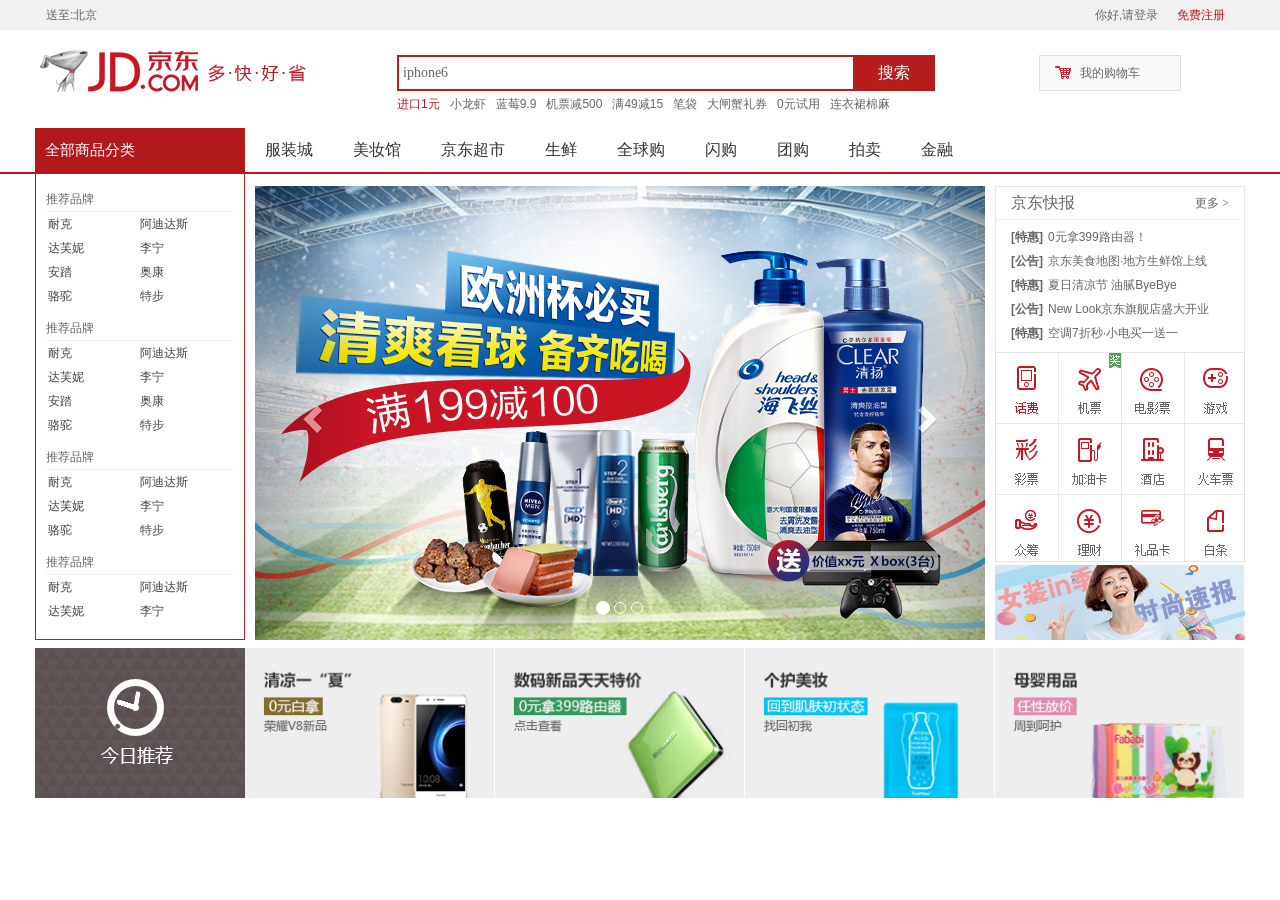
<file: WebRoot/html/index.html>
<!DOCTYPE html>
<html>

	<head>
		<meta charset="UTF-8">
		<title>京东首页</title>

		<link rel="stylesheet" type="text/css" href="../css/bootstrap/css/bootstrap.css" />
		<link rel="stylesheet" type="text/css" href="../css/reset.css" />

		<style type="text/css">
			body {
				font: 12px/150% Arial, Verdana, "宋体";
				color: #666;
				background: #fff;
			}
			
			.clear {
				clear: both;
			}
			
			.leftFloat {
				float: left;
			}
			
			.rightFloat {
				float: right;
			}
			
			a {
				text-decoration: none;
				color: #666;
			}
			
			a:hover,
			a:active {
				color: #e4393c;
				text-decoration: none;
			}
			
			#freeRegist {
				height: 30px;
				line-height: 30px;
				color: #C81623;
				margin-left: 15px;
			}
			
			#pleaseLogin {
				height: 30px;
				background-color: #F1F1F1;
			}
			
			#pleaseLoginCenter {
				width: 1210px;
				height: 30px;
				margin: 0px auto;
				line-height: 30px;
			}
			
			#middle {
				height: 768px;
			}
			/*网站logo/搜索框/购物车/水平导航*/
			
			#middleLogoAndHorizontalNav {
				height: 144px;
			}
			
			#logo {
				width: 1210px;
				height: 98px;
				margin: 0px auto;
			}
			
			#horizontalNav {
				height: 44px;
				border-bottom: 2px solid #B1191A;
			}
			
			#horizontalNavCenter {
				width: 1210px;
				height: 44px;
				margin: 0px auto;
			}
			
			#main {}
			/*包括两部分
			 * 1.导航、Flash、京东快报
			 * 2.今日推荐/商品四个展示*/
			
			#mainCenter {
				width: 1210px;
				height: 624px;
				margin: 0px auto;
			}
			/*导航/Flash广告/京东快报*/
			
			#middleNavFlashQuickMessage {
				width: 1210px;
				height: 474px;
			}
			/*总宽度210 总高度466px*/
			
			#menu {
				width: 188px;
				height: 440px;
				padding: 13px 10px 12px;
				border: 1px solid #C81623;
				float: left;
				border-top: none;
			}
			/*京东垂直菜单开始*/
			
			#menu h3 {
				border-bottom: 1px solid #EEEEEE;
				height: 24px;
				line-height: 24px;
				width: 187px;
			}
			
			#menu ul {
				float: left;
				padding: 0px 2px 8px;
			}
			
			#menu li {
				color: #AEADAE;
				float: left;
				height: 24px;
				line-height: 24px;
				width: 92px;
				overflow: hidden;
				position: relative
			}
			
			#menu li a {
				color: #444444;
			}
			
			#menu li a:hover {
				color: #e4393c;
			}
			/*#menu li a.promoted {
				color:#F9044E;
			}*/
			/*	#menu li .hot {
				background: url(img/hot.gif) no-repeat scroll 0 0 transparent;
				height: 16px;
				position: absolute;
				top:0px;
				width:21px;
			}*/
			/*京东垂直菜单结束*/
			
			#allCategorys {
				width: 998px;
				height: 520px;
				border-left: 1px solid #B1191A;
				border-right: 1px solid #B1191A;
				border-bottom: 1px solid #B1191A;
				background-color: #F7F7F7;
				float: left;
				display: none;
			}
			
			#flashAndQuickMessage {
				width: 990px;
				height: 454px;
				padding: 12px 0 8px 10px;
				float: left;
			}
			
			#flash {
				width: 730px;
				height: 454px;
				background-color: red;
				float: left;
			}
			
			#jdQuickMessage {
				width: 250px;
				height: 454px;
				float: right;
			}
			
			#jdQuickMessageTop {
				width: 248px;
				height: 165px;
				border: 1px solid #E8E8E7;
				border-bottom: none;
			}
			
			#jdQuickMessageHead {
				height: 32px;
				line-height: 32px;
				padding: 0px 15px;
				border-bottom: 1px dotted #E8E8E7;
			}
			
			#jdQuickMessageHead>h2 {
				font-size: 16px;
				font-family: "microsoft yahei";
				font-weight: 400;
				float: left;
			}
			
			#jdQuickMessageHead>div {
				float: right;
				font-family: consolas;
			}
			
			#jdQuickMessageDetail {
				height: 120px;
				padding: 8px 0px 0px 15px;
				padding-top: 5px;
				overflow: hidden;
			}
			
			#jdQuickMessageDetail>ul>li {
				height: 24px;
				line-height: 24px;
			}
			
			#jdQuickMessageDetail>ul>li span {
				font-weight: 700;
				margin-right: 5px;
			}
			
			#jdQuickMessageMiddle {
				width: 250px;
				height: 213px;
			}
			
			#jdQuickMessageBottom {
				width: 250px;
				height: 75px;
			}
			/*今日推荐/商品四格展示*/
			
			#middleRecommendAnd4Display {
				width: 1210px;
				height: 150px;
			}
			/*今日推荐*/
			
			#todayRecommond {
				width: 210px;
				height: 150px;
				background-color: greenyellow;
				float: left;
			}
			/*商品四格展示*/
			
			#fourDisplay {
				width: 1000px;
				height: 150px;
				float: right;
				overflow: hidden;
				position: relative;
			}
			
			#content_list {
				width: 4000px;
				height: 150px;
				position: relative;
			}
			
			#content_list li {
				width: 249px;
				height: 162px;
				margin-right: 1px;
				float: left;
			}
			
			#content_list img {
				width: 249px;
				height: 162px;
			}
			
			#page {
				width: 1000px;
				height: 62px;
				position: absolute;
				top: 50px;
				z-index: 1;
			}
			
			#page span {
				display: block;
				width: 28px;
				height: 62px;
				line-height: 62px;
				background: rgba(0, 0, 0, .2);
				color: #fff;
				text-align: center;
				font-size: 22px;
				font-weight: 400;
				font-family: simsun;
			}
			
			span.prev {
				float: left;
			}
			
			span.next {
				float: right;
			}
			
			#copyright {
				height: 30px;
				margin-top: 8px;
				
			}
			
			#copyrightCenter {
				width: 1210px;
				height: 30px;
				margin: 0px auto;
				
			}
			/*送至北京开始*/
			
			#panel {
				width: 94px;
				height: 30px;
				position: relative;
				float: left;
			}
			
			div.headFather {
				width: 94px;
				height: 30px;
				position: absolute;
				z-index: 2;
			}
			
			div.head {
				width: 72px;
				height: 30px;
				padding: 0px 10px;
				border-left: 1px solid #F1F1F1;
				border-right: 1px solid #F1F1F1;
				cursor: pointer;
				background-color: #F1F1F1;
			}
			/*实际总宽度314 高度248*/
			
			.content {
				width: 312px;
				height: 226px;
				padding: 10px 0px;
				border: 1px solid #DDDDDD;
				display: none;
				background-color: #fff;
				position: absolute;
				top: 30px;
				z-index: 1;
			}
			
			ul.toProvince {
				padding-left: 10px;
				padding-top: 2px;
				float: left;
			}
			/*每个li是58*/
			
			ul.toProvince>li {
				width: 60px;
				height: 28px;
				display: block;
				float: left;
			}
			
			ul.toProvince>li>a {
				height: 16px;
				padding: 4px 8px;
				line-height: 16px;
				text-decoration: none;
				color: #666;
			}
			
			ul.toProvince>li>a.hover {
				background-color: #F4F4F4;
				color: #C81623;
			}
			
			ul.toProvince>li>a.active {
				background-color: #C81623;
				color: #fff;
			}
			/*送至北京结束*/
			/*您好,请登录*/
			
			#loginLabel {
				width: 900px;
				height: 30px;
				float: right;
				position: relative;
			}
			
			#loginRight {
				width: 150px;
				height: 30px;
				position: absolute;
				right: 0px;
			}
			/*Logo、搜索框、购物车*/
			
			#logoImageDiv {
				width: 270px;
				height: 79px;
				padding-top: 19px;
				float: left;
			}
			/*导航开始*/
			
			#searchDiv {
				width: 734px;
				height: 98px;
				float: left;
			}
			
			#searchDiv2 {
				width: 544px;
				height: 36px;
				margin-top: 25px;
				margin-left: 92px;
			}
			
			input.searchInput {
				float: left;
				width: 446px;
				height: 24px;
				line-height: 24px;
				color: #666;
				padding: 4px;
				margin-bottom: 4px;
				border-width: 2px 0 2px 2px;
				border-color: #B61D1D;
				border-style: solid;
				outline: 0;
				font-size: 14px;
				font-family: "microsoft yahei";
			}
			
			button.searchButton {
				float: left;
				width: 82px;
				height: 36px;
				background: #B61D1D;
				border: none;
				line-height: 1;
				color: #fff;
				font-family: "Microsoft YaHei";
				font-size: 16px;
				cursor: pointer;
			}
			/*搜索下面的div 放进口1元 小龙虾等超链接 开始*/
			
			#searchBelow {
				width: 544px;
				margin-left: 92px;
				float: left;
			}
			
			#searchBelow a {
				float: left;
				white-space: nowrap;
				margin-right: 10px;
			}
			
			.style-red {
				color: #C81623;
			}
			/*搜索下面的div 放进口1元 小龙虾等超链接 结束*/
			/*导航结束*/
			/*购物车开始*/
			
			#shoppingDiv {
				width: 206px;
				height: 98px;
				float: left;
			}
			
			#shoppingCar {
				width: 140px;
				height: 34px;
				line-height: 34px;
				border: 1px solid #DFDFDF;
				display: block;
				background-color: #F9F9F9;
				margin-top: 25px;
				position: relative;
			}
			
			label.shoppingCarLabel {
				width: 18px;
				height: 16px;
				background: url(../img/shoppingCar.png) no-repeat 0 -58px;
				display: inline-block;
				overflow: hidden;
				position: absolute;
				top: 9px;
				left: 14px;
			}
			
			#shoppingCarLeftMargin {
				margin-left: 40px;
			}
			/*购物车结束*/
			/*水平导航 开始*/
			/*1.京东垂直导航头*/
			
			#varticalNavHead {
				width: 210px;
				height: 44px;
				float: left;
			}
			
			#varticalNavHead>a {
				display: block;
				width: 190px;
				height: 44px;
				padding: 0 10px;
				background: #B1191A;
				font: 400 15px/44px "microsoft yahei";
				color: #fff;
				text-decoration: none;
			}
			
			#horizontalNavMenu {
				width: 1000px;
				height: 44px;
				float: right;
			}
			
			#horizontalNavMenu li {
				float: left;
			}
			
			#horizontalNavMenu>ul>li>a:link,
			#horizontalNavMenu>ul>li>a:visited {
				display: block;
				height: 44px;
				padding: 0 20px;
				color: #333;
				font: 400 16px/44px "microsoft yahei";
				text-decoration: none;
				text-align: center;
				color: #333;
			}
			
			#horizontalNavMenu>ul>li>a:hover,
			#horizontalNavMenu>ul>li>a:active {
				color: #e4393c;
			}
			/*水平导航 结束*/
			/*版权信息*/
			
			div.copyrightFirstLine {
				width: 836px;
				margin: 0px auto;
				text-align: center;
				position: relative;
				
			}
			
			label.copyright-label {
				position: relative;
				top: 15px;
				color: #666;
			}
			
			.copyrightFirstLine ul a {
				margin-right: 3px;
			}
			
			.horizontal-ul li {
				float: left;
			}
			
			.copyrightFirstLine .horizontal-ul li span {
				color: #666;
			}
		</style>
		<script src="../js/jquery-2.1.4.js" type="text/javascript" charset="utf-8"></script>
		<script src="../js/jquery.cookie.js" type="text/javascript" charset="utf-8"></script>
		<script src="../css/bootstrap/js/bootstrap.js" type="text/javascript" charset="utf-8"></script>
		<script type="text/javascript">
			/*送至山东开始*/
			$(function() {

			

				//需求: 鼠标悬浮在 标题上时   显示标题下面的div

				$("#panel").hover(function() {

					//让层显示
					$(this).find("div.content").show();

					//div外面的div加上左右边框

					var $headFatherDiv = $(this).find("div.headFather");
					$headFatherDiv.css("border-left", "1px solid #DDDDDD");
					$headFatherDiv.css("border-right", "1px solid #DDDDDD");

					//head div颜色变白 设置下补白为1px 这样正好下面多出来一点 遮住content这个div
					$headFatherDiv.find("div.head").css("backgroundColor", "#fff");
					$headFatherDiv.find("div.head").css("padding-bottom", "1px");

				}, function() {

					$(this).find("div.content").hide();

					//div外面的div加上左右边框
					var $headFatherDiv = $(this).find("div.headFather");
					$headFatherDiv.css("border-left", "1px solid #F1F1F1");
					$headFatherDiv.css("border-right", "1px solid #F1F1F1");

					$headFatherDiv.find("div.head").css("backgroundColor", "#F1F1F1");
					$headFatherDiv.find("div.head").css("padding-bottom", "0px");

				});

				//动态产生ul
				var proviceArr = ['北京', '上海', '天津', '重庆', '河北', '山西', '河南', '辽宁', '吉林', '黑龙江', '内蒙古', '江苏', '山东', '安徽', '浙江', '福建', '湖北', '湖南', '广东', '广西', '江西', '四川', '海南', '贵州', '云南', '西藏', '陕西', '甘肃', '青海', '宁夏', '新疆', '台湾', '香港',
					'澳门', '钓鱼岛', '海外'
				];

				var $provinceUL = $(".toProvince");

				for(var i = 0; i < proviceArr.length; i++) {

					$provinceUL.append("<li><a href='#'>" + proviceArr[i] + "</a></li>");

				}

				//鼠标悬浮在a上,背景变灰 #F4F4FC   文字变红 #C81623
				$(".toProvince a").hover(function() {

					$(this).addClass("hover");
				}, function() {

					$(this).removeClass("hover");
				});

				//给a绑定事件

				$(".toProvince a").click(function() {

					//1.被点击的a背景变红、字变白
					/*$(this).css({
						"backgroundColor": "#C81623",
						"color": "#fff"
					});*/

					$(this).addClass("active");
					//2.其他的兄弟节点a 背景变白
					$(this).parent().siblings().find("a").removeClass("active");
					//3.送至 后面的文字改变

					var $sendToSpan = $("#sendTo");
					$sendToSpan.text($(this).text());
					
					//把所选省份保存到cookie中
					
				
					 $.cookie("sendToProvince", $(this).text() , { path: '/', expires: 10 });
				});
				/*送至山东结束*/

				/*给搜索框绑定onfocus事件  获得焦点清空 移除焦点恢复*/
				var $searchInput = $("#search");

				$searchInput.focus(function() {

					//清空
					if($searchInput.val() == "iphone6") {
						$searchInput.val("");
					}

				}).blur(function() {
					//恢复默认文字
					if($searchInput.val() == "") {
						$searchInput.val("iphone6");
					}
				});

				//给四格广告的外面的div绑定onmouseover和onmouseout事件
				//鼠标放上去 翻页div显示 鼠标移除翻译div隐藏
				//默认翻页div是隐藏的
				$("#page").hide();

				$("#fourDisplay").hover(function() {
					$("#page").show();
				}, function() {
					$("#page").hide();
				});

				/*给上一页和下一页这两个span绑定事件 开始*/
				var page = 1;
				var i = 4; //每版放4个图片
				//向后 按钮
				$("span.next").click(function() { //绑定click事件

					var $fourDisplay = $("#fourDisplay"); //寻找到“视频内容展示区域”外围的DIV元素
					var $content_list = $("#content_list"); //寻找到“视频内容展示区域”

					var v_width = $fourDisplay.width();
					var len = $content_list.find("li").length;

					var page_count = Math.ceil(len / i); //只要不是整数，就往大的方向取最小的整数

					if(!$content_list.is(":animated")) { //判断“视频内容展示区域”是否正在处于动画
						if(page == page_count) { //已经到最后一个版面了,如果再向后，必须跳转到第一个版面。

							$content_list.animate({
								left: '0px'
							}, "slow"); //通过改变left值，跳转到第一个版面
							page = 1;

						} else {
							$content_list.animate({
								left: '-=' + v_width
							}, "slow"); //通过改变left值，达到每次换一个版面
							page++;
						}
					}

				});
				//往前 按钮
				$("span.prev").click(function() {

					var $fourDisplay = $("#fourDisplay"); //寻找到“视频内容展示区域”外围的DIV元素
					var $content_list = $("#content_list"); //寻找到“视频内容展示区域”

					var v_width = $fourDisplay.width();
					var len = $content_list.find("li").length;
					var page_count = Math.ceil(len / i); //只要不是整数，就往大的方向取最小的整数
					if(!$content_list.is(":animated")) { //判断“视频内容展示区域”是否正在处于动画
						if(page == 1) { //已经到第一个版面了,如果再向前，必须跳转到最后一个版面。
							$content_list.animate({
								left: '-=' + v_width * (page_count - 1)
							}, "slow");
							page = page_count;
						} else {
							$content_list.animate({
								left: '+=' + v_width
							}, "slow");
							page--;
						}
					}

				});

				/*给上一页和下一页这两个span绑定事件 结束*/
				
				
				//从cookie中读出 省份信息,显示到span中
				if($.cookie("sendToProvince")!=null){
					var provinceTxt = $.cookie("sendToProvince");
					
					//让span显示 从cookie中取出来的省
					var $sendToSpan = $("#sendTo");
					$sendToSpan.text(provinceTxt);
					
					//让文本包含 "山东" 的 a 选中
					
					var str = ".toProvince a:contains('" + provinceTxt +"')";
					
					var $selectProvince = $(str);
					$selectProvince.addClass("active");
					
				}
				
			});
			
			
			
		</script>
	</head>
	</head>

	<body>
		<!--登录/注册-->
		<div id="pleaseLogin">
			<div id="pleaseLoginCenter">

				<!--送至:北京 开始-->
				<div id="panel">
					<div class="headFather">
						<div class="head">送至:<span id="sendTo">北京</span></div>
					</div>
					<div class="content">
						<ul class="toProvince"></ul>
					</div>
				</div>

				<!--送至:北京 结束-->
				<div id="loginLabel">
					<div id="loginRight">
						<a href="#">你好,请登录</a>
						<a href="#" id="freeRegist">免费注册</a>
					</div>
				</div>
			</div>
		</div>

		<!--中间-->
		<div id="middle">

			<!--放logo和水平导航-->
			<div id="middleLogoAndHorizontalNav">
				<div id="logo">
					<div id="logoImageDiv">
						<img src="../img/logo.png" />
					</div>
					<div id="searchDiv">
						<div id="searchDiv2">
							<form action="#" method="post">
								<input type="text" class="searchInput" id="search" name="search" value="iphone6" />
								<button class="searchButton">搜索</button>
							</form>
						</div>

						<div id="searchBelow">

							<a class="style-red" href="#">进口1元</a>
							<a href="#">小龙虾</a>
							<a href="#">蓝莓9.9</a>
							<a href="#">机票减500</a>
							<a href="#">满49减15</a>
							<a href="#">笔袋</a>
							<a href="#">大闸蟹礼券</a>
							<a href="#">0元试用</a>
							<a href="#">连衣裙棉麻</a>

						</div>
					</div>
					<div id="shoppingDiv">
						<div id="shoppingCar">
							<span id="shoppingCarLeftMargin">
								<label class="shoppingCarLabel"></label>
								<a href="#">我的购物车</a>
							</span>
						</div>

					</div>
				</div>
				<div id="horizontalNav">
					<div id="horizontalNavCenter">
						<div id="varticalNavHead">
							<a href="#">全部商品分类</a>
						</div>
						<!--水平导航菜单-->
						<div id="horizontalNavMenu">

							<ul>
								<li>
									<a href="#">服装城</a>
								</li>
								<li>
									<a href="#">美妆馆</a>
								</li>
								<li>
									<a href="#">京东超市</a>
								</li>
								<li>
									<a href="#">生鲜</a>
								</li>
								<li>
									<a href="#">全球购</a>
								</li>
								<li>
									<a href="#">闪购</a>
								</li>
								<li>
									<a href="#">团购</a>
								</li>
								<li>
									<a href="#">拍卖</a>
								</li>
								<li>
									<a href="#">金融</a>
								</li>
							</ul>
						</div>
					</div>
				</div>
			</div>

			<!--放导航/Flash广告/京东快报-->
			<div id="main">
				<div id="mainCenter">

					<div id="middleNavFlashQuickMessage">
						<div id="menu">
							<h3>推荐品牌</h3>
							<ul>
								<li>
									<a href="#">耐克</a>
								</li>
								<li>
									<a href="#" class="promoted">阿迪达斯</a>
								</li>
								<li>
									<a href="#">达芙妮</a>
								</li>
								<li>
									<a href="#">李宁</a>
								</li>
								<li>
									<a href="#">安踏</a>
								</li>
								<li>
									<a href="#">奥康</a>
								</li>
								<li>
									<a href="#" class="promoted">骆驼</a>
								</li>
								<li>
									<a href="#">特步</a>
								</li>
							</ul>
							<br class="clear" />
							<h3>推荐品牌</h3>
							<ul>
								<li>
									<a href="#">耐克</a>
								</li>
								<li>
									<a href="#">阿迪达斯</a>
								</li>
								<li>
									<a href="#">达芙妮</a>
								</li>
								<li>
									<a href="#">李宁</a>
								</li>
								<li>
									<a href="#">安踏</a>
								</li>
								<li>
									<a href="#">奥康</a>
								</li>
								<li>
									<a href="#">骆驼</a>
								</li>
								<li>
									<a href="#">特步</a>
								</li>
							</ul>
							<br class="clear" />
							<h3>推荐品牌</h3>
							<ul>
								<li>
									<a href="#">耐克</a>
								</li>
								<li>
									<a href="#">阿迪达斯</a>
								</li>
								<li>
									<a href="#">达芙妮</a>
								</li>
								<li>
									<a href="#">李宁</a>
								</li>
								<li>
									<a href="#">骆驼</a>
								</li>
								<li>
									<a href="#">特步</a>
								</li>
							</ul>
							<br class="clear" />
							<h3>推荐品牌</h3>
							<ul>
								<li>
									<a href="#">耐克</a>
								</li>
								<li>
									<a href="#">阿迪达斯</a>
								</li>
								<li>
									<a href="#">达芙妮</a>
								</li>
								<li>
									<a href="#">李宁</a>
								</li>

							</ul>
							<br class="clear" />
						</div>

						<div id="flashAndQuickMessage">

							<!--flash广告开始-->
							<div id="flash">
								<div id="carousel-example-generic" class="carousel slide" data-ride="carousel" style="width:730px;">
									<!--标识符:告诉我们页码-->
									<ol class="carousel-indicators">
										<li data-target="#carousel-example-generic" data-slide-to="0" class="active"></li>
										<li data-target="#carousel-example-generic" data-slide-to="1"></li>
										<li data-target="#carousel-example-generic" data-slide-to="2"></li>
									</ol>

									<!-- 幻灯片内容 -->
									<div class="carousel-inner" role="listbox">
										<div class="item active">
											<img src="../img/1.jpg">

										</div>

										<div class="item">
											<img src="../img/2.jpg">

										</div>

										<div class="item">
											<img src="../img/3.jpg">

										</div>
									</div>

									<!-- 控制器: 负责上一页/下一页 -->
									<a class="left carousel-control" href="#carousel-example-generic" role="button" data-slide="prev">
										<span class="glyphicon glyphicon-chevron-left" aria-hidden="true"></span>
										<span class="sr-only">Previous</span>
									</a>
									<a class="right carousel-control" href="#carousel-example-generic" role="button" data-slide="next">
										<span class="glyphicon glyphicon-chevron-right" aria-hidden="true"></span>
										<span class="sr-only">Next</span>
									</a>

								</div>

							</div>
							<!--flash广告结束-->
							<div id="jdQuickMessage">
								<div id="jdQuickMessageTop">
									<div id="jdQuickMessageHead">
										<h2>京东快报</h2>
										<div>
											<a href="#">更多 ></a>
										</div>
									</div>

									<div>
										<div id="jdQuickMessageDetail">
											<ul>

												<li>
													<a target="_blank" href="//sale.jd.com/act/PGipJ8g7UE.html"><span>[特惠]</span>0元拿399路由器！</a>
												</li>
												<li>
													<a target="_blank" href="//www.jd.com/news.aspx?id=29664"><span>[公告]</span>京东美食地图·地方生鲜馆上线</a>
												</li>
												<li>
													<a target="_blank" href="//e.cn.miaozhen.com/r/k=2023800&amp;p=717JN&amp;dx=0&amp;rt=2&amp;ns=__IP__&amp;ni=__IESID__&amp;v=__LOC__&amp;o=http://sale.jd.com/act/CzjdDpnaF7Nst.html"><span>[特惠]</span>夏日清凉节 油腻ByeBye</a>
												</li>
												<li>
													<a target="_blank" href="//www.jd.com/news.aspx?id=29663"><span>[公告]</span>New Look京东旗舰店盛大开业</a>
												</li>
												<li>
													<a target="_blank" href="//sale.jd.com/act/Y3Wo5jzTLmAabQOr.html"><span>[特惠]</span>空调7折秒·小电买一送一</a>
												</li>
											</ul>
										</div>
									</div>
								</div>
								<div id="jdQuickMessageMiddle">
									<img src="../img/jdQuickMessageMiddle.png" />
								</div>
								<div id="jdQuickMessageBottom">
									<img src="../img/quickMessageBottom.jpg" />
								</div>

							</div>
						</div>

					</div>

					<div id="middleRecommendAnd4Display">
						<div id="todayRecommond">
							<img src="../img/todayReCommand.png" />
						</div>

						<div id="fourDisplay">

							<div id="content_list">
								<ul>

									<!--第1组-->
									<div id="one">
										<li>
											<a href="#"><img src="../img/fourDisplay/11.jpg" /></a>
										</li>
										<li>
											<a href="#"><img src="../img/fourDisplay/12.jpg" /></a>
										</li>
										<li>
											<a href="#"><img src="../img/fourDisplay/13.jpg" /></a>
										</li>
										<li>
											<a href="#"><img src="../img/fourDisplay/14.jpg" /></a>
										</li>
									</div>
									<!--第2组-->
									<div id="two">
										<li>
											<a href="#"><img src="../img/fourDisplay/21.jpg" /></a>
										</li>
										<li>
											<a href="#"><img src="../img/fourDisplay/22.jpg" /></a>
										</li>
										<li>
											<a href="#"><img src="../img/fourDisplay/23.jpg" /></a>
										</li>
										<li>
											<a href="#"><img src="../img/fourDisplay/24.jpg" /></a>
										</li>
									</div>
									<!--第3组-->
									<div id="three">
										<li>
											<a href="#"><img src="../img/fourDisplay/31.jpg" /></a>
										</li>
										<li>
											<a href="#"><img src="../img/fourDisplay/32.jpg" /></a>
										</li>
										<li>
											<a href="#"><img src="../img/fourDisplay/33.jpg" /></a>
										</li>
										<li>
											<a href="#"><img src="../img/fourDisplay/34.jpg" /></a>
										</li>
									</div>

									<!--第4组-->
									<div id="four">
										<li>
											<a href="#"><img src="../img/fourDisplay/41.jpg" /></a>
										</li>
										<li>
											<a href="#"><img src="../img/fourDisplay/42.jpg" /></a>
										</li>
										<li>
											<a href="#"><img src="../img/fourDisplay/43.jpg" /></a>
										</li>
										<li>
											<a href="#"><img src="../img/fourDisplay/44.jpg" /></a>
										</li>
									</div>

								</ul>
							</div>

							<div id="page">
								<span class="prev"> < </span>
								<span class="next"> > </span>
							</div>
						</div>
					</div>

				</div>
			</div>

			

	</body>

</html>
</file>
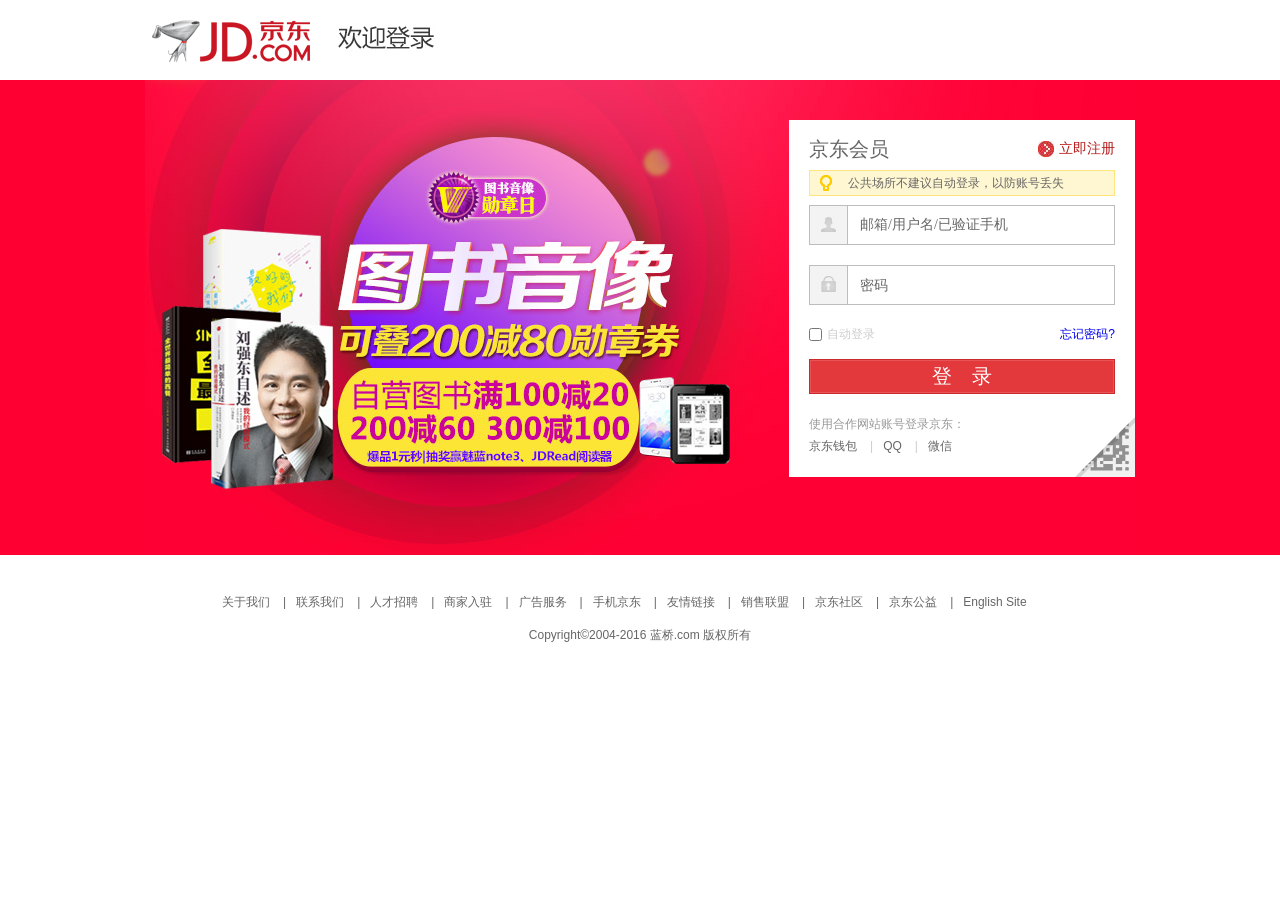
<file: WebRoot/html/login.html>
<!DOCTYPE HTML PUBLIC "-//W3C//DTD HTML 4.01 Transitional//EN">
<html>

	<head>
		<title>京东-欢迎登录</title>

		<meta http-equiv="content-type" content="text/html; charset=UTF-8">

		<style type="text/css">
			* {
				margin: 0px;
			}
			
			body {
				font: 12px/150% Arial, Verdana, "宋体";
				/*字体大小12px line-height 行高150%*/
				/*京东 \5b8b\4f53为宋体 可以在线找 unicode 转中文网站翻译一下*/
			}
			
			div.logo {
				height: 80px;
			}
			
			div.middle {
				height: 475px;
				background-color: #FF0033;
				position: relative;
			}
			
			div.copyright {
				height: 120px;
				position: relative;
			}
			
			div.logoImage {
				width: 990px;
				height: 60px;
				padding: 10px 0px;
				margin: 0px auto;
			}
			
			img.welcomeLoginClass {
				position: relative;
				left: 17px;
				bottom: 10px;
			}
			
			div.loginMainArea {
				width: 990px;
				height: 475px;
				margin: 0px auto;
				background-image: url("../img/loginBackground.jpg");
				background-repeat: no-repeat;
				position: relative;
			}
			
			div.loginDivClass {
				width: 306px;
				height: 317px;
				padding: 20px;
				background-color: #ffffff;
				position: absolute;
				right: 0px;
				top: 40px;
			}
			/*登录第一行开始 放京东会员 立即注册*/
			
			div.loginDiv1 {
				height: 27px;
				/*background-color:yellow;*/
				position: relative;
			}
			
			div.jdHuiYuan {
				width: 80px;
				height: 27px;
				float: left;
			}
			
			div.registDiv {
				width: 77px;
				height: 18px;
				float: right;
			}
			
			.jdHuiYuan label {
				color: #666;
				height: 30px;
				font-size: 20px;
				font-family: "微软雅黑";
				position: relative;
			}
			
			.registDiv b {
				display: inline-block;
				width: 16px;
				height: 16px;
				overflow: hidden;
				vertical-align: middle;
				background: url(../img/jiantou.jpg) no-repeat;
				margin-right: 5px;
				position: relative;
				bottom: 1px;
			}
			
			.registDiv a {
				text-decoration: none;
				color: #b61d1d;
				font-size: 14px;
				font-family: "SimSun";
			}
			/*登录第一行结束*/
			/*登录第二行开始 放 公共场所不建议自动登录*/
			
			div.loginDiv2 {
				height: 18px;
				/*宽度可以不设置 默认和父容器一样宽 当然得去掉补白和边框*/
				padding-top: 3px;
				padding-left: 6px;
				padding-bottom: 3px;
				border: 1px solid #ffe57d;
				margin-top: 3px;
				/*和第一行的间距*/
				background-color: #fff6d2;
				color: #666;
				position: relative;
			}
			
			div.loginDiv2 b {
				display: inline-block;
				width: 16px;
				height: 17px;
				overflow: hidden;
				vertical-align: middle;
				background: url(../img/dengpao.png) no-repeat;
				position: relative;
				bottom: 1px;
				margin-right: 13px;
			}
			/*登录第二行结束*/
			/*登录第三行开始 放用户名和密码框、登录按钮的div*/
			
			div.loginDiv3 {
				height: 252px;
				/*宽度可以不设置 默认和父容器一样宽 当然得去掉补白和边框*/
				margin-top: 9px;
				/*和第二行的间距*/
				/*background-color:#fff6d2;*/
				position: relative;
			}
			
			div.form {
				height: 188px;
				/*background-color:yellow;*/
				margin-bottom: 20px;
			}
			
			div.loginDiv3Fisrt {
				height: 38px;
				/*宽度可以不设置 默认和父容器一样宽 当然得去掉补白和边框*/
				border: 1px solid #bdbdbd;
				margin-bottom: 20px;
				position: relative;
			}
			
			div.usernameTouXiangDiv {
				width: 38px;
				height: 38px;
				float: left;
			}
			
			label.login-label {
				width: 37px;
				height: 38px;
				background: url(../img/login.png) no-repeat;
				border-right: 1px solid #bdbdbd;
				display: inline-block;
			}
			
			div.usernameInputDiv {
				width: 246px;
				height: 18px;
				padding: 10px 10px;
				background-color: #ffffff;
				float: right;
			}
			
			input.usernameClass {
				line-height: 18px;
				height: 18px;
				border: 0;
				width: 244px;
				float: none;
				overflow: hidden;
				font-size: 14px;
				color: #666;
				font-family: '宋体';
			}
			
			input[name="password"] {
				font-family: Tahoma, Helvetica, Arial;
			}
			
			label.pwd-label {
				background-position: -48px 0;
				/*x轴左移动48px 实现分割图片的效果*/
			}
			/*放自动登录 忘记密码的大div*/
			
			div.loginDiv3Third {
				height: 18px;
				/*background-color:green;*/
				margin-bottom: 16px;
			}
			
			div.autoLoginDiv {
				width: 75px;
				height: 18px;
				float: left;
				position: relative;
			}
			
			div.forgetPwdDiv {
				width: 70px;
				height: 18px;
				float: right;
				position: relative;
			}
			
			input.autoLoginClass {
				position: absolute;
				bottom: 2px;
			}
			
			label.autoLogin {
				font-size: 12px;
				color: #ccc;
				position: absolute;
				left: 18px;
			}
			
			a.forgetPwdLink {
				position: absolute;
				right: 0px;
			}
			
			a:link {
				text-decoration: none;
			}
			
			a:hover {
				text-decoration: underline;
			}
			/*登录按钮的div*/
			
			div.loginButtonDiv {
				height: 33px;
				border: 1px solid #cb2a2d;
			}
			
			a.btn-img {
				height: 31px;
				width: 302px;
				border: 1px solid #e85356;
				line-height: 31px;
				background: #e4393c;
				display: block;
				color: #fff;
				font-size: 20px;
				font-family: 'Microsoft YaHei';
				text-align: center;
			}
			
			a[class=btn-img]:hover {
				text-decoration: none;
			}
			/* 使用合作网站账号登录京东 的div样式*/
			
			div.useHeZuo {
				line-height: 22px;
				height: 44px;
			}
			
			.useHeZuo h5 {
				font-weight: 400;
				color: #999;
				font-size: 12px;
			}
			
			.horizontal-ul {
				list-style: none;
				margin: 0px;
				padding: 0px;
			}
			
			.horizontal-ul li {
				float: left;
			}
			
			.clear {
				clear: both;
			}
			
			.line {
				color: #ccc;
				padding: 0px 10px;
			}
			
			.horizontal-ul li a {
				color: #666;
			}
			
			a.rightMargin {
				margin-right: 3px;
			}
			
			a.rightMargin {
				margin-right: 3px;
			}
			
			div.saoma {
				width: 60px;
				height: 60px;
				background: url(../img/saoma.png) no-repeat;
				background-position: -60px 0;
				position: absolute;
				right: 0px;
				bottom: 0px;
			}
			
			div.copyrightFirstLine {
				width: 836px;
				margin: 0px auto;
				text-align: center;
				position: relative;
				top: 38px;
			}
			
			label.copyright-label {
				position: relative;
				top: 15px;
				color: #666;
			}
			
			.copyrightFirstLine ul a {
				margin-right: 3px;
			}
			
			.copyrightFirstLine .horizontal-ul li span {
				color: #666;
			}
		</style>
	</head>

	<body>
		<div class="logo">
			<div class="logoImage">
				<img src="../img/jdLogo.png" />
				<img src="../img/welcomeLogin.png" class="welcomeLoginClass" />
			</div>

		</div>
		<div class="middle">
			<!-- 登录主区域 包含大背景 -->
			<div class="loginMainArea">
				<!-- 右边登录小div  -->
				<div class="loginDivClass">
					<!-- 放扫码图片的div-->
					<div class="saoma"></div>

					<!-- 第一行div-->
					<div class="loginDiv1">
						<div class="jdHuiYuan"><label>京东会员</label></div>

						<div class="registDiv">

							<a href="#"><b></b>立即注册</a>
						</div>
					</div>
					<!-- 第二行 放 公共场所不建议自动登录-->
					<div class="loginDiv2">
						<b></b> 公共场所不建议自动登录，以防账号丢失
					</div>

					<!-- 第三行 放用户名和密码框、登录按钮  合作账号 div 开始-->
					<div class="loginDiv3">
						<div class="form">
							<form>
								<!-- 用户名-->
								<div class="loginDiv3Fisrt">
									<!--小人头图标-->
									<div class="usernameTouXiangDiv">

										<label for="loginname" class="login-label">
								</div>
								
								<div class="usernameInputDiv">
									<input type="text" name="username" class="usernameClass" value="邮箱/用户名/已验证手机"/>
								</div>
								
								
							</div>
							
							<!-- 密码-->
							<div class="loginDiv3Fisrt">
								<!--锁头图标-->
								<div class="usernameTouXiangDiv">
									
									<label for="password" class="login-label pwd-label">
								</div>
								
								<div class="usernameInputDiv">
									<input type="text" name="password" class="usernameClass" value="密码"/>
								</div>
								
								
							</div>

							<!-- 自动登录 忘记密码-->
							<div class="loginDiv3Third">
								<div class="autoLoginDiv">
									<input type="checkbox" class="autoLoginClass" name="autoLogin" /><label class="autoLogin">自动登录</label>
									</div>
									<div class="forgetPwdDiv">
										<a href="#" class="forgetPwdLink">忘记密码?</a>
									</div>
								</div>

								<!-- 登录按钮-->
								<div class="loginButtonDiv">
									<a href="http:///www.baidu.com" class="btn-img">登&nbsp;&nbsp;&nbsp;&nbsp;录
										<a/>
								</div>

							</form>
						</div>

						<!-- 放 使用合作网站账号登录京东 的 div-->
						<div class="useHeZuo">
							<h5>使用合作网站账号登录京东：</h5>
							<ul class="horizontal-ul">
								<li>
									<a href="" class="rightMargin">京东钱包</a><span class="line">|</span></li>
								<li>
									<a href="" class="rightMargin">QQ</a><span class="line">|</span></li>
								<li>
									<a href="" class="rightMargin">微信</a>
								</li>
							</ul>

							<br class="clear" />
						</div>

					</div>
					<!-- 第三行 放用户名和密码框、登录按钮 合作账号 div 结束-->

				</div>
			</div>
		</div>
		<div class="copyright">
			<div class="copyrightFirstLine">

				<ul class="horizontal-ul">
					<li>
						<a href="">关于我们</a><span class="line">|</span></li>
					<li>
						<a href="">联系我们</a><span class="line">|</span></li>
					<li>
						<a href="">人才招聘</a><span class="line">|</span></li>
					<li>
						<a href="">商家入驻</a><span class="line">|</span></li>
					<li>
						<a href="">广告服务</a><span class="line">|</span></li>
					<li>
						<a href="">手机京东</a><span class="line">|</span></li>
					<li>
						<a href="">友情链接</a><span class="line">|</span></li>
					<li>
						<a href="">销售联盟</a><span class="line">|</span></li>
					<li>
						<a href="">京东社区</a><span class="line">|</span></li>
					<li>
						<a href="">京东公益</a><span class="line">|</span></li>
					<li>
						<a href="">English Site</a>
					</li>
				</ul>

				<label class="copyright-label">Copyright&copy;2004-2016  蓝桥.com 版权所有</label>

			</div>
		</div>
	</body>

</html>
</file>
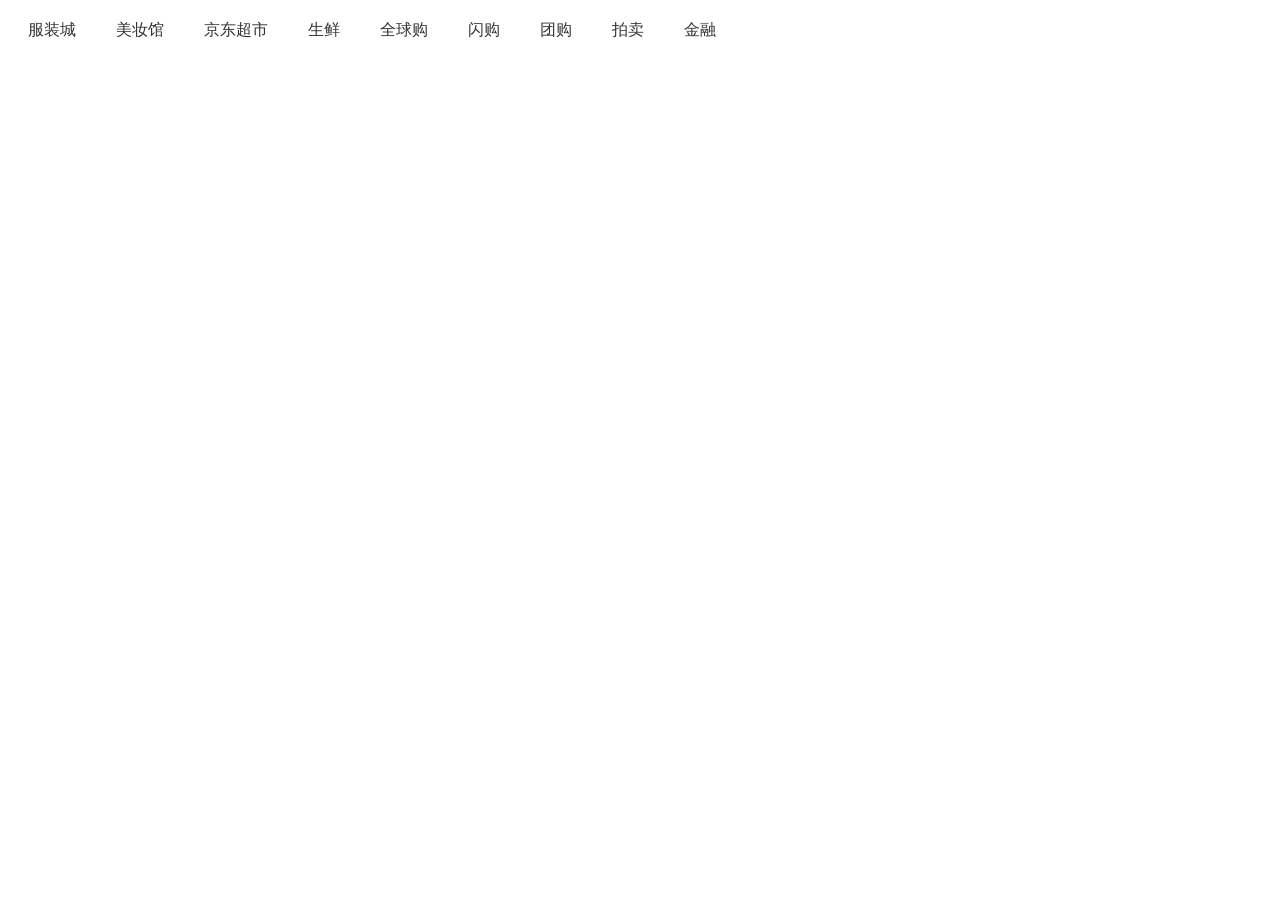
<file: WebRoot/html/水平导航栏.html>
<html>

	<head>
		<title>演示导航条</title>
		<meta http-equiv="content-type" content="text/html;charset=utf-8">

		<style>
		
			
			ul {
				list-style-type: none;
				padding: 0px;
				margin: 0px;
			}
			
			
			li {
				float: left;
			}
			
			a:link,
			a:visited {
				display: block;
				height: 44px;
				padding: 0 20px;
				
				color: #333;
				font: 400 16px/44px "microsoft yahei";
				text-decoration: none;
				text-align: center;
				color: #333;
				
			}
			
			a:hover,
			a:active {
				color: #e4393c;
			}
			
			
		</style>
	</head>

	<body>

		<ul>

			<li><a href="#">服装城</a></li>
			<li><a href="#">美妆馆</a></li>
			<li><a href="#">京东超市</a></li>
			<li><a href="#">生鲜</a></li>
			<li><a href="#">全球购</a></li>
			<li><a href="#">闪购</a></li>
			<li><a href="#">团购</a></li>
			<li><a href="#">拍卖</a></li>
			<li><a href="#">金融</a></li>
		</ul>

	</body>

</html>
</file>
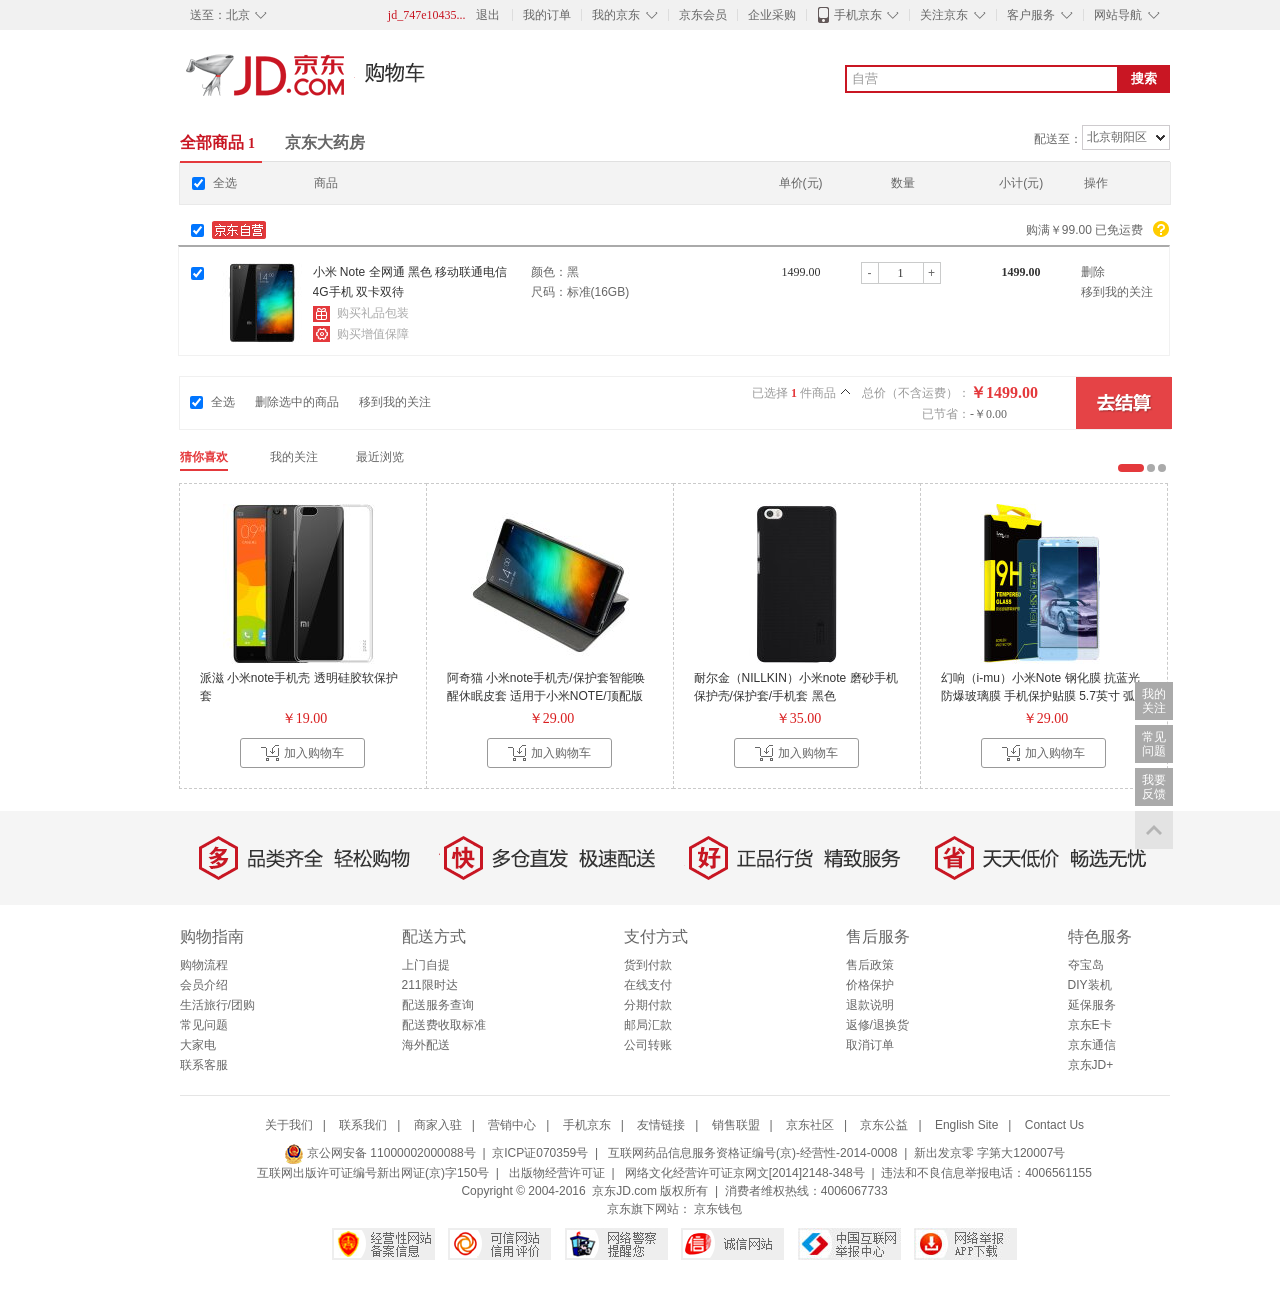
<file: WebRoot/WEB-INF/jsp/user/handleLogIn.html>
<!DOCTYPE html>
<html>
	<head>
		<meta charset="UTF-8">
		<title></title>
	</head>
	<body>
		<script src="js/jquery-2.1.4.js" type="text/javascript" charset="utf-8"></script>
		<script src="js/bootstrap.js" type="text/javascript" charset="utf-8"></script>
		<script src="js/jquery.cookie.js" type="text/javascript" charset="utf-8"></script>
		<script type="text/javascript">
			//登陆成功，跳转到下一页面
			location.assign("shoppingcarlogin.html");
		</script>
	</body>
</html>
</file>
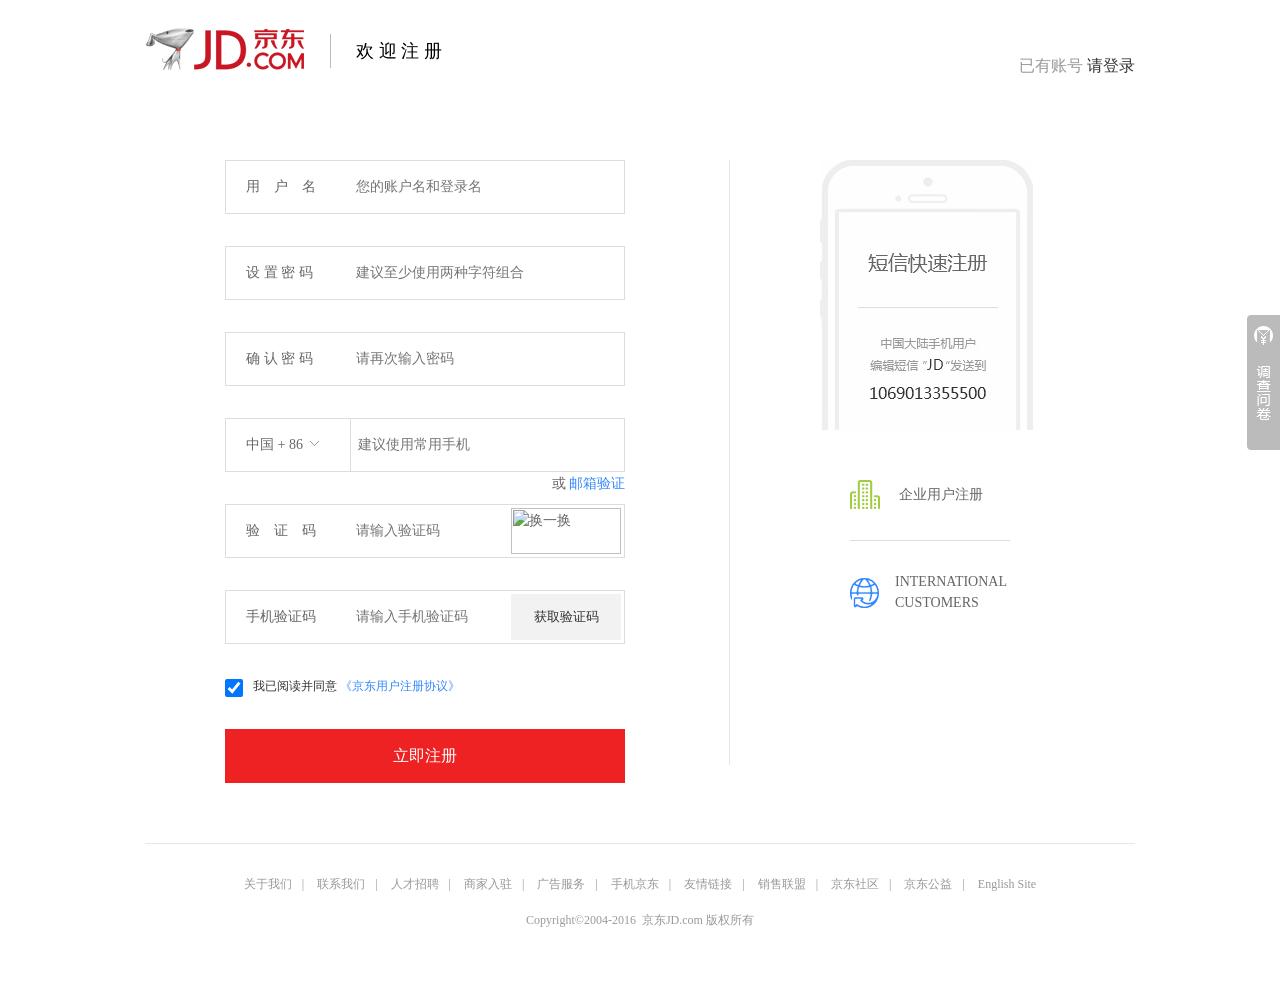
<file: WebRoot/WEB-INF/jsp/user/JD_register.html>
<!DOCTYPE html>
<html>

	<head>
		<meta charset="UTF-8">
		<title>京东注册</title>
		<script src="js/jquery-3.0.0.min.js" type="text/javascript" charset="utf-8"></script>
		<script src="js/layer-v2.4/layer/layer.js" type="text/javascript" charset="utf-8"></script>
		<script type="text/javascript">
			window.pageConfig = {
				compatible: true
			};
		</script>
		<script type="text/javascript">
			//		protocol        id 

			$(document).ready(function() {

				$('#protocol').on('click', function() {

					//***************************************************************************正确的 原来的
					//iframe层
					layer.open({
						type: 2,
						title: '京东用户注册协议',
						shadeClose: true,
						shade: 0.8,
						//area: ['380px', '75%'],
						//content: '../JSHtml/京东登录小界面.html'
						area: ['780px', '75%'],
						content: '京东协议.html' 
					});
					//***************************************************************************正确的 原来的
				});

				$('#aid2').on('click',function() {
					
					$(".orEmail").hide();        //	addClass("divdisplay");	
					$(".item-email-wrap").show();  //addClass("divdisplayshow");
				});
				
				
				//手机
				$('#aid1').on('click',function() {
					
					$(".orEmail").show();	//addClass("divdisplayshow");	
					$(".item-email-wrap").hide();//addClass("divdisplay");
				});

			});

			var formaccountInput;
			var formemailInput;
			var formpwdInput;
			var formequalTopwdInput;
			var formphoneInput;

			var pwd; //第一次输入密码
			var equalpwd; //第二次输入密码
			window.onload = function() {

					//用户名
					formaccountInput = document.getElementById("form-account");
					formaccountInput.onfocus = Tipformaccount;
					formaccountInput.onblur = Checkformaccount;
					formaccountInput.onkeyup = Checkformaccount;

					//邮箱
					formemailInput = document.getElementById("form-email");
					formemailInput.onfocus = Tipemail;
					formemailInput.onblur = Checkemail;

					//密码
					formpwdInput = document.getElementById("form-pwd");
					formpwdInput.onfocus = Tipformpwd;
					formpwdInput.onblur = Checkformpwd;

					//再次输入密码
					formequalTopwdInput = document.getElementById("form-equalTopwd");
					formequalTopwdInput.onfocus = TipformequalTopwd;
					formequalTopwdInput.onblur = CheckformequalTopwd;

					//手机号
					formphoneInput = document.getElementById("form-phone");
					formphoneInput.onfocus = Tipformphone;
					formphoneInput.onblur = Checkformphone;

				}
				//btn-register

			//邮箱
			function Checkemail() {
				var email = formemailInput.value;
				var span = document.getElementById("spanemail");
				span.innerHTML = "";
				//是邮箱 返回true 不是邮箱 false
				if(isEmail(email)) {
					span.className = "success";
				} else {
											span.className = "error";
											span.innerHTML = "邮箱格式错误";
				}
			}
			//显示邮箱提示信息
			function Tipemail() {
				var span = document.getElementById("spanemail");
				span.className = "classspan1";
				span.innerHTML = "完成验证后，你可以用该邮箱登录和找回密码'";
			}

			//密码
			function Checkformpwd() {
				pwd = formpwdInput.value;
				var span = document.getElementById("pwspan");
				span.innerHTML = "";
				if(trim(pwd) == "") {
					//						span.className = "error";
					//						span.innerHTML = "密码不能为空";
				} else if(trim(pwd).length != pwd.length) {
					span.className = "error";
					span.innerHTML = "密码中不能含有空格";
				} else if(trim(pwd).length < 6 || trim(pwd).length > 20) {
					span.className = "error";
					span.innerHTML = "密码长度为6-20个字符";
				} else {
					span.className = "success";
				}
			}

			//密码 提示信息
			function Tipformpwd() {
				var span = document.getElementById("pwspan");
				span.className = "classspan1";
				span.innerHTML = "建议使用字母、数字和符号两种及以上的组合，6-20个字符";
			}

			//再次输入密码
			function CheckformequalTopwd() {
				equalpwd = formequalTopwdInput.value;
				var span = document.getElementById("equalpwspan");
				span.innerHTML = "";
				if(trim(equalpwd) == "") {
					//						span.className = "error";
					//						span.innerHTML = "密码不能为空";
				} else if(pwd != equalpwd) {
					span.className = "error";
					span.innerHTML = "两次密码输入不一致";
				} else {
					span.className = "success";
				}
			}

			//再次输入密码 提示信息
			function TipformequalTopwd() {
				var span = document.getElementById("equalpwspan");
				span.className = "classspan1";
				span.innerHTML = " 请再次输入密码";
			}

			//用户名
			function Checkformaccount() {
				var formaccount = formaccountInput.value;
				var span = document.getElementById("s1");
				span.innerHTML = "";

				if(trim(formaccount) == "") {
					//					span.className = "error";
					//					span.innerHTML = "用户名不能为空";
				} else if(trim(formaccount).length<4){
					span.className = "error";
					span.innerHTML = "用户名不能小于4个字符";
				}else {
					//alert("success");
					span.className = "success";

				}
			}
			//显示提示用户名信息
			function Tipformaccount() {
				var span = document.getElementById("s1");
				span.className = "classspan1";
				span.innerHTML = "支持中文、字母、数字、“-”“_”的组合，4-20个字符";
			}
			// 去掉用户名提示信息
			function deformaccount() {
				var span = document.getElementById("s1");
				span.innerHTML = "";
			}
			//手机号
			function Checkformphone() {
				var phone = formphoneInput.value;
				var span = document.getElementById("phonespan");
				span.innerHTML = "";
				if(isPhone(phone)) {
					span.className = "success";
				} else {
										span.className = "error";
										span.innerHTML = "手机号错误";
				}

			}

			//手机号提示信息
			function Tipformphone() {
				var span = document.getElementById("phonespan");
				span.className = "classspan1";
				span.innerHTML = " 请再输入11位手机号";
			}

			//正则表达式
			//判断 输入不能为空
			function trim(txt) {
				var afterTrimTxt = txt.replace(/^\s*/, "").replace(/\s*$/, "");
				return afterTrimTxt;
			}
			//判断 是不是邮箱
			function isEmail(email) {
				//email = "453737645@qq.com";
				var regExp = /^\w{5,10}@\w+\.(com|net|org)$/;
				var flag = regExp.test(email);
				return flag;
			}
			//判断是不是手机号
			function isPhone(phoneNumber) {
				var regularExpression = /^(186\d{8})$|^(13[1-9]\d{8})$|^(15[0-6]\d{8})$/;

				var flag = regularExpression.test(phoneNumber);
				return flag;
				//				if (regularExpression.test(phoneNumber)) {
				//					alert('手机号码格式正确');
				//				} else {
				//					alert('不是手机号码');
				//				}
			}

			//			function regist () {
			//				//用户点击注册按钮时 要把所有的信息都验证一遍
			//				usernameInput.onblur();
			//				ageInput.onblur();
			//				emailInput.onblur();
			//				
			//				//如果验证错误不能提交
			//				//通过 span 的class 属性  为 error的个数 来判断 是否可以提交
			//				var errorSpanArr = document.getElementsByClassName("error");
			//				var registForm = document.getElementById("registForm");
			//				
			//				if(errorSpanArr.length<=0){
			//					//提交
			//					registForm.submit();
			//				}else{
			//					//不提交
			//				}
			//			}
		</script>
		<!--<script>
        seajs.off("load");
        seajs.off("fetch");
        seajs.data.charset = 'gb2312';
    </script>-->
		<style type="text/css">
			* {
				margin: 0px;
				padding: 0px;
			}
			
			.divdisplay {
				display: none;
			}
			
			.divdisplayshow {
				display: block;
			}
			
			#aid1, #aid2 {
				cursor: pointer;
			}
			
			
			/*#email-div-id1, #email-div-id2, #email-div-id3 {
				display: none;
			}*/
			
			.classspan1 {
				/*color: red;*/
				margin-left: 1em;
				padding-left: 18px;
			}
			
			.classspan2 {
				color: red;
				margin-left: 1em;
				padding-left: 18px;
			}
			
			span.error {
				color: red;
				margin-left: 1em;
				padding-left: 22px;
				background: url(img/images/error.png) no-repeat 0px center;
			}
			
			span.success {
				margin-left: 1em;
				padding-left: 18px;
				background: url(img/images/success.gif) no-repeat 0px center;
			}
			
			a,
			address,
			b,
			big,
			blockquote,
			body,
			center,
			cite,
			code,
			dd,
			del,
			div,
			dl,
			dt,
			em,
			fieldset,
			font,
			form,
			h1,
			h2,
			h3,
			h4,
			h5,
			h6,
			html,
			i,
			iframe,
			img,
			ins,
			label,
			legend,
			li,
			ol,
			p,
			pre,
			small,
			span,
			strong,
			u,
			ul,
			var {
				margin: 0;
				padding: 0;
			}
			
			article,
			aside,
			details,
			figcaption,
			figure,
			footer,
			header,
			hgroup,
			main,
			nav,
			section,
			summary {
				display: block;
			}
			
			hr {
				-moz-box-sizing: content-box;
				box-sizing: content-box;
				height: 0;
			}
			
			button,
			html input[type=button],
			input[type=submit] {
				-webkit-apperance: button;
				cursor: pointer;
			}
			
			button[disabled],
			html input[disabled] {
				cursor: default;
			}
			
			ol,
			ul {
				list-style: none;
			}
			
			img {
				border: 0;
				vertical-align: middle;
			}
			
			em,
			i,
			u {
				font-style: normal;
			}
			
			.fl {
				float: left;
			}
			
			.fr {
				float: right;
			}
			
			.al {
				text-align: left;
			}
			
			.ac {
				text-align: center;
			}
			
			.ar {
				text-align: right;
			}
			
			.hide {
				display: none;
			}
			
			.clear,
			.clr {
				display: block;
				overflow: hidden;
				clear: both;
				height: 0;
				line-height: 0;
				font-size: 0;
			}
			
			.clearfix:after {
				content: ".";
				display: block;
				height: 0;
				clear: both;
				visibility: hidden;
			}
			
			.clearfix {
				*zoom: 1;
			}
			
			.dorpdown {
				position: relative;
			}
			
			.dorpdown-layer {
				display: none;
				position: absolute;
			}
			
			.dorpdown:hover .dorpdown-layer,
			.hover .dorpdown-layer {
				display: block;
			}
			
			.cw-icon {
				position: relative;
				cursor: default;
				zoom: 1;
			}
			
			.cw-icon .i,
			.cw-icon i {
				display: block;
				position: absolute;
				overflow: hidden;
			}
			
			.w {
				width: 990px;
				margin: 0 auto;
			}
			
			.root61 .w {
				width: 1210px;
			}
			
			body {
				font: 12px/150% Arial, Verdana, "\5b8b\4f53";
				color: #666;
				background: #fff;
			}
			
			a {
				color: #666;
				text-decoration: none;
			}
			
			a:hover {
				color: #C81623;
			}
			
			.m,
			.mb,
			.mc,
			.mt,
			.p-detail,
			.p-img,
			.p-market,
			.p-name,
			.p-price,
			.sm,
			.smb,
			.smc,
			.smt {
				overflow: hidden;
			}
			
			.img-error {
				background: url(img/error-jd.gif) no-repeat 50% 50%;
			}
			
			.header .logo,
			.i-company,
			.i-def,
			.i-error,
			.i-error1,
			.i-global,
			.i-suc {
				background: url(img/images/icon.png) no-repeat;
			}
			
			.i-error {
				background-position: -17px -100px;
			}
			
			.i-def {
				background-position: 0 -100px;
			}
			
			.i-suc {
				background-position: 0 -117px;
			}
			
			.i-company {
				background-position: 0 -50px;
			}
			
			.i-global {
				background-position: -50px -50px;
			}
			
			.i-error1 {
				background-position: -17px -117px;
			}
			
			.header {
				height: 110px;
				background: url(//misc.360buyimg.com/user/reg/1.0.0/css/i/headbg.jpg) repeat-x left bottom;
			}
			
			.header .logo {
				width: 160px;
				height: 50px;
				float: left;
				margin-top: 24px;
			}
			
			.header .logo-title {
				float: left;
				height: 34px;
				line-height: 34px;
				font-size: 18px;
				color: #000;
				border-left: solid 1px #bbb;
				margin-left: 25px;
				padding-left: 25px;
				margin-top: 34px;
			}
			
			.header .have-account {
				font-size: 16px;
				float: right;
				margin-top: 55px;
				color: #999;
			}
			
			.header .have-account a {
				color: #333;
			}
			
			.feedback,
			.i-clear,
			.i-company,
			.i-def,
			.i-error,
			.i-error1,
			.i-global,
			.i-suc,
			.registerDialog .close,
			.registerDialog .ico {
				background: url(img/images/icon.png) no-repeat;
			}
			
			.i-error {
				background-position: -17px -100px;
			}
			
			.i-def {
				background-position: 0 -100px;
			}
			
			.i-suc {
				background-position: 0 -117px;
			}
			
			.i-company {
				background-position: 0 -50px;
			}
			
			.i-global {
				background-position: -50px -50px;
			}
			
			.i-error1 {
				background-position: -17px -117px;
			}
			
			button,
			input,
			select,
			textarea {
				outline: 0;
			}
			
			textarea {
				font-size: 13px;
				resize: none;
			}
			
			input::-ms-clear {
				display: none;
			}
			
			input::-ms-reveal {
				width: 0;
				height: 0;
			}
			
			body,
			button,
			input,
			txt {
				font-family: "Microsoft YaHei", "Hiragino Sans GB";
			}
			
			.tips {
				position: absolute;
				background: #fef4e5;
				border: solid 1px #f6c090;
				color: #bc5212;
				display: none;
				padding: 0 12px;
				height: 32px;
				text-align: center;
				line-height: 32px;
				border-radius: 3px;
				z-index: 11;
			}
			
			.tips .arrow {
				width: 0;
				height: 0;
				line-height: 0;
				font-size: 0;
				border-color: #f6c090 transparent transparent;
				border-style: solid dashed dashed;
				border-width: 8px;
				position: absolute;
				left: 50%;
				margin-left: -4px;
				bottom: -16px;
			}
			
			.tips .arrow-inner {
				width: 0;
				height: 0;
				line-height: 0;
				font-size: 0;
				border-color: #fef4e5 transparent transparent;
				border-style: solid dashed dashed;
				border-width: 8px;
				position: absolute;
				left: 50%;
				margin-left: -4px;
				bottom: -15px;
			}
			
			.capslock-tip {
				right: 2px;
				top: -45px;
			}
			
			.feedback {
				display: block;
				width: 33px;
				height: 135px;
				background-position: -367px 0;
			}
			
			.feedback:hover {
				background-position: -334px 0;
			}
			
			.i-clear {
				width: 16px;
				height: 16px;
				position: absolute;
				right: 20px;
				top: 20px;
				background-position: -34px -100px;
				display: none;
				cursor: pointer;
			}
			
			.reg-ad {
				widows: 100%;
				height: 140px;
			}
			
			.reg-ad a {
				width: 100%;
				display: block;
				height: 140px;
			}
			
			.ui-dialog {
				box-shadow: 0 3px 10px #ccc;
			}
			
			.registerDialog {
				background: #fff;
				text-align: center;
				padding: 30px 0;
			}
			
			.registerDialog .con {
				font-size: 16px;
				color: #333;
				display: inline-block;
				vertical-align: middle;
				text-align: left;
				line-height: 22px;
			}
			
			.registerDialog .ico {
				display: inline-block;
				width: 48px;
				height: 48px;
				background-position: -211px 0;
				vertical-align: middle;
				margin-right: 20px;
			}
			
			.registerDialog .close {
				position: absolute;
				right: 10px;
				top: 10px;
				display: block;
				width: 16px;
				height: 16px;
				background-position: -51px -118px;
			}
			
			.ui-mask {
				cursor: pointer;
			}
			
			.ui-dialog-autoclose {
				display: none;
			}
			
			.ui-dialog .ui-dialog-title {
				color: #000;
				font-weight: 700;
			}
			
			.protocol-con {
				height: 426px;
				padding: 10px;
				line-height: 20px;
				overflow-x: hidden;
				overflow-y: auto;
				margin-bottom: 25px;
			}
			
			.protocol-con h4,
			.protocol-con h5 {
				color: #333;
				font-size: 14px;
			}
			
			.protocol-con h5 {
				margin: 10px 0;
			}
			
			.protocol-button button {
				margin: 0 auto;
				display: block;
				width: 400px;
				height: 54px;
				color: #fff;
				background: #e22;
				border: 0;
				font-size: 16px;
				font-family: "Microsoft YaHei", "Hiragino Sans GB";
			}
			/* user-reg/1.0.0 personal-reg.css Date:2016-04-14 17:06:54 */
			
			.form-item-valid .i-status,
			.i-company,
			.i-def,
			.i-error,
			.i-error1,
			.i-global,
			.i-info,
			.i-pwd-medium,
			.i-pwd-strong,
			.i-pwd-weak,
			.i-suc {
				background: url(img/images/icon.png) no-repeat;
			}
			
			.i-error {
				background-position: -17px -100px;
			}
			
			.i-def {
				background-position: 0 -100px;
			}
			
			.i-suc {
				background-position: 0 -117px;
			}
			
			.i-company {
				background-position: 0 -50px;
			}
			
			.i-global {
				background-position: -50px -50px;
			}
			
			.i-error1 {
				background-position: -17px -117px;
			}
			
			body {
				font-size: 14px;
			}
			
			.main {
				margin: 50px auto 60px;
				width: 830px;
			}
			
			.reg-form {
				width: 400px;
			}
			
			.form-item {
				position: relative;
				border: solid 1px #ddd;
				width: 398px;
				height: 52px;
				z-index: 0;
			}
			
			.form-item label {
				float: left;
				width: 90px;
				height: 52px;
				line-height: 52px;
				padding-left: 20px;
			}
			
			.form-item txt {
				margin-top: 2px !important;
			}
			
			.form-item .field {
				border: 0 none;
				font-size: 14px;
				width: 190px;
				height: 19px;
				padding-bottom: 11px;
				padding-left: 20px;
				padding-top: 16px;
			}
			
			.form-item .field span {
				display: none;
			}
			
			.form-item .form-authcode,
			.form-item .phonecode {
				width: 150px;
			}
			
			.form-item .error {
				display: block;
			}
			
			.form-item .i-status {
				position: absolute;
				display: none;
				width: 16px;
				height: 16px;
				top: 20px;
				right: 20px;
			}
			
			.form-item .img-code {
				position: absolute;
				right: 3px;
				top: 3px;
				width: 110px;
				height: 46px;
				cursor: pointer;
			}
			
			.pwd-weak {
				border: solid 1px #e22;
			}
			
			.pwd-medium {
				border: solid 1px #f91;
			}
			
			.pwd-strong {
				border: solid 1px #90b71b;
			}
			
			.i-info {
				background-position: -34px -117px;
			}
			
			.i-pwd-weak {
				background-position: -17px -134px;
			}
			
			.i-pwd-medium {
				background-position: -34px -117px;
			}
			
			.i-pwd-strong {
				background-position: -34px -134px;
			}
			
			.btn-phonecode {
				position: absolute;
				right: 3px;
				top: 3px;
				width: 110px;
				height: 46px;
				border: none;
				background: #f2f2f2;
				color: #333;
				padding: 0;
			}
			
			.btn-code-disable {
				background: #f2f2f2;
				color: #999;
				cursor: default;
			}
			
			.form-item-account {
				z-index: 13;
			}
			
			.form-item-phone .select-country {
				width: 104px;
				padding: 0 0 0 20px;
				height: 52px;
				*height: 40px;
				*line-height: 40px;
				border: none;
				color: #666;
				border-right: solid 1px #ddd;
			}
			
			.form-item-phone .arrow {
				background: url(img/images/icon.png) no-repeat;
				width: 15px;
				height: 15px;
				display: inline-block;
				margin-top: 15px;
				margin-left: 5px;
				background-position: -2px -151px;
				*zoom: 1;
				*height: 20px;
			}
			
			.form-item-phone .down {
				background-position: -2px -151px;
			}
			
			.form-item-phone txt {
				margin-left: 7px !important;
			}
			
			.form-item-phone input {
				padding-left: 7px !important;
			}
			
			.form-agreen {
				color: #333;
				font-size: 12px;
			}
			
			.form-agreen input {
				width: 18px;
				height: 18px;
				border: solid 1px #cfd1d3;
				vertical-align: text-top;
				padding: 0;
				margin: 0;
				margin-right: 10px;
			}
			
			.form-agreen a {
				color: #38f;
			}
			
			.form-item-error {
				border: solid 1px #e22;
			}
			
			.form-item-valid .i-status {
				display: block;
				background-position: 0 -117px;
			}
			
			.pending .i-status {
				background: url(img/images/loading.gif);
				display: block;
			}
			
			.phone-binded {
				border: solid 1px #f91;
			}
			
			.input-tip {
				color: #c5c5c5;
				height: 27px;
				font-size: 12px;
				padding-top: 5px;
			}
			
			.input-tip span i {
				display: inline-block;
				width: 16px;
				height: 16px;
				vertical-align: text-top;
				margin-right: 8px;
			}
			
			.input-tip .error {
				color: #e22;
			}
			
			.phone-bind-tip {
				color: #f91;
			}
			
			.phone-bind-tip .i-info {
				background-position: -68px -100px;
			}
			
			.btn-register {
				width: 100%;
				height: 54px;
				color: #fff;
				background: #e22;
				border: 0;
				font-size: 16px;
				font-family: "Microsoft YaHei", "Hiragino Sans GB";
			}
			
			.suggest-container {
				display: none;
			}
			
			.suggest-container li {
				cursor: pointer;
			}
			
			.suggest-container .disable {
				cursor: default;
			}
			
			.user-suggest {
				position: absolute;
				left: -1px;
				display: block;
				width: 398px;
				border: solid 1px #f98;
				z-index: 10;
				top: 52px;
				border-bottom: 5px solid RGBA(221, 221, 221, .15);
			}
			
			.user-suggest li {
				height: 40px;
				line-height: 40px;
				color: #666;
				padding-left: 130px;
				background: #fdf2ef;
			}
			
			.user-suggest .suggest-li-last {
				border-bottom: 1px solid #f98;
			}
			
			.user-suggest .disable {
				color: #ee2223;
			}
			
			.user-suggest .disable i {
				display: inline-block;
				width: 16px;
				height: 16px;
				margin-right: 8px;
				vertical-align: middle;
			}
			
			.user-suggest .disable .value {
				overflow: hidden;
			}
			
			.user-suggest .disable .value span {
				display: inline-block;
				vertical-align: middle;
				width: 150px;
			}
			
			.user-suggest .current {
				background: #ffeae5;
			}
			
			.phone-suggest {
				width: 145px;
				border-left: solid 1px #ccc;
				background: #fff;
				border-bottom: none;
				z-index: 11;
			}
			
			.phone-suggest li {
				height: 40px;
				line-height: 40px;
				padding-left: 20px;
			}
			
			.phone-suggest .current,
			.phone-suggest .selected {
				background: #f6f6f6;
			}
			
			.email-suggest {
				position: absolute;
				border: solid 1px #ccc;
				z-index: 10;
				background: #fff;
				left: -1px;
				top: 52px;
				width: 100%;
			}
			
			.email-suggest li {
				height: 40px;
				line-height: 40px;
				padding-left: 130px;
				color: #333;
				width: 255px;
				text-align: right;
				text-indent: -1000px;
			}
			
			.email-suggest li .value {
				overflow: hidden;
			}
			
			.email-suggest .current {
				background: #f6f6f6;
			}
			
			.ui-scrollbar-main {
				background-color: #fff;
			}
			
			.ui-scrollbar-item {
				border: #ccc 1px solid;
				-moz-border-radius: 5px;
				-webkit-border-radius: 5px;
				border-radius: 5px;
				background: #ddd;
			}
			
			.reg-other {
				float: left;
				margin-left: 104px;
				height: 605px;
				padding-left: 90px;
				border-left: solid 1px #e6e6e6;
			}
			
			.reg-other .phone-fast-reg {
				background: url(img/images/phone.jpg) no-repeat;
				width: 213px;
				height: 270px;
			}
			
			.reg-other .company-reg {
				width: 160px;
				height: 60px;
				margin-top: 50px;
				border-bottom: solid 1px #ddd;
				margin-left: 30px;
			}
			
			.reg-other .company-reg a {
				display: block;
				width: 160px;
				height: 30px;
			}
			
			.reg-other .company-reg a i {
				display: inline-block;
				width: 30px;
				height: 29px;
				vertical-align: middle;
				margin-right: 15px;
			}
			
			.reg-other .company-reg a span {
				vertical-align: middle;
			}
			
			.reg-other .inter-cust {
				width: 160px;
				margin-left: 30px;
				margin-top: 30px;
			}
			
			.reg-other .inter-cust a {
				display: block;
				width: 170px;
				height: 30px;
			}
			
			.reg-other .inter-cust a i {
				display: inline-block;
				width: 30px;
				height: 30px;
				vertical-align: text-bottom;
				margin-right: 15px;
				float: left;
				margin-top: 7px;
			}
			
			.reg-other .inter-cust a span {
				display: inline-block;
			}
			
			.reg-other a:hover {
				color: #000;
				font-weight: 700;
			}
			
			.form-item-phonecode .i-status {
				right: 125px;
				display: none;
			}
			
			.form-item-authcode .i-status {
				right: 125px;
			}
			
			.item-phone-wrap {
				height: 86px;
				position: relative;
				z-index: 2;
			}
			
			.item-phone-wrap .orEmail {
				position: absolute;
				right: 0;
				bottom: 10px;
			}
			
			.item-phone-wrap .orEmail a {
				color: #38f;
			}
			
			.item-email-wrap {
				display: none;
				height: 86px;
				position: relative;
				z-index: 11;
			}
			
			.item-email-wrap .orPhone {
				position: absolute;
				right: 0;
				bottom: 10px;
			}
			
			.item-email-wrap .orPhone a {
				color: #38f;
			}
			
			.item-email-wrap .form-item {
				z-index: 11;
			}
			
			.ignore-item {
				display: none;
			}
			
			#form-equalTopwd,
			#form-pwd,
			#login-pwd {
				width: 210px;
			}
			
			#scrollbar1 {
				position: relative;
				z-index: 100;
				width: 170px;
				margin: 8px -1px;
				visibility: hidden;
			}
			
			#scrollbar1 .disable {
				display: none;
			}
			
			#scrollbar1 .viewport {
				position: absolute;
				z-index: 10;
				border-bottom: solid 1px #ccc;
				border-right: solid 1px #ccc;
				width: 140px;
				height: 320px;
				overflow: hidden;
			}
			
			#scrollbar1 .overview {
				list-style: none;
				z-index: 10;
				position: absolute;
				left: 0;
				top: 0;
				padding: 0;
				margin: 0;
			}
			
			#scrollbar1 .scrollbar {
				right: 28px;
				z-index: 11;
				background: transparent url(//misc.360buyimg.com/user/reg/1.0.0/widget/personal-reg/i/bg-scrollbar-track-y.png) no-repeat 0 0;
				position: absolute;
				background-position: 0 0;
				float: right;
				width: 15px;
			}
			
			#scrollbar1 .track {
				background: transparent url(//misc.360buyimg.com/user/reg/1.0.0/widget/personal-reg/i/bg-scrollbar-trackend-y.png) no-repeat 0 100%;
				height: 100%;
				width: 13px;
				position: absolute;
				padding: 0 1px;
			}
			
			#scrollbar1 .thumb {
				background: transparent url(//misc.360buyimg.com/user/reg/1.0.0/widget/personal-reg/i/bg-scrollbar-thumb-y.png) no-repeat 50% 100%;
				height: 20px;
				width: 25px;
				cursor: pointer;
				overflow: hidden;
				position: absolute;
				top: 0;
				left: -9px;
			}
			
			#scrollbar1 .thumb .end {
				background: transparent url(//misc.360buyimg.com/user/reg/1.0.0/widget/personal-reg/i/bg-scrollbar-thumb-y.png) no-repeat 50% 0;
				overflow: hidden;
				height: 5px;
				width: 25px;
			}
			
			.noSelect {
				user-select: none;
				-o-user-select: none;
				-moz-user-select: none;
				-khtml-user-select: none;
				-webkit-user-select: none;
			}
			/* user-reg/1.0.0 footer.css Date:2016-04-14 17:06:54 */
			
			.footer {
				font-size: 12px;
				text-align: center;
				border-top: solid 1px #e6e6e6;
				color: #999;
				padding-bottom: 30px;
			}
			
			.footer .links {
				padding-top: 30px;
				padding-bottom: 15px;
			}
			
			.footer p {
				color: #bbb;
			}
			
			.footer a {
				color: #999;
				margin: 0 10px;
			}
		</style>

	</head>

	<body>
		<div class="header">
			<div class="logo-con w clearfix">
				<a href="//www.jd.com" class="logo">
				</a>
				<div class="logo-title">欢 迎 注 册</div>
				<div class="have-account">已有账号
					<a href="#">请登录</a>
				</div>
			</div>

		</div>
		<div class="container w">

			<div class="main clearfix">
				<div class="reg-form fl">
					<form action="" id="register-form" method="post">
						<input type="hidden" name="new" value="new_person_reg" />
						<input type="hidden" id="localmisc" name="localmisc" value="" />
						<input type="hidden" name="regType" id="regType" value="person" />
						<input type="hidden" name="uuid" id="uuid" value="4b8866da-355a-41da-a006-9f1fa71b7fb0" />
						<input type="hidden" name="verifymc" id="verifymc" value="" />
						<input type="hidden" name="emailMg" id="emailMg" />
						<input type="hidden" name="authcodeMg" id="authcodeMg" />
						<input type="hidden" name="state" id="state" value="" />
						<input type="hidden" name="tgId" id="tgId" value="" />
						<input type="hidden" name="eid" id="eid" value="" />
						<input type="hidden" name="fp" id="sessionId" value="" />
						<input type="hidden" name="lkRkCoSPea" value="JvrBv" />
						<input type="hidden" value="-1" id="hnschool" class="hide" />
						<input type="hidden" id="schoolid" name="schoolid" class="hide" />
						<!--chrome autocomplete off bug hack-->
						<input style="display:none" name="hack" />
						<input type="password" style="display:none" name="hack1" />

						<div class="form-item form-item-account" id="form-item-account">
							<label>用　户　名</label>
							<input type="text" id="form-account" name="regName" class="field" autocomplete="off" maxlength="20" placeholder="您的账户名和登录名" default='<i class="i-def"></i>支持中文、字母、数字、“-”“_”的组合，4-20个字符' />
							<i class="i-status"></i>
						</div>
						<div class="input-tip">
							<span id="s1"></span>
						</div>
						<!--
                	作者：307704284@qq.com
                	时间：2016-07-06
                	描述：
                -->
						<div class="form-item">
							<label>设 置 密 码</label>
							<input style="display:none" type="password" name="pwd" class="fakeinput" />
							<input type="password" name="pwd" id="form-pwd" class="field" maxlength="20" placeholder="建议至少使用两种字符组合" default="<i class=i-def></i>建议使用字母、数字和符号两种及以上的组合，6-20个字符" />
							<i class="i-status"></i>
						</div>
						<div class="input-tip">
							<span id="pwspan"></span>
						</div>
						<div class="form-item">
							<label>确 认 密 码</label>
							<input style="display:none" type="password" name="pwdRepeat" class="fakeinput" />
							<input type="password" name="pwdRepeat" id="form-equalTopwd" class="field" placeholder="请再次输入密码" maxlength="20" default='<i class="i-def"></i>请再次输入密码' />
							<i class="i-status"></i>
						</div>
						<div class="input-tip">
							<span id="equalpwspan"></span>
						</div>
						<div class="item-email-wrap">
							
							<!--需要隐藏-->
							<div class="form-item" id="email-div-id1">
								<label>邮 箱 验 证</label>
								<input type="text" name="email" id="form-email" class="field ignore" autocomplete="off" placeholder="建议使用常用邮箱" id="email-input" default='<i class="i-def"></i>完成验证后，你可以用该邮箱登录和找回密码' />
								<i class="i-status"></i>
							</div>
							<div class="input-tip" id="email-div-id2">
								<span id="spanemail"></span>
							</div>
							
							
							<div class="orPhone" id="email-div-id3">
								或
								<a id="aid1" class="">手机验证</a>
							</div>
							<!--到这-->
						</div>
						<div class="item-phone-wrap">
							<div class="form-item form-item-phone">
								<label class="select-country" id="select-country" country_id="0086">中国 + 86<a href="javascript:void(0) "class="arrow"></a></label>
								<input type="text" id="form-phone" name="phone" class="field" placeholder="建议使用常用手机" autocomplete="off" maxlength="11" default='<i class="i-def"></i>完成验证后，可以使用该手机登录和找回密码' />
								<i class="i-status"></i>
							</div>
							<div class="input-tip">
								<span id="phonespan"></span>
							</div>
							<!--点这个 显示 邮箱和相邻的那个div   这一个隐藏 -->
							<div class="orEmail" id="phone-div-id">或
								<a id="aid2" class="">邮箱验证</a>
							</div>
						</div>
						<div class="form-item form-item-authcode">
							<label>验　证　码</label>
							<input type="text" autocomplete="off" name="authcode" id="authCode" maxlength="6" class="field form-authcode" placeholder="请输入验证码" default='<i class="i-def"></i>看不清？点击图片更换验证码' />
							<img class="img-code" title="换一换" id="imgAuthCode" onclick="this.src= document.location.protocol +'//authcode.jd.com/verify/image?a=0&amp;acid=4b8866da-355a-41da-a006-9f1fa71b7fb0&amp;uid=4b8866da-355a-41da-a006-9f1fa71b7fb0&amp;srcid=reg&amp;is=369902516b2e0ab8e660fb520e67c1f6&amp;yys='+new Date().getTime()" ver_colorofnoisepoint="#888888" />
						</div>
						<div class="input-tip">
							<span></span>
						</div>
						<div class="form-item form-item-phonecode">
							<label>手机验证码</label>
							<input type="text" name="mobileCode" maxlength="6" id="phoneCode" class="field phonecode" placeholder="请输入手机验证码" autocomplete="off" />
							<button id="getPhoneCode" class="btn-phonecode" type="button">获取验证码</button>
							<i class="i-status"></i>
						</div>
						<div class="input-tip">
							<span></span>
						</div>
						<div class="form-agreen">
							<div><input type="checkbox" name="agreen" checked="" />我已阅读并同意
								<a href="#" id="protocol">《京东用户注册协议》</a>
								<!--
                                	作者：307704284@qq.com
                                	时间：2016-07-19
                                	描述：********************************************************************京东用户协议
                                -->
							</div>
							<div class="input-tip">
								<span></span>
							</div>
						</div>
						<div>
							<button type="submit" class="btn-register">立即注册</button>
						</div>
					</form>
				</div>
				<div class="reg-other">
					<div class="phone-fast-reg">
					</div>
					<div class="company-reg">
						<a href="https://reg.jd.com/reg/company" target="_blank">
							<i class="i-company"></i>
							<span>企业用户注册</span>
						</a>
					</div>
					<div class="inter-cust">
						<a href="//reg-en.jd.com/reg/person.html" target="_blank">
							<i class="i-global"></i>
							<span>INTERNATIONAL<br/>CUSTOMERS</span>
						</a>
					</div>
				</div>
			</div>
			<div id="protocoldiv" style="display:none">

				<div class="protocol-button">
					<button>同意并继续</button>
				</div>
			</div>
			<div id="payProtocoldiv" style="display:none">

				<div class="protocol-button">
					<button>同意并继续</button>
				</div>
			</div>

		</div>
		<div class="footer w">
			<div class="links">
				<a rel="nofollow" target="_blank" href="//www.jd.com/intro/about.aspx"> 关于我们</a>|
				<a rel="nofollow" target="_blank" href="//www.jd.com/contact/">联系我们</a>|
				<a rel="nofollow" target="_blank" href="//zhaopin.jd.com/">人才招聘</a>|
				<a rel="nofollow" target="_blank" href="//www.jd.com/contact/joinin.aspx">商家入驻</a>|
				<a rel="nofollow" target="_blank" href="//www.jd.com/intro/service.aspx">广告服务</a>|
				<a rel="nofollow" target="_blank" href="//app.jd.com/">手机京东</a>|
				<a target="_blank" href="//club.jd.com/links.aspx">友情链接</a>|
				<a target="_blank" href="//media.jd.com">销售联盟</a>|
				<a href="//club.jd.com/" target="_blank">京东社区</a>|
				<a href="//gongyi.jd.com" target="_blank">京东公益</a>|
				<a target="_blank" href="#" clstag="pageclick|keycount|20150112ABD|9">English Site</a>
			</div>
			<div class="copyright">
				Copyright&copy;2004-2016&nbsp;&nbsp;京东JD.com&nbsp;版权所有
			</div>
		</div>
		<!--
                	作者：307704284@qq.com
                	时间：2016-07-06
                	描述： 问卷调查页面               连接到其他页面
                	//surveys.jd.com/index.php?r=survey/index/sid/447941/lang/zh-Hans
                -->
		<a target="_blank" href="#" class="feedback" style="margin-top: -85px; position: fixed; right: 0px; bottom: 50%;"></a>
		<br />
	</body>

</html>
</file>
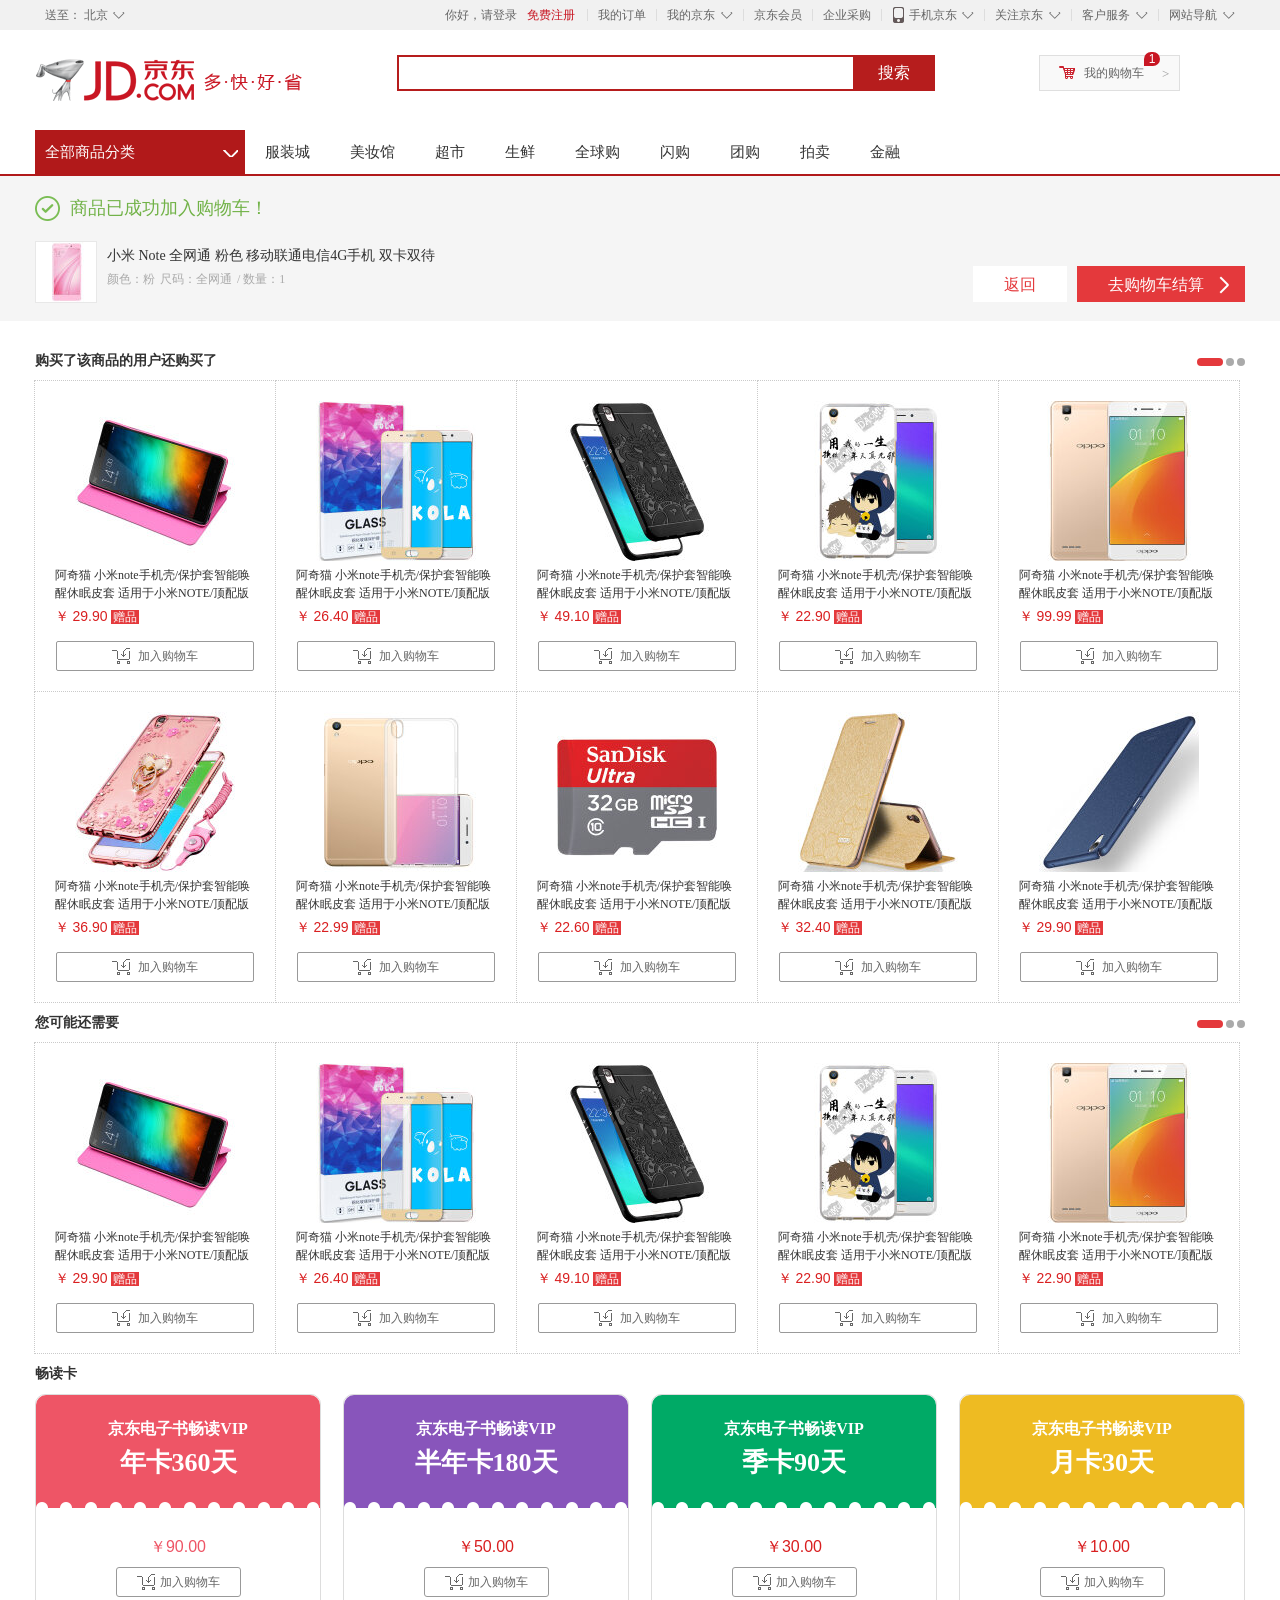
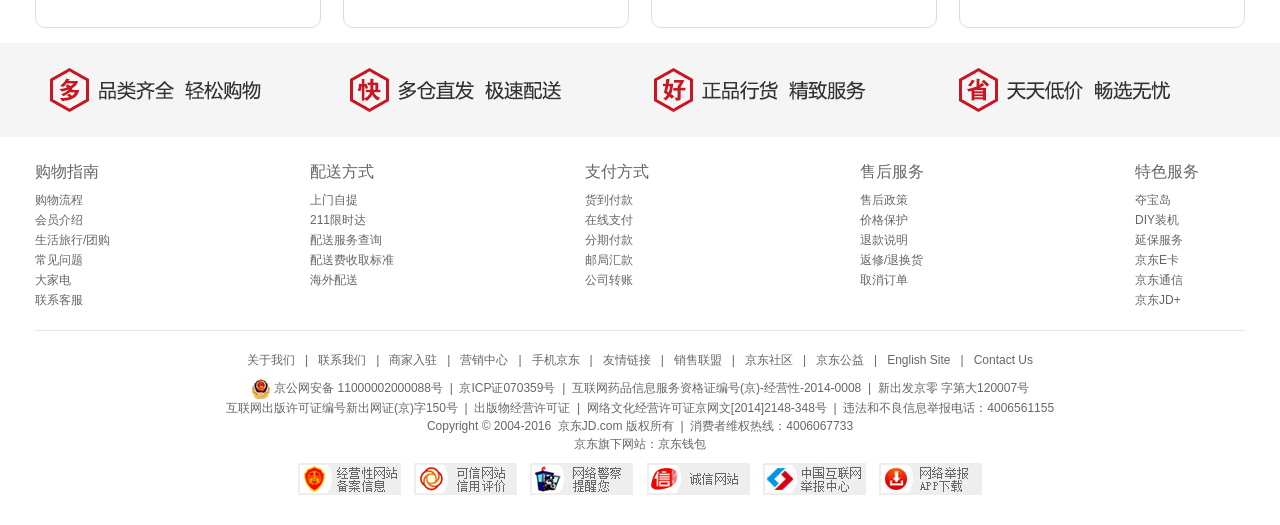
<file: WebRoot/WEB-INF/jsp/user/jiarushoppingcar.html>
<!DOCTYPE html>
<html>

	<head>
		<meta charset="utf-8" />
		<title>商品已成功加入购物车</title>
		<style type="text/css">
			body {
				font: 12px/150% Arial, Verdana, "\5b8b\4f53";
				color: #666;
				background: #fff;
				-webkit-font-smoothing: antialiased;
				
			}
			
			* {
				margin: 0;
				padding: 0;
			}
			
			a:hover {
				color: #C81623;
			}
			
			a {
				color: #666;
				text-decoration: none;
			}
			
			ul {
				list-style: none;
			}
			
			img {
				border: 0;
				vertical-align: middle;
			}
			
			.w {
				width: 1210px;
				height: 100px;
				margin: 0 auto;
			}
			
	#div1 {
				width:330px;
			}
			#div2 {
				border-left: 2px solid #F1F1F1;
				border-right: 2px solid #F1F1F1;
				width: 325px;
				display: none;
			//	background-color: red;
			}
			#div2 td {
				width:60px;
				text-align: center;
				border: none;
			}
			
			.i1 {
				height: 7px;
				overflow: hidden;
				font-style: normal;
				position: absolute;
				top:4px;;
				margin-left: 5px;
			//	background-color: pink
			}
			.i1down {
				height: 7px;
				overflow: hidden;
				font-style: normal;
				position: absolute;
				top:8px;
				
				margin-left: 5px;
			//	background-color: pink
			}
			.down {
				display: block;
				position: relative;
				top:-12px;
			}
			
			.dorpdown {
				position: relative;
			}
			
			.dorpdown-layer {
				display: none;
				position: absolute;
			}
			
			.hide {
				display: none;
			}
			/*最上面一条的type 开始*/
			
			#shortcut {
				width: 100%;
				height: 30px;
				line-height: 30px;
				background: #F1F1F1;
			}
			
			.fl {
				float: left;
			}
			
			#shortcut .w {
				width: 1210px;
				height: 30px;
				margin: 0 auto;
				background: #F1F1F1;
			}
			
			#shortcut li {
				float: left;
				height: 30px;
				padding: 0 2px;
			}
			
			#shortcut li.dorpdown {
				z-index: 13;
			}
			
			#shortcut #ttbar-mycity {
				padding-left: 0;
			}
			
			#shortcut li.dorpdown:hover {
				padding: 0 1px;
			}
			
			#shortcut li.dropdown {
				position: relative;
				padding-left: 0px;
				z-index: 13;
			}
			
			#shortcut .dt {
				float: left;
				padding: 0 8px;
			}
			
			#shortcut #ttbar-mycity .dt {
				padding: 0 25px 0 10px;
			}
			
			.cw-icon {
				position: relative;
				cursor: default;
				zoom: 1;
			}
			
			#shortcut li.dorpdown:hover .dt {
				background: #fff;
				border: solid #ddd;
				border-width: 0 1px;
				cursor: default;
			}
			
			#ttbar-mycity:hover .dt {
				padding: 0 24px 0 9px;
			}
			
			#shortcut .ci-right {
				position: absolute;
				display: block;
				top: 12px;
				right: 8px;
				height: 7px;
				overflow: hidden;
				font: 400 15px/15px consolas;
				color: #6A6A6A;
				transition: transform .1s ease-in 0s;
				-webkit-transition: -webkit-transform .1s ease-in 0s;
			}
			
			#shortcut li.dorpdown:hover .ci-right {
				transform: rotate(180deg);
				-webkit-transform: rotate(180deg);
			}
			
			#shortcut .ci-right s {
				position: relative;
				top: -7px;
				text-decoration: none;
			}
			
			#shortcut .dorpdown-layer {
				display: none;
				position: absolute;
				line-height: 24px;
				width: 301px;
				padding: 10px 0 10px 10px;
				top: 30px;
				background: #fff;
				border: 1px solid #ddd;
			}
			
			#shortcut li.dorpdown:hover .dorpdown-layer {
				display: block;
			}
			
			#shortcut #ttbar-mycity .dd-spacer {
				left: 0;
				width: 98px;
			}
			
			#shortcut .dd-spacer {
				position: absolute;
				top: -7px;
				height: 10px;
				background: #fff;
				overflow: hidden;
			}
			
			#shortcut #ttbar-mycity .item {
				float: left;
				width: 60px;
				padding: 2px 0;
			}
			
			#shortcut #ttbar-mycity .item a {
				float: left;
				padding: 0 8px;
			}
			
			a.selected {
				background: #C81623;
				color: #fff;
			}
			.selected {
				z-index: =1;
				background: #C81623;
				color: #fff;
			}
			.notselected {
				z-index: =1;
				background: #fff;
				
			}
			
			#shortcut .item a:hover {
				background: #F4F4F4;
			}
			
			.fr {
				float: right;
			}
			
			#shortcut #ttbar-login {
				margin-right: 10px;
			}
			
			#shortcut #ttbar-login .link-login {
				font-family: "verdana,simsun";
			}
			
			#shortcut .style-red {
				color: #C81623;
			}
			
			#shortcut li.spacer {
				width: 1px;
				height: 12px;
				margin-top: 9px;
				padding: 0;
				background: #ddd;
				overflow: hidden;
			}
			
			#ttbar-myjd .dorpdown-layer {
				width: 280px;
			}
			
			#ttbar-myjd .userinfo {
				padding: 10px 0 10px 15px;
				overflow: hidden;
			}
			
			#ttbar-myjd .u-pic {
				float: left;
				margin-right: 10px;
			}
			
			#ttbar-myjd .u-pic img {
				border-radius: 50%;
				-moz-border-radius: 50%;
				-webkit-border-radius: 50%;
			}
			
			#ttbar-myjd .u-name {
				padding: 6px 0 0;
				font-weight: 700;
			}
			
			#ttbar-myjd .otherlist {
				width: 255px;
				padding: 0 0 0 15px;
				margin: 5px 0;
				overflow: hidden;
				margin-bottom: 10px;
			}
			
			#ttbar-myjd .otherlist .fore1,
			#ttbar-myjd .otherlist .fore2 {
				float: left;
				width: 126px;
			}
			
			#ttbar-myjd .dd-spacer {
				left: 0;
				width: 82px;
			}
			
			#shortcut #ttbar-apps .dt {
				padding-left: 25px;
				padding-right: 25px;
			}
			
			#shortcut #ttbar-myjd .dt,
			#shortcut #ttbar-atte .dt,
			#shortcut #ttbar-serv .dt,
			#shortcut #ttbar-navs .dt {
				width: 49px;
				padding-right: 25px;
			}
			
			.cw-icon .i,
			.cw-icon i {
				display: block;
				position: absolute;
				overflow: hidden;
			}
			
			#shortcut #ttbar-apps .dt .ci-left {
				top: 5px;
				left: 7px;
				width: 15px;
				height: 20px;
				background: url(img/images2/jd2015img.png) 0 0 no-repeat;
			}
			
			#shortcut #ttbar-apps:hover .dt .ci-left {
				background: url(img/images2/jd2015img.png) 0 -25px no-repeat;
			}
			
			#shortcut #ttbar-apps .dd-inner {
				position: relative;
				width: 250px;
				height: 195px;
				overflow: hidden;
				background: url(img/images2/erweimamany.png);
			}
			
			#ttbar-apps .dd-spacer {
				left: 0;
				height: 7px;
				width: 98px;
			}
			
			#shortcut #ttbar-atte .dd-spacer,
			#shortcut #ttbar-serv .dd-spacer {
				left: 0;
				height: 7px;
				width: 82px;
			}
			
			#shortcut #ttbar-apps .dd {
				width: 250px;
			}
			
			#shortcut #ttbar-apps .dd a {
				display: block;
				position: absolute;
				width: 56px;
				height: 44px;
				overflow: hidden;
				text-indent: -500px;
			}
			
			#shortcut #ttbar-apps .dd .link {
				width: 100px;
				height: 20px;
				overflow: hidden;
			}
			
			#shortcut #ttbar-apps .dd .link1,
			#shortcut #ttbar-apps .dd .link2,
			#shortcut #ttbar-apps .dd .link3 {
				left: 92px;
				top: 6px;
				background-position: 0 -44px;
			}
			
			#shortcut #ttbar-apps .dd .link3 {
				top: 104px;
				background-position: -1px -66px;
			}
			
			#shortcut #ttbar-apps .dd .link4,
			#shortcut #ttbar-apps .dd .link5 {
				left: 99px;
				top: 23px;
				width: 136px;
				color: #c21a21;
				text-indent: 0;
				cursor: default;
			}
			
			#shortcut #ttbar-apps .dd .link5 {
				top: 120px;
			}
			
			#shortcut #ttbar-apps .jdapp-ios,
			#shortcut #ttbar-apps .wyapp-ios {
				top: 46px;
				left: 92px;
			}
			
			#shortcut #ttbar-apps .jdapp-android,
			#shortcut #ttbar-apps .wyapp-android {
				top: 46px;
				left: 147px;
			}
			
			#shortcut #ttbar-apps .jdapp-ipad,
			#shortcut #ttbar-apps .wyapp-ipad {
				width: 45px;
				top: 46px;
				left: 202px;
			}
			
			#shortcut #ttbar-apps .wyapp-android,
			#shortcut #ttbar-apps .wyapp-ios {
				top: 143px;
			}
			
			#shortcut #ttbar-atte .dt,
			#shortcut #ttbar-serv .dt {
				width: 49px;
				padding-right: 25px;
			}
			
			#shortcut #ttbar-atte .dd,
			#shortcut #ttbar-serv .dd {
				width: 82px;
				padding-bottom: 8px;
			}
			
			#shortcut #ttbar-atte .dd {
				padding-left: 0;
			}
			
			#shortcut #ttbar-serv .dd {
				width: 170px;
			}
			
			#shortcut #ttbar-serv .item-business,
			#shortcut #ttbar-serv .item-client {
				font-weight: 700;
				padding-left: 10px;
			}
			
			#shortcut #ttbar-atte .item,
			#shortcut #ttbar-serv .item {
				display: inline-block;
				width: 70px;
				padding-left: 15px;
			}
			
			#shortcut #ttbar-serv .item {
				padding-left: 10px;
			}
			
			#shortcut #ttbar-serv .item-business {
				border-top: 1px dotted #ccc;
				padding-top: 5px;
				margin-top: 5px;
			}
			
			#shortcut #ttbar-navs .dd-spacer {
				right: 0px;
				height: 7px;
				width: 82px;
			}
			
			#shortcut #ttbar-navs dt {
				font-size: 14px;
				font-weight: 700;
				margin-bottom: 6px;
			}
			
			#shortcut #ttbar-navs .dt {
				width: 49px;
				padding-right: 25px;
			}
			
			#shortcut #ttbar-navs .dd {
				right: 1px;
				width: 1210px;
				padding: 20px 0 16px;
			}
			
			#shortcut #ttbar-navs dl {
				float: left;
				width: 201px;
				padding-left: 20px;
				border-left: 1px solid #ddd;
			}
			
			#shortcut #ttbar-navs dl {
				width: 259px;
			}
			
			#shortcut #ttbar-navs dl.fore1 {
				border-left: none;
				width: 347px;
			}
			
			#shortcut #ttbar-navs .fore2 {
				display: block;
			}
			
			#shortcut #ttbar-navs .item {
				float: left;
				width: 100px;
			}
			
			#shortcut #ttbar-navs .item {
				width: 86px;
			}
			/*最上面一条的type 结束*/
			/*搜索部分 type 开始*/
			
			#logo {
				position: relative;
				z-index: 12;
				float: left;
				width: 362px;
				height: 60px;
				padding: 20px 0;
			}
			
			#logo .logo {
				display: block;
				width: 270px;
				height: 60px;
				background: url(img/images2/logo-201305.png) no-repeat 0 0;
				text-indent: -20000px;
			}
			
			#search {
				position: relative;
				z-index: 11;
				float: left;
				width: 462px;
				margin-top: 25px;
			}
			
			#search .form {
				width: 462px;
				height: 36px;
			}
			
			#search,
			#search .form {
				width: auto;
				_width: 538px;
			}
			
			#shelper {
				overflow: hidden;
				position: absolute;
				top: 36px;
				left: 0;
				width: 379px;
				border: 1px solid #CCC;
				background: #fff;
			}
			
			#shelper {
				width: 455px;
			}
			
			#search .text {
				float: left;
				width: 446px;
				height: 24px;
				line-height: 24px;
				color: #666;
				padding: 4px;
				margin-bottom: 4px;
				border-width: 2px 0 2px 2px;
				border-color: #B61D1D;
				border-style: solid;
				outline: 0;
				font-size: 14px;
				font-family: "microsoft yahei";
			}
			
			#search .button {
				float: left;
				width: 82px;
				height: 36px;
				background: #B61D1D;
				border: none;
				line-height: 1;
				color: #fff;
				font-family: "Microsoft YaHei";
				font-size: 16px;
				cursor: pointer;
			}
			
			#settleup {
				float: right;
				z-index: 11;
				height: 36px;
				margin-top: 25px;
				margin-right: 65px;
			}
			
			#settleup .cw-icon {
				width: 75px;
				height: 34px;
				border: 1px solid #DFDFDF;
				padding: 0 28px 0 36px;
				background: #F9F9F9;
				text-align: center;
				line-height: 34px;
			}
			
			#settleup:hover .cw-icon,
			#settleup:hover .dorpdown-layer {
				background: #fff;
				border: 1px solid #ddd;
				box-shadow: 0 0 5px rgba(0, 0, 0, .2);
			}
			
			#settleup .ci-left {
				top: 9px;
				left: 18px;
				width: 18px;
				height: 16px;
				background: url(img/images2/jd2015img.png) 0 -58px no-repeat;
				_background: url(img/images2/jd2015img.png) 0 -91px no-repeat;
			}
			
			#settleup .ci-right {
				top: 11px;
				right: 10px;
				width: 7px;
				height: 13px;
				overflow: hidden;
				font: 400 13px/13px simsun;
				color: #999;
			}
			
			#settleup .ci-count {
				position: absolute;
				top: -4px;
				left: 104px;
				display: inline-block;
				padding: 1px 2px;
				font-size: 12px;
				line-height: 12px;
				color: #fff;
				background-color: #c81623;
				border-radius: 7px 7px 7px 0;
				min-width: 12px;
				text-align: center;
			}
			
			#settleup:hover .spacer {
				position: absolute;
				right: 0;
				top: -7px;
				width: 139px;
				height: 12px;
				background: #fff;
			}
			
			#settleup:hover .cw-icon,
			#settleup:hover .dorpdown-layer {
				background: #fff;
				border: 1px solid #ddd;
				box-shadow: 0 0 5px rgba(0, 0, 0, .2);
			}
			
			#settleup:hover .dorpdown-layer {
				display: block;
				right: 0;
				_right: -1px;
				width: 308px;
			}
			
			#settleup-content {
				position: relative;
				z-index: 2;
				width: 100%;
				background: #fff;
			}
			
			#settleup .prompt {
				padding: 10px 15px;
			}
			
			#settleup-content .loading {
				display: block;
				height: 50px;
				background: url(img/images2/loading.gif) no-repeat center center;
			}
			
			#settleup .nogoods {
				padding-left: 30px;
				height: 49px;
				line-height: 49px;
				overflow: hidden;
				color: #999;
			}
			
			#settleup .nogoods b {
				float: left;
				width: 56px;
				height: 49px;
				background-image: url(img/images2/settleup-nogoods.png);
			}
			
			#hotwords {
				float: left;
				width: 462px;
				height: 20px;
				line-height: 20px;
				overflow: hidden;
			}
			
			#hotwords a {
				float: left;
				white-space: nowrap;
				margin-right: 10px;
			}
			
			.style-red {
				color: #C81623;
			}
			/*搜索部分 type 结束*/
			/*导航栏 所有商品开始*/
			
			#nav {
				height: 44px;
				border-bottom: 2px solid #B1191A;
				_overflow: hidden
			}
			
			#nav .w {
				position: relative;
				z-index: 9;
				height: 44px
			}
			
			#nav .w .w-spacer {
				display: none
			}
			
			#nav .w-spacer {
				position: absolute;
				top: -1px;
				z-index: 1;
				width: 100%;
				height: 44px;
				border-top: 1px solid #DDD;
				border-bottom: 2px solid #B1191A
			}
			
			#categorys {
				float: left;
				position: relative;
				z-index: 10;
				width: 210px;
				height: 44px;
				overflow: visible;
				background: #B1191A
			}
			
			#categorys .dt a {
				display: block;
				width: 190px;
				height: 44px;
				padding: 0 10px;
				background: #B1191A;
				font: 400 15px/44px "microsoft yahei";
				color: #fff;
				text-decoration: none
			}
			
			.sss {
				position: relative;
				top: -9px;
				text-decoration: none;
			}
			
			#categorys .dt .ci-right {
				top: 20px;
				right: 7px;
				height: 7px;
				overflow: hidden;
				font: 700 20px/16px simsun;
				color: #fff;
				transition: transform .1s ease-in 0s;
				-webkit-transition: -webkit-transform .1s ease-in 0s;
				display: block;
				position: absolute;
			}
			
			#categorys .dd {
				height: 466px;
				background: #c81623;
				margin-top: 2px;
			}
			
			#categorys .dd-inner .item {
				border-left: 1px solid #b61d1d;
				position: relative;
				z-index: 1;
				height: 31px;
				color: #fff;
			}
			
			#categorys .dd-inner .item a {
				color: #fff;
			}
			
			#categorys .dd-inner h3 {
				position: absolute;
				z-index: 2;
				height: 31px;
				padding: 0 10px;
				line-height: 31px;
				font-family: "microsoft yahei";
				font-size: 14px;
				font-weight: 400;
			}
			
			#categorys .dd-inner i {
				position: absolute;
				z-index: 1;
				top: 9px;
				right: 14px;
				width: 4px;
				height: 14px;
				font: 400 9px/14px consolas;
			}
			
			#categorys .dd-inner .hover {
				background: #f7f7f7;
				color: #B61D1D;
			}
			
			#categorys .dd-inner .hover a {
				color: #B61D1D;
			}
			
			#categorys .dd-inner .hover i {
				top: 0;
				left: 205px;
				width: 14px;
				height: 31px;
				background: #f7f7f7;
				overflow: hidden;
				line-height: 200px;
			}
			
			#categorys .dorpdown-layer {
				display: none;
				position: absolute;
				left: 209px;
				top: 45px;
				width: 779px;
				background: #f7f7f7;
				border: 1px solid #b61d1d;
				overflow: hidden;
			}
			
			#categorys .dd:hover .dorpdown-layer {
				display: block;
			}
			
			#categorys .item-sub {
				display: none;
				zoom: 1;
				overflow: hidden;
			}
			
			#categorys .item-sub:hover {
				display: block;
			}
			
			#categorys .item-sub:after {
				content: ".";
				display: block;
				height: 0;
				clear: both;
			}
			
			#categorys .item-channels {
				float: left;
				display: inline;
				width: 570px;
				height: 24px;
				padding: 20px 0 0 20px;
				background: #f7f7f7;
				overflow: hidden;
			}
			
			#categorys .item-channels a {
				float: left;
				display: inline;
				display: inline-block;
				*display: inline;
				*zoom: 1;
				padding: 0 0 0 8px;
				margin-right: 10px;
				line-height: 24px;
				background: #7C7171;
				color: #fff;
				white-space: nowrap
			}
			
			#categorys .item-channels a:hover {
				background: #C81623
			}
			
			#categorys .item-channels a:hover i {
				background: #B1191A
			}
			
			#categorys .item-channels i {
				display: inline-block;
				*zoom: 1;
				_display: inline;
				margin-left: 8px;
				width: 23px;
				height: 24px;
				font: 400 9px/24px consolas;
				background: #5c5251;
				text-align: center;
				cursor: pointer
			}
			
			#categorys .item-channels .line {
				border-left: 1px solid #dbdbdb;
				display: inline;
				float: left;
				height: 24px;
				margin-right: 7px;
				width: 1px;
				overflow: hidden
			}
			
			#categorys .item-channels .img-link {
				background: 0 0;
				line-height: normal;
				padding: 0
			}
			
			#categorys .item-channels .img-link:hover {
				background: 0 0
			}
			
			#categorys .item-channels .style-red {
				background: #c81623
			}
			
			#categorys .item-channels .style-red i {
				background: #b1191a
			}
			
			#categorys .item-channels .style-red:hover {
				background: #961019
			}
			
			#categorys .item-channels .style-red:hover i {
				background: #851313
			}
			
			#categorys .subitems {
				float: left;
				width: 570px;
				padding: 6px 0 1006px 20px;
				margin-bottom: -1000px;
				background: #f7f7f7;
				min-height: 409px;
				_height: 409px;
				_overflow: visible
			}
			
			#categorys .subitems dl {
				width: 100%;
				overflow: hidden;
				line-height: 2em
			}
			
			#categorys .subitems dl.fore1 dd {
				border-top: none
			}
			
			#categorys .subitems dt {
				position: relative;
				float: left;
				width: 54px;
				padding: 8px 30px 0 0;
				text-align: right;
				font-weight: 700
			}
			
			#categorys .subitems dt i {
				position: absolute;
				top: 13px;
				right: 18px;
				width: 4px;
				height: 14px;
				font: 400 9px/14px consolas
			}
			
			#categorys .subitems dd {
				float: left;
				width: 480px;
				padding: 6px 0;
				border-top: 1px solid #eee
			}
			
			#categorys .subitems dd a {
				float: left;
				padding: 0 8px;
				margin: 4px 0;
				line-height: 16px;
				height: 16px;
				border-left: 1px solid #e0e0e0;
				white-space: nowrap
			}
			
			#categorys .subitems .style-red {
				color: #c81623
			}
			
			#categorys .subitems .style-red-border {
				float: left;
				margin: 4px 8px 4px 0;
				height: 16px;
				background: #f6f0f0;
				overflow: hidden
			}
			
			#categorys .subitems .style-red-border a {
				font-family: "Microsoft YaHei", tahoma, arial, "Hiragino Sans GB", "\5b8b\4f53", sans-serif;
				color: #c81623;
				line-height: 12px;
				line-height: 14px\9;
				line-height: 14px\0;
				line-height: 12px\9\0;
				height: 12px;
				padding: 1px;
				margin: 0;
				border: 1px dotted #db7078;
				border-left: none;
				border-right: none;
				display: inline-block
			}
			
			#categorys .subitems .style-red-border .left-b,
			#categorys .subitems .style-red-border .right-b {
				float: left;
				background: url(img/images2/smil.png) no-repeat 0 0;
				width: 5px;
				height: 16px
			}
			
			#categorys .subitems .style-red-border .right-b {
				background-position: -5px 0
			}
			
			#categorys .item-brands {
				float: right;
				display: inline;
				width: 168px;
				overflow: hidden;
				margin: 19px 20px 10px 0
			}
			
			#categorys .item-brands a {
				float: left;
				display: inline;
				margin: 1px 0 0 1px
			}
			
			#categorys .item-promotions {
				float: right;
				display: inline;
				width: 168px;
				margin-right: 20px
			}
			
			#categorys .item-promotions a {
				display: block;
				margin-bottom: 1px
			}
			
			#nav .hover .dt .ci-right {
				transform: rotate(180deg);
				-webkit-transform: rotate(180deg);
				_top: 17px
			}
			
			#navitems {
				float: left;
				position: relative;
				z-index: 2
			}
			
			#navitems .spacer,
			#navitems a,
			#navitems li,
			#navitems ul {
				float: left
			}
			
			#navitems .spacer {
				display: none
			}
			
			#navitems a {
				height: 44px;
				padding: 0 20px;
				text-align: center;
				text-decoration: none;
				font: 400 15px/44px "microsoft yahei";
				color: #333;
				
			}
			
			#navitems a:hover {
				color: #C81623
			}
			
			#navitems .spacer {
				width: 1px;
				height: 24px;
				margin: 10px 0 0;
				background: #DDD;
				overflow: hidden
			}
			
			#treasure {
				float: right
			}
			
			
			
			#categorys .item-channels {
				width: 790px
			}
			
			#categorys .dorpdown-layer {
				width: 999px
			}
			
			#categorys .subitems {
				width: 790px
			}
			
			#categorys .subitems dd {
				width: 620px
			}
			
			#categorys .subitems-main1,
			#categorys .subitems-main2 {
				float: left;
				width: 365px;
				padding-right: 10px;
				margin-right: 10px;
				border-right: 1px solid #eee;
				margin-top: 8px
			}
			
			#categorys .subitems-main1 dd,
			#categorys .subitems-main2 dd {
				width: 275px
			}
			
			#categorys .subitems-main1 .fore1,
			#categorys .subitems-main1 .fore8,
			#categorys .subitems-main2 .fore1,
			#categorys .subitems-main2 .fore8 {
				margin-top: -5px
			}
			
			#categorys .subitems-main1 .fore1 dd,
			#categorys .subitems-main1 .fore8 dd,
			#categorys .subitems-main2 .fore1 dd,
			#categorys .subitems-main2 .fore8 dd {
				border-top: 0
			}
			
			#categorys .subitems-main2 {
				border-right: 0
			}
			
.dt .ci-right {
    top: 20px;
    right: 7px;
    height: 7px;
    overflow: hidden;
    font: 700 20px/16px simsun;
    color: #fff;
    transition: transform .1s ease-in 0s;
    -webkit-transition: -webkit-transform .1s ease-in 0s;
    display: block;
    position: absolute;
}

.dd-hide {
	display: none;
}


#divmiddle {
height: 125px;
background: #f5f5f5;
margin-bottom: 20px;
padding-top: 20px;
}
#divmiddle1 {
	width: 1210px;
	margin: 0px auto;
}
#success-top {
position: relative;
padding-left: 35px;
margin-bottom: 20px;
}

.succ-icon {
    position: absolute;
    top: 0;
    left: 0;
    display: block;
    width: 25px;
    height: 25px;
    overflow: hidden;
    background: url(img/images2/addtocart-icons.png) 0 0 no-repeat;
}

.ftx-02, .ftx02 {
    color: #71b247;
}
.ftx-h3 {
    font-size: 18px;
    line-height: 25px;
    font-weight: 400;
    font-family: "Microsoft YaHei";
}

.success-cont {
    font-family: "Microsoft YaHei";
}
.p-item .p-img {
    float: left;
    width: 60px;
    margin-right: 10px;
    border: 1px solid #e8e8e8;
    overflow: hidden;
}

.p-item .p-info {
    float: left;
    width: 350px;
    margin: 0;
}

.p-item .p-name {
    width: 100%;
    line-height: 28px;
    overflow: hidden;
    text-overflow: ellipsis;
    white-space: nowrap;
    font-size: 14px;
}
.p-item .p-extra {
    display: inline-block;
    display: block;
    color: #aaa;
}
.p-item .txt {
    float: left;
    max-width: 135px;
    margin-right: 5px;
    overflow: hidden;
    text-overflow: ellipsis;
    white-space: nowrap;
    _display: inline;
    font-family: "Microsoft YaHei";
}

.p-item .clr {
    display: block;
    overflow: hidden;
    clear: both;
    height: 0;
    line-height: 0;
    font-size: 0;
}

.p-name a {
	color: #333;
	font-family: "Microsoft YaHei";
}

.p-item .btn-tobback {
    padding: 0 30px;
    margin-right: 7px;
    *margin-right: 7px;
    background: #fff;
    color: #e4393c;
    border: 1px solid #fff;
}

.p-item .btn-tobback{
    display: inline-block;
    *display: inline;
    *zoom: 1;
    height: 34px;
    line-height: 36px;
    font-size: 16px;
    vertical-align: middle;
    font-family: "Microsoft YaHei";
}
.p-item .btn-addtocart {
    position: relative;
    width: 136px;
    padding-left: 30px;
    background: #e4393c;
    border: 1px solid #e4393c;
    color: #fff;
    display: inline-block;
	*display: inline;
	*zoom: 1;
	height: 34px;
	line-height: 36px;
	font-size: 16px;
	vertical-align: middle;
	font-family: "Microsoft YaHei";
}

.btn-addtocart b {
    position: absolute;
    top: 8px;
    right: 15px;
    width: 10px;
    height: 20px;
    overflow: hidden;
    background: url(img/images2/addtocart-icons.png) -20px -81px no-repeat;
}


#p-info-success {
	position: relative;
	width: 300px;
	left: 938px;
	top:-37px;
}


#buyother {
	width: 1210px;
	margin: 0px auto;
	height: 662px;
}
#needother {
	width: 1210px;
	margin: 0px auto;
	height: 331px;
}

#similer {
	overflow: visible;
}
.m1 {
	font-family: "Microsoft YaHei";	
}
.m1 .mt {
    display: inline-block;
    display: block;
    height: 40px;
    line-height: 40px;
}
.m1 .mt h3 {
    float: left;
    font-size: 14px;
    color: #333;
}
.m1 .mt .extra-r {
    float: right;
}

.goods-list-tab .s-item {
    display: inline-block;
    *display: inline;
    *zoom: 1;
    width: 8px;
    height: 8px;
    overflow: hidden;
    background: #aaa;
    vertical-align: middle;
    -webkit-border-radius: 4px;
    -moz-border-radius: 4px;
    border-radius: 4px;
}
.goods-list-tab .curr {
    width: 26px;
    background: #e4393c;
}


			#allboth{
				width: 1210px;
				height: 622px;
				//background-color: red;
				font: 12px/150% Arial,Verdana,"\5b8b\4f53";
			}
			#alllist{
				position: absolute;
				z-index: 1;
				opacity: 1;
			}
			#alllist>ul{
				display: block;
				width: 100%;
				height: 100%;
				list-style: none;
			}
			#alllist li{
				float: left;
			}
			
			
			/*#item:hover{
				border: 1px solid #FF0000;
			}*/
			#item{
				
			}
			.item1 {
				padding: 20px;
				width: 200px;
				position: relative;
				background: #fff;
				margin: -1px 0 0 -1px;
				border: 1px dotted #cacaca;
				overflow: hidden;
				font-family: "Microsoft YaHei";
				//background-color: gray;
			}
			.item2 {
				z-index: 1;
				border: 1px solid #C91623;
			}
			#p-img{
				    width: 160px;
    				margin: 0 auto;
}
			}
			#p-img>a{
				color: #666;
				text-decoration: none;
			}
			#p-img img{
				width: 160px;
				height: 160px;
			}	
			#p-name{
				width: 200px;
				height: 36px;
				line-height: 18px;
				margin: 5px 0;
				overflow: hidden;
			}
			#p-name a{
				color: #333;
				text-decoration: none;
			}
			#price{
				width: 100%;
				height: 19px;
				overflow: hidden;
				text-align: left;
			}
			#price>strong{
				font-size: 14px;
				color: #d91f20;
				font-family: verdana;
				font-weight: 400;
				
			}
			#price em{
				font-style: normal;
			}
			#price i{
				font-style: normal;
				font-family: arial;
			}
			#donation{
				color: #fff;
				background: #e4393c;
				padding: 0 2px;
				margin-right: 2px;
				font-size: 12px;
			}
			#p-btn{
				margin: 15px 0 0;
				text-align: center;
			}
			.btn-append{
				display: inline-block;
				height: 28px;
				line-height: 28px;
				padding: 0 55px;
				border: 1px solid #999;
				//color: #666;
				text-align: center;
				border-radius: 2px;
				text-decoration: none;
				
			}

			
			/*畅读卡*/
#ebook {
	margin-top:20px ;
}
			.m1 .mt h3 {
    float: left;
    font-size: 14px;
    color: #333;
}

.mc {
	overflow: hidden;
}
			
.card-lists {
    margin-bottom: 10px;
}
.card-lists ul {
    width: 1240px;
}
.card-lists ul {
    display: inline-block;
    display: block;
    width: 1240px;
}
card-lists li {
    float: left;
    margin-right: 22px;
}
			
.card-lists .card-item01 .card-msg {
    background: #e56;
}
.card-lists .card-msg {
    position: relative;
    height: 113px;
    color: #fff;
    background: #e56;
    -webkit-border-radius: 10px 10px 0 0;
    -moz-border-radius: 10px 10px 0 0;
    border-radius: 10px 10px 0 0;
}
.card-lists .card-msg .msg-bottom {
    position: absolute;
    display: block;
    left: 0;
    bottom: 0;
    width: 100%;
    height: 6px;
    overflow: hidden;
    background: url(img/images2/addtocart-icons.png) 0 -35px repeat-x;
}	
.card-lists .p-price {
    width: 100%;
    height: 19px;
    margin: 30px 0 10px;
    overflow: hidden;
}.card-lists .card-item01 .p-price strong {
    color: #e56;
}
.card-lists .p-price strong {
    font-size: 16px;
    color: #d91f20;
    font-family: verdana;
    font-weight: 400;
}
em, i, u {font-style: normal;}
.card-lists .p-price strong i {
    font-family: arial;
}
.card-lists .btn-append {
    display: inline-block;
    height: 28px;
    line-height: 28px;
    padding: 0 20px;
    border: 1px solid #999;
    //color: #666;
    -webkit-border-radius: 3px;
    -moz-border-radius: 3px;
    border-radius: 3px;
}
.card-lists .btn-append b {
    display: inline-block;
    height: 18px;
    width: 18px;
    margin-right: 5px;
    background-position: 0 -57px;
    background-repeat: no-repeat;
    overflow: hidden;
    vertical-align: middle;
}
.card-lists .btn-append b, .goods-list .btn-append b {
    background-image: url(img/images2/addtocart-icons.png);
}

li{
	display: block;
	float: left;
	margin-left: 0px;
	padding: 0px;
	
}
.mc .card-lists li {
	margin-right: 22px;
}
		
			


/*服务及版权*/
#service-2014 {
	position:relative ;
	top:640px;
    margin-bottom: 20px;
}
#service-2014 .slogen .item {
    display: block;
    position: absolute;
    left: 50%;
    top: 20px;
    width: 245px;
    height: 54px;
    text-align: left;
    vertical-align: middle;
    font: 400 18px/50px "microsoft yahei";
    
}
.slogen {
    position: relative;
    height: 54px;
    padding: 20px 0;
    margin-bottom: 14px;
    background: #F5F5F5;
    text-align: center;
    margin-rigth:57px;
}
#service-2014 .slogen .fore1 {
    margin-left: -604px;
}
#service-2014 .slogen .fore1 i {
    background-image: url(img/images2/duo.png);
}
#service-2014 .slogen .fore2 i {
    background-image: url(img/images2/kuai.png);
}
#service-2014 .slogen .fore3 i {
    background-image: url(img/images2/hao.png);
}
#service-2014 .slogen .fore4 i {
    background-image: url(img/images2/sheng.png);
}
#service-2014 .slogen .item i {
    display: block;
    position: absolute;
    top: 0;
    left: 10px;
    width: 220px;
    height: 54px;
    background-repeat: no-repeat;
    background-position: 0 0;
}
#service-2014 .slogen .item b {
    padding: 0 10px;
    font-size: 24px;
    color: #C81623;
}
#service-2014 .slogen .fore2 {
    margin-left: -304px;
}
#service-2014 .slogen .fore3 {
    margin-left: 0;
}
#service-2014 .slogen .fore4 {
   margin-left: 304px;
}


#service-2014 dl {
    float: left;
    width: 275px;
}
#service-2014 dt {
    padding: 6px 0;
    font: 400 16px/24px "microsoft yahei";
}
#service-2014 dd {
    line-height: 20px;
}
#service-2014 dl.fore5 {
    width: 100px;
}
.clear, .clr {
    display: block;
    overflow: hidden;
    clear: both;
    height: 0;
    line-height: 0;
    font-size: 0;
}

/*�ײ���Ȩ��*/
#footer-2014 {
    border-top: 1px solid #E5E5E5;
    padding: 20px 0 30px;
    text-align: center;
    position: relative;
    top:56px;
}
#footer-2014 .links a {
    margin: 0 10px;
}
#footer-2014 .copyright {
    margin: 10px 0;
}
#footer-2014 .authentication a {
    margin: 0 5px;
    text-decoration: none;
}
img {
    border: 0;
    vertical-align: middle;
}
.all-bottom {
	width: 0px;
	height: 15px;
}

.card-lists .card-msg h5 {
    font-size: 16px;
}
.card-lists .card-msg h5 {
    padding: 25px 0 10px;
    font-size: 16px;
    color:#fff;
}
.card-lists .card-msg h4 {
    font-size: 32px;
}
.card-lists .card-msg h4 {
    font-size: 26px;
    line-height: 30px;
    color:#fff;
}
.card-item02 .card-msg {
    background: #85b;
}
.card-item03 .card-msg {
    background: #0a6;
}
.card-item04 .card-msg {
    background: #eb2;
}

.card-lists .card-item {
    position: relative;
    width: 229px;
    padding-bottom: 30px;
    border: 1px solid #ddd;
    -webkit-border-radius: 10px;
    -moz-border-radius: 10px;
    border-radius: 10px;
    text-align: center;
}
.card-lists .card-item {
    width: 284px;
}

#service dl {
	display: block;
	float: left;
	width: 275px;
}
#service dt {
    padding: 6px 0;
    font: 400 16px/24px "microsoft yahei";
}
#service dd {
    line-height: 20px;
}

.b1 {
    display: inline-block;
    height: 18px;
    width: 18px;
    margin-right: 5px;
    background-position: 0 -57px;
    background-repeat: no-repeat;
    overflow: hidden;
    vertical-align: middle;
    background-image: url(img/images2/addtocart-icons.png);
}
.b11{
	background-position: -28px -57px;
}
	.btn-append2{
		background-color: #E4393C;
		color: #fff;
	}
	
		</style>

	</head>

	<body>
		<!--最顶上的一条开始-->
		<div id="shortcut">
			<div class="w">
				<ul class="fl">
					<li class="dorpdown" id="ttbar-mycity">
						<div class="dt cw-icon area-text-wrap">
							<i class="ci-right"><s>◇</s></i> 送至：
							<span class="area-text" title="北京">北京</span>
						</div>

						<div class="dd dorpdown-layer">
							<div class="dd-spacer"></div>
							<div class="area-content-wrap">
								<div class="area-content">
									<div class="area-content-list">
										<div class="item">
											<a href="#" class="selected">北京</a>
										</div>
										<div class="item">
											<a href="#">上海</a>
										</div>
										<div class="item">
											<a href="#">天津</a>
										</div>
										<div class="item">
											<a href="">重庆</a>
										</div>
										<div class="item">
											<a href="">河北</a>
										</div>
										<div class="item">
											<a href="">山西</a>
										</div>
										<div class="item">
											<a href="">河南</a>
										</div>
										<div class="item">
											<a href="">辽宁</a>
										</div>
										<div class="item">
											<a href="">吉林</a>
										</div>
										<div class="item">
											<a href="">黑龙江</a>
										</div>
										<div class="item">
											<a href="">内蒙古</a>
										</div>
										<div class="item">
											<a href="">江苏</a>
										</div>
										<div class="item">
											<a href="">山东</a>
										</div>
										<div class="item">
											<a href="">安徽</a>
										</div>
										<div class="item">
											<a href="">浙江</a>
										</div>
										<div class="item">
											<a href="">福建</a>
										</div>
										<div class="item">
											<a href="">湖北</a>
										</div>
										<div class="item">
											<a href="">湖南</a>
										</div>
										<div class="item">
											<a href="">广东</a>
										</div>
										<div class="item">
											<a href="">广西</a>
										</div>
										<div class="item">
											<a href="">江西</a>
										</div>
										<div class="item">
											<a href="">四川</a>
										</div>
										<div class="item">
											<a href="">海南</a>
										</div>
										<div class="item">
											<a href="">贵州</a>
										</div>
										<div class="item">
											<a href="">云南</a>
										</div>
										<div class="item">
											<a href="">西藏</a>
										</div>
										<div class="item">
											<a href="">陕西</a>
										</div>
										<div class="item">
											<a href="">甘肃</a>
										</div>
										<div class="item">
											<a href="">青海</a>
										</div>
										<div class="item">
											<a href="">宁夏</a>
										</div>
										<div class="item">
											<a href="">新疆</a>
										</div>
										<div class="item">
											<a href="">台湾</a>
										</div>
										<div class="item">
											<a href="">香港</a>
										</div>
										<div class="item">
											<a href="">澳门</a>
										</div>
										<div class="item">
											<a href="">钓鱼岛</a>
										</div>
										<div class="item">
											<a href="" target="_blank">海外</a>
										</div>
									</div>
								</div>
							</div>
						</div>
					</li>
				</ul>
				<ul class="fr">
					<li class="fore1" id="ttbar-login">
						<a href="" class="link-login">你好，请登录</a>&nbsp;&nbsp;
						<a href="../JD/JD_register.html" class="link-regist style-red">免费注册</a>
					</li>
					<li class="spacer"></li>
					<li class="fore2">
						<div class="dt">
							<a target="_blank" href="">我的订单</a>
						</div>
					</li>
					<li class="spacer"></li>
					<li class="fore3 dorpdown" id="ttbar-myjd">
						<div class="dt cw-icon">
							<i class="ci-right"><s>◇</s></i>
							<a target="_blank" href="">我的京东</a>
						</div>
						<div class="dd dorpdown-layer">
							<div class="dd-spacer"></div>
							<div class="userinfo">
								<div class="u-pic">
									<a href=""><img src="img/images2/no-img_mid_.jpg" width="60" height="60"></a>
								</div>
								<div class="u-name u-login">
									<a href="" class="link-login">你好，请登录</a>
								</div>
								<div class="u-extra">
									<a href="" target="_blank">优惠券<span id="num-ticket"></span></a>&nbsp;&nbsp;&nbsp;|&nbsp;&nbsp;&nbsp;
									<a href="" target="_blank">消息<span id="num-tip"></span></a>
								</div>
							</div>
							<div class="otherlist">
								<div class="fore1">
									<div class="item">
										<a href="" clstag="" target="_blank">待处理订单<span id="num-unfinishedorder"></span></a>
									</div>
									<div class="item">
										<a href="" clstag="" target="_blank">咨询回复<span id="num-consultation"></span></a>
									</div>
									<div class="item">
										<a href="" clstag="" target="_blank">降价商品<span id="num-reduction"></span></a>
									</div>
									<div class="item">
										<a href="" clstag="" target="_blank">返修退换货</a>
									</div>
								</div>
								<div class="fore2">
									<div class="item">
										<a href="" clstag="" target="_blank">我的关注</a>
									</div>
									<div class="item">
										<a href="" clstag="" target="_blank">我的京豆</a>
									</div>
									<div class="item">
										<a href="" clstag="" target="_blank">我的理财</a>
									</div>
									<div class="item baitiao">
										<a href="" target="_blank">京东白条</a>
									</div>
								</div>
							</div>
							<div class="viewlist" style="display:none;">
								<div class="smt">
									<h4>我的足迹</h4>
									<span class="extra">
										<a target="_blank" href="">更多&nbsp;&gt;</a>
									</span>
								</div>
								<div class="smc"></div>
							</div>
						</div>
					</li>
					<li class="spacer"></li>
					<li class="fore4">
						<div class="dt">
							<a target="_blank" href="">京东会员</a>
						</div>
					</li>
					<li class="spacer"></li>
					<li class="fore5">
						<div class="dt">
							<a target="_blank" href="">企业采购</a>
						</div>
					</li>
					<li class="spacer"></li>
					<li class="fore6 dorpdown" id="ttbar-apps">
						<div class="dt cw-icon">
							<i class="ci-left"></i>
							<i class="ci-right"><s>◇</s></i>
							<a target="_blank" href="">手机京东</a>
						</div>
						<div class="dd dorpdown-layer">
							<div class="dd-spacer"></div>
							<div class="dd-inner" id="ttbar-apps-main">
								<a href="" class="link link1" target="_blank">京东客户端</a>
								<a href="" class="link link3" target="_blank">京东钱包客户端</a>
								<a href="" class="link link4">新人专享188元大礼包</a>
								<a href="" class="link link5">扫一扫封顶立减999元</a>
								<a href="" class="applink jdapp-ios" target="_blank">京东客户端ios版</a>
								<a href="" class="applink jdapp-android" target="_blank">京东客户端android版</a>
								<a href="" class="applink jdapp-ipad" target="_blank">京东客户端ipad版</a>
								<a href="" class="applink wyapp-ios" target="_blank">京东钱包客户端ios版</a>
								<a href="" class="applink wyapp-android" target="_blank">京东钱包客户端android版</a>
							</div>
						</div>
					</li>
					<li class="spacer"></li>
					<li class="fore7 dorpdown" id="ttbar-atte">
						<div class="dt cw-icon">
							<i class="ci-right"><s>◇</s></i>关注京东
						</div>
						<div class="dd dorpdown-layer"></div>
						<div class="dd dorpdown-layer">
							<div class="dd-spacer"></div>
							<div class="dd-inner" id="ttbar-atte-main">
								<img src="img/images2/guanzhujderweima.jpg" alt="关注京东">
							</div>
						</div>
					</li>
					<li class="spacer"></li>
					<li class="fore8 dorpdown" id="ttbar-serv">
						<div class="dt cw-icon">
							<i class="ci-right"><s>◇</s></i>客户服务
						</div>
						<div class="dd dorpdown-layer">
							<div class="dd-spacer"></div>
							<div class="item-client">客户</div>
							<div class="item">
								<a href="" target="_blank" true="">帮助中心</a>
							</div>
							<div class="item">
								<a href="" target="_blank" true="">售后服务</a>
							</div>
							<div class="item">
								<a href="" target="_blank" true="">在线客服</a>
							</div>
							<div class="item">
								<a href="" target="_blank" true="">意见建议</a>
							</div>
							<div class="item">
								<a href="" target="_blank" true="">电话客服</a>
							</div>
							<div class="item">
								<a href="" target="_blank" true="">客服邮箱</a>
							</div>
							<div class="item-business">商户</div>
							<div class="item">
								<a href="" target="_blank" true="">京东商学院</a>
							</div>
							<div class="item">
								<a href="" target="_blank" true="">商家入驻</a>
							</div>
						</div>
					</li>
					<li class="spacer"></li>
					<li class="fore9 dorpdown" id="ttbar-navs" clstag="h|keycount|2015|01j" data-load="1">
						<div class="dt cw-icon">
							<i class="ci-right"><s>◇</s></i>网站导航
						</div>
						<div class="dd dorpdown-layer">
							<div class="dd-spacer"></div>
							<dl class="fore1"> <dt>特色主题</dt>
								<dd>
									<div class="item">
										<a href="//pinpaijie.jd.com/" target="_blank">品牌街</a>
									</div>
									<div class="item">
										<a href="//hao.jd.com/" target="_blank">好物100</a>
									</div>
									<div class="item">
										<a href="//xinpin.jd.com/presale.html " target="_blank">京东预售</a>
									</div>
									<div class="item">
										<a href="//zan.jd.com" target="_blank">尖er货</a>
									</div>
									<div class="item">
										<a href="//xinpin.jd.com/new.html" target="_blank">京东首发</a>
									</div>
									<div class="item">
										<a href="//tuan.jd.com/homevirtual-beijing.html" target="_blank">今日团购</a>
									</div>
									<div class="item">
										<a href="//youhuiquan.jd.com/" target="_blank">优惠券</a>
									</div>
									<div class="item">
										<a href="//red.jd.com/" target="_blank">闪购</a>
									</div>
									<div class="item">
										<a href="//vip.jd.com/" target="_blank">京东会员</a>
									</div>
									<div class="item">
										<a href="//miao.jd.com/" target="_blank">秒杀</a>
									</div>
									<div class="item">
										<a href="//ding.jd.com/" target="_blank">定期送</a>
									</div>
									<div class="item">
										<a href="//diy.jd.com/" target="_blank">装机大师</a>
									</div>
									<div class="item">
										<a href="//hao.jd.com/hwy.html" target="_blank">新奇特</a>
									</div>
									<div class="item">
										<a href="//try.jd.com/" target="_blank">京东试用</a>
									</div>
									<div class="item">
										<a href="//gift.jd.com/" target="_blank">礼品购</a>
									</div>
									<div class="item">
										<a href="//smarthome.jd.com/" target="_blank">智能馆</a>
									</div>
									<div class="item">
										<a href="//sale.jd.com/act/tp6KfYH7wb.html" target="_blank">玩bigger</a>
									</div>
									<div class="item">
										<a href="//sale.jd.com/act/rKhJit1fWVDR.html" target="_blank">大牌免息</a>
									</div>
									<div class="item">
										<a href="//sale.jd.com/act/3je8ZTCxNl6SusId.html " target="_blank">北京老字号</a>
									</div>
								</dd>
							</dl>
							<dl class="fore2"> <dt>行业频道</dt>
								<dd>
									<div class="item">
										<a href="//channel.jd.com/fashion.html" target="_blank">服装城</a>
									</div>
									<div class="item">
										<a href="//channel.jd.com/electronic.html" target="_blank">家用电器</a>
									</div>
									<div class="item">
										<a href="//channel.jd.com/computer.html" target="_blank">电脑办公</a>
									</div>
									<div class="item">
										<a href="//shouji.jd.com/" target="_blank">手机</a>
									</div>
									<div class="item">
										<a href="//channel.jd.com/beauty.html" target="_blank">美妆馆</a>
									</div>
									<div class="item">
										<a href="//channel.jd.com/chaoshi.html" target="_blank">食品</a>
									</div>
									<div class="item">
										<a href="//channel.jd.com/digital.html" target="_blank">数码</a>
									</div>
									<div class="item">
										<a href="//baby.jd.com/" target="_blank">母婴</a>
									</div>
									<div class="item">
										<a href="//channel.jd.com/jiazhuang.html" target="_blank">家装城</a>
									</div>
									<div class="item">
										<a href="//channel.jd.com/sports.html" target="_blank">运动户外</a>
									</div>
									<div class="item">
										<a href="http://car.jd.com" target="_blank">整车</a>
									</div>
									<div class="item">
										<a href="//book.jd.com/" target="_blank">图书</a>
									</div>
									<div class="item">
										<a href="//nong.jd.com/" target="_blank">农资频道</a>
									</div>
									<div class="item">
										<a href="//smart.jd.com/" target="_blank">京东智能</a>
									</div>
								</dd>
							</dl>
							<dl class="fore3"> <dt>生活服务</dt>
								<dd>
									<div class="item">
										<a href="//z.jd.com/" target="_blank">京东众筹</a>
									</div>
									<div class="item">
										<a href="//baitiao.jd.com/activity/third" target="_blank">白条</a>
									</div>
									<div class="item">
										<a href="https://www.jdpay.com/" target="_blank">京东钱包</a>
									</div>
									<div class="item">
										<a href="//trade.jr.jd.com/myxjk/jrbincome.action" target="_blank">京东小金库</a>
									</div>
									<div class="item">
										<a href="//licai.jd.com/" target="_blank">理财</a>
									</div>
									<div class="item">
										<a href="//chongzhi.jd.com/" target="_blank">话费</a>
									</div>
									<div class="item">
										<a href="//trip.jd.com/" target="_blank">旅行</a>
									</div>
									<div class="item">
										<a href="//caipiao.jd.com/" target="_blank">彩票</a>
									</div>
									<div class="item">
										<a href="//game.jd.com/" target="_blank">游戏</a>
									</div>
									<div class="item">
										<a href="//jipiao.jd.com/" target="_blank">机票酒店</a>
									</div>
									<div class="item">
										<a href="//movie.jd.com/" target="_blank">电影票</a>
									</div>
									<div class="item">
										<a href="//jiaofei.jd.com/" target="_blank">水电煤</a>
									</div>
									<div class="item">
										<a href="//daojia.jd.com/html/welcome.html" target="_blank">京东到家</a>
									</div>
									<div class="item">
										<a href="//smartcloud.jd.com/app" target="_blank">京东微联</a>
									</div>
									<div class="item">
										<a href="//try-smart.jd.com/" target="_blank">京东众测</a>
									</div>
								</dd>
							</dl>
							<dl class="fore4"> <dt>更多精选</dt>
								<dd>
									<div class="item">
										<a href="http://group.jd.com" target="_blank">京东社区</a>
									</div>
									<div class="item">
										<a href="//mobile.jd.com/index.do" target="_blank">京东通信</a>
									</div>
									<div class="item">
										<a href="//read.jd.com/" target="_blank">在线读书</a>
									</div>
									<div class="item">
										<a href="//o.jd.com/market/index.action" target="_blank">京东E卡</a>
									</div>
									<div class="item">
										<a href="http://group.jd.com/site/20000121/20000032.htm" target="_blank">智能社区</a>
									</div>
									<div class="item">
										<a href="http://group.jd.com/index/20000001.htm" target="_blank">游戏社区</a>
									</div>
									<div class="item">
										<a href="//you.jd.com/index.html?entrance=jd_home" target="_blank">京友邦</a>
									</div>
									<div class="item">
										<a href="//sale.jd.com/act/wQTpIm7GnXE.html" target="_blank">卖家入驻</a>
									</div>
									<div class="item">
										<a href="//b.jd.com/" target="_blank">企业采购</a>
									</div>
									<div class="item">
										<a href="//fw.jd.com/" target="_blank">服务市场</a>
									</div>
									<div class="item">
										<a href="//zhaomu.jd.com/XCDLzm.html" target="_blank">乡村招募</a>
									</div>
									<div class="item">
										<a href="//zhaomu.jd.com/intro.html" target="_blank">校园加盟</a>
									</div>
									<div class="item">
										<a href="//channel.jd.com/office.html" target="_blank">办公生活馆</a>
									</div>
									<div class="item">
										<a href="//ipr.jd.com/" target="_blank">知识产权维权</a>
									</div>
									<div class="item">
										<a href="//en.jd.com/" target="_blank">English Site</a>
									</div>
								</dd>
							</dl>
						</div>
					</li>
				</ul>

			</div>

		</div>
		<!--最顶上的一条结束-->

		<!--搜索框部分 开始-->
		<div class="w">
			<div id="logo">
				<a href="" class="logo">京东</a>
			</div>
			<div id="search">
				<ul id="shelper" class="hide" style="display: none;"></ul>
				<div class="form">
					<input type="text" autocomplete="off" id="key" class="text">
					<button onclick="" class="button cw-icon"><i></i>搜索</button>
				</div>
			</div>
			<div id="settleup" class="dorpdown">
				<div class="cw-icon">
					<i class="ci-left"></i>
					<i class="ci-right">&gt;</i><i class="ci-count" id="shopping-amount">1</i>
					<a target="_blank" href="shoppingcar.html">我的购物车</a>
				</div>
				<div class="dorpdown-layer">
					<div class="spacer"></div>
					<div id="settleup-content"><span class="loading"></span></div>
					<div class="prompt">
						<div class="nogoods"><b></b>购物车中还没有商品，赶紧选购吧！</div>
					</div>
				</div>
			</div>
			<!--<div id="hotwords">
				<a href="" target="_blank" class="style-red">9.9团购</a>
				<a href="" target="_blank">领免息券</a>
				<a href="" target="_blank">3件7折</a>
				<a href="" target="_blank">手机暑促</a>
				<a href="" target="_blank">100元红包</a>
				<a href="" target="_blank">运动裤</a>
				<a href="" target="_blank">七夕礼物</a>
				<a href="" target="_blank">0元试用</a>
				<a href="" target="_blank">卫裤男</a>
			</div>-->
			<span class="clr"></span>
		</div>
		<!--搜索框部分 结束-->

		<!--导航栏 所有商品分类 开始-->
		<div id="nav">
			<div class="w">
				<div class="w-spacer"></div>

				<div id="categorys" class="dorpdown">
					<div class="dt">
						<a target="_blank" href="">全部商品分类</a>
						<i class="ci-right"><s  class="sss">◇</s></i>
					</div>
					<div class="dd dd-hide">
						<div class="dd-inner" id="categorys-dd-inner">

							<div class="item fore1" data-index="1">
								<h3><a target="_blank" href="">家用电器</a></h3>
								<i>&gt;</i>
							</div>
							<div class="item fore2" data-index="2">
								<h3><a target="_blank" href="list.html">手机</a>
									<a target="_blank" href="">数码</a>、
									<a target="_blank" href="">京东通信</a>
								</h3>
								<i>&gt;</i>
							</div>
							<div class="item fore3" data-index="3">
								<h3><a target="_blank" href="">电脑、办公</a></h3>
								<i>&gt;</i>
							</div>
							<div class="item fore4" data-index="4">
								<h3><a target="_blank" href="">家居</a>、
									<a target="_blank" href="">家具</a>、
									<a target="_blank" href="">家装</a>、
									<a target="_blank" href="">厨具</a></h3>
								<i>&gt;</i>
							</div>
							<div class="item fore5" data-index="5">
								<h3><a target="_blank" href="">男装</a>、
									<a target="_blank" href="">女装</a>、
									<a target="_blank" href="">童装</a>、
									<a target="_blank" href="">内衣</a></h3>
								<i>&gt;</i>
							</div>
							<div class="item fore6" data-index="6">
								<h3><a target="_blank" href="">个护化妆</a>、
									<a target="_blank" href="">清洁用品</a>、
									<a target="_blank" href="">宠物</a></h3>
								<i>&gt;</i>
							</div>
							<div class="item fore7" data-index="7">
								<h3><a target="_blank" href="">鞋靴</a>、
									<a target="_blank" href="">箱包</a>、
									<a target="_blank" href="">珠宝</a>、
									<a target="_blank" href="">奢侈品</a></h3>
								<i>&gt;</i>
							</div>
							<div class="item fore8" data-index="8">
								<h3><a target="_blank" href="">运动户外</a>、
									<a target="_blank" href="">钟表</a></h3>
								<i>&gt;</i>
							</div>
							<div class="item fore9" data-index="9">
								<h3><a target="_blank" href="">汽车</a>、
									<a target="_blank" href="">汽车用品</a></h3>
								<i>&gt;</i>
							</div>
							<div class="item fore10" data-index="10">
								<h3><a target="_blank" href="">母婴</a>、
									<a target="_blank" href="">玩具乐器</a></h3>
								<i>&gt;</i>
							</div>
							<div class="item fore11" data-index="11">
								<h3><a target="_blank" href="">食品</a>、
									<a target="_blank" href="">酒类</a>、
									<a target="_blank" href="//fresh.jd.com">生鲜</a>、
									<a target="_blank" href="//china.jd.com">特产</a></h3>
								<i>&gt;</i>
							</div>
							<div class="item fore12" data-index="12">
								<h3><a target="_blank" href="//health.jd.com">医药保健</a></h3>
								<i>&gt;</i>
							</div>
							<div class="item fore13" data-index="13">
								<h3><a target="_blank" href="">图书</a>、<a target="_blank" href="//mvd.jd.com/">音像</a>、<a target="_blank" href="//e.jd.com/ebook.html">电子书</a></h3>
								<i>&gt;</i>
							</div>
							<div class="item fore14" data-index="14">
								<h3><a target="_blank" href="//caipiao.jd.com/">彩票</a>、<a target="_blank" href="//trip.jd.com/">旅行</a>、<a target="_blank" href="//chongzhi.jd.com/">充值</a>、<a target="_blank" href="//piao.jd.com/">票务</a></h3>
								<i>&gt;</i>
							</div>
							<div class="item fore15" data-index="15">
								<h3><a target="_blank" href="//licai.jd.com/">理财</a>、<a target="_blank" href="//z.jd.com/">众筹</a>、<a target="_blank" href="//baitiao.jd.com">白条</a>、<a target="_blank" href="//bao.jd.com/">保险</a></h3>
								<i>&gt;</i>
							</div>
						</div>
						<div class="dorpdown-layer" id="category-dorpdown-layer">
							<div class="item-sub" id="category-item-1" data-id="1">
								<div class="item-brands">
									<div class="brands-inner">
										<a href="" class="img-link" target="_blank"><img src="img/images2/54d9ef34N7cc61f4c.jpg" width="83" height="35"></a>
										<a href="" class="img-link" target="_blank"><img src="img/images2/5534f4d6N6cf59e34.jpg" width="83" height="35"></a>
										<a href="" class="img-link" target="_blank"><img src="img/images2/55a5b5baN89a65ec2.jpg" width="83" height="35"></a>
										<a href="" class="img-link" target="_blank"><img src="img/images2/55b1d930Nf0bfccbb.jpg" width="83" height="35"></a>
										<a href="" class="img-link" target="_blank"><img src="img/images2/562f4971Na5379aba.jpg" width="83" height="35"></a>
										<a href="" class="img-link" target="_blank"><img src="img/images2/564a8df2Nbab8fdab.jpg" width="83" height="35"></a>
										<a href="" class="img-link" target="_blank"><img src="img/images2/56a6d27cNbb9b4a77.jpg" width="83" height="35"></a>
										<a href="" class="img-link" target="_blank"><img src="img/images2/56a72d4fN4d1b42fe.jpg" width="83" height="35"></a>
									</div>
								</div>
								<div class="item-channels">
									<div class="channels">
										<a href="" target="_blank">品牌日<i>&gt;</i></a>
										<a href="" target="_blank">家电城<i>&gt;</i></a>
										<a href="" target="_blank">智能生活馆<i>&gt;</i></a>
										<a href="" target="_blank">京东净化馆<i>&gt;</i></a>
										<a href="" target="_blank">京东帮服务店<i>&gt;</i></a>
										<a href="" target="_blank">家电众筹馆<i>&gt;</i></a>
									</div>
								</div>
								<div class="subitems">
									<dl class="fore1"><dt><a href="" target="_blank">大家电<i>&gt;</i></a></dt>
										<dd>
											<a href="" target="_blank">平板电视</a>
											<a href="" target="_blank">空调</a>
											<a href="" target="_blank">冰箱</a>
											<a href="" target="_blank">洗衣机</a>
											<a href="" target="_blank">家庭影院</a>
											<a href="" target="_blank">DVD</a>
											<a href="" target="_blank">迷你音响</a>
											<a href="" target="_blank">冷柜/冰吧</a>
											<a href="" target="_blank">酒柜</a>
											<a href="" target="_blank">家电配件</a>
										</dd>
									</dl>
									<dl class="fore2"><dt><a href="" target="_blank">厨卫大电<i>&gt;</i></a></dt>
										<dd>
											<a href="" target="_blank">油烟机</a>
											<a href="" target="_blank">燃气灶</a>
											<a href="" target="_blank">烟灶套装</a>
											<a href="" target="_blank">消毒柜</a>
											<a href="" target="_blank">洗碗机</a>
											<a href="" target="_blank">电热水器</a>
											<a href="" target="_blank">燃气热水器</a>
											<a href="" target="_blank">嵌入式厨电</a>
										</dd>
									</dl>
									<dl class="fore3"><dt><a href="" target="_blank">厨房小电<i>&gt;</i></a></dt>
										<dd>
											<a href="" target="_blank">电饭煲</a>
											<a href="" target="_blank">微波炉</a>
											<a href="" target="_blank">电烤箱</a>
											<a href="" target="_blank">电磁炉</a>
											<a href="" target="_blank">电压力锅</a>
											<a href="" target="_blank">豆浆机</a>
											<a href="" target="_blank">咖啡机</a>
											<a href="" target="_blank">面包机</a>
											<a href="" target="_blank">榨汁机</a>
											<a href="" target="_blank">料理机</a>
											<a href="" target="_blank">电饼铛</a>
											<a href="" target="_blank">养生壶/煎药壶</a>
											<a href="" target="_blank">酸奶机</a>
											<a href="" target="_blank">煮蛋器</a>
											<a href="" target="_blank">电水壶/热水瓶</a>
											<a href="" target="_blank">电炖锅</a>
											<a href="" target="_blank">多用途锅</a>
											<a href="" target="_blank">电烧烤炉</a>
											<a href="" target="_blank">电热饭盒</a>
											<a href="" target="_blank">其它厨房电器</a>
										</dd>
									</dl>
									<dl class="fore4"><dt><a href="" target="_blank">生活电器<i>&gt;</i></a></dt>
										<dd>
											<a href="" target="_blank">电风扇</a>
											<a href="" target="_blank">冷风扇</a>
											<a href="" target="_blank">吸尘器</a>
											<a href="" target="_blank">净化器</a>
											<a href="" target="_blank">扫地机器人</a>
											<a href="" target="_blank">加湿器</a>
											<a href="" target="_blank">挂烫机/熨斗</a>
											<a href="" target="_blank">取暖电器</a>
											<a href="" target="_blank">插座</a>
											<a href="" target="_blank">电话机</a>
											<a href="" target="_blank">净水器</a>
											<a href="" target="_blank">饮水机</a>
											<a href="" target="_blank">除湿机</a>
											<a href="" target="_blank">干衣机</a>
											<a href="" target="_blank">清洁机</a>
											<a href="" target="_blank">收录/音机</a>
											<a href="" target="_blank">其它生活电器</a>
											<a href="" target="_blank">生活电器配件</a>
										</dd>
									</dl>
									<dl class="fore5"><dt><a href="" target="_blank">个护健康<i>&gt;</i></a></dt>
										<dd>
											<a href="" target="_blank">剃须刀</a>
											<a href="" target="_blank">口腔护理</a>
											<a href="" target="_blank">电吹风</a>
											<a href="" target="_blank">美容器</a>
											<a href="" target="_blank">卷/直发器</a>
											<a href="" target="_blank">理发器</a>
											<a href="" target="_blank">剃/脱毛器</a>
											<a href="" target="_blank">足浴盆</a>
											<a href="" target="_blank">健康秤/厨房秤</a>
											<a href="" target="_blank">按摩器</a>
											<a href="" target="_blank">按摩椅</a>
											<a href="" target="_blank">血压计</a>
											<a href="" target="_blank">血糖仪</a>
											<a href="" target="_blank">体温计</a>
											<a href="" target="_blank">计步器/脂肪检测仪</a>
											<a href="" target="_blank">其它健康电器</a>
										</dd>
									</dl>
									<dl class="fore6"><dt><a href="" target="_blank">五金家装<i>&gt;</i></a></dt>
										<dd>
											<a href="" target="_blank">电动工具</a>
											<a href="" target="_blank">手动工具</a>
											<a href="" target="_blank">仪器仪表</a>
											<a href="" target="_blank">浴霸/排气扇</a>
											<a href="" target="_blank">灯具</a>
											<a href="" target="_blank">LED灯</a>
											<a href="" target="_blank">洁身器</a>
											<a href="" target="_blank">水槽</a>
											<a href="" target="_blank">龙头</a>
											<a href="" target="_blank">淋浴花洒</a>
											<a href="" target="_blank">厨卫五金</a>
											<a href="" target="_blank">家具五金</a>
											<a href="" target="_blank">门铃</a>
											<a href="" target="_blank">电气开关</a>
											<a href="" target="_blank">插座</a>
											<a href="" target="_blank">电工电料</a>
											<a href="" target="_blank">监控安防</a>
											<a href="" target="_blank">电线/线缆</a>
										</dd>
									</dl>
								</div>
								<div class="item-promotions">
									<a href="" class="img-link" target="_blank"><img src="img/images2/577f019cN4ea29161.jpg" width="168" height="134"></a>
									<a href="" class="img-link" target="_blank"><img src="img/images2/577e364eN86c8f187.jpg" width="168" height="134"></a>
								</div>
							</div>
							<div class="item-sub" id="category-item-2" data-id="2">
								<div class="item-brands">
									<div class="brands-inner">
										<a href="" class="img-link" target="_blank"><img src="img/images2/54d9ef34N7cc61f4c.jpg" width="83" height="35"></a>
										<a href="" class="img-link" target="_blank"><img src="img/images2/5534f4d6N6cf59e34.jpg" width="83" height="35"></a>
										<a href="" class="img-link" target="_blank"><img src="img/images2/55a5b5baN89a65ec2.jpg" width="83" height="35"></a>
										<a href="" class="img-link" target="_blank"><img src="img/images2/55b1d930Nf0bfccbb.jpg" width="83" height="35"></a>
										<a href="" class="img-link" target="_blank"><img src="img/images2/562f4971Na5379aba.jpg" width="83" height="35"></a>
										<a href="" class="img-link" target="_blank"><img src="img/images2/564a8df2Nbab8fdab.jpg" width="83" height="35"></a>
										<a href="" class="img-link" target="_blank"><img src="img/images2/56a6d27cNbb9b4a77.jpg" width="83" height="35"></a>
										<a href="" class="img-link" target="_blank"><img src="img/images2/56a72d4fN4d1b42fe.jpg" width="83" height="35"></a>
									</div>
								</div>
								<div class="item-channels">
									<div class="channels">
										<a href="" target="_blank">玩3C<i>&gt;</i></a>
										<a href="" target="_blank">手机频道<i>&gt;</i></a>
										<a href="" target="_blank">网上营业厅<i>&gt;</i></a>
										<a href="" target="_blank">配件城<i>&gt;</i></a>
										<a href="" target="_blank">影像Club<i>&gt;</i></a>
										<a href="" target="_blank">以旧换新<i>&gt;</i></a>
									</div>
								</div>
								<div class="subitems">
									<dl class="fore1"><dt><a href="" target="_blank">手机通讯<i>&gt;</i></a></dt>
										<dd>
											<a href="" target="_blank">手机</a>
											<a href="" target="_blank">对讲机</a>
											<a href="" target="_blank">以旧换新</a>
											<a href="" target="_blank">手机维修</a>
										</dd>
									</dl>
									<dl class="fore2"><dt><a href="" target="_blank">京东通信<i>&gt;</i></a></dt>
										<dd>
											<a href="" target="_blank">选号中心</a>
											<a href="" target="_blank">自助服务</a>
										</dd>
									</dl>
									<dl class="fore3"><dt><a href="" target="_blank">运营商<i>&gt;</i></a></dt>
										<dd>
											<a href="" target="_blank">合约机</a>
											<a href="" target="_blank">办套餐</a>
											<a href="" target="_blank">选号码</a>
											<a href="" target="_blank">装宽带</a>
											<a href="" target="_blank">中国移动</a>
											<a href="" target="_blank">中国联通</a>
											<a href="" target="_blank">中国电信</a>
										</dd>
									</dl>
									<dl class="fore4"><dt><a href="" target="_blank">手机配件<i>&gt;</i></a></dt>
										<dd>
											<a href="" target="_blank">手机电池</a>
											<a href="" target="_blank">移动电源</a>
											<a href="" target="_blank">蓝牙耳机</a>
											<a href="" target="_blank">充电器</a>
											<a href="" target="_blank">数据线</a>
											<a href="" target="_blank">手机耳机</a>
											<a href="" target="_blank">手机支架</a>
											<a href="" target="_blank">贴膜</a>
											<a href="" target="_blank">手机存储卡</a>
											<a href="" target="_blank">保护套</a>
											<a href="" target="_blank">车载配件</a>
											<a href="" target="_blank">苹果周边</a>
											<a href="" target="_blank">创意配件</a>
											<a href="" target="_blank">手机饰品</a>
											<a href="" target="_blank">拍照配件</a>
										</dd>
									</dl>
									<dl class="fore5"><dt><a href="" target="_blank">摄影摄像<i>&gt;</i></a></dt>
										<dd>
											<a href="" target="_blank">数码相机</a>
											<a href="" target="_blank">单电/微单相机</a>
											<a href="" target="_blank">单反相机</a>
											<a href="" target="_blank">拍立得</a>
											<a href="" target="_blank">运动相机</a>
											<a href="" target="_blank">摄像机</a>
											<a href="" target="_blank">镜头</a>
											<a href="" target="_blank">户外器材</a>
											<a href="" target="_blank">影棚器材</a>
											<a href="" target="_blank">冲印服务</a>
											<a href="" target="_blank">数码相框</a>
										</dd>
									</dl>
									<dl class="fore6"><dt><a href="" target="_blank">数码配件<i>&gt;</i></a></dt>
										<dd>
											<a href="" target="_blank">存储卡</a>
											<a href="" target="_blank">读卡器</a>
											<a href="" target="_blank">支架</a>
											<a href="" target="_blank">滤镜</a>
											<a href="" target="_blank">闪光灯/手柄</a>
											<a href="" target="_blank">相机包</a>
											<a href="" target="_blank">三脚架/云台</a>
											<a href="" target="_blank">相机清洁/贴膜</a>
											<a href="" target="_blank">机身附件</a>
											<a href="" target="_blank">镜头附件</a>
											<a href="" target="_blank">电池/充电器</a>
										</dd>
									</dl>
									<dl class="fore7"><dt><a href="" target="_blank">影音娱乐<i>&gt;</i></a></dt>
										<dd>
											<a href="" target="_blank">耳机/耳麦</a>
											<a href="" target="_blank">音箱/音响</a>
											<a href="" target="_blank">便携/无线音箱</a>
											<a href="" target="_blank">收音机</a>
											<a href="" target="_blank">麦克风</a>
											<a href="" target="_blank">MP3/MP4</a>
											<a href="" target="_blank">专业音频</a>
										</dd>
									</dl>
									<dl class="fore8"><dt><a href="" target="_blank">智能设备<i>&gt;</i></a></dt>
										<dd>
											<a href="" target="_blank">智能手环</a>
											<a href="" target="_blank">智能手表</a>
											<a href="" target="_blank">智能眼镜</a>
											<a href="" target="_blank">智能机器人</a>
											<a href="" target="_blank">运动跟踪器</a>
											<a href="" target="_blank">健康监测</a>
											<a href="" target="_blank">智能配饰</a>
											<a href="" target="_blank">智能家居</a>
											<a href="" target="_blank">体感车</a>
											<a href="" target="_blank">无人机</a>
											<a href="" target="_blank">其他配件</a>
										</dd>
									</dl>
									<dl class="fore9"><dt><a href="" target="_blank">电子教育<i>&gt;</i></a></dt>
										<dd>
											<a href="" target="_blank">学生平板</a>
											<a href="" target="_blank">点读机/笔</a>
											<a href="" target="_blank">早教益智</a>
											<a href="" target="_blank">录音笔</a>
											<a href="" target="_blank">电纸书</a>
											<a href="" target="_blank">电子词典</a>
											<a href="" target="_blank">复读机</a>
										</dd>
									</dl>
								</div>
								<div class="item-promotions">
									<a href="" class="img-link" target="_blank"><img src="img/images2/577f019cN4ea29161.jpg" width="168" height="134"></a>
									<a href="" class="img-link" target="_blank"><img src="img/images2/577e364eN86c8f187.jpg" width="168" height="134"></a>
								</div>
							</div>
							<div class="item-sub" id="category-item-3" data-id="3">
								<div class="item-brands">
									<div class="brands-inner">
										<a href="" class="img-link" target="_blank"><img src="img/images2/54d9ef34N7cc61f4c.jpg" width="83" height="35"></a>
										<a href="" class="img-link" target="_blank"><img src="img/images2/5534f4d6N6cf59e34.jpg" width="83" height="35"></a>
										<a href="" class="img-link" target="_blank"><img src="img/images2/55a5b5baN89a65ec2.jpg" width="83" height="35"></a>
										<a href="" class="img-link" target="_blank"><img src="img/images2/55b1d930Nf0bfccbb.jpg" width="83" height="35"></a>
										<a href="" class="img-link" target="_blank"><img src="img/images2/562f4971Na5379aba.jpg" width="83" height="35"></a>
										<a href="" class="img-link" target="_blank"><img src="img/images2/564a8df2Nbab8fdab.jpg" width="83" height="35"></a>
										<a href="" class="img-link" target="_blank"><img src="img/images2/56a6d27cNbb9b4a77.jpg" width="83" height="35"></a>
										<a href="" class="img-link" target="_blank"><img src="img/images2/56a72d4fN4d1b42fe.jpg" width="83" height="35"></a>
									</div>
								</div>
								<div class="item-channels">
									<div class="channels">
										<a href="" target="_blank">玩3C<i>&gt;</i></a>
										<a href="" target="_blank">本周热卖<i>&gt;</i></a>
										<a href="" target="_blank">游戏部落<i>&gt;</i></a>
										<a href="" target="_blank">GAME+<i>&gt;</i></a>
										<a href="" target="_blank">装机大师<i>&gt;</i></a>
										<a href="" target="_blank">办公生活馆<i>&gt;</i></a>
									</div>
								</div>
								<div class="subitems">
									<dl class="fore1"><dt><a href="" target="_blank">电脑整机<i>&gt;</i></a></dt>
										<dd>
											<a href="" target="_blank">笔记本</a>
											<a href="" target="_blank">游戏本</a>
											<a href="" target="_blank">平板电脑</a>
											<a href="" target="_blank">平板电脑配件</a>
											<a href="" target="_blank">台式机</a>
											<a href="" target="_blank">一体机</a>
											<a href="" target="_blank">服务器/工作站</a>
											<a href="" target="_blank">笔记本配件</a>
										</dd>
									</dl>
									<dl class="fore2"><dt><a href="" target="_blank">电脑配件<i>&gt;</i></a></dt>
										<dd>
											<a href="" target="_blank">CPU</a>
											<a href="" target="_blank">主板</a>
											<a href="" target="_blank">显卡</a>
											<a href="" target="_blank">硬盘</a>
											<a href="" target="_blank">SSD固态硬盘</a>
											<a href="" target="_blank">内存</a>
											<a href="" target="_blank">机箱</a>
											<a href="" target="_blank">电源</a>
											<a href="" target="_blank">显示器</a>
											<a href="" target="_blank">刻录机/光驱</a>
											<a href="" target="_blank">声卡/扩展卡</a>
											<a href="" target="_blank">散热器</a>
											<a href="" target="_blank">装机配件</a>
											<a href="" target="_blank">组装电脑</a>
										</dd>
									</dl>
									<dl class="fore3"><dt><a href="" target="_blank">外设产品<i>&gt;</i></a></dt>
										<dd>
											<a href="" target="_blank">鼠标</a>
											<a href="" target="_blank">键盘</a>
											<a href="" target="_blank">键鼠套装</a>
											<a href="" target="_blank">网络仪表仪器</a>
											<a href="" target="_blank">U盘</a>
											<a href="" target="_blank">移动硬盘</a>
											<a href="" target="_blank">鼠标垫</a>
											<a href="" target="_blank">摄像头</a>
											<a href="" target="_blank">线缆</a>
											<a href="" target="_blank">手写板</a>
											<a href="" target="_blank">硬盘盒</a>
											<a href="" target="_blank">电脑工具</a>
											<a href="" target="_blank">电脑清洁</a>
											<a href="" target="_blank">UPS电源</a>
											<a href="" target="_blank">插座</a>
										</dd>
									</dl>
									<dl class="fore4"><dt><a href="" target="_blank">游戏设备<i>&gt;</i></a></dt>
										<dd>
											<a href="" target="_blank">游戏机</a>
											<a href="" target="_blank">游戏耳机</a>
											<a href="" target="_blank">手柄/方向盘</a>
											<a href="" target="_blank">游戏软件</a>
											<a href="" target="_blank">游戏周边</a>
										</dd>
									</dl>
									<dl class="fore5"><dt><a href="" target="_blank">网络产品<i>&gt;</i></a></dt>
										<dd>
											<a href="" target="_blank">路由器</a>
											<a href="" target="_blank">网卡</a>
											<a href="" target="_blank">交换机</a>
											<a href="" target="_blank">网络存储</a>
											<a href="" target="_blank">4G/3G上网</a>
											<a href="" target="_blank">网络盒子</a>
											<a href="" target="_blank">网络配件</a>
										</dd>
									</dl>
									<dl class="fore6"><dt><a href="" target="_blank">办公设备<i>&gt;</i></a></dt>
										<dd>
											<a href="" target="_blank">投影机</a>
											<a href="" target="_blank">投影配件</a>
											<a href="" target="_blank">多功能一体机</a>
											<a href="" target="_blank">打印机</a>
											<a href="" target="_blank">传真设备</a>
											<a href="" target="_blank">验钞/点钞机</a>
											<a href="" target="_blank">扫描设备</a>
											<a href="" target="_blank">复合机</a>
											<a href="" target="_blank">碎纸机</a>
											<a href="" target="_blank">考勤机</a>
											<a href="" target="_blank">收款/POS机</a>
											<a href="" target="_blank">会议音频视频</a>
											<a href="" target="_blank">保险柜</a>
											<a href="" target="_blank">装订/封装机</a>
											<a href="" target="_blank">安防监控</a>
											<a href="" target="_blank">办公家具</a>
											<a href="" target="_blank">白板</a>
										</dd>
									</dl>
									<dl class="fore7"><dt><a href="" target="_blank">文具耗材<i>&gt;</i></a></dt>
										<dd>
											<a href="" target="_blank">硒鼓/墨粉</a>
											<a href="" target="_blank">墨盒</a>
											<a href="" target="_blank">色带</a>
											<a href="" target="_blank">纸类</a>
											<a href="" target="_blank">办公文具</a>
											<a href="" target="_blank">学生文具</a>
											<a href="" target="_blank">文件管理</a>
											<a href="" target="_blank">本册/便签</a>
											<a href="" target="_blank">计算器</a>
											<a href="" target="_blank">笔类</a>
											<a href="" target="_blank">画具画材</a>
											<a href="" target="_blank">财会用品</a>
											<a href="" target="_blank">刻录碟片/附件</a>
										</dd>
									</dl>
									<dl class="fore8"><dt><a href="" target="_blank">服务产品<i>&gt;</i></a></dt>
										<dd>
											<a href="" target="_blank">延保服务</a>
											<a href="" target="_blank">上门安装</a>
											<a href="" target="_blank">维修保养</a>
											<a href="" target="_blank">电脑软件</a>
										</dd>
									</dl>
								</div>
								<div class="item-promotions">
									<a href="" class="img-link" target="_blank"><img src="img/images2/577e364eN86c8f187.jpg" width="168" height="134"></a>
									<a href="" class="img-link" target="_blank"><img src="img/images2/577f019cN4ea29161.jpg" width="168" height="134"></a>
								</div>
							</div>
							<div class="item-sub" id="category-item-4" data-id="4">
								<div class="item-brands">
									<div class="brands-inner">
										<a href="" class="img-link" target="_blank"><img src="img/images2/54d9ef34N7cc61f4c.jpg" width="83" height="35"></a>
										<a href="" class="img-link" target="_blank"><img src="img/images2/5534f4d6N6cf59e34.jpg" width="83" height="35"></a>
										<a href="" class="img-link" target="_blank"><img src="img/images2/55a5b5baN89a65ec2.jpg" width="83" height="35"></a>
										<a href="" class="img-link" target="_blank"><img src="img/images2/55b1d930Nf0bfccbb.jpg" width="83" height="35"></a>
										<a href="" class="img-link" target="_blank"><img src="img/images2/562f4971Na5379aba.jpg" width="83" height="35"></a>
										<a href="" class="img-link" target="_blank"><img src="img/images2/564a8df2Nbab8fdab.jpg" width="83" height="35"></a>
										<a href="" class="img-link" target="_blank"><img src="img/images2/56a6d27cNbb9b4a77.jpg" width="83" height="35"></a>
										<a href="" class="img-link" target="_blank"><img src="img/images2/56a72d4fN4d1b42fe.jpg" width="83" height="35"></a>
									</div>
								</div>
								<div class="item-channels">
									<div class="channels">
										<a href="" target="_blank">家装城<i>&gt;</i></a>
										<a href="" target="_blank">居家日用<i>&gt;</i></a>
										<a href="" target="_blank">精品家具<i>&gt;</i></a>
										<a href="" target="_blank">家装建材<i>&gt;</i></a>
										<a href="" target="_blank">厨房达人<i>&gt;</i></a>
										<a href="" target="_blank">装修服务<i>&gt;</i></a>
									</div>
								</div>
								<div class="subitems">
									<dl class="fore1"><dt><a href="" target="_blank">厨具<i>&gt;</i></a></dt>
										<dd>
											<a href="" target="_blank">烹饪锅具</a>
											<a href="" target="_blank">刀剪菜板</a>
											<a href="" target="_blank">厨房配件</a>
											<a href="" target="_blank">水具酒具</a>
											<a href="" target="_blank">餐具</a>
											<a href="" target="_blank">茶具/咖啡具</a>
										</dd>
									</dl>
									<dl class="fore2"><dt><a href="" target="_blank">家装建材<i>&gt;</i></a></dt>
										<dd>
											<a href="" target="_blank">灯饰照明</a>
											<a href="" target="_blank">厨房卫浴</a>
											<a href="" target="_blank">五金工具</a>
											<a href="" target="_blank">电工电料</a>
											<a href="" target="_blank">墙地面材料</a>
											<a href="" target="_blank">装饰材料</a>
											<a href="" target="_blank">装修服务</a>
											<a href="" target="_blank">吸顶灯</a>
											<a href="" target="_blank">淋浴花洒</a>
											<a href="" target="_blank">开关插座</a>
											<a href="" target="_blank">油漆涂料</a>
											<a href="" target="_blank">龙头</a>
										</dd>
									</dl>
									<dl class="fore3"><dt><a href="" target="_blank">家纺<i>&gt;</i></a></dt>
										<dd>
											<a href="" target="_blank">床品套件</a>
											<a href="" target="_blank">被子</a>
											<a href="" target="_blank">枕芯</a>
											<a href="" target="_blank">蚊帐</a>
											<a href="" target="_blank">凉席</a>
											<a href="" target="_blank">毛巾浴巾</a>
											<a href="" target="_blank">床单被罩</a>
											<a href="" target="_blank">床垫/床褥</a>
											<a href="" target="_blank">毯子</a>
											<a href="" target="_blank">抱枕靠垫</a>
											<a href="" target="_blank">窗帘/窗纱</a>
											<a href="" target="_blank">电热毯</a>
											<a href="" target="_blank">布艺软饰</a>
										</dd>
									</dl>
									<dl class="fore4"><dt><a href="" target="_blank">家具<i>&gt;</i></a></dt>
										<dd>
											<a href="" target="_blank">卧室家具</a>
											<a href="" target="_blank">客厅家具</a>
											<a href="" target="_blank">餐厅家具</a>
											<a href="" target="_blank">书房家具</a>
											<a href="" target="_blank">儿童家具</a>
											<a href="" target="_blank">储物家具</a>
											<a href="" target="_blank">阳台/户外</a>
											<a href="" target="_blank">商业办公</a>
											<a href="" target="_blank">床</a>
											<a href="" target="_blank">床垫</a>
											<a href="" target="_blank">沙发</a>
											<a href="" target="_blank">电脑椅</a>
											<a href="" target="_blank">衣柜</a>
											<a href="" target="_blank">茶几</a>
											<a href="" target="_blank">电视柜</a>
											<a href="" target="_blank">餐桌</a>
											<a href="" target="_blank">电脑桌</a>
											<a href="" target="_blank">鞋架/衣帽架</a>
										</dd>
									</dl>
									<dl class="fore5"><dt><a href="" target="_blank">灯具<i>&gt;</i></a></dt>
										<dd>
											<a href="" target="_blank">台灯</a>
											<a href="" target="_blank">吸顶灯</a>
											<a href="" target="_blank">筒灯射灯</a>
											<a href="" target="_blank">LED灯</a>
											<a href="" target="_blank">节能灯</a>
											<a href="" target="_blank">落地灯</a>
											<a href="" target="_blank">五金电器</a>
											<a href="" target="_blank">应急灯/手电</a>
											<a href="" target="_blank">装饰灯</a>
											<a href="" target="_blank">吊灯</a>
											<a href="" target="_blank">氛围照明</a>
										</dd>
									</dl>
									<dl class="fore6"><dt><a href="" target="_blank">生活日用<i>&gt;</i></a></dt>
										<dd>
											<a href="" target="_blank">收纳用品</a>
											<a href="" target="_blank">雨伞雨具</a>
											<a href="" target="_blank">净化除味</a>
											<a href="" target="_blank">浴室用品</a>
											<a href="" target="_blank">洗晒/熨烫</a>
											<a href="" target="_blank">缝纫/针织用品</a>
											<a href="" target="_blank">清洁工具</a>
										</dd>
									</dl>
									<dl class="fore7"><dt><a href="" target="_blank">家装软饰<i>&gt;</i></a></dt>
										<dd>
											<a href="" target="_blank">桌布/罩件</a>
											<a href="" target="_blank">地毯地垫</a>
											<a href="" target="_blank">沙发垫套/椅垫</a>
											<a href="" target="_blank">装饰字画</a>
											<a href="" target="_blank">装饰摆件</a>
											<a href="" target="_blank">手工/十字绣</a>
											<a href="" target="_blank">相框/照片墙</a>
											<a href="" target="_blank">墙贴/装饰贴</a>
											<a href="" target="_blank">花瓶花艺</a>
											<a href="" target="_blank">香薰蜡烛</a>
											<a href="" target="_blank">节庆饰品</a>
											<a href="" target="_blank">钟饰</a>
											<a href="" target="_blank">帘艺隔断</a>
											<a href="" target="_blank">创意家居</a>
											<a href="" target="_blank">保暖防护</a>
										</dd>
									</dl>
								</div>
								<div class="item-promotions">
									<a href="" class="img-link" target="_blank"><img src="img/images2/577e364eN86c8f187.jpg" width="168" height="134"></a>
									<a href="" class="img-link" target="_blank"><img src="img/images2/577f019cN4ea29161.jpg" width="168" height="134"></a>
								</div>
							</div>
							<div class="item-sub" id="category-item-5" data-id="5">
								<div class="item-brands">
									<div class="brands-inner">
										<a href="" class="img-link" target="_blank"><img src="img/images2/54d9ef34N7cc61f4c.jpg" width="83" height="35"></a>
										<a href="" class="img-link" target="_blank"><img src="img/images2/5534f4d6N6cf59e34.jpg" width="83" height="35"></a>
										<a href="" class="img-link" target="_blank"><img src="img/images2/55a5b5baN89a65ec2.jpg" width="83" height="35"></a>
										<a href="" class="img-link" target="_blank"><img src="img/images2/55b1d930Nf0bfccbb.jpg" width="83" height="35"></a>
										<a href="" class="img-link" target="_blank"><img src="img/images2/562f4971Na5379aba.jpg" width="83" height="35"></a>
										<a href="" class="img-link" target="_blank"><img src="img/images2/564a8df2Nbab8fdab.jpg" width="83" height="35"></a>
										<a href="" class="img-link" target="_blank"><img src="img/images2/56a6d27cNbb9b4a77.jpg" width="83" height="35"></a>
										<a href="" class="img-link" target="_blank"><img src="img/images2/56a72d4fN4d1b42fe.jpg" width="83" height="35"></a>
									</div>
								</div>
								<div class="item-channels">
									<div class="channels">
										<a href="" target="_blank">男装<i>&gt;</i></a>
										<a href="" target="_blank">女装<i>&gt;</i></a>
										<a href="" target="_blank">内衣<i>&gt;</i></a>
										<a href="" target="_blank">童装童鞋<i>&gt;</i></a>
										<a href="" target="_blank">国际品牌<i>&gt;</i></a>
										<a href="" target="_blank">自营服装<i>&gt;</i></a>
									</div>
								</div>
								<div class="subitems">
									<dl class="fore1"><dt><a href="" target="_blank">女装<i>&gt;</i></a></dt>
										<dd>
											<a href="" target="_blank">连衣裙</a>
											<a href="" target="_blank">T恤</a>
											<a href="" target="_blank">雪纺衫</a>
											<a href="" target="_blank">衬衫</a>
											<a href="" target="_blank">休闲裤</a>
											<a href="" target="_blank">牛仔裤</a>
											<a href="" target="_blank">针织衫</a>
											<a href="" target="_blank">短外套</a>
											<a href="" target="_blank">卫衣</a>
											<a href="" target="_blank">小西装</a>
											<a href="" target="_blank">风衣</a>
											<a href="" target="_blank">毛呢大衣</a>
											<a href="" target="_blank">半身裙</a>
											<a href="" target="_blank">短裤</a>
											<a href="" target="_blank">吊带/背心</a>
											<a href="" target="_blank">打底衫</a>
											<a href="" target="_blank">打底裤</a>
											<a href="" target="_blank">正装裤</a>
											<a href="" target="_blank">马甲</a>
											<a href="" target="_blank">大码女装</a>
											<a href="" target="_blank">中老年女装</a>
											<a href="" target="_blank">真皮皮衣</a>
											<a href="" target="_blank">皮草</a>
											<a href="" target="_blank">羊毛衫</a>
											<a href="" target="_blank">羊绒衫</a>
											<a href="" target="_blank">棉服</a>
											<a href="" target="_blank">羽绒服</a>
											<a href="" target="_blank">仿皮皮衣</a>
											<a href="" target="_blank">加绒裤</a>
											<a href="" target="_blank">婚纱</a>
											<a href="" target="_blank">旗袍/唐装</a>
											<a href="" target="_blank">礼服</a>
											<a href="" target="_blank">设计师/潮牌</a>
										</dd>
									</dl>
									<dl class="fore2"><dt><a href="" target="_blank">男装<i>&gt;</i></a></dt>
										<dd>
											<a href="" target="_blank">衬衫</a>
											<a href="" target="_blank">T恤</a>
											<a href="" target="_blank">牛仔裤</a>
											<a href="" target="_blank">休闲裤</a>
											<a href="" target="_blank">卫衣</a>
											<a href="" target="_blank">针织衫</a>
											<a href="" target="_blank">西服</a>
											<a href="" target="_blank">西裤</a>
											<a href="" target="_blank">POLO衫</a>
											<a href="" target="_blank">羽绒服</a>
											<a href="" target="_blank">西服套装</a>
											<a href="" target="_blank">真皮皮衣</a>
											<a href="" target="_blank">夹克</a>
											<a href="" target="_blank">风衣</a>
											<a href="" target="_blank">卫裤/运动裤</a>
											<a href="" target="_blank">短裤</a>
											<a href="" target="_blank">仿皮皮衣</a>
											<a href="" target="_blank">棉服</a>
											<a href="" target="_blank">马甲/背心</a>
											<a href="" target="_blank">毛呢大衣</a>
											<a href="" target="_blank">羊毛衫</a>
											<a href="" target="_blank">羊绒衫</a>
											<a href="" target="_blank">大码男装</a>
											<a href="" target="_blank">中老年男装</a>
											<a href="" target="_blank">工装</a>
											<a href="" target="_blank">设计师/潮牌</a>
											<a href="" target="_blank">唐装/中山装</a>
											<a href="" target="_blank">加绒裤</a>
										</dd>
									</dl>
									<dl class="fore3"><dt><a href="" target="_blank">内衣<i>&gt;</i></a></dt>
										<dd>
											<a href="" target="_blank">文胸</a>
											<a href="" target="_blank">睡衣/家居服</a>
											<a href="" target="_blank">男式内裤</a>
											<a href="" target="_blank">女式内裤</a>
											<a href="" target="_blank">塑身美体</a>
											<a href="" target="_blank">文胸套装</a>
											<a href="" target="_blank">情侣睡衣</a>
											<a href="" target="_blank">吊带/背心</a>
											<a href="" target="_blank">少女文胸</a>
											<a href="" target="_blank">休闲棉袜</a>
											<a href="" target="_blank">商务男袜</a>
											<a href="" target="_blank">连裤袜/丝袜</a>
											<a href="" target="_blank">美腿袜</a>
											<a href="" target="_blank">打底裤袜</a>
											<a href="" target="_blank">抹胸</a>
											<a href="" target="_blank">内衣配件</a>
											<a href="" target="_blank">大码内衣</a>
											<a href="" target="_blank">打底衫</a>
											<a href="" target="_blank">泳衣</a>
											<a href="" target="_blank">秋衣秋裤</a>
											<a href="" target="_blank">保暖内衣</a>
											<a href="" target="_blank">情趣内衣</a>
										</dd>
									</dl>
									<dl class="fore4"><dt><a href="" target="_blank">配饰<i>&gt;</i></a></dt>
										<dd>
											<a href="" target="_blank">太阳镜</a>
											<a href="" target="_blank">光学镜架/镜片</a>
											<a href="" target="_blank">男士腰带/礼盒</a>
											<a href="" target="_blank">防辐射眼镜</a>
											<a href="" target="_blank">老花镜</a>
											<a href="" target="_blank">女士丝巾/围巾/披肩</a>
											<a href="" target="_blank">男士丝巾/围巾</a>
											<a href="" target="_blank">棒球帽</a>
											<a href="" target="_blank">遮阳帽</a>
											<a href="" target="_blank">鸭舌帽</a>
											<a href="" target="_blank">贝雷帽</a>
											<a href="" target="_blank">礼帽</a>
											<a href="" target="_blank">毛线帽</a>
											<a href="" target="_blank">防晒手套</a>
											<a href="" target="_blank">真皮手套</a>
											<a href="" target="_blank">围巾/手套/帽子套装</a>
											<a href="" target="_blank">遮阳伞/雨伞</a>
											<a href="" target="_blank">女士腰带/礼盒</a>
											<a href="" target="_blank">口罩</a>
											<a href="" target="_blank">假领</a>
											<a href="" target="_blank">毛线/布面料</a>
											<a href="" target="_blank">领带/领结/领带夹</a>
											<a href="" target="_blank">耳罩/耳包</a>
											<a href="" target="_blank">袖扣</a>
											<a href="" target="_blank">钥匙扣</a>
										</dd>
									</dl>
									<dl class="fore5"><dt><a href="" target="_blank">童装童鞋<i>&gt;</i></a></dt>
										<dd>
											<a href="" target="_blank">套装</a>
											<a href="" target="_blank">上衣</a>
											<a href="" target="_blank">运动鞋</a>
											<a href="" target="_blank">裤子</a>
											<a href="" target="_blank">内衣</a>
											<a href="" target="_blank">皮鞋/帆布鞋</a>
											<a href="" target="_blank">亲子装</a>
											<a href="" target="_blank">羽绒服/棉服</a>
											<a href="" target="_blank">运动服</a>
											<a href="" target="_blank">靴子</a>
											<a href="" target="_blank">演出服</a>
											<a href="" target="_blank">裙子</a>
											<a href="" target="_blank">功能鞋</a>
											<a href="" target="_blank">凉鞋</a>
											<a href="" target="_blank">配饰</a>
										</dd>
									</dl>
								</div>
								<div class="item-promotions">
									<a href="" class="img-link" target="_blank"><img src="img/images2/577e364eN86c8f187.jpg" width="168" height="134"></a>
									<a href="" class="img-link" target="_blank"><img src="img/images2/577f019cN4ea29161.jpg" width="168" height="134"></a>
								</div>
							</div>
							<div class="item-sub" id="category-item-6" data-id="6">
								<div class="item-brands">
									<div class="brands-inner">
										<a href="" class="img-link" target="_blank"><img src="img/images2/54d9ef34N7cc61f4c.jpg" width="83" height="35"></a>
										<a href="" class="img-link" target="_blank"><img src="img/images2/5534f4d6N6cf59e34.jpg" width="83" height="35"></a>
										<a href="" class="img-link" target="_blank"><img src="img/images2/55a5b5baN89a65ec2.jpg" width="83" height="35"></a>
										<a href="" class="img-link" target="_blank"><img src="img/images2/55b1d930Nf0bfccbb.jpg" width="83" height="35"></a>
										<a href="" class="img-link" target="_blank"><img src="img/images2/562f4971Na5379aba.jpg" width="83" height="35"></a>
										<a href="" class="img-link" target="_blank"><img src="img/images2/564a8df2Nbab8fdab.jpg" width="83" height="35"></a>
										<a href="" class="img-link" target="_blank"><img src="img/images2/56a6d27cNbb9b4a77.jpg" width="83" height="35"></a>
										<a href="" class="img-link" target="_blank"><img src="img/images2/56a72d4fN4d1b42fe.jpg" width="83" height="35"></a>
									</div>
								</div>
								<div class="item-channels">
									<div class="channels">
										<a href="" target="_blank">清洁用品<i>&gt;</i></a>
										<a href="" target="_blank">美妆商城<i>&gt;</i></a>
										<a href="" target="_blank">官方旗舰店<i>&gt;</i></a>
										<a href="" target="_blank">美妆特卖<i>&gt;</i></a>
										<a href="" target="_blank">妆比社<i>&gt;</i></a>
										<a href="" target="_blank">全球购美妆<i>&gt;</i></a>
									</div>
								</div>
								<div class="subitems">
									<dl class="fore1"><dt><a href="" target="_blank">面部护肤<i>&gt;</i></a></dt>
										<dd>
											<a href="" target="_blank">卸妆</a>
											<a href="" target="_blank">洁面</a>
											<a href="" target="_blank">爽肤水</a>
											<a href="" target="_blank">乳液面霜</a>
											<a href="" target="_blank">精华</a>
											<a href="" target="_blank">眼霜</a>
											<a href="" target="_blank">防晒</a>
											<a href="" target="_blank">面膜</a>
											<a href="" target="_blank">剃须</a>
											<a href="" target="_blank">套装</a>
										</dd>
									</dl>
									<dl class="fore2"><dt><a href="" target="_blank">洗发护发<i>&gt;</i></a></dt>
										<dd>
											<a href="" target="_blank">洗发</a>
											<a href="" target="_blank">护发</a>
											<a href="" target="_blank">染发</a>
											<a href="" target="_blank">造型</a>
											<a href="" target="_blank">假发</a>
											<a href="" target="_blank">套装</a>
										</dd>
									</dl>
									<dl class="fore3"><dt><a href="" target="_blank">身体护肤<i>&gt;</i></a></dt>
										<dd>
											<a href="" target="_blank">沐浴</a>
											<a href="" target="_blank">润肤</a>
											<a href="" target="_blank">精油</a>
											<a href="" target="_blank">颈部</a>
											<a href="" target="_blank">手足</a>
											<a href="" target="_blank">纤体塑形</a>
											<a href="" target="_blank">美胸</a>
											<a href="" target="_blank">套装</a>
										</dd>
									</dl>
									<dl class="fore4"><dt><a href="" target="_blank">口腔护理<i>&gt;</i></a></dt>
										<dd>
											<a href="" target="_blank">牙膏/牙粉</a>
											<a href="" target="_blank">牙刷/牙线</a>
											<a href="" target="_blank">漱口水</a>
											<a href="" target="_blank">套装</a>
										</dd>
									</dl>
									<dl class="fore5"><dt><a href="" target="_blank">女性护理<i>&gt;</i></a></dt>
										<dd>
											<a href="" target="_blank">卫生巾</a>
											<a href="" target="_blank">卫生护垫</a>
											<a href="" target="_blank">私密护理</a>
											<a href="" target="_blank">脱毛膏</a>
										</dd>
									</dl>
									<dl class="fore6"><dt><a href="" target="_blank">香水彩妆<i>&gt;</i></a></dt>
										<dd>
											<a href="" target="_blank">女士香水</a>
											<a href="" target="_blank">男士香水</a>
											<a href="" target="_blank">底妆</a>
											<a href="" target="_blank">眉笔</a>
											<a href="" target="_blank">睫毛膏</a>
											<a href="" target="_blank">眼线</a>
											<a href="" target="_blank">眼影</a>
											<a href="" target="_blank">唇膏/彩</a>
											<a href="" target="_blank">腮红</a>
											<a href="" target="_blank">美甲</a>
											<a href="" target="_blank">美妆工具</a>
											<a href="" target="_blank">套装</a>
										</dd>
									</dl>
									<dl class="fore7"><dt><a href="" target="_blank">清洁用品<i>&gt;</i></a></dt>
										<dd>
											<a href="" target="_blank">纸品湿巾</a>
											<a href="" target="_blank">衣物清洁</a>
											<a href="" target="_blank">清洁工具</a>
											<a href="" target="_blank">家庭清洁</a>
											<a href="" target="_blank">一次性用品</a>
											<a href="" target="_blank">驱虫用品</a>
											<a href="" target="_blank">皮具护理</a>
										</dd>
									</dl>
									<dl class="fore8"><dt><a href="" target="_blank">宠物生活<i>&gt;</i></a></dt>
										<dd>
											<a href="" target="_blank">水族用品</a>
											<a href="" target="_blank">宠物主粮</a>
											<a href="" target="_blank">宠物零食</a>
											<a href="" target="_blank">猫砂/尿布</a>
											<a href="" target="_blank">洗护美容</a>
											<a href="" target="_blank">家居日用</a>
											<a href="" target="_blank">医疗保健</a>
											<a href="" target="_blank">出行装备</a>
											<a href="" target="_blank">宠物玩具</a>
											<a href="" target="_blank">宠物牵引</a>
											<a href="" target="_blank">宠物驱虫</a>
										</dd>
									</dl>
								</div>
								<div class="item-promotions">
									<a href="" class="img-link" target="_blank"><img src="img/images2/577e364eN86c8f187.jpg" width="168" height="134"></a>
									<a href="" class="img-link" target="_blank"><img src="img/images2/577f019cN4ea29161.jpg" width="168" height="134"></a>
								</div>
							</div>
							<div class="item-sub" id="category-item-7" data-id="7">
								<div class="item-brands">
									<div class="brands-inner">
										<a href="" class="img-link" target="_blank"><img src="img/images2/54d9ef34N7cc61f4c.jpg" width="83" height="35"></a>
										<a href="" class="img-link" target="_blank"><img src="img/images2/5534f4d6N6cf59e34.jpg" width="83" height="35"></a>
										<a href="" class="img-link" target="_blank"><img src="img/images2/55a5b5baN89a65ec2.jpg" width="83" height="35"></a>
										<a href="" class="img-link" target="_blank"><img src="img/images2/55b1d930Nf0bfccbb.jpg" width="83" height="35"></a>
										<a href="" class="img-link" target="_blank"><img src="img/images2/562f4971Na5379aba.jpg" width="83" height="35"></a>
										<a href="" class="img-link" target="_blank"><img src="img/images2/564a8df2Nbab8fdab.jpg" width="83" height="35"></a>
										<a href="" class="img-link" target="_blank"><img src="img/images2/56a6d27cNbb9b4a77.jpg" width="83" height="35"></a>
										<a href="" class="img-link" target="_blank"><img src="img/images2/56a72d4fN4d1b42fe.jpg" width="83" height="35"></a>
									</div>
								</div>
								<div class="item-channels">
									<div class="channels">
										<a href="" target="_blank">当季热卖<i>&gt;</i></a>
										<a href="" target="_blank">国际品牌<i>&gt;</i></a>
										<a href="" target="_blank">时尚期刊<i>&gt;</i></a>
										<a href="" target="_blank">珠宝首饰<i>&gt;</i></a>
										<a href="" target="_blank">奢侈品<i>&gt;</i></a>
										<a href="" target="_blank">收藏投资<i>&gt;</i></a>
									</div>
								</div>
								<div class="subitems">
									<dl class="fore1"><dt><a href="" target="_blank">时尚女鞋<i>&gt;</i></a></dt>
										<dd>
											<a href="" target="_blank">单鞋</a>
											<a href="" target="_blank">休闲鞋</a>
											<a href="" target="_blank">帆布鞋</a>
											<a href="" target="_blank">鱼嘴鞋</a>
											<a href="" target="_blank">妈妈鞋</a>
											<a href="" target="_blank">凉鞋</a>
											<a href="" target="_blank">拖鞋/人字拖</a>
											<a href="" target="_blank">布鞋/绣花鞋</a>
											<a href="" target="_blank">坡跟鞋</a>
											<a href="" target="_blank">松糕鞋</a>
											<a href="" target="_blank">防水台</a>
											<a href="" target="_blank">高跟鞋</a>
											<a href="" target="_blank">踝靴</a>
											<a href="" target="_blank">内增高</a>
											<a href="" target="_blank">女靴</a>
											<a href="" target="_blank">马丁靴</a>
											<a href="" target="_blank">雪地靴</a>
											<a href="" target="_blank">雨鞋/雨靴</a>
											<a href="" target="_blank">鞋配件</a>
										</dd>
									</dl>
									<dl class="fore2"><dt><a href="" target="_blank">流行男鞋<i>&gt;</i></a></dt>
										<dd>
											<a href="" target="_blank">休闲鞋</a>
											<a href="" target="_blank">商务休闲鞋</a>
											<a href="" target="_blank">正装鞋</a>
											<a href="" target="_blank">帆布鞋</a>
											<a href="" target="_blank">工装鞋</a>
											<a href="" target="_blank">增高鞋</a>
											<a href="" target="_blank">拖鞋/人字拖</a>
											<a href="" target="_blank">凉鞋/沙滩鞋</a>
											<a href="" target="_blank">雨鞋/雨靴</a>
											<a href="" target="_blank">定制鞋</a>
											<a href="" target="_blank">男靴</a>
											<a href="" target="_blank">传统布鞋</a>
											<a href="" target="_blank">功能鞋</a>
											<a href="" target="_blank">鞋配件</a>
										</dd>
									</dl>
									<dl class="fore3"><dt><a href="" target="_blank">潮流女包<i>&gt;</i></a></dt>
										<dd>
											<a href="" target="_blank">单肩包</a>
											<a href="" target="_blank">手提包</a>
											<a href="" target="_blank">斜挎包</a>
											<a href="" target="_blank">双肩包</a>
											<a href="" target="_blank">钱包</a>
											<a href="" target="_blank">手拿包</a>
											<a href="" target="_blank">卡包/零钱包</a>
											<a href="" target="_blank">钥匙包</a>
										</dd>
									</dl>
									<dl class="fore4"><dt><a href="" target="_blank">精品男包<i>&gt;</i></a></dt>
										<dd>
											<a href="" target="_blank">商务公文包</a>
											<a href="" target="_blank">单肩/斜挎包</a>
											<a href="" target="_blank">男士手包</a>
											<a href="" target="_blank">双肩包</a>
											<a href="" target="_blank">男士钱包</a>
											<a href="" target="_blank">卡包名片夹</a>
											<a href="" target="_blank">钥匙包</a>
										</dd>
									</dl>
									<dl class="fore5"><dt><a href="" target="_blank">功能箱包<i>&gt;</i></a></dt>
										<dd>
											<a href="" target="_blank">拉杆箱</a>
											<a href="" target="_blank">拉杆包</a>
											<a href="" target="_blank">旅行包</a>
											<a href="" target="_blank">电脑包</a>
											<a href="" target="_blank">休闲运动包</a>
											<a href="" target="_blank">相机包</a>
											<a href="" target="_blank">腰包/胸包</a>
											<a href="" target="_blank">登山包</a>
											<a href="" target="_blank">旅行配件</a>
											<a href="" target="_blank">书包</a>
											<a href="" target="_blank">妈咪包</a>
										</dd>
									</dl>
									<dl class="fore6"><dt><a href="" target="_blank">奢侈品<i>&gt;</i></a></dt>
										<dd>
											<a href="" target="_blank">箱包</a>
											<a href="" target="_blank">钱包</a>
											<a href="" target="_blank">服饰</a>
											<a href="" target="_blank">腰带</a>
											<a href="" target="_blank">鞋靴</a>
											<a href="" target="_blank">太阳镜/眼镜框</a>
											<a href="" target="_blank">饰品</a>
											<a href="" target="_blank">配件</a>
											<a href="" target="_blank">GUCCI</a>
											<a href="" target="_blank">COACH</a>
											<a href="" target="_blank">雷朋</a>
										</dd>
									</dl>
									<dl class="fore7"><dt><a href="" target="_blank">礼品<i>&gt;</i></a></dt>
										<dd>
											<a href="" target="_blank">火机烟具</a>
											<a href="" target="_blank">军刀军具</a>
											<a href="" target="_blank">美妆礼品</a>
											<a href="" target="_blank">工艺礼品</a>
											<a href="" target="_blank">礼盒礼券</a>
											<a href="" target="_blank">礼品文具</a>
											<a href="" target="_blank">收藏品</a>
											<a href="" target="_blank">古董把玩</a>
											<a href="" target="_blank">礼品定制</a>
											<a href="" target="_blank">创意礼品</a>
											<a href="" target="_blank">婚庆用品</a>
											<a href="" target="_blank">鲜花绿植</a>
											<a href="" target="_blank">京东卡</a>
										</dd>
									</dl>
									<dl class="fore8"><dt><a href="" target="_blank">珠宝首饰<i>&gt;</i></a></dt>
										<dd>
											<a href="" target="_blank">黄金</a>
											<a href="" target="_blank">K金</a>
											<a href="" target="_blank">时尚饰品</a>
											<a href="" target="_blank">钻石</a>
											<a href="" target="_blank">翡翠玉石</a>
											<a href="" target="_blank">银饰</a>
											<a href="" target="_blank">水晶玛瑙</a>
											<a href="" target="_blank">彩宝</a>
											<a href="" target="_blank">铂金</a>
											<a href="" target="_blank">木手串/把件</a>
											<a href="" target="_blank">珍珠</a>
										</dd>
									</dl>
									<dl class="fore9"><dt><a href="" target="_blank">金银投资<i>&gt;</i></a></dt>
										<dd>
											<a href="" target="_blank">投资金</a>
											<a href="" target="_blank">投资银</a>
											<a href="" target="_blank">投资收藏</a>
										</dd>
									</dl>
								</div>
								<div class="item-promotions">
									<a href="" class="img-link" target="_blank"><img src="img/images2/577e364eN86c8f187.jpg" width="168" height="134"></a>
									<a href="" class="img-link" target="_blank"><img src="img/images2/577f019cN4ea29161.jpg" width="168" height="134"></a>
								</div>
							</div>
							<div class="item-sub" id="category-item-8" data-id="8">
								<div class="item-brands">
									<div class="brands-inner">
										<a href="" class="img-link" target="_blank"><img src="img/images2/54d9ef34N7cc61f4c.jpg" width="83" height="35"></a>
										<a href="" class="img-link" target="_blank"><img src="img/images2/5534f4d6N6cf59e34.jpg" width="83" height="35"></a>
										<a href="" class="img-link" target="_blank"><img src="img/images2/55a5b5baN89a65ec2.jpg" width="83" height="35"></a>
										<a href="" class="img-link" target="_blank"><img src="img/images2/55b1d930Nf0bfccbb.jpg" width="83" height="35"></a>
										<a href="" class="img-link" target="_blank"><img src="img/images2/562f4971Na5379aba.jpg" width="83" height="35"></a>
										<a href="" class="img-link" target="_blank"><img src="img/images2/564a8df2Nbab8fdab.jpg" width="83" height="35"></a>
										<a href="" class="img-link" target="_blank"><img src="img/images2/56a6d27cNbb9b4a77.jpg" width="83" height="35"></a>
										<a href="" class="img-link" target="_blank"><img src="img/images2/56a72d4fN4d1b42fe.jpg" width="83" height="35"></a>
									</div>
								</div>
								<div class="item-channels">
									<div class="channels">
										<a href="" target="_blank">赛事<i>&gt;</i></a>
										<a href="" target="_blank">运动城<i>&gt;</i></a>
										<a href="" target="_blank">户外馆<i>&gt;</i></a>
										<a href="" target="_blank">健身房<i>&gt;</i></a>
										<a href="" target="_blank">骑行馆<i>&gt;</i></a>
										<a href="" target="_blank">钟表城<i>&gt;</i></a>
									</div>
								</div>
								<div class="subitems">
									<dl class="fore1"><dt><a href="" target="_blank">运动鞋包<i>&gt;</i></a></dt>
										<dd>
											<a href="" target="_blank">跑步鞋</a>
											<a href="" target="_blank">休闲鞋</a>
											<a href="" target="_blank">篮球鞋</a>
											<a href="" target="_blank">帆布鞋</a>
											<a href="" target="_blank">板鞋</a>
											<a href="" target="_blank">拖鞋</a>
											<a href="" target="_blank">运动包</a>
											<a href="" target="_blank">足球鞋</a>
											<a href="" target="_blank">乒羽网鞋</a>
											<a href="" target="_blank">训练鞋</a>
											<a href="" target="_blank">专项运动鞋</a>
										</dd>
									</dl>
									<dl class="fore2"><dt><a href="" target="_blank">运动服饰<i>&gt;</i></a></dt>
										<dd>
											<a href="" target="_blank">T恤</a>
											<a href="" target="_blank">运动裤</a>
											<a href="" target="_blank">健身服</a>
											<a href="" target="_blank">运动套装</a>
											<a href="" target="_blank">运动背心</a>
											<a href="" target="_blank">羽绒服</a>
											<a href="" target="_blank">卫衣/套头衫</a>
											<a href="" target="_blank">棉服</a>
											<a href="" target="_blank">夹克/风衣</a>
											<a href="" target="_blank">运动配饰</a>
											<a href="" target="_blank">乒羽网服</a>
											<a href="" target="_blank">毛衫/线衫</a>
										</dd>
									</dl>
									<dl class="fore3"><dt><a href="" target="_blank">健身训练<i>&gt;</i></a></dt>
										<dd>
											<a href="" target="_blank">跑步机</a>
											<a href="" target="_blank">健身车/动感单车</a>
											<a href="" target="_blank">哑铃</a>
											<a href="" target="_blank">仰卧板/收腹机</a>
											<a href="" target="_blank">甩脂机</a>
											<a href="" target="_blank">踏步机</a>
											<a href="" target="_blank">运动护具</a>
											<a href="" target="_blank">瑜伽舞蹈</a>
											<a href="" target="_blank">武术搏击</a>
											<a href="" target="_blank">综合训练器</a>
											<a href="" target="_blank">其他大型器械</a>
											<a href="" target="_blank">其他中小型器材</a>
										</dd>
									</dl>
									<dl class="fore4"><dt><a href="" target="_blank">骑行运动<i>&gt;</i></a></dt>
										<dd>
											<a href="" target="_blank">山地车/公路车</a>
											<a href="" target="_blank">折叠车</a>
											<a href="" target="_blank">电动车</a>
											<a href="" target="_blank">平衡车</a>
											<a href="" target="_blank">其他整车</a>
											<a href="" target="_blank">骑行装备</a>
											<a href="" target="_blank">骑行服</a>
										</dd>
									</dl>
									<dl class="fore5"><dt><a href="" target="_blank">体育用品<i>&gt;</i></a></dt>
										<dd>
											<a href="" target="_blank">乒乓球</a>
											<a href="" target="_blank">羽毛球</a>
											<a href="" target="_blank">篮球</a>
											<a href="" target="_blank">足球</a>
											<a href="" target="_blank">轮滑滑板</a>
											<a href="" target="_blank">网球</a>
											<a href="" target="_blank">高尔夫</a>
											<a href="" target="_blank">台球</a>
											<a href="" target="_blank">排球</a>
											<a href="" target="_blank">棋牌麻将</a>
											<a href="" target="_blank">其它</a>
										</dd>
									</dl>
									<dl class="fore6"><dt><a href="" target="_blank">户外鞋服<i>&gt;</i></a></dt>
										<dd>
											<a href="" target="_blank">户外风衣</a>
											<a href="" target="_blank">徒步鞋</a>
											<a href="" target="_blank">T恤</a>
											<a href="" target="_blank">冲锋衣裤</a>
											<a href="" target="_blank">速干衣裤</a>
											<a href="" target="_blank">越野跑鞋</a>
											<a href="" target="_blank">滑雪服</a>
											<a href="" target="_blank">羽绒服/棉服</a>
											<a href="" target="_blank">休闲衣裤</a>
											<a href="" target="_blank">抓绒衣裤</a>
											<a href="" target="_blank">溯溪鞋</a>
											<a href="" target="_blank">沙滩/凉拖</a>
											<a href="" target="_blank">休闲鞋</a>
											<a href="" target="_blank">软壳衣裤</a>
											<a href="" target="_blank">功能内衣</a>
											<a href="" target="_blank">军迷服饰</a>
											<a href="" target="_blank">登山鞋</a>
											<a href="" target="_blank">工装鞋</a>
											<a href="" target="_blank">户外袜</a>
										</dd>
									</dl>
									<dl class="fore7"><dt><a href="" target="_blank">户外装备<i>&gt;</i></a></dt>
										<dd>
											<a href="" target="_blank">帐篷/垫子</a>
											<a href="" target="_blank">望远镜</a>
											<a href="" target="_blank">野餐烧烤</a>
											<a href="" target="_blank">便携桌椅床</a>
											<a href="" target="_blank">背包</a>
											<a href="" target="_blank">户外配饰</a>
											<a href="" target="_blank">军迷用品</a>
											<a href="" target="_blank">睡袋/吊床</a>
											<a href="" target="_blank">救援装备</a>
											<a href="" target="_blank">户外照明</a>
											<a href="" target="_blank">旅游用品</a>
											<a href="" target="_blank">户外工具</a>
											<a href="" target="_blank">户外仪表</a>
											<a href="" target="_blank">登山攀岩</a>
											<a href="" target="_blank">极限户外</a>
											<a href="" target="_blank">冲浪潜水</a>
											<a href="" target="_blank">滑雪装备</a>
										</dd>
									</dl>
									<dl class="fore8"><dt><a href="" target="_blank">垂钓用品<i>&gt;</i></a></dt>
										<dd>
											<a href="" target="_blank">鱼竿鱼线</a>
											<a href="" target="_blank">浮漂鱼饵</a>
											<a href="" target="_blank">钓鱼桌椅</a>
											<a href="" target="_blank">钓鱼配件</a>
											<a href="" target="_blank">钓箱鱼包</a>
											<a href="" target="_blank">其它</a>
										</dd>
									</dl>
									<dl class="fore9"><dt><a href="" target="_blank">游泳用品<i>&gt;</i></a></dt>
										<dd>
											<a href="" target="_blank">泳镜</a>
											<a href="" target="_blank">男士泳衣</a>
											<a href="" target="_blank">女士泳衣</a>
											<a href="" target="_blank">比基尼</a>
											<a href="" target="_blank">泳帽</a>
											<a href="" target="_blank">游泳包防水包</a>
											<a href="" target="_blank">其它</a>
										</dd>
									</dl>
									<dl class="fore10"><dt><a href="" target="_blank">钟表<i>&gt;</i></a></dt>
										<dd>
											<a href="" target="_blank">男表</a>
											<a href="" target="_blank">女表</a>
											<a href="" target="_blank">儿童表</a>
											<a href="" target="_blank">智能手表</a>
											<a href="" target="_blank">座钟挂钟</a>
										</dd>
									</dl>
								</div>
								<div class="item-promotions">
									<a href="" class="img-link" target="_blank"><img src="img/images2/577e364eN86c8f187.jpg" width="168" height="134"></a>
									<a href="" class="img-link" target="_blank"><img src="img/images2/577f019cN4ea29161.jpg" width="168" height="134"></a>
								</div>
							</div>
							<div class="item-sub" id="category-item-9" data-id="9">
								<div class="item-brands">
									<div class="brands-inner">
										<a href="" class="img-link" target="_blank"><img src="img/images2/54d9ef34N7cc61f4c.jpg" width="83" height="35"></a>
										<a href="" class="img-link" target="_blank"><img src="img/images2/5534f4d6N6cf59e34.jpg" width="83" height="35"></a>
										<a href="" class="img-link" target="_blank"><img src="img/images2/55a5b5baN89a65ec2.jpg" width="83" height="35"></a>
										<a href="" class="img-link" target="_blank"><img src="img/images2/55b1d930Nf0bfccbb.jpg" width="83" height="35"></a>
										<a href="" class="img-link" target="_blank"><img src="img/images2/562f4971Na5379aba.jpg" width="83" height="35"></a>
										<a href="" class="img-link" target="_blank"><img src="img/images2/564a8df2Nbab8fdab.jpg" width="83" height="35"></a>
										<a href="" class="img-link" target="_blank"><img src="img/images2/56a6d27cNbb9b4a77.jpg" width="83" height="35"></a>
										<a href="" class="img-link" target="_blank"><img src="img/images2/56a72d4fN4d1b42fe.jpg" width="83" height="35"></a>
									</div>
								</div>
								<div class="item-channels">
									<div class="channels">
										<a href="" target="_blank">全新汽车<i>&gt;</i></a>
										<a href="" target="_blank">汽车用品<i>&gt;</i></a>
										<a href="" target="_blank">旗舰店<i>&gt;</i></a>
										<a href="" target="_blank">二手车<i>&gt;</i></a>
										<a href="" target="_blank">直营店<i>&gt;</i></a>
									</div>
								</div>
								<div class="subitems">
									<dl class="fore1"><dt><a href="" target="_blank">汽车车型<i>&gt;</i></a></dt>
										<dd>
											<a href="" target="_blank">微型车</a>
											<a href="" target="_blank">小型车</a>
											<a href="" target="_blank">紧凑型车</a>
											<a href="" target="_blank">中型车</a>
											<a href="" target="_blank">中大型车</a>
											<a href="" target="_blank">豪华车</a>
											<a href="" target="_blank">MPV</a>
											<a href="" target="_blank">SUV</a>
											<a href="" target="_blank">跑车</a>
										</dd>
									</dl>
									<dl class="fore2"><dt><a href="" target="_blank">汽车价格<i>&gt;</i></a></dt>
										<dd>
											<a href="" target="_blank">5万以下</a>
											<a href="" target="_blank">5-8万</a>
											<a href="" target="_blank">8-10万</a>
											<a href="" target="_blank">10-15万</a>
											<a href="" target="_blank">15-25万</a>
											<a href="" target="_blank">25-40万</a>
											<a href="" target="_blank">40万以上</a>
										</dd>
									</dl>
									<dl class="fore3"><dt><a href="" target="_blank">汽车品牌<i>&gt;</i></a></dt>
										<dd>
											<a href="" target="_blank">宝马</a>
											<a href="" target="_blank">比亚迪</a>
											<a href="" target="_blank">上汽大众</a>
											<a href="" target="_blank">奔腾</a>
											<a href="" target="_blank">东风标致</a>
											<a href="" target="_blank">宝沃</a>
											<a href="" target="_blank">华晨</a>
										</dd>
									</dl>
									<dl class="fore4"><dt><a href="" target="_blank">维修保养<i>&gt;</i></a></dt>
										<dd>
											<a href="" target="_blank">机油</a>
											<a href="" target="_blank">添加剂</a>
											<a href="" target="_blank">防冻液</a>
											<a href="" target="_blank">滤清器</a>
											<a href="" target="_blank">火花塞</a>
											<a href="" target="_blank">雨刷</a>
											<a href="" target="_blank">车灯</a>
											<a href="" target="_blank">减震器</a>
											<a href="" target="_blank">轮胎</a>
											<a href="" target="_blank">轮毂</a>
											<a href="" target="_blank">刹车片/盘</a>
											<a href="" target="_blank">维修配件</a>
											<a href="" target="_blank">蓄电池</a>
											<a href="" target="_blank">底盘装甲/护板</a>
											<a href="" target="_blank">贴膜</a>
											<a href="" target="_blank">汽修工具</a>
											<a href="" target="_blank">改装配件</a>
											<a href="" target="_blank">正时皮带</a>
											<a href="" target="_blank">汽车喇叭</a>
											<a href="" target="_blank">汽车玻璃</a>
										</dd>
									</dl>
									<dl class="fore5"><dt><a href="" target="_blank">车载电器<i>&gt;</i></a></dt>
										<dd>
											<a href="" target="_blank">行车记录仪</a>
											<a href="" target="_blank">导航仪</a>
											<a href="" target="_blank">电源</a>
											<a href="" target="_blank">电器配件</a>
											<a href="" target="_blank">净化器</a>
											<a href="" target="_blank">车载影音</a>
											<a href="" target="_blank">冰箱</a>
											<a href="" target="_blank">安全预警仪</a>
											<a href="" target="_blank">倒车雷达</a>
											<a href="" target="_blank">蓝牙设备</a>
											<a href="" target="_blank">智能驾驶</a>
											<a href="" target="_blank">车载电台</a>
											<a href="" target="_blank">吸尘器</a>
											<a href="" target="_blank">智能车机</a>
											<a href="" target="_blank">汽车音响</a>
											<a href="" target="_blank">车载生活电器</a>
										</dd>
									</dl>
									<dl class="fore6"><dt><a href="" target="_blank">美容清洗<i>&gt;</i></a></dt>
										<dd>
											<a href="" target="_blank">车蜡</a>
											<a href="" target="_blank">镀晶镀膜</a>
											<a href="" target="_blank">补漆笔</a>
											<a href="" target="_blank">玻璃水</a>
											<a href="" target="_blank">清洁剂</a>
											<a href="" target="_blank">洗车机</a>
											<a href="" target="_blank">洗车水枪</a>
											<a href="" target="_blank">洗车配件</a>
											<a href="" target="_blank">毛巾掸子</a>
										</dd>
									</dl>
									<dl class="fore7"><dt><a href="" target="_blank">汽车装饰<i>&gt;</i></a></dt>
										<dd>
											<a href="" target="_blank">脚垫</a>
											<a href="" target="_blank">座垫</a>
											<a href="" target="_blank">座套</a>
											<a href="" target="_blank">后备箱垫</a>
											<a href="" target="_blank">方向盘套</a>
											<a href="" target="_blank">头枕腰靠</a>
											<a href="" target="_blank">香水</a>
											<a href="" target="_blank">空气净化</a>
											<a href="" target="_blank">功能小件</a>
											<a href="" target="_blank">车衣</a>
											<a href="" target="_blank">挂件摆件</a>
											<a href="" target="_blank">车身装饰件</a>
										</dd>
									</dl>
									<dl class="fore8"><dt><a href="" target="_blank">安全自驾<i>&gt;</i></a></dt>
										<dd>
											<a href="" target="_blank">安全座椅</a>
											<a href="" target="_blank">胎压监测</a>
											<a href="" target="_blank">充气泵</a>
											<a href="" target="_blank">防盗设备</a>
											<a href="" target="_blank">应急救援</a>
											<a href="" target="_blank">保温箱</a>
											<a href="" target="_blank">储物箱</a>
											<a href="" target="_blank">自驾野营</a>
											<a href="" target="_blank">摩托车装备</a>
											<a href="" target="_blank">摩托车</a>
										</dd>
									</dl>
									<dl class="fore9"><dt><a href="" target="_blank">赛事改装<i>&gt;</i></a></dt>
										<dd>
											<a href="" target="_blank">赛事服装</a>
											<a href="" target="_blank">赛事用品</a>
											<a href="" target="_blank">制动系统</a>
											<a href="" target="_blank">悬挂系统</a>
											<a href="" target="_blank">进气系统</a>
											<a href="" target="_blank">排气系统</a>
											<a href="" target="_blank">电子管理</a>
											<a href="" target="_blank">车身强化</a>
										</dd>
									</dl>
									<dl class="fore10"><dt><a href="" target="_blank">汽车服务<i>&gt;</i></a></dt>
										<dd>
											<a href="" target="_blank">清洗美容</a>
											<a href="" target="_blank">功能升级</a>
											<a href="" target="_blank">保养维修</a>
											<a href="" target="_blank">驾驶培训</a>
											<a href="" target="_blank">ETC</a>
											<a href="" target="_blank">加油卡</a>
											<a href="" target="_blank">油卡充值</a>
										</dd>
									</dl>
								</div>
								<div class="item-promotions">
									<a href="" class="img-link" target="_blank"><img src="img/images2/577e364eN86c8f187.jpg" width="168" height="134"></a>
									<a href="" class="img-link" target="_blank"><img src="img/images2/577f5939N38f0a9dc.jpg" width="168" height="134"></a>
								</div>
							</div>
							<div class="item-sub" id="category-item-10" data-id="10">
								<div class="item-brands">
									<div class="brands-inner">
										<a href="" class="img-link" target="_blank"><img src="img/images2/56f138bfN71952631.jpg" width="83" height="35"></a>
										<a href="" class="img-link" target="_blank"><img src="img/images2/5534f4d6N6cf59e34.jpg" width="83" height="35"></a>
										<a href="" class="img-link" target="_blank"><img src="img/images2/55a5b5baN89a65ec2.jpg" width="83" height="35"></a>
										<a href="" class="img-link" target="_blank"><img src="img/images2/55b1d930Nf0bfccbb.jpg" width="83" height="35"></a>
										<a href="" class="img-link" target="_blank"><img src="img/images2/562f4971Na5379aba.jpg" width="83" height="35"></a>
										<a href="" class="img-link" target="_blank"><img src="img/images2/564a8df2Nbab8fdab.jpg" width="83" height="35"></a>
										<a href="" class="img-link" target="_blank"><img src="img/images2/56a6d27cNbb9b4a77.jpg" width="83" height="35"></a>
										<a href="" class="img-link" target="_blank"><img src="img/images2/56a72d4fN4d1b42fe.jpg" width="83" height="35"></a>
									</div>
								</div>
								<div class="item-channels">
									<div class="channels">
										<a href="" target="_blank">母婴<i>&gt;</i></a>
										<a href="" target="_blank">玩具乐器<i>&gt;</i></a>
										<a href="" target="_blank">品牌街<i>&gt;</i></a>
										<a href="" target="_blank">亲子馆<i>&gt;</i></a>
										<a href="" target="_blank">全球购母婴<i>&gt;</i></a>
										<a href="" target="_blank">大牌特卖<i>&gt;</i></a>
									</div>
								</div>
								<div class="subitems">
									<dl class="fore1"><dt><a href="" target="_blank">奶粉<i>&gt;</i></a></dt>
										<dd>
											<a href="" target="_blank">1段</a>
											<a href="" target="_blank">2段</a>
											<a href="" target="_blank">3段</a>
											<a href="" target="_blank">4段</a>
											<a href="" target="_blank">孕妈奶粉</a>
											<a href="" target="_blank">特殊配方奶粉</a>
											<a href="" target="_blank">有机奶粉</a>
										</dd>
									</dl>
									<dl class="fore2"><dt><a href="" target="_blank">营养辅食<i>&gt;</i></a></dt>
										<dd>
											<a href="" target="_blank">米粉/菜粉</a>
											<a href="" target="_blank">面条/粥</a>
											<a href="" target="_blank">果泥/果汁</a>
											<a href="" target="_blank">益生菌/初乳</a>
											<a href="" target="_blank">DHA</a>
											<a href="" target="_blank">钙铁锌/维生素</a>
											<a href="" target="_blank">清火/开胃</a>
											<a href="" target="_blank">宝宝零食</a>
										</dd>
									</dl>
									<dl class="fore3"><dt><a href="" target="_blank">尿裤湿巾<i>&gt;</i></a></dt>
										<dd>
											<a href="" target="_blank">NB</a>
											<a href="" target="_blank">S</a>
											<a href="" target="_blank">M</a>
											<a href="" target="_blank">L</a>
											<a href="" target="_blank">XL</a>
											<a href="" target="_blank">XXL</a>
											<a href="" target="_blank">拉拉裤</a>
											<a href="" target="_blank">成人尿裤</a>
											<a href="" target="_blank">婴儿湿巾</a>
										</dd>
									</dl>
									<dl class="fore4"><dt><a href="" target="_blank">喂养用品<i>&gt;</i></a></dt>
										<dd>
											<a href="" target="_blank">奶瓶奶嘴</a>
											<a href="" target="_blank">吸奶器</a>
											<a href="" target="_blank">暖奶消毒</a>
											<a href="" target="_blank">辅食料理机</a>
											<a href="" target="_blank">牙胶安抚</a>
											<a href="" target="_blank">食物存储</a>
											<a href="" target="_blank">儿童餐具</a>
											<a href="" target="_blank">水壶/水杯</a>
											<a href="" target="_blank">围兜/防溅衣</a>
										</dd>
									</dl>
									<dl class="fore5"><dt><a href="" target="_blank">洗护用品<i>&gt;</i></a></dt>
										<dd>
											<a href="" target="_blank">宝宝护肤</a>
											<a href="" target="_blank">日常护理</a>
											<a href="" target="_blank">洗发沐浴</a>
											<a href="" target="_blank">洗澡用具</a>
											<a href="" target="_blank">洗衣液/皂</a>
											<a href="" target="_blank">理发器</a>
											<a href="" target="_blank">婴儿口腔清洁</a>
											<a href="" target="_blank">座便器</a>
											<a href="" target="_blank">驱蚊防晒</a>
										</dd>
									</dl>
									<dl class="fore6"><dt><a href="" target="_blank">寝居服饰<i>&gt;</i></a></dt>
										<dd>
											<a href="" target="_blank">睡袋/抱被</a>
											<a href="" target="_blank">家居床品</a>
											<a href="" target="_blank">安全防护</a>
											<a href="" target="_blank">爬行垫</a>
											<a href="" target="_blank">婴儿内衣</a>
											<a href="" target="_blank">婴儿礼盒</a>
											<a href="" target="_blank">婴儿鞋帽袜</a>
											<a href="" target="_blank">婴儿外出服</a>
										</dd>
									</dl>
									<dl class="fore7"><dt><a href="" target="_blank">妈妈专区<i>&gt;</i></a></dt>
										<dd>
											<a href="" target="_blank">防辐射服</a>
											<a href="" target="_blank">孕妈装</a>
											<a href="" target="_blank">孕妇护肤</a>
											<a href="" target="_blank">妈咪包/背婴带</a>
											<a href="" target="_blank">待产护理</a>
											<a href="" target="_blank">产后塑身</a>
											<a href="" target="_blank">文胸/内裤</a>
											<a href="" target="_blank">防溢乳垫</a>
											<a href="" target="_blank">孕期营养</a>
										</dd>
									</dl>
									<dl class="fore8"><dt><a href="" target="_blank">童车童床<i>&gt;</i></a></dt>
										<dd>
											<a href="" target="_blank">安全座椅</a>
											<a href="" target="_blank">婴儿推车</a>
											<a href="" target="_blank">婴儿床</a>
											<a href="" target="_blank">婴儿床垫</a>
											<a href="" target="_blank">餐椅</a>
											<a href="" target="_blank">学步车</a>
											<a href="" target="_blank">三轮车</a>
											<a href="" target="_blank">自行车</a>
											<a href="" target="_blank">扭扭车</a>
											<a href="" target="_blank">滑板车</a>
											<a href="" target="_blank">电动车</a>
										</dd>
									</dl>
									<dl class="fore9"><dt><a href="" target="_blank">玩具<i>&gt;</i></a></dt>
										<dd>
											<a href="" target="_blank">适用年龄</a>
											<a href="" target="_blank">遥控/电动</a>
											<a href="" target="_blank">益智玩具</a>
											<a href="" target="_blank">积木拼插</a>
											<a href="" target="_blank">动漫玩具</a>
											<a href="" target="_blank">毛绒布艺</a>
											<a href="" target="_blank">模型玩具</a>
											<a href="" target="_blank">健身玩具</a>
											<a href="" target="_blank">娃娃玩具</a>
											<a href="" target="_blank">DIY玩具</a>
											<a href="" target="_blank">创意减压</a>
										</dd>
									</dl>
									<dl class="fore10"><dt><a href="" target="_blank">乐器<i>&gt;</i></a></dt>
										<dd>
											<a href="" target="_blank">钢琴</a>
											<a href="" target="_blank">电子琴/电钢琴</a>
											<a href="" target="_blank">吉他/尤克里里</a>
											<a href="" target="_blank">打击乐器</a>
											<a href="" target="_blank">西洋管弦</a>
											<a href="" target="_blank">民族乐器</a>
											<a href="" target="_blank">乐器配件</a>
										</dd>
									</dl>
								</div>
								<div class="item-promotions">
									<a href="" class="img-link" target="_blank"><img src="img/images2/5785154eN49fbd276.jpg" width="168" height="134"></a>
									<a href="" class="img-link" target="_blank"><img src="img/images2/577f019cN4ea29161.jpg" width="168" height="134"></a>
								</div>
							</div>
							<div class="item-sub" id="category-item-11" data-id="11">
								<div class="item-brands">
									<div class="brands-inner">
										<a href="" class="img-link" target="_blank"><img src="img/images2/54d9ef34N7cc61f4c.jpg" width="83" height="35"></a>
										<a href="" class="img-link" target="_blank"><img src="img/images2/5534f4d6N6cf59e34.jpg" width="83" height="35"></a>
										<a href="" class="img-link" target="_blank"><img src="img/images2/55a5b5baN89a65ec2.jpg" width="83" height="35"></a>
										<a href="" class="img-link" target="_blank"><img src="img/images2/55b1d930Nf0bfccbb.jpg" width="83" height="35"></a>
										<a href="" class="img-link" target="_blank"><img src="img/images2/562f4971Na5379aba.jpg" width="83" height="35"></a>
										<a href="" class="img-link" target="_blank"><img src="img/images2/564a8df2Nbab8fdab.jpg" width="83" height="35"></a>
										<a href="" class="img-link" target="_blank"><img src="img/images2/56a6d27cNbb9b4a77.jpg" width="83" height="35"></a>
										<a href="" class="img-link" target="_blank"><img src="img/images2/56a72d4fN4d1b42fe.jpg" width="83" height="35"></a>
									</div>
								</div>
								<div class="item-channels">
									<div class="channels">
										<a href="" target="_blank">生鲜<i>&gt;</i></a>
										<a href="" target="_blank">食品饮料<i>&gt;</i></a>
										<a href="" target="_blank">酒类<i>&gt;</i></a>
										<a href="" target="_blank">地方特产<i>&gt;</i></a>
										<a href="" target="_blank">全球购美食<i>&gt;</i></a>
									</div>
								</div>
								<div class="subitems">
									<dl class="fore1"><dt><a href="" target="_blank">水果蔬菜<i>&gt;</i></a></dt>
										<dd>
											<a href="" target="_blank">苹果</a>
											<a href="" target="_blank">奇异果</a>
											<a href="" target="_blank">芒果</a>
											<a href="" target="_blank">大樱桃</a>
											<a href="" target="_blank">时令水果</a>
											<a href="" target="_blank">叶菜类</a>
											<a href="" target="_blank">茄果瓜类</a>
											<a href="" target="_blank">根茎类</a>
											<a href="" target="_blank">鲜菌菇</a>
											<a href="" target="_blank">葱姜蒜椒</a>
										</dd>
									</dl>
									<dl class="fore2"><dt><a href="" target="_blank">海鲜水产<i>&gt;</i></a></dt>
										<dd>
											<a href="" target="_blank">虾类</a>
											<a href="" target="_blank">鱼类</a>
											<a href="" target="_blank">蟹类</a>
											<a href="" target="_blank">贝类</a>
											<a href="" target="_blank">海参</a>
											<a href="" target="_blank">海产干货</a>
											<a href="" target="_blank">三文鱼</a>
											<a href="" target="_blank">北极甜虾</a>
											<a href="" target="_blank">鳕鱼</a>
											<a href="" target="_blank">扇贝</a>
											<a href="" target="_blank">红虾</a>
										</dd>
									</dl>
									<dl class="fore3"><dt><a href="" target="_blank">猪牛羊肉<i>&gt;</i></a></dt>
										<dd>
											<a href="" target="_blank">牛肉</a>
											<a href="" target="_blank">羊肉</a>
											<a href="" target="_blank">猪肉</a>
											<a href="" target="_blank">牛排</a>
											<a href="" target="_blank">牛腩</a>
											<a href="" target="_blank">牛腱</a>
											<a href="" target="_blank">牛肉卷</a>
											<a href="" target="_blank">羊肉卷</a>
										</dd>
									</dl>
									<dl class="fore4"><dt><a href="" target="_blank">禽类蛋品<i>&gt;</i></a></dt>
										<dd>
											<a href="" target="_blank">鸡肉</a>
											<a href="" target="_blank">鸡翅</a>
											<a href="" target="_blank">鸡蛋</a>
											<a href="" target="_blank">咸鸭蛋</a>
											<a href="" target="_blank">松花蛋</a>
										</dd>
									</dl>
									<dl class="fore5"><dt><a href="" target="_blank">冷冻食饮<i>&gt;</i></a></dt>
										<dd>
											<a href="" target="_blank">水饺</a>
											<a href="" target="_blank">汤圆</a>
											<a href="" target="_blank">面点</a>
											<a href="" target="_blank">火锅丸串</a>
											<a href="" target="_blank">速冻半成品</a>
											<a href="" target="_blank">奶酪/黄油</a>
										</dd>
									</dl>
									<dl class="fore6"><dt><a href="" target="_blank">中外名酒<i>&gt;</i></a></dt>
										<dd>
											<a href="" target="_blank">白酒</a>
											<a href="" target="_blank">葡萄酒</a>
											<a href="" target="_blank">洋酒</a>
											<a href="" target="_blank">啤酒</a>
											<a href="" target="_blank">黄酒/养生酒</a>
											<a href="" target="_blank">收藏酒/陈年老酒</a>
										</dd>
									</dl>
									<dl class="fore7"><dt><a href="" target="_blank">进口食品<i>&gt;</i></a></dt>
										<dd>
											<a href="" target="_blank">牛奶</a>
											<a href="" target="_blank">饼干蛋糕</a>
											<a href="" target="_blank">糖果/巧克力</a>
											<a href="" target="_blank">休闲零食</a>
											<a href="" target="_blank">冲调饮品</a>
											<a href="" target="_blank">粮油调味</a>
										</dd>
									</dl>
									<dl class="fore8"><dt><a href="" target="_blank">休闲食品<i>&gt;</i></a></dt>
										<dd>
											<a href="" target="_blank">休闲零食</a>
											<a href="" target="_blank">坚果炒货</a>
											<a href="" target="_blank">肉干肉脯</a>
											<a href="" target="_blank">蜜饯果干</a>
											<a href="" target="_blank">糖果/巧克力</a>
											<a href="" target="_blank">饼干蛋糕</a>
											<a href="" target="_blank">无糖食品</a>
										</dd>
									</dl>
									<dl class="fore9"><dt><a href="" target="_blank">地方特产<i>&gt;</i></a></dt>
										<dd>
											<a href="" target="_blank">新疆</a>
											<a href="" target="_blank">四川</a>
											<a href="" target="_blank">云南</a>
											<a href="" target="_blank">湖南</a>
											<a href="" target="_blank">内蒙</a>
											<a href="" target="_blank">北京</a>
											<a href="" target="_blank">山西</a>
											<a href="" target="_blank">福建</a>
											<a href="" target="_blank">东北</a>
											<a href="" target="_blank">其他</a>
										</dd>
									</dl>
									<dl class="fore10"><dt><a href="" target="_blank">茗茶<i>&gt;</i></a></dt>
										<dd>
											<a href="" target="_blank">铁观音</a>
											<a href="" target="_blank">普洱</a>
											<a href="" target="_blank">龙井</a>
											<a href="" target="_blank">绿茶</a>
											<a href="" target="_blank">红茶</a>
											<a href="" target="_blank">乌龙茶</a>
											<a href="" target="_blank">花草茶</a>
											<a href="" target="_blank">花果茶</a>
											<a href="" target="_blank">黑茶</a>
											<a href="" target="_blank">白茶</a>
											<a href="" target="_blank">养生茶</a>
											<a href="" target="_blank">其他茶</a>
										</dd>
									</dl>
									<dl class="fore11"><dt><a href="" target="_blank">饮料冲调<i>&gt;</i></a></dt>
										<dd>
											<a href="" target="_blank">牛奶乳品</a>
											<a href="" target="_blank">饮料</a>
											<a href="" target="_blank">饮用水</a>
											<a href="" target="_blank">咖啡/奶茶</a>
											<a href="" target="_blank">蜂蜜/柚子茶</a>
											<a href="" target="_blank">冲饮谷物</a>
											<a href="" target="_blank">成人奶粉</a>
										</dd>
									</dl>
									<dl class="fore12"><dt><a href="" target="_blank">粮油调味<i>&gt;</i></a></dt>
										<dd>
											<a href="" target="_blank">米面杂粮</a>
											<a href="" target="_blank">食用油</a>
											<a href="" target="_blank">调味品</a>
											<a href="" target="_blank">南北干货</a>
											<a href="" target="_blank">方便食品</a>
											<a href="" target="_blank">有机食品</a>
										</dd>
									</dl>
								</div>
								<div class="item-promotions">
									<a href="" class="img-link" target="_blank"><img src="img/images2/577f5939N38f0a9dc.jpg" width="168" height="134"></a>
									<a href="" class="img-link" target="_blank"><img src="img/images2/5784c4c4Nb078a907.jpg" width="168" height="134"></a>
								</div>
							</div>
							<div class="item-sub" id="category-item-12" data-id="12">
								<div class="item-brands">
									<div class="brands-inner">
										<a href="" class="img-link" target="_blank"><img src="img/images2/54d9ef34N7cc61f4c.jpg" width="83" height="35"></a>
										<a href="" class="img-link" target="_blank"><img src="img/images2/5534f4d6N6cf59e34.jpg" width="83" height="35"></a>
										<a href="" class="img-link" target="_blank"><img src="img/images2/55a5b5baN89a65ec2.jpg" width="83" height="35"></a>
										<a href="" class="img-link" target="_blank"><img src="img/images2/55b1d930Nf0bfccbb.jpg" width="83" height="35"></a>
										<a href="" class="img-link" target="_blank"><img src="img/images2/562f4971Na5379aba.jpg" width="83" height="35"></a>
										<a href="" class="img-link" target="_blank"><img src="img/images2/564a8df2Nbab8fdab.jpg" width="83" height="35"></a>
										<a href="" class="img-link" target="_blank"><img src="img/images2/56a6d27cNbb9b4a77.jpg" width="83" height="35"></a>
										<a href="" class="img-link" target="_blank"><img src="img/images2/56a72d4fN4d1b42fe.jpg" width="83" height="35"></a>
									</div>
								</div>
								<div class="item-channels">
									<div class="channels">
										<a href="" target="_blank">专科用药<i>&gt;</i></a>
										<a href="" target="_blank">滋补养生<i>&gt;</i></a>
										<a href="" target="_blank">膳食补充<i>&gt;</i></a>
										<a href="" target="_blank">健康监测<i>&gt;</i></a>
										<a href="" target="_blank">两性情话<i>&gt;</i></a>
										<a href="" target="_blank">靓眼视界<i>&gt;</i></a>
									</div>
								</div>
								<div class="subitems">
									<dl class="fore1"><dt><a href="" target="_blank">中西药品<i>&gt;</i></a></dt>
										<dd>
											<a href="" target="_blank">感冒咳嗽</a>
											<a href="" target="_blank">补肾壮阳</a>
											<a href="" target="_blank">补气养血</a>
											<a href="" target="_blank">止痛镇痛</a>
											<a href="" target="_blank">耳鼻喉用药</a>
											<a href="" target="_blank">眼科用药</a>
											<a href="" target="_blank">口腔用药</a>
											<a href="" target="_blank">皮肤用药</a>
											<a href="" target="_blank">肠胃消化</a>
											<a href="" target="_blank">风湿骨外伤</a>
											<a href="" target="_blank">男科/泌尿</a>
											<a href="" target="_blank">妇科用药</a>
											<a href="" target="_blank">儿科用药</a>
											<a href="" target="_blank">心脑血管</a>
											<a href="" target="_blank">肝胆用药</a>
										</dd>
									</dl>
									<dl class="fore2"><dt><a href="" target="_blank">营养健康<i>&gt;</i></a></dt>
										<dd>
											<a href="" target="_blank">调节免疫</a>
											<a href="" target="_blank">调节三高</a>
											<a href="" target="_blank">缓解疲劳</a>
											<a href="" target="_blank">美体塑身</a>
											<a href="" target="_blank">美容养颜</a>
											<a href="" target="_blank">肝肾养护</a>
											<a href="" target="_blank">肠胃养护</a>
											<a href="" target="_blank">明目益智</a>
											<a href="" target="_blank">骨骼健康</a>
											<a href="" target="_blank">改善睡眠</a>
											<a href="" target="_blank">抗氧化</a>
											<a href="" target="_blank">耐缺氧</a>
										</dd>
									</dl>
									<dl class="fore3"><dt><a href="" target="_blank">营养成分<i>&gt;</i></a></dt>
										<dd>
											<a href="" target="_blank">维生素/矿物质</a>
											<a href="" target="_blank">蛋白质</a>
											<a href="" target="_blank">鱼油/磷脂</a>
											<a href="" target="_blank">螺旋藻</a>
											<a href="" target="_blank">番茄红素</a>
											<a href="" target="_blank">叶酸</a>
											<a href="" target="_blank">葡萄籽</a>
											<a href="" target="_blank">左旋肉碱</a>
											<a href="" target="_blank">辅酶Q10</a>
											<a href="" target="_blank">益生菌</a>
											<a href="" target="_blank">玛咖</a>
											<a href="" target="_blank">膳食纤维</a>
											<a href="" target="_blank">牛初乳</a>
											<a href="" target="_blank">胶原蛋白</a>
											<a href="" target="_blank">大豆异黄酮</a>
											<a href="" target="_blank">芦荟提取</a>
											<a href="" target="_blank">酵素</a>
										</dd>
									</dl>
									<dl class="fore4"><dt><a href="" target="_blank">滋补养生<i>&gt;</i></a></dt>
										<dd>
											<a href="" target="_blank">阿胶</a>
											<a href="" target="_blank">蜂蜜/蜂产品</a>
											<a href="" target="_blank">枸杞</a>
											<a href="" target="_blank">燕窝</a>
											<a href="" target="_blank">海参</a>
											<a href="" target="_blank">冬虫夏草</a>
											<a href="" target="_blank">人参/西洋参</a>
											<a href="" target="_blank">三七</a>
											<a href="" target="_blank">鹿茸</a>
											<a href="" target="_blank">雪蛤</a>
											<a href="" target="_blank">青钱柳</a>
											<a href="" target="_blank">石斛/枫斗</a>
											<a href="" target="_blank">灵芝/孢子粉</a>
											<a href="" target="_blank">当归</a>
											<a href="" target="_blank">养生茶饮</a>
											<a href="" target="_blank">药食同源</a>
										</dd>
									</dl>
									<dl class="fore5"><dt><a href="" target="_blank">成人用品<i>&gt;</i></a></dt>
										<dd>
											<a href="" target="_blank">安全避孕</a>
											<a href="" target="_blank">验孕测孕</a>
											<a href="" target="_blank">人体润滑</a>
											<a href="" target="_blank">男用延时</a>
											<a href="" target="_blank">男用器具</a>
											<a href="" target="_blank">女用器具</a>
											<a href="" target="_blank">情趣内衣</a>
										</dd>
									</dl>
									<dl class="fore6"><dt><a href="" target="_blank">保健器械<i>&gt;</i></a></dt>
										<dd>
											<a href="" target="_blank">血压计</a>
											<a href="" target="_blank">血糖仪</a>
											<a href="" target="_blank">血氧仪</a>
											<a href="" target="_blank">体温计</a>
											<a href="" target="_blank">体重秤</a>
											<a href="" target="_blank">胎心仪</a>
											<a href="" target="_blank">呼吸制氧</a>
											<a href="" target="_blank">雾化器</a>
											<a href="" target="_blank">助听器</a>
											<a href="" target="_blank">轮椅</a>
											<a href="" target="_blank">拐杖</a>
											<a href="" target="_blank">中医保健</a>
											<a href="" target="_blank">养生器械</a>
											<a href="" target="_blank">理疗仪</a>
											<a href="" target="_blank">家庭护理</a>
											<a href="" target="_blank">智能健康</a>
										</dd>
									</dl>
									<dl class="fore7"><dt><a href="" target="_blank">护理护具<i>&gt;</i></a></dt>
										<dd>
											<a href="" target="_blank">隐形眼镜</a>
											<a href="" target="_blank">护理液</a>
											<a href="" target="_blank">口罩</a>
											<a href="" target="_blank">眼罩/耳塞</a>
											<a href="" target="_blank">跌打损伤</a>
											<a href="" target="_blank">暖贴</a>
											<a href="" target="_blank">鼻喉护理</a>
											<a href="" target="_blank">眼部保健</a>
											<a href="" target="_blank">美体护理</a>
										</dd>
									</dl>
								</div>
								<div class="item-promotions">
									<a href="" class="img-link" target="_blank"><img src="img/images2/577e364eN86c8f187.jpg" width="168" height="134"></a>
									<a href="" class="img-link" target="_blank"><img src="img/images2/577f019cN4ea29161.jpg" width="168" height="134"></a>
								</div>
							</div>
							<div class="item-sub" id="category-item-13" data-id="13">
								<div class="item-brands">
									<div class="brands-inner">
										<a href="" class="img-link" target="_blank"><img src="img/images2/54d9ef34N7cc61f4c.jpg" width="83" height="35"></a>
										<a href="" class="img-link" target="_blank"><img src="img/images2/5534f4d6N6cf59e34.jpg" width="83" height="35"></a>
										<a href="" class="img-link" target="_blank"><img src="img/images2/55a5b5baN89a65ec2.jpg" width="83" height="35"></a>
										<a href="" class="img-link" target="_blank"><img src="img/images2/55b1d930Nf0bfccbb.jpg" width="83" height="35"></a>
										<a href="" class="img-link" target="_blank"><img src="img/images2/562f4971Na5379aba.jpg" width="83" height="35"></a>
										<a href="" class="img-link" target="_blank"><img src="img/images2/564a8df2Nbab8fdab.jpg" width="83" height="35"></a>
										<a href="" class="img-link" target="_blank"><img src="img/images2/56a6d27cNbb9b4a77.jpg" width="83" height="35"></a>
										<a href="" class="img-link" target="_blank"><img src="img/images2/56a72d4fN4d1b42fe.jpg" width="83" height="35"></a>
									</div>
								</div>
								<div class="item-channels">
									<div class="channels">
										<a href="" target="_blank">图书频道<i>&gt;</i></a>
										<a href="" target="_blank">音像<i>&gt;</i></a>
										<a href="" target="_blank">电子书<i>&gt;</i></a>
										<a href="" target="_blank">图书榜<i>&gt;</i></a>
										<a href="" target="_blank">音乐榜<i>&gt;</i></a>
										<a href="" target="_blank">文娱众筹馆<i>&gt;</i></a>
									</div>
								</div>
								<div class="subitems">
									<dl class="fore1"><dt><a href="" target="_blank">音像<i>&gt;</i></a></dt>
										<dd>
											<a href="" target="_blank">音乐</a>
											<a href="" target="_blank">影视</a>
											<a href="" target="_blank">教育音像</a>
											<a href="" target="_blank">游戏</a>
											<a href="" target="_blank">影视/动漫周边</a>
										</dd>
									</dl>
									<dl class="fore2"><dt><a href="" target="_blank">少儿<i>&gt;</i></a></dt>
										<dd>
											<a href="" target="_blank">0-2岁</a>
											<a href="" target="_blank">3-6岁</a>
											<a href="" target="_blank">7-10岁</a>
											<a href="" target="_blank">11-14岁</a>
											<a href="" target="_blank">儿童文学</a>
											<a href="" target="_blank">绘本</a>
											<a href="" target="_blank">科普</a>
											<a href="" target="_blank">幼儿启蒙</a>
											<a href="" target="_blank">手工游戏</a>
											<a href="" target="_blank">智力开发</a>
										</dd>
									</dl>
									<dl class="fore3"><dt><a href="" target="_blank">教育<i>&gt;</i></a></dt>
										<dd>
											<a href="" target="_blank">教材</a>
											<a href="" target="_blank">中小学教辅</a>
											<a href="" target="_blank">考试</a>
											<a href="" target="_blank">外语学习</a>
											<a href="" target="_blank">字典词典</a>
										</dd>
									</dl>
									<dl class="fore4"><dt><a href="" target="_blank">文艺<i>&gt;</i></a></dt>
										<dd>
											<a href="" target="_blank">小说</a>
											<a href="" target="_blank">文学</a>
											<a href="" target="_blank">青春文学</a>
											<a href="" target="_blank">传记</a>
											<a href="" target="_blank">动漫</a>
											<a href="" target="_blank">艺术</a>
											<a href="" target="_blank">摄影</a>
											<a href="" target="_blank">书法</a>
											<a href="" target="_blank">音乐</a>
											<a href="" target="_blank">绘画</a>
										</dd>
									</dl>
									<dl class="fore5"><dt><a href="" target="_blank">经管励志<i>&gt;</i></a></dt>
										<dd>
											<a href="" target="_blank">管理</a>
											<a href="" target="_blank">金融与投资</a>
											<a href="" target="_blank">经济</a>
											<a href="" target="_blank">励志与成功</a>
										</dd>
									</dl>
									<dl class="fore6"><dt><a href="" target="_blank">人文社科<i>&gt;</i></a></dt>
										<dd>
											<a href="" target="_blank">历史</a>
											<a href="" target="_blank">心理学</a>
											<a href="" target="_blank">政治/军事</a>
											<a href="" target="_blank">国学/古籍</a>
											<a href="" target="_blank">哲学/宗教</a>
											<a href="" target="_blank">社会科学</a>
											<a href="" target="_blank">法律</a>
											<a href="" target="_blank">文化</a>
										</dd>
									</dl>
									<dl class="fore7"><dt><a href="" target="_blank">生活<i>&gt;</i></a></dt>
										<dd>
											<a href="" target="_blank">育儿/家教</a>
											<a href="" target="_blank">孕产/胎教</a>
											<a href="" target="_blank">健身保健</a>
											<a href="" target="_blank">旅游/地图</a>
											<a href="" target="_blank">美食</a>
											<a href="" target="_blank">时尚美妆</a>
											<a href="" target="_blank">家居</a>
											<a href="" target="_blank">手工DIY</a>
											<a href="" target="_blank">两性</a>
											<a href="" target="_blank">体育</a>
										</dd>
									</dl>
									<dl class="fore8"><dt><a href="" target="_blank">科技<i>&gt;</i></a></dt>
										<dd>
											<a href="" target="_blank">计算机与互联网</a>
											<a href="" target="_blank">科普</a>
											<a href="" target="_blank">建筑</a>
											<a href="" target="_blank">工业技术</a>
											<a href="" target="_blank">电子/通信</a>
											<a href="" target="_blank">医学</a>
											<a href="" target="_blank">科学与自然</a>
											<a href="" target="_blank">农林</a>
										</dd>
									</dl>
									<dl class="fore9"><dt><span>刊/原版<i>&gt;</i></span></dt>
										<dd>
											<a href="" target="_blank">杂志/期刊</a>
											<a href="" target="_blank">英文原版书</a>
											<a href="" target="_blank">港台图书</a>
										</dd>
									</dl>
									<dl class="fore10"><dt><a href="" target="_blank">电子书<i>&gt;</i></a></dt>
										<dd>
											<a href="" target="_blank">畅读VIP</a>
											<a href="" target="_blank">小说</a>
											<a href="" target="_blank">励志与成功</a>
											<a href="" target="_blank">经济金融</a>
											<a href="" target="_blank">文学</a>
											<a href="" target="_blank">社科</a>
											<a href="" target="_blank">婚恋两性</a>
											<a href="" target="_blank">外文原版</a>
											<a href="" target="_blank">免费</a>
										</dd>
									</dl>
									<dl class="fore11"><dt><a href="" target="_blank">数字音乐<i>&gt;</i></a></dt>
										<dd>
											<a href="" target="_blank">通俗流行</a>
											<a href="" target="_blank">古典音乐</a>
											<a href="" target="_blank">摇滚说唱</a>
											<a href="" target="_blank">爵士蓝调</a>
											<a href="" target="_blank">乡村民谣</a>
											<a href="" target="_blank">有声读物</a>
										</dd>
									</dl>
								</div>
								<div class="item-promotions">
									<a href="" class="img-link" target="_blank"><img src="img/images2/577e364eN86c8f187.jpg" width="168" height="134"></a>
									<a href="" class="img-link" target="_blank"><img src="img/images2/577f019cN4ea29161.jpg" width="168" height="134"></a>
								</div>
							</div>
							<div class="item-sub" id="category-item-14" data-id="14">
								<div class="item-brands">
									<div class="brands-inner">
										<a href="" class="img-link" target="_blank"><img src="img/images2/54d9ef34N7cc61f4c.jpg" width="83" height="35"></a>
										<a href="" class="img-link" target="_blank"><img src="img/images2/5534f4d6N6cf59e34.jpg" width="83" height="35"></a>
										<a href="" class="img-link" target="_blank"><img src="img/images2/55a5b5baN89a65ec2.jpg" width="83" height="35"></a>
										<a href="" class="img-link" target="_blank"><img src="img/images2/55b1d930Nf0bfccbb.jpg" width="83" height="35"></a>
										<a href="" class="img-link" target="_blank"><img src="img/images2/562f4971Na5379aba.jpg" width="83" height="35"></a>
										<a href="" class="img-link" target="_blank"><img src="img/images2/564a8df2Nbab8fdab.jpg" width="83" height="35"></a>
										<a href="" class="img-link" target="_blank"><img src="img/images2/56a6d27cNbb9b4a77.jpg" width="83" height="35"></a>
										<a href="" class="img-link" target="_blank"><img src="img/images2/56a72d4fN4d1b42fe.jpg" width="83" height="35"></a>
									</div>
								</div>
								<div class="item-channels">
									<div class="channels">
										<a href="" target="_blank">充值缴费<i>&gt;</i></a>
										<a href="" target="_blank">京东彩票<i>&gt;</i></a>
										<a href="" target="_blank">培训教育<i>&gt;</i></a>
										<a href="" target="_blank">优选机票<i>&gt;</i></a>
										<a href="" target="_blank">火车票<i>&gt;</i></a>
										<a href="" target="_blank">京东游戏<i>&gt;</i></a>
									</div>
								</div>
								<div class="subitems">
									<div class="subitems-main1">
										<dl class="fore1"><dt><a href="" target="_blank">彩票<i>&gt;</i></a></dt>
											<dd>
												<a href="" target="_blank">双色球</a>
												<a href="" target="_blank">福彩3D</a>
												<a href="" target="_blank">七乐彩</a>
												<a href="" target="_blank">新时时彩</a>
												<a href="" target="_blank">快3</a>
												<a href="" target="_blank">大乐透</a>
												<a href="" target="_blank">排列三</a>
												<a href="" target="_blank">七星彩</a>
												<a href="" target="_blank">新11选5</a>
												<a href="" target="_blank">11选5</a>
												<a href="" target="_blank">竞彩足球</a>
												<a href="" target="_blank">竞彩篮球</a>
												<a href="" target="_blank">北单</a>
												<a href="" target="_blank">足彩</a>
												<a href="" target="_blank">排列五</a>
											</dd>
										</dl>
										<dl class="fore2"><dt><a href="" target="_blank">通讯充值<i>&gt;</i></a></dt>
											<dd>
												<a href="" target="_blank">手机话费充值</a>
												<a href="" target="_blank">手机流量充值</a>
											</dd>
										</dl>
										<dl class="fore3"><dt><a href="" target="_blank">游戏<i>&gt;</i></a></dt>
											<dd>
												<a href="" target="_blank">QQ充值</a>
												<a href="" target="_blank">游戏点卡</a>
												<a href="" target="_blank">网页游戏</a>
												<a href="" target="_blank">游戏周边</a>
												<a href="" target="_blank">手机游戏</a>
												<a href="" target="_blank">单机游戏</a>
											</dd>
										</dl>
										<dl class="fore4"><dt><a href="" target="_blank">本地生活<i>&gt;</i></a></dt>
											<dd>
												<a href="" target="_blank">外卖订座</a>
												<a href="" target="_blank">生活缴费</a>
												<a href="" target="_blank">健康丽人</a>
											</dd>
										</dl>
										<dl class="fore5"><dt><a href="" target="_blank">演出票务<i>&gt;</i></a></dt>
											<dd>
												<a href="" target="_blank">电影选座</a>
												<a href="" target="_blank">演唱会</a>
												<a href="" target="_blank">音乐会</a>
												<a href="" target="_blank">话剧歌剧</a>
												<a href="" target="_blank">体育赛事</a>
												<a href="" target="_blank">舞蹈芭蕾</a>
												<a href="" target="_blank">戏曲综艺</a>
											</dd>
										</dl>
										<dl class="fore6"><dt><a href="" target="_blank">教育培训<i>&gt;</i></a></dt>
											<dd>
												<a href="" target="_blank">早教幼教</a>
												<a href="" target="_blank">中小学教育</a>
												<a href="" target="_blank">语言/留学</a>
												<a href="" target="_blank">学历教育</a>
												<a href="" target="_blank">职业技能</a>
												<a href="" target="_blank">兴趣爱好</a>
											</dd>
										</dl>
										<dl class="fore7"><dt><a href="" target="_blank">商旅服务<i>&gt;</i></a></dt>
											<dd>
												<a href="" target="_blank">企业差旅</a>
												<a href="" target="_blank">奖励旅游</a>
												<a href="" target="_blank">会议周边</a>
												<a href="" target="_blank">会议活动</a>
											</dd>
										</dl>
									</div>
									<div class="subitems-main2">
										<dl class="fore8"><dt><a href="" target="_blank">出行服务<i>&gt;</i></a></dt>
											<dd>
												<a href="" target="_blank">国内机票</a>
												<a href="" target="_blank">国际机票</a>
												<a href="" target="_blank">火车票</a>
												<a href="" target="_blank">机场服务</a>
											</dd>
										</dl>
										<dl class="fore9"><dt><a href="" target="_blank">酒店预订<i>&gt;</i></a></dt>
											<dd>
												<a href="" target="_blank">国内酒店</a>
												<a href="" target="_blank">特惠酒店</a>
											</dd>
										</dl>
										<dl class="fore10"><dt><a href="" target="_blank">旅游度假<i>&gt;</i></a></dt>
											<dd>
												<a href="" target="_blank">度假首页</a>
												<a href="" target="_blank">旅行保险</a>
											</dd>
										</dl>
										<dl class="fore11"><dt><a href="" target="_blank">签证门票<i>&gt;</i></a></dt>
											<dd>
												<a href="" target="_blank">全球签证</a>
												<a href="" target="_blank">景点门票</a>
											</dd>
										</dl>
									</div>
								</div>
								<div class="item-promotions">
									<a href="" class="img-link" target="_blank"><img src="img/images2/577e364eN86c8f187.jpg" width="168" height="134"></a>
									<a href="" class="img-link" target="_blank"><img src="img/images2/577f019cN4ea29161.jpg" width="168" height="134"></a>
								</div>
							</div>
							<div class="item-sub" id="category-item-15" data-id="15">
								<div class="item-brands">
									<div class="brands-inner">
										<a href="" class="img-link" target="_blank"><img src="img/images2/54d9ef34N7cc61f4c.jpg" width="83" height="35"></a>
										<a href="" class="img-link" target="_blank"><img src="img/images2/5534f4d6N6cf59e34.jpg" width="83" height="35"></a>
										<a href="" class="img-link" target="_blank"><img src="img/images2/55a5b5baN89a65ec2.jpg" width="83" height="35"></a>
										<a href="" class="img-link" target="_blank"><img src="img/images2/55b1d930Nf0bfccbb.jpg" width="83" height="35"></a>
										<a href="" class="img-link" target="_blank"><img src="img/images2/562f4971Na5379aba.jpg" width="83" height="35"></a>
										<a href="" class="img-link" target="_blank"><img src="img/images2/564a8df2Nbab8fdab.jpg" width="83" height="35"></a>
										<a href="" class="img-link" target="_blank"><img src="img/images2/56a6d27cNbb9b4a77.jpg" width="83" height="35"></a>
										<a href="" class="img-link" target="_blank"><img src="img/images2/56a72d4fN4d1b42fe.jpg" width="83" height="35"></a>
									</div>
								</div>
								<div class="item-channels">
									<div class="channels">
										<a href="" target="_blank">金融首页<i>&gt;</i></a>
										<a href="" target="_blank">尖er货<i>&gt;</i></a>
										<a href="" target="_blank">玩bigger<i>&gt;</i></a>
										<a href="" target="_blank">大牌免息<i>&gt;</i></a>
										<a href="" target="_blank">财发现<i>&gt;</i></a>
									</div>
								</div>
								<div class="subitems">
									<dl class="fore1"><dt><a href="" target="_blank">理财<i>&gt;</i></a></dt>
										<dd>
											<a href="" target="_blank">京东小金库</a>
											<a href="" target="_blank">票据理财</a>
											<a href="" target="_blank">基金理财</a>
											<a href="" target="_blank">定期理财</a>
											<a href="" target="_blank">固收理财</a>
											<a href="" target="_blank">妈妈理财</a>
											<a href="" target="_blank">众投理财</a>
										</dd>
									</dl>
									<dl class="fore2"><dt><a href="" target="_blank">众筹<i>&gt;</i></a></dt>
										<dd>
											<a href="" target="_blank">智能硬件</a>
											<a href="" target="_blank">流行文化</a>
											<a href="" target="_blank">生活美学</a>
											<a href="" target="_blank">公益</a>
											<a href="" target="_blank">其他权益众筹</a>
										</dd>
									</dl>
									<dl class="fore3"><dt><a href="" target="_blank">东家<i>&gt;</i></a></dt>
										<dd>
											<a href="" target="_blank">私募股权</a>
										</dd>
									</dl>
									<dl class="fore4"><dt><a href="" target="_blank">白条<i>&gt;</i></a></dt>
										<dd>
											<a href="" target="_blank">京东白条</a>
											<a href="" target="_blank">白条联名卡</a>
											<a href="" target="_blank">京东钢镚</a>
											<a href="" target="_blank">旅游白条</a>
											<a href="" target="_blank">安居白条</a>
											<a href="" target="_blank">校园白条</a>
											<a href="" target="_blank">京东金采</a>
										</dd>
									</dl>
									<dl class="fore5"><dt><a href="" target="_blank">钱包<i>&gt;</i></a></dt>
										<dd>
											<a href="" target="_blank">京东钱包</a>
										</dd>
									</dl>
									<dl class="fore6"><dt><a href="" target="_blank">保险<i>&gt;</i></a></dt>
										<dd>
											<a href="" target="_blank">车险</a>
											<a href="" target="_blank">健康险</a>
											<a href="" target="_blank">意外险</a>
											<a href="" target="_blank">旅行险</a>
										</dd>
									</dl>
								</div>
								<div class="item-promotions">
									<a href="" class="img-link" target="_blank"><img src="img/images2/577e364eN86c8f187.jpg" width="168" height="134"></a>
									<a href="" class="img-link" target="_blank"><img src="img/images2/577f019cN4ea29161.jpg" width="168" height="134"></a>
								</div>
							</div>
						</div>
					</div>
				</div>
				<!--index_ok-->
				<div id="navitems">

					<ul id="navitems-group1" >
						<li class="fore1">
							<a target="_blank" href="" style="font: 400 15px/44px "microsoft yahei";">服装城</a>
						</li>
						<li class="fore2">
							<a target="_blank" href="">美妆馆</a>
						</li>
						<li class="fore3">
							<a target="_blank" href="">超市</a>
						</li>
						<li class="fore4">
							<a target="_blank" href="">生鲜</a>
						</li>
					</ul>
					<div class="spacer"></div>
					<ul id="navitems-group2">
						<li class="fore1">
							<a target="_blank" href="">全球购</a>
						</li>
						<li class="fore2">
							<a target="_blank" href="">闪购</a>
						</li>
						<li class="fore3">
							<a target="_blank" href="">团购</a>
						</li>
						<li class="fore4">
							<a target="_blank" href="">拍卖</a>
						</li>
						<li class="fore5">
							<a target="_blank" href="">金融</a>
						</li>
					</ul>
				</div>
				<!--index_ok-->

				<div id="treasure"></div>
				<span class="clr"></span>
			</div>
		</div>
	
	<div id="divmiddle">
		<div id="divmiddle1">
			<div id="success-top">
			<b class="succ-icon"></b><h3 class="ftx-02 ftx-h3">商品已成功加入购物车！</h3>
		</div>
		<div class="p-item">
			<div class="p-img">
				<a href="//item.jd.com/1514838.html" target="_blank">
					<img src="img/images2/show11.jpg">
				</a>
			</div>
			<div class="p-info">
				<div class="p-name">
					<a href="//item.jd.com/1514838.html" target="_blank" 
						title="小米 Note 全网通 粉色 移动联通电信4G手机 双卡双待">小米 Note 全网通 粉色 移动联通电信4G手机 双卡双待
					</a>
				</div>
				<div class="p-extra">
					<span class="txt" title="粉">颜色：粉</span><span class="txt" title="全网通">尺码：全网通</span><span class="txt">/  数量：1</span>
				</div></div>
			<div class="clr"></div>
			<div id="p-info-success">
				<a class="btn-tobback" href="#" onclick="window.history.back();" >返回</a>
				<a class="btn-addtocart" href="shoppingcar.html" id="GotoShoppingCart" ><b></b>去购物车结算</a>
			</div>
		</div>
	</div>
		
	</div>
	<!--中间推荐部分-->
	<div id="buyother">
		<div id="similer" class="m1">
			<div class="mt">    
				<h3> 购买了该商品的用户还购买了</h3>    
				<div class="extra-r">      
					<div class="goods-list-tab">        
						<a href="#none" class="s-item curr">&nbsp;</a>        
						<a href="#none" class="s-item">&nbsp;</a>        
						<a href="#none" class="s-item">&nbsp;</a>      
					</div>    
				</div>  
			</div>
			<div id="allboth">
			<div id="alllist">
				<ul>
					<li>
						<div id="item" class="item1">
							<div id="p-img">
								
								<a href="http://item.jd.com/1502757200.html">
									<img src="img/images2/buyother1.jpg"/>
								</a>							
							</div>
							<div id="p-name">
								<a href="http://item.jd.com/1502757200.html"> 阿奇猫 小米note手机壳/保护套智能唤醒休眠皮套 适用于小米NOTE/顶配版 5.7英寸 玫红色</a>
							</div>
							<div id="price">
								<strong>
									<em>￥</em>
									<i>29.90</i>
								</strong>
								<a id="donation">赠品</a>
							</div>
							<div id="p-btn">
								<a class="btn-append">
									<b class="b1"></b>
									加入购物车
								</a>
							</div>
						</div>
					</li>
					<li>
						<div id="item" class="item1">
							<div id="p-img">
								
								<a href="http://item.jd.com/1502757200.html">
									<img src="img/images2/buyother2.jpg"/>
								</a>							
							</div>
							<div id="p-name">
								<a href="http://item.jd.com/1502757200.html"> 阿奇猫 小米note手机壳/保护套智能唤醒休眠皮套 适用于小米NOTE/顶配版 5.7英寸 玫红色</a>
							</div>
							<div id="price">
								<strong>
									<em>￥</em>
									<i>26.40</i>
								</strong>
								<a id="donation">赠品</a>
							</div>
							<div id="p-btn">
								<a class="btn-append">
									<b class="b1"></b>
									加入购物车
								</a>
							</div>
						</div>
					</li>
					<li>
						<div id="item"class="item1">
							<div id="p-img">
								
								<a href="http://item.jd.com/1502757200.html">
									<img src="img/images2/buyother3.jpg"/>
								</a>							
							</div>
							<div id="p-name">
								<a href="http://item.jd.com/1502757200.html"> 阿奇猫 小米note手机壳/保护套智能唤醒休眠皮套 适用于小米NOTE/顶配版 5.7英寸 玫红色</a>
							</div>
							<div id="price">
								<strong>
									<em>￥</em>
									<i>49.10</i>
								</strong>
								<a id="donation">赠品</a>
							</div>
							<div id="p-btn">
								<a class="btn-append">
									<b class="b1"></b>
									加入购物车
								</a>
							</div>
						</div>
					</li>
					<li>
						<div id="item" class="item1">
							<div id="p-img">
								
								<a href="http://item.jd.com/1502757200.html">
									<img src="img/images2/buyother4.jpg"/>
								</a>							
							</div>
							<div id="p-name">
								<a href="http://item.jd.com/1502757200.html"> 阿奇猫 小米note手机壳/保护套智能唤醒休眠皮套 适用于小米NOTE/顶配版 5.7英寸 玫红色</a>
							</div>
							<div id="price">
								<strong>
									<em>￥</em>
									<i>22.90</i>
								</strong>
								<a id="donation">赠品</a>
							</div>
							<div id="p-btn">
								<a class="btn-append">
									<b class="b1"></b>
									加入购物车
								</a>
							</div>
						</div>
					</li>
					<li>
						<div id="item" class="item1">
							<div id="p-img">
								
								<a href="http://item.jd.com/1502757200.html">
									<img src="img/images2/buyother5.jpg"/>
								</a>							
							</div>
							<div id="p-name">
								<a href="http://item.jd.com/1502757200.html"> 阿奇猫 小米note手机壳/保护套智能唤醒休眠皮套 适用于小米NOTE/顶配版 5.7英寸 玫红色</a>
							</div>
							<div id="price">
								<strong>
									<em>￥</em>
									<i>99.99</i>
								</strong>
								<a id="donation">赠品</a>
							</div>
							<div id="p-btn">
								<a class="btn-append">
									<b class="b1"></b>
									加入购物车
								</a>
							</div>
						</div>
					</li>
					<li>
						<div id="item" class="item1">
							<div id="p-img">
								
								<a href="http://item.jd.com/1502757200.html">
									<img src="img/images2/buyother6.jpg"/>
								</a>							
							</div>
							<div id="p-name">
								<a href="http://item.jd.com/1502757200.html"> 阿奇猫 小米note手机壳/保护套智能唤醒休眠皮套 适用于小米NOTE/顶配版 5.7英寸 玫红色</a>
							</div>
							<div id="price">
								<strong>
									<em>￥</em>
									<i>36.90</i>
								</strong>
								<a id="donation">赠品</a>
							</div>
							<div id="p-btn">
								<a class="btn-append">
									<b class="b1"></b>
									加入购物车
								</a>
							</div>
						</div>
					</li>
					<li>
						<div id="item" class="item1">
							<div id="p-img" >
								
								<a href="http://item.jd.com/1502757200.html">
									<img src="img/images2/buyother7.jpg"/>
								</a>							
							</div>
							<div id="p-name">
								<a href="http://item.jd.com/1502757200.html"> 阿奇猫 小米note手机壳/保护套智能唤醒休眠皮套 适用于小米NOTE/顶配版 5.7英寸 玫红色</a>
							</div>
							<div id="price">
								<strong>
									<em>￥</em>
									<i>22.99</i>
								</strong>
								<a id="donation">赠品</a>
							</div>
							<div id="p-btn">
								<a class="btn-append">
									<b class="b1"></b>
									加入购物车
								</a>
							</div>
						</div>
					</li>
					<li>
						<div id="item" class="item1">
							<div id="p-img">
								
								<a href="http://item.jd.com/1502757200.html">
									<img src="img/images2/buyother8.jpg"/>
								</a>							
							</div>
							<div id="p-name">
								<a href="http://item.jd.com/1502757200.html"> 阿奇猫 小米note手机壳/保护套智能唤醒休眠皮套 适用于小米NOTE/顶配版 5.7英寸 玫红色</a>
							</div>
							<div id="price">
								<strong>
									<em>￥</em>
									<i>22.60</i>
								</strong>
								<a id="donation">赠品</a>
							</div>
							<div id="p-btn">
								<a class="btn-append">
									<b class="b1"></b>
									加入购物车
								</a>
							</div>
						</div>
					</li>
					<li>
						<div id="item" class="item1">
							<div id="p-img">
								
								<a href="http://item.jd.com/1502757200.html">
									<img src="img/images2/buyother9.jpg"/>
								</a>							
							</div>
							<div id="p-name">
								<a href="http://item.jd.com/1502757200.html"> 阿奇猫 小米note手机壳/保护套智能唤醒休眠皮套 适用于小米NOTE/顶配版 5.7英寸 玫红色</a>
							</div>
							<div id="price">
								<strong>
									<em>￥</em>
									<i>32.40</i>
								</strong>
								<a id="donation">赠品</a>
							</div>
							<div id="p-btn">
								<a class="btn-append">
									<b class="b1"></b>
									加入购物车
								</a>
							</div>
						</div>
					</li>
					<li>
						<div id="item" class="item1">
							<div id="p-img">
								
								<a href="http://item.jd.com/1502757200.html">
									<img src="img/images2/buyother10.jpg"/>
								</a>							
							</div>
							<div id="p-name">
								<a href="http://item.jd.com/1502757200.html"> 阿奇猫 小米note手机壳/保护套智能唤醒休眠皮套 适用于小米NOTE/顶配版 5.7英寸 玫红色</a>
							</div>
							<div id="price">
								<strong>
									<em>￥</em>
									<i>29.90</i>
								</strong>
								<a id="donation">赠品</a>
							</div>
							<div id="p-btn">
								<a class="btn-append">
									<b class="b1"></b>
									加入购物车
								</a>
							</div>
						</div>
					</li>
				</ul>
			</div>
		</div>
		
			<div id="needother">
		<div id="similer" class="m1">
			<div class="mt">    
				<h3>您可能还需要</h3>    
				<div class="extra-r">      
					<div class="goods-list-tab">        
						<a href="#none" class="s-item curr">&nbsp;</a>        
						<a href="#none" class="s-item">&nbsp;</a>        
						<a href="#none" class="s-item">&nbsp;</a>      
					</div>    
				</div>  
			</div>
			<div id="allboth">
			<div id="alllist">
				<ul>
					<li>
						<div id="item" class="item1">
							<div id="p-img">
								
								<a href="http://item.jd.com/1502757200.html">
									<img src="img/images2/buyother1.jpg"/>
								</a>							
							</div>
							<div id="p-name">
								<a href="http://item.jd.com/1502757200.html"> 阿奇猫 小米note手机壳/保护套智能唤醒休眠皮套 适用于小米NOTE/顶配版 5.7英寸 玫红色</a>
							</div>
							<div id="price">
								<strong>
									<em>￥</em>
									<i>29.90</i>
								</strong>
								<a id="donation">赠品</a>
							</div>
							<div id="p-btn">
								<a class="btn-append">
									<b class="b1"></b>
									加入购物车
								</a>
							</div>
						</div>
					</li>
					<li>
						<div id="item" class="item1">
							<div id="p-img">
								
								<a href="http://item.jd.com/1502757200.html">
									<img src="img/images2/buyother2.jpg"/>
								</a>							
							</div>
							<div id="p-name">
								<a href="http://item.jd.com/1502757200.html"> 阿奇猫 小米note手机壳/保护套智能唤醒休眠皮套 适用于小米NOTE/顶配版 5.7英寸 玫红色</a>
							</div>
							<div id="price">
								<strong>
									<em>￥</em>
									<i>26.40</i>
								</strong>
								<a id="donation">赠品</a>
							</div>
							<div id="p-btn">
								<a class="btn-append">
									<b class="b1"></b>
									加入购物车
								</a>
							</div>
						</div>
					</li>
					<li>
						<div id="item" class="item1">
							<div id="p-img">
								
								<a href="http://item.jd.com/1502757200.html">
									<img src="img/images2/buyother3.jpg"/>
								</a>							
							</div>
							<div id="p-name">
								<a href="http://item.jd.com/1502757200.html"> 阿奇猫 小米note手机壳/保护套智能唤醒休眠皮套 适用于小米NOTE/顶配版 5.7英寸 玫红色</a>
							</div>
							<div id="price">
								<strong>
									<em>￥</em>
									<i>49.10</i>
								</strong>
								<a id="donation">赠品</a>
							</div>
							<div id="p-btn">
								<a class="btn-append">
									<b class="b1"></b>
									加入购物车
								</a>
							</div>
						</div>
					</li>
					<li>
						<div id="item" class="item1">
							<div id="p-img">
								
								<a href="http://item.jd.com/1502757200.html">
									<img src="img/images2/buyother4.jpg"/>
								</a>							
							</div>
							<div id="p-name">
								<a href="http://item.jd.com/1502757200.html"> 阿奇猫 小米note手机壳/保护套智能唤醒休眠皮套 适用于小米NOTE/顶配版 5.7英寸 玫红色</a>
							</div>
							<div id="price">
								<strong>
									<em>￥</em>
									<i>22.90</i>
								</strong>
								<a id="donation">赠品</a>
							</div>
							<div id="p-btn">
								<a class="btn-append">
									<b class="b1"></b>
									加入购物车
								</a>
							</div>
						</div>
					</li>
					<li>
						<div id="item" class="item1">
							<div id="p-img">
								
								<a href="http://item.jd.com/1502757200.html">
									<img src="img/images2/buyother5.jpg"/>
								</a>							
							</div>
							<div id="p-name">
								<a href="http://item.jd.com/1502757200.html"> 阿奇猫 小米note手机壳/保护套智能唤醒休眠皮套 适用于小米NOTE/顶配版 5.7英寸 玫红色</a>
							</div>
							<div id="price">
								<strong>
									<em>￥</em>
									<i>22.90</i>
								</strong>
								<a id="donation">赠品</a>
							</div>
							<div id="p-btn">
								<a class="btn-append">
									<b class="b1"></b>
									加入购物车
								</a>
							</div>
						</div>
					</li>
					
				</ul>
			</div>
		</div>
		</div>
	</div>
		<!--畅读卡-->
		<div  id="ebook">    
			<div class="mt">        
				<h3>畅读卡</h3>    
			</div>    
			<div class="mc">        
				<div class="card-lists">            
					<ul>                
						<li>                    
							<div class="card-item card-item01">                        
								<div class="card-msg" >                            
									<a target="_blank" href="//item.jd.com/11476537.html">                                
										<h5>京东电子书畅读VIP</h5>                                
										<h4>年卡360天</h4>                            
									</a>                            
									<span class="msg-bottom"></span>                        
								</div>                        
								<div class="p-price">                            
									<strong><em>￥</em><i>90.00</i></strong>                        
								</div>                        
								<div id="nianka" class="card-opbtns" clstag="pageclick|keycount|201601152|12">                            
									<a href="#none" class="btn-append" onclick="AddProduct(11476537,1,this,true)"><b></b>加入购物车</a>                        
								</div>                    
							</div>                
						</li>                
						<li>                    
							<div class="card-item card-item02">                        
								<div class="card-msg" clstag="pageclick|keycount|201601152|11">                            
									<a target="_blank" href="//item.jd.com/11476541.html">                            
										<h5>京东电子书畅读VIP</h5>                            
										<h4>半年卡180天</h4>                            
									</a>                            
									<span class="msg-bottom"></span>                        
								</div>                        
								<div class="p-price">                            
									<strong><em>￥</em><i>50.00</i></strong>                        
								</div>                        
								<div id="card-opbtns" class="card-opbtns">                            
									<a href="#none" class="btn-append" onclick="AddProduct(11476541,1,this,true)"><b></b>加入购物车</a>                        
								</div>                    
							</div>                
						</li>                
						<li>                    
							<div class="card-item card-item03">                        
								<div class="card-msg" clstag="pageclick|keycount|201601152|11">                            
									<a target="_blank" href="//item.jd.com/11476540.html">                            
										<h5>京东电子书畅读VIP</h5>                            
										<h4>季卡90天</h4>                            
									</a>                            
									<span class="msg-bottom"></span>                        
								</div>                        
								<div class="p-price">                            
									<strong><em>￥</em><i>30.00</i></strong>                        
								</div>                        
								<div id="card-opbtns" class="card-opbtns">                            
									<a href="#none" class="btn-append" onclick="AddProduct(11476540,1,this,true)"><b></b>加入购物车</a>                        
								</div>                    
							</div>                
						</li>                
						<li>                    
							<div class="card-item card-item04">                        
								<div class="card-msg" clstag="pageclick|keycount|201601152|11">                            
									<a target="_blank" href="//item.jd.com/11476529.html">                            
										<h5>京东电子书畅读VIP</h5>                            
										<h4>月卡30天</h4>                            
									</a>                            
									<span class="msg-bottom"></span>                        
								</div>                        
								<div class="p-price">                            
									<strong><em>￥</em><i>10.00</i></strong>                        
								</div>                        
								<div id="card-opbtns" class="card-opbtns">                            
									<a href="#none" class="btn-append" onclick="AddProduct(11476529,1,this,true)"><b></b>加入购物车</a>                        
								</div>                    
							</div>                
						</li>            
					</ul>        
				</div>    
			</div>
		</div>
		</div>
	</div>
	
	<!--服务 -->
			<div id="service-2014">	
				<div class="slogen">	
					<span class="item fore1"><i></i></span>		
					<span class="item fore2"><i></i></span>		
					<span class="item fore3"><i></i></span>		
					<span class="item fore4"><i></i></span>	
				</div>		
			</div>
			
			<div class="w" style="height: auto;position: relative;top:360px;">	
						<div id="service">
							<dl style="clear: left; margin: 0px;padding: 0px;">			
								<dt>购物指南</dt>	
								<dd>
									<div><a rel="nofollow" target="_blank" href="//help.jd.com/user/issue/list-29.html">购物流程</a></div>				
									<div><a rel="nofollow" target="_blank" href="//help.jd.com/user/issue/list-151.html">会员介绍</a></div>				
									<div><a rel="nofollow" target="_blank" href="//help.jd.com/user/issue/list-297.html">生活旅行/团购</a></div>				
									<div><a rel="nofollow" target="_blank" href="//help.jd.com/user/issue.html">常见问题</a></div>				
									<div><a rel="nofollow" target="_blank" href="//help.jd.com/user/issue/list-136.html">大家电</a></div>	
									<div><a rel="nofollow" target="_blank" href="//help.jd.com/user/index.html">联系客服</a></div>
								</dd>	
							</dl>
							<dl class="fore2">					
							<dt>配送方式</dt>			
							<dd>				
								<div><a rel="nofollow" target="_blank" href="//help.jd.com/user/issue/list-81-100.html">上门自提</a></div>				
								<div><a rel="nofollow" target="_blank" href="//help.jd.com/user/issue/list-81.html">211限时达</a></div>				
								<div><a rel="nofollow" target="_blank" href="//help.jd.com/user/issue/103-983.html">配送服务查询</a></div>				
								<div><a rel="nofollow" target="_blank" href="//help.jd.com/user/issue/109-188.html">配送费收取标准</a></div>								
								<div><a target="_blank" href="//en.jd.com/chinese.html">海外配送</a></div>			
							</dd>		
						</dl>		
						<dl class="fore3">			
							<dt>支付方式</dt>			
							<dd>				
								<div><a rel="nofollow" target="_blank" href="//help.jd.com/user/issue/list-172.html">货到付款</a></div>				
								<div><a rel="nofollow" target="_blank" href="//help.jd.com/user/issue/list-173.html">在线支付</a></div>				
								<div><a rel="nofollow" target="_blank" href="//help.jd.com/user/issue/list-176.html">分期付款</a></div>				
								<div><a rel="nofollow" target="_blank" href="//help.jd.com/user/issue/list-174.html">邮局汇款</a></div>				
								<div><a rel="nofollow" target="_blank" href="//help.jd.com/user/issue/list-175.html">公司转账</a></div>			
							</dd>		
						</dl>		
						<dl class="fore4">					
							<dt>售后服务</dt>			
							<dd>				
								<div><a rel="nofollow" target="_blank" href="//help.jd.com/user/issue/321-981.html">售后政策</a></div>				
								<div><a rel="nofollow" target="_blank" href="//help.jd.com/user/issue/list-132.html">价格保护</a></div>				
								<div><a rel="nofollow" target="_blank" href="//help.jd.com/user/issue/130-978.html">退款说明</a></div>				
								<div><a rel="nofollow" target="_blank" href="//myjd.jd.com/repair/repairs.action">返修/退换货</a></div>				
								<div><a rel="nofollow" target="_blank" href="//help.jd.com/user/issue/list-50.html">取消订单</a></div>			
							</dd>		
						</dl>		
						<dl class="fore5" style="width: 100px;">			
							<dt>特色服务</dt>			
							<dd>						
								<div><a target="_blank" href="//help.jd.com/user/issue/list-133.html">夺宝岛</a></div>				
								<div><a target="_blank" href="//help.jd.com/user/issue/list-134.html">DIY装机</a></div>				
								<div><a rel="nofollow" target="_blank" href="//fuwu.jd.com/">延保服务</a></div>				
								<div><a rel="nofollow" target="_blank" href="//o.jd.com/market/index.action">京东E卡</a></div>								
								<div><a rel="nofollow" target="_blank" href="//mobile.jd.com/">京东通信</a></div>				
								<div><a rel="nofollow" target="_blank" href="//s.jd.com/">京东JD+</a></div>			
								</dd>		
							</dl>		
							<span class="clr"></span>
						
						
						</div>
						
					</div>

					<!-- 底部版权等 -->
					<div class="w">	
						<div id="footer-2014" style="padding: relative;top:380px;">		
							<div class="links">
								<a rel="nofollow" target="_blank" href="//www.jd.com/intro/about.aspx">关于我们</a>|<!--
								--><a rel="nofollow" target="_blank" href="//www.jd.com/contact/">联系我们</a>|<!--
								--><a rel="nofollow" target="_blank" href="//www.jd.com/contact/joinin.aspx">商家入驻</a>|<!--
								--><a rel="nofollow" target="_blank" href="//jzt.jd.com">营销中心</a>|<!--
								--><a rel="nofollow" target="_blank" href="//app.jd.com/">手机京东</a>|<!--
								--><a target="_blank" href="//club.jd.com/links.aspx">友情链接</a>|<!--
								--><a target="_blank" href="//media.jd.com/">销售联盟</a>|<!--
								--><a href="//club.jd.com/" target="_blank">京东社区</a>|<!--
								--><a href="//gongyi.jd.com" target="_blank">京东公益</a>|<!--
								--><a href="//en.jd.com/" target="_blank">English Site</a>|<!--
								--><a href="//en.jd.com/help/question-58.html" target="_blank">Contact Us</a>
							</div>		
							<div class="copyright">
								<a target="_blank" href="http://www.beian.gov.cn/portal/registerSystemInfo?recordcode=11000002000088"><img src="img/images2/gongan.png"> 京公网安备 11000002000088号</a>&nbsp;&nbsp;|&nbsp;&nbsp;京ICP证070359号&nbsp;&nbsp;|&nbsp;&nbsp;<!--
								--><a target="_blank" href="//img14.360buyimg.com/da/jfs/t256/349/769670066/270505/3b03e0bb/53f16c24N7c04d9e9.jpg">互联网药品信息服务资格证编号(京)-经营性-2014-0008</a>&nbsp;&nbsp;|&nbsp;&nbsp;新出发京零&nbsp;字第大120007号<br>互联网出版许可证编号新出网证(京)字150号&nbsp;&nbsp;|&nbsp;&nbsp;<!--
								--><a rel="nofollow" href="//img30.360buyimg.com/uba/jfs/t1036/328/1487467280/1405104/ea57ab94/5732f60aN53b01d06.jpg" target="_blank">出版物经营许可证</a>&nbsp;&nbsp;|&nbsp;&nbsp;<!--
								--><a href="//misc.360buyimg.com/wz/wlwhjyxkz.jpg" target="_blank">网络文化经营许可证京网文[2014]2148-348号</a>&nbsp;&nbsp;|&nbsp;&nbsp;违法和不良信息举报电话：4006561155<br>Copyright&nbsp;©&nbsp;2004-2016&nbsp;&nbsp;京东JD.com&nbsp;版权所有&nbsp;&nbsp;|&nbsp;&nbsp;消费者维权热线：4006067733<br>京东旗下网站：<!--
								--><a href="https://www.jdpay.com/" target="_blank">京东钱包</a>		
							</div>				
							<div class="authentication">			
								<a rel="nofollow" target="_blank" href="http://www.hd315.gov.cn/beian/view.asp?bianhao=010202007080200026">	<img alt="经营性网站备案中心" src="img/images2/jingying.png" class="err-product" height="32" width="103"></a>			
								<a rel="nofollow" target="_blank" id="urlknet" tabindex="-1" href="https://ss.knet.cn/verifyseal.dll?sn=2008070300100000031&amp;ct=df&amp;pa=294005">	<img onclick="CNNIC_change('urlknet')" oncontextmenu="return false;" name="CNNIC_seal" alt="可信网站" src="img/images2/kexin.png" class="err-product" height="32" border="true" width="103"></a>			
								<a rel="nofollow" target="_blank" href="http://www.bj.cyberpolice.cn/index.do">	<img alt="网络警察" src="img/images2/wangluo.png" class="err-product" height="32" width="103">	</a>			
								<a rel="nofollow" target="_blank" href="https://search.szfw.org/cert/l/CX20120111001803001836">	<img src="img/images2/chengxin.png" class="err-product" height="32" width="103"></a>			
								<a target="_blank" href="http://www.12377.cn"><img src="img/images2/zhongguo.png" height="32" width="103"></a>			
								<a target="_blank" href="http://www.12377.cn/node_548446.htm"><img src="img/images2/jubao.png" height="32" width="103"></a>		
							</div>	
						</div>
					</div>
					<div class="all-bottom"></div>
					
	
	
	
		<script src="js/jquery-2.1.4.js"></script>
		<script src="js/bootstrap.js"></script>
		<script src="js/jquery.cookie.js" type="text/javascript" charset="utf-8"></script>

		<script type="text/javascript">
			(function() {
				
			
				var $ddi = $("#categorys-dd-inner"),
					$ddid = $ddi.find("div"),
					$ddr = $("#category-dorpdown-layer"),
					$ddri = $ddr.find(".item-sub"),
					index = 0,
					$ddrr = $ddr.find("#category-item-" + index),
					id = 0;

				//鼠标进入左侧栏的一项
				$ddid.mouseover(function() {
					$ddrr.css("display", "none"),
						$ddrr.removeClass("hover"),
						$(this).addClass("hover"),
						index = $(this).data("index"),
						alert(index);
						$ddrr = $ddr.find("#category-item-" + index),
						$ddrr.css("display", "block"),
						$ddrr.addClass("hover");
			
				});

				//鼠标离开左侧栏的一项
				$ddid.mouseleave(function() {
					index = $(this).data("index");
					$(this).removeClass("hover");
				});

				//鼠标进入右侧
				$ddri.mouseenter(function() {
					id = $(this).data("id"),
						$ddi.find(".fore" + id).addClass("hover");
				});

				//鼠标离开右侧
				$ddri.mouseleave(function() {
					$ddi.find(".hover").removeClass("hover");
				});

			})();
		
			$(function(){
				
				$(" #p-btn").mouseover(function(){
					$(this).addClass("btn-append2");
					$(this).find("b").addClass("b11");
				});
				$(" #p-btn").mouseout(function(){
					$(this).removeClass("btn-append2");
					$(this).find("b").removeClass("b11");
				});
				//为查看商品分类绑定鼠标移入时间 显示下面的div
				$("#categorys") .mouseover(function(){
					$(".dd-hide").show();
					$(".dt s").removeClass("sss");
					
				});
				$("#categorys") .mouseout(function(){
					$(".dd-hide").hide();
					$(".dt s").addClass("sss");
				});
				
				$("#alllist #item").mouseover(function(){
					$(this).addClass("item2");
				});
				$("#alllist #item").mouseout(function(){
					$(this).removeClass("item2");
				});
			
			});
			$(function(){
				//alert($(".area-text").text());
				Cookie_name="span_name";//定义一个cookie
				if($.cookie(Cookie_name)){//如果该cookie已经存在
					$(".area-text").text($.cookie(Cookie_name));//将span内的地点改为读取到的cookie值
				}
				var $text;
				$(".area-content-list a").click(function(){
					$(".area-content-list a").removeClass("selected");
					$(this).addClass("selected");
					$text = $(this).text();
					//删除原有的cookie
					 $.cookie(Cookie_name, null, { path: '/' });
					 //保存新的cookie
					  $.cookie(Cookie_name, $text , { path: '/', expires: 10 });
					  $(".area-text").text($.cookie(Cookie_name));
				});
			});
		</script>

	</body>

</html>
</file>
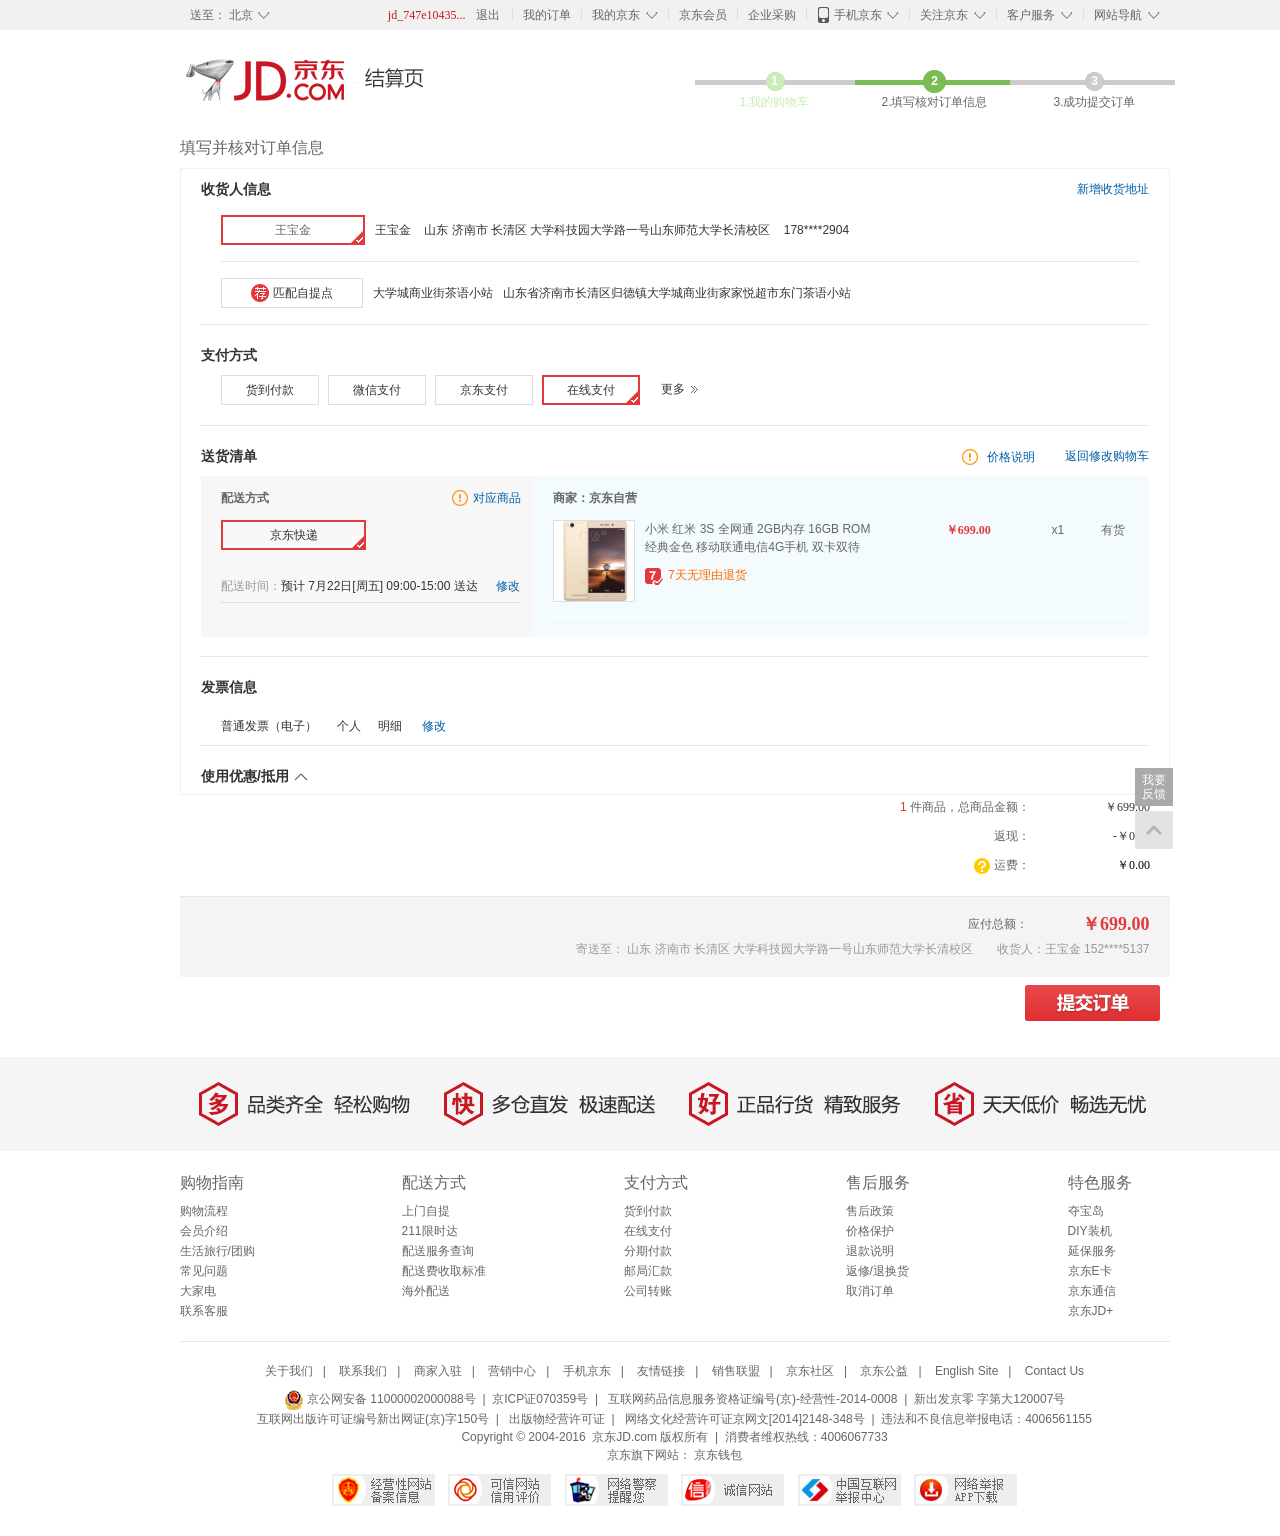
<file: WebRoot/WEB-INF/jsp/user/jiesuan.html>
<!DOCTYPE HTML PUBLIC "-//W3C//DTD HTML 4.01 Transitional//EN">
<html>
  <head>
    <title>订单结算页-京东商城</title>
	
    <meta http-equiv="keywords" content="keyword1,keyword2,keyword3">
    <meta http-equiv="description" content="this is my page">
    <meta http-equiv="content-type" content="text/html; charset=UTF-8">
    
 <style type="text/css">
 	* {
	margin: 0px;
}
.alldiv {
	width: 990px;
	height: auto;
	background: pink;
	margin: 0px auto;
}

body {
    		width: 1349px;
    		font: 12px/150% Arial,Verdana,"\5b8b\4f53";
			color: #666;
    		padding: 0px;
    	}
a {
	text-decoration: none;
	color: #666;
}
a:HOVER {
	color: #c91623;
}

em,i,u {
	font-style: normal;
}
.step .s-num {
    background-position: -23px 0;
}
/*最上面导航条*/
/*最上面一条的type 开始*/
			
			#shortcut {
				width: 100%;
				height: 30px;
				line-height: 30px;
				background: #F1F1F1;
			}
			
			.fl {
				float: left;
			}
			
			#shortcut .w {
				width: 990px;
				height: 30px;
				margin: 0 auto;
				background: #F1F1F1;
			}
			
			#shortcut li {
				float: left;
				height: 30px;
				padding: 0 2px;
			}
			
			#shortcut li.dorpdown {
				z-index: 13;
			}
			
			#shortcut #ttbar-mycity {
				padding-left: 0;
			}
			
			#shortcut li.dorpdown:hover {
				padding: 0 1px;
			}
			
			#shortcut li.dropdown {
				position: relative;
				padding-left: 0px;
				z-index: 1;
			}
			
			#shortcut .dt {
				float: left;
				padding: 0 8px;
			}
			
			#shortcut #ttbar-mycity .dt {
				padding: 0 25px 0 10px;
			}
			
			.cw-icon {
				position: relative;
				cursor: default;
				zoom: 1;
			}
			
			#shortcut li.dorpdown:hover .dt {
				background: #fff;
				border: solid #ddd;
				border-width: 0 1px;
				cursor: default;
			}
			
			#ttbar-mycity:hover .dt {
				padding: 0 24px 0 9px;
			}
			
			#shortcut .ci-right {
				position: absolute;
				display: block;
				top: 12px;
				right: 8px;
				height: 7px;
				overflow: hidden;
				font: 400 15px/15px consolas;
				color: #6A6A6A;
				transition: transform .1s ease-in 0s;
				-webkit-transition: -webkit-transform .1s ease-in 0s;
			}
			
			#shortcut li.dorpdown:hover .ci-right {
				transform: rotate(180deg);
				-webkit-transform: rotate(180deg);
			}
			
			#shortcut .ci-right s {
				position: relative;
				top: -7px;
				text-decoration: none;
			}
			
			#shortcut .dorpdown-layer {
				display: none;
				position: absolute;
				line-height: 24px;
				width: 301px;
				//padding: 10px 0 10px 10px;
				top: 30px;
				background: #fff;
				border: 1px solid #ddd;
			}
			
			#shortcut li.dorpdown:hover .dorpdown-layer {
				display: block;
				
				z-index: 2;
			}
			
			#shortcut #ttbar-mycity .dd-spacer {
				left: 0;
				width: 98px;
			}
			
			#shortcut .dd-spacer {
				position: absolute;
				top: -7px;
				height: 10px;
				background: #fff;
				overflow: hidden;
			}
			
			#shortcut #ttbar-mycity .item {
				float: left;
				width: 60px;
				padding: 2px 0;
			}
			
			#shortcut #ttbar-mycity .item a {
				float: left;
				padding: 0 8px;
			}
			
			a.selected {
				background: #C81623;
				color: #fff;
			}
			.selected {
				z-index: =1;
				background: #C81623;
				color: #fff;
			}
			.notselected {
				z-index: =1;
				background: #fff;
				
			}
			
			#shortcut .item a:hover {
				background: #F4F4F4;
			}
			
			.fr {
				float: right;
			}
			
			#shortcut #ttbar-login {
				margin-right: 10px;
			}
			
			#shortcut #ttbar-login .link-login {
				font-family: "verdana,simsun";
			}
			
			#shortcut .style-red {
				color: #C81623;
			}
			
			#shortcut li.spacer {
				width: 1px;
				height: 12px;
				margin-top: 9px;
				padding: 0;
				background: #ddd;
				overflow: hidden;
			}
			
			#ttbar-myjd .dorpdown-layer {
				width: 280px;
			}
			
			#ttbar-myjd .userinfo {
				padding: 10px 0 10px 15px;
				overflow: hidden;
			}
			
			#ttbar-myjd .u-pic {
				float: left;
				margin-right: 10px;
			}
			
			#ttbar-myjd .u-pic img {
				border-radius: 50%;
				-moz-border-radius: 50%;
				-webkit-border-radius: 50%;
			}
			
			#ttbar-myjd .u-name {
				padding: 6px 0 0;
				font-weight: 700;
			}
			
			#ttbar-myjd .otherlist {
				width: 255px;
				padding: 0 0 0 15px;
				margin: 5px 0;
				overflow: hidden;
				margin-bottom: 10px;
			}
			
			#ttbar-myjd .otherlist .fore1,
			#ttbar-myjd .otherlist .fore2 {
				float: left;
				width: 126px;
			}
			
			#ttbar-myjd .dd-spacer {
				left: 0;
				width: 82px;
			}
			
			#shortcut #ttbar-apps .dt {
				padding-left: 25px;
				padding-right: 25px;
			}
			
			#shortcut #ttbar-myjd .dt,
			#shortcut #ttbar-atte .dt,
			#shortcut #ttbar-serv .dt,
			#shortcut #ttbar-navs .dt {
				width: 49px;
				padding-right: 25px;
			}
			
			.cw-icon .i,
			.cw-icon i {
				display: block;
				position: absolute;
				overflow: hidden;
			}
			
			#shortcut #ttbar-apps .dt .ci-left {
				top: 5px;
				left: 7px;
				width: 15px;
				height: 20px;
				background: url(img/images2/jd2015img.png) 0 0 no-repeat;
			}
			
			#shortcut #ttbar-apps:hover .dt .ci-left {
				background: url(img/images2/jd2015img.png) 0 -25px no-repeat;
			}
			
			#shortcut #ttbar-apps .dd-inner {
				position: relative;
				width: 250px;
				height: 186px;
				overflow: hidden;
				background: url(img/images2/erweimamany.png);
			}
			
			#ttbar-apps .dd-spacer {
				left: 0;
				height: 7px;
				width: 98px;
			}
			
			#shortcut #ttbar-atte .dd-spacer,
			#shortcut #ttbar-serv .dd-spacer {
				left: 0;
				height: 7px;
				width: 82px;
			}
			
			#shortcut #ttbar-apps .dd {
				width: 250px;
			}
			
			#shortcut #ttbar-apps .dd a {
				display: block;
				position: absolute;
				width: 56px;
				height: 44px;
				overflow: hidden;
				text-indent: -500px;
			}
			
			#shortcut #ttbar-apps .dd .link {
				width: 100px;
				height: 20px;
				overflow: hidden;
			}
			
			#shortcut #ttbar-apps .dd .link1,
			#shortcut #ttbar-apps .dd .link2,
			#shortcut #ttbar-apps .dd .link3 {
				left: 92px;
				top: 6px;
				background-position: 0 -44px;
			}
			
			#shortcut #ttbar-apps .dd .link3 {
				top: 104px;
				background-position: -1px -66px;
			}
			
			#shortcut #ttbar-apps .dd .link4,
			#shortcut #ttbar-apps .dd .link5 {
				left: 99px;
				top: 23px;
				width: 136px;
				color: #c21a21;
				text-indent: 0;
				cursor: default;
			}
			
			#shortcut #ttbar-apps .dd .link5 {
				top: 120px;
			}
			
			#shortcut #ttbar-apps .jdapp-ios,
			#shortcut #ttbar-apps .wyapp-ios {
				top: 46px;
				left: 92px;
			}
			
			#shortcut #ttbar-apps .jdapp-android,
			#shortcut #ttbar-apps .wyapp-android {
				top: 46px;
				left: 147px;
			}
			#shortcut #ttbar-apps .dd-inner {
				position: relative;
				width: 250px;
				height: 186px;
				overflow: hidden;
				background: url(img/images2/erweimamany.png);
			}
			#shortcut #ttbar-apps .jdapp-ipad,
			#shortcut #ttbar-apps .wyapp-ipad {
				width: 45px;
				top: 46px;
				left: 202px;
			}
			
			#shortcut #ttbar-apps .wyapp-android,
			#shortcut #ttbar-apps .wyapp-ios {
				top: 143px;
			}
			
			#shortcut #ttbar-atte .dt,
			#shortcut #ttbar-serv .dt {
				width: 49px;
				padding-right: 25px;
			}
			
			#shortcut #ttbar-atte .dd,
			#shortcut #ttbar-serv .dd {
				width: 82px;
				padding-bottom: 8px;
			}
			
			#shortcut #ttbar-atte .dd {
				padding-left: 0;
			}
			
			#shortcut #ttbar-serv .dd {
				width: 170px;
			}
			
			#shortcut #ttbar-serv .item-business,
			#shortcut #ttbar-serv .item-client {
				font-weight: 700;
				padding-left: 10px;
			}
			
			#shortcut #ttbar-atte .item,
			#shortcut #ttbar-serv .item {
				display: inline-block;
				width: 70px;
				padding-left: 15px;
			}
			
			#shortcut #ttbar-serv .item {
				padding-left: 10px;
			}
			
			#shortcut #ttbar-serv .item-business {
				border-top: 1px dotted #ccc;
				padding-top: 5px;
				margin-top: 5px;
			}
			
			#shortcut #ttbar-navs .dd-spacer {
				right: 0px;
				height: 7px;
				width: 82px;
			}
			
			#shortcut #ttbar-navs dt {
				font-size: 14px;
				font-weight: 700;
				margin-bottom: 6px;
			}
			
			#shortcut #ttbar-navs .dt {
				width: 49px;
				padding-right: 25px;
			}
			
			#shortcut #ttbar-navs .dd {
				right: 1px;
				width: 1210px;
				padding: 20px 0 16px;
			}
			
			#shortcut #ttbar-navs dl {
				float: left;
				width: 201px;
				padding-left: 20px;
				border-left: 1px solid #ddd;
			}
			
			#shortcut #ttbar-navs dl {
				width: 259px;
			}
			
			#shortcut #ttbar-navs dl.fore1 {
				border-left: none;
				width: 347px;
			}
			
			#shortcut #ttbar-navs .fore2 {
				display: block;
			}
			
			#shortcut #ttbar-navs .item {
				float: left;
				width: 100px;
			}
			
			#shortcut #ttbar-navs .item {
				width: 86px;
			}
			/*最上面一条的type 结束*/

/*������ĵ���������*/
.div-top {

	width: 990px;
	margin: 0px auto;
	height: 30px;
	background-color: #F1F1F1;
}
.div-top-sendTo {
	display: inline-block;
	line-height: 30px;
	padding: 0 25px 0 10px;
}

.div-top-ul {
	display: inline-block;
	list-style: none;
	margin: 0px;
	padding: 0px;
}

.user {
	
	height: 30px;
	line-height: 30px;
	display: inline-block;
	width: 123px;
	float: right;
	padding: 0px 2px;
}
.div-top1 {
	float: right;
	height: 30px;
	line-height: 30px;
	display: inline-block;
	width: 76px;
	text-align: center;
	padding: 0px 2px;
}
.div-top2 {
	float: right;
	height: 30px;
	line-height: 30px;
	display: inline-block;
	width: 58px;
	text-align: center;
	padding: 0px 2px;
}
.div-top3 {
	float: right;
	height: 30px;
	line-height: 30px;
	display: inline-block;
	width: 92px;
	text-align: center;
	padding: 0px 2px;
}
.div-top4 {
	float: right;
	height: 30px;
	line-height: 30px;
	display: inline-block;
	width: 88px;
	text-align: center;
	padding: 0px 2px;
}
.spacer {
    		width: 1px;
			height: 12px;
			
			padding: 0px;
			background: #ddd;
			overflow: hidden;
			float: right;
			margin-top: 9px;
    	}
    	
/*�м�logo*/
.logo {
		width: 990px;
		margin: 0px auto;
	    display:block;
	    padding:20px 0px 10px;
	    padding-left: 10px;
}
.link2 {
	overflow: hidden;
	display: block;
	position: absolute;
	width: 100px;
	height: 40px;
	line-height: 99em;
	top: 16px;
	right: 0;
	background: #fff;
	float: left;
}
.logo .div1 b {
	display: block;
	position: absolute;
	width: 100px;
	height: 40px;
	line-height: 99em;
	top:-8;
	right: 0;
	background: url(img/images2/jiesuanye.png) #fff no-repeat;
	float: left;
}
.logo .div1 {
	width: 270px;
	float: left;
	position: relative;
}

.div-logo-form {
	display:inline-block;
  	float:right;
	border: 2px solid #c91623;
	background: #c91623;
	height: 24px;
	position: relative;
	top:20px;
  	}
  	
form {
	padding: 0px;
	margin: 0px;
}

.step {
	display: inline-block;
	display: block;
	border-top: 5px solid #ccc;
	text-align: center;
	margin: 30px 0 0;
	float: right;
}

dl.done {
    border-top-color: #caecb6;
}

.step dl {
    float: left;
    position: relative;
    width: 160px;
    top: -5px;
    border-top: 5px solid #ccc;
}

.step dl.done .s-num {
    background-position: -46px 0;
}


dl.done .s-text {
    color: #caecb6;
}
.step dl.doing {
    border-top-color: #7abd54;
}
.step dl {
    float: left;
    position: relative;
    width: 160px;
    top: -5px;
    border-top: 5px solid #ccc;
}
.step dl {
    float: left;
    position: relative;
    width: 160px;
    top: -5px;
    border-top: 5px solid #ccc;
}

.step .doing b {
    background-position: -28px -24px;
    background-color: #ccc;
}
.step .doing b, .step .doing s, .step .first s, .step .last b {
    width: 5px;
    height: 5px;
    position: absolute;
    line-height: 0;
    font-size: 0;
    top: -5px;
    background-image: url(//misc.360buyimg.com/user/purchase/2.0.0/css/i/step2013.png);
    overflow: hidden;
}
.step b {
    right: 0;
}

.step .done b {
    background-position: -51px -24px;
}
.step b {
    right: 0;
}

.step dl.done .s-text {
    color: #caecb6;
}
#s-select {
	background-position: -23px 0px;
}
.step .s-num {
    position: relative;
    margin: -15px auto 0;
    color: #fff;
    font-weight: 700;
    width: 23px;
    height: 23px;
    background: url(img/images2/step.png) no-repeat;
    line-height: 23px;
}

.checkMessage {
	line-height: 42px;
font-size: 16px;
font-family: "Microsoft YaHei";
	position: relative;
	top:67px;
	left: -275px;
}

.checkout-steps {
    background-color: #fff;
    padding: 0 20px;
    border: 1px solid #f0f0f0;
    position: relative;
    top:66px;
    width: 948px;
    height: auto;
    height: 625px;
    left: 180px;
    border-bottom: 1px solid #f0f0f0;
}
.checkout-steps .step-tit {
    line-height: 40px;
    height: 40px;
    color: #333;
}
/*.checkout-steps .step-tit h3 {
    font-size: 14px;
    height: 40px;
    line-height: 40px;
    float: left;
    position: relative;
    left:-434px;
}*/
.shrMes {
	font-size: 14px;
    height: 40px;
    line-height: 40px;
    float: left;
    position: relative;
    left:-434px;
}
.checkout-steps .step-tit .extra-r {
    float: right;
}
.ftx-05, .ftx05 {
    color: #005ea7;
}
.checkout-steps .step-tit {
    line-height: 40px;
    color: #666;
}

.consignee-item:hover {
    border: 2px solid #e4393c;
    padding: 4px 10px;
}
.consignee-item:hover {
    border: 2px solid #e4393c;
    padding: 4px 10px;
}
.consignee-item {
    list-style: none;
    position: relative;
    border: 1px solid #ddd;
    height: 18px;
    line-height: 18px;
    padding: 5px 10px;
    width: 120px;
    text-align: center;
    cursor: pointer;
    background-color: #fff;
}

.man_message {
	height: 40px;
	padding: 0px;
	margin: 0px;
}
/*�ջ��������ַ*/
.man_nameandadr {
	height: 42px;
	padding: 0px;
	margin: 0 10px 0 20px;
	//background-color: pink;
}

.man_nameandadr_1 {
	height: 30px;
	margin: 6px 0;
	float: left;
	width: 99.8%;
	//background-color: gray;
}
.man_nameandadr_1_1 {
	border: 2px solid #e4393c;
	padding: 4px 10px;
	height: 18px;
	line-height: 18px;
	color: #666;
	width: 120px;
	text-align: center;
	position: relative;
	float: left;
}

.man_nameandadr_1_1 b{
	display: block;
    position: absolute;
    right: 0;
    bottom: 0;
    width: 12px;
    height: 12px;
    overflow: hidden;
    background: url(img/images2/name-right.png) no-repeat;
}
.man_nameandadr_1_2 {
	float: left;
	height: 30px;
	line-height: 30px;
}

.man_nameandadr_1_2 span{
	display: inline-block;
	margin-left: 10px;
}
/*推荐匹配自提点*/
.tuijian {
	margin-top: 10px;
	margin: 10 10px 0 20px;
	background-color: pink;
}

.hr {
    border-bottom: 1px solid #e6e6e6;
    height: 0;
    margin-bottom: 10px;
}

.tuijian_1 {
	list-style: none;
	height: 30px;
	margin: 6px 0;
	float: left;
	width: 99.8%;
	//background-color: gray;
	margin-bottom: 20px;
}

.tuijian_1_1 {

	position: relative;
	border: 1px solid #ddd;
	height: 18px;
	line-height: 18px;
	padding: 5px 10px;
	width: 120px;
	text-align: center;
	cursor: pointer;
	background-color: #fff;
	float: left;
}

.tuijian_1_1 i {
	display: inline-block;
	*display: inline;
	*zoom: 1;
	height: 18px;
	padding: 0 0 0 22px;
	margin-top: -2px;
	vertical-align: middle;
	background: url(img/images2/tuijian.png) 0 0 no-repeat #fff;
}

/*推荐自提点*/
.tuijian_1_2 {
	float: left;
	height: 30px;
	line-height: 30px;
}

.tuijian_1_2 span{
	display: inline-block;
	margin-left: 10px;
	
}

/*支付方式*/
.checkWay {
	margin-top: 62px;
	height: 40px;

}

.checkWay h3 {
	
	font-size: 14px;
	height: 40px;
	line-height: 40px;
	float: left;
	color:#333;
}

.checkWay_1 {
	height: 40px;
	margin-bottom: 10px;
}
.payment-list {
    padding: 0 20px 10px;
}

.list-cont li {
    float: left;
    margin-right: 9px;
}
.list-cont div {
    float: left;
    position: relative;
    border: 1px solid #ddd;
    height: 18px;
    line-height: 18px;
    padding: 5px 24px;
    cursor: pointer;
}
ul {
    list-style: none;
    padding: 0px;
}
#item-selected {
    border: 2px solid #e4393c;
    padding: 4px 23px;
}
#item-selected b {
    display: block;
    position: absolute;
    right: 0;
    bottom: 0;
    width: 12px;
    height: 12px;
    overflow: hidden;
    background: url(img/images2/name-right.png) no-repeat;
}
#pay-more {
	border: none;
}
#paymore {
	float: left;
position: relative;
height: 18px;
line-height: 18px;
padding: 5px 12px;
cursor: pointer;
border: none;
}
#pay-more b {
    display: inline-block;
    vertical-align: middle;
    height: 10px;
    line-height: 10px;
    width: 9px;
    margin-left: 5px;
    background: url(img/images2/pay-i.png) no-repeat 0 0;
}

/*送货清单*/
.goods {
	
}

.goods h3 {
	
	font-size: 14px;
	height: 40px;
	line-height: 40px;
	float: left;
	color:#333;
}
.price-desc {
    display: inline-block;
    vertical-align: middle;
    height: 20px;
    background: url(img/images2/tanhao.png) 4px 0 no-repeat;
    line-height: 20px;
    margin-right: 27px;
    color: #005ea7;
    padding-left: 29px;
}

.shopping-list {
    position: relative;
    float: left;
    width: 100%;
    background: url(img/images2/shopping-list-bg.jpg) 0 0 repeat-y;
    margin-bottom: 10px;
}

.shopping-list.ABTest .goods-list {
    float: right;
}

.shopping-list .goods-list {
    float: left;
    width: 616px;
    background-color: #f3fbfe;
    padding: 10px 0;
}

.shopping-list .goods-tit {
    height: 24px;
    padding: 0 20px;
}
.shopping-list .goods-tit h4 {
    float: left;
    width: 49%;
    line-height: 24px;
}
.shopping-list h4 {
    color: #666;
}
.shopping-list .goods-list .goods-items {
    padding: 0 20px;
}
.shopping-list .goods-list .goods-item-extra {
    border: none;
    margin-bottom: 0;
}
.shopping-list .goods-list .goods-item {
    border-bottom: 1px solid #fff;
    padding: 10px 0;
    margin-bottom: 10px;
    color: #666;
}
.shopping-list .goods-list .goods-item .p-img {
    float: left;
    width: 80px;
    height: 80px;
    border: 1px solid #ddd;
    margin-right: 10px;
    background-color: #fff;
}
.m, .mb, .mc, .mt, .p-detail, .p-img, .p-market, .p-name, .p-price, .sm, .smb, .smc, .smt {
    overflow: hidden;
}
.shopping-list .goods-list .goods-item .goods-msg {
    float: left;
    width: 482px;
}
.shopping-list .goods-list .goods-item .goods-msg-gel {
    float: left;
    width: 482px;
}
.shopping-list .goods-list .goods-item .p-name {
    float: left;
    width: 49.8%;
    height: 3em;
    line-height: 1.5em;
    overflow: hidden;
    margin-bottom: 10px;
}
.m, .mb, .mc, .mt, .p-detail, .p-img, .p-market, .p-name, .p-price, .sm, .smb, .smc, .smt {
    overflow: hidden;
}
.shopping-list .goods-list .goods-item .p-name a {
    color: #666;
}
.shopping-list .goods-list .goods-item .p-price {
    float: right;
    width: 48.8%;
    margin: 0 0 5px;
}
.shopping-list .goods-list .goods-item .p-price .jd-price {
    width: 100px;
    text-align: right;
}
.shopping-list .goods-list .goods-item .p-price strong {
    font-family: verdana;
    color: #e4393c;
    display: inline-block;
    *display: inline;
    *zoom: 1;
    vertical-align: middle;
}
.shopping-list .goods-list .goods-item .p-price .p-num {
    width: 70px;
    text-align: right;
}
.shopping-list .goods-list .goods-item .p-price span {
    display: inline-block;
    vertical-align: middle;
}
.shopping-list .goods-list .goods-item .p-price .p-state {
    width: 58px;
    text-align: right;
}
.shopping-list .goods-list .goods-item .p-price span {
    display: inline-block;
    vertical-align: middle;
}
.p-icon-w {
    background-position: 0 -84px;
}
.p-icon {
    display: inline-block;
    *display: inline;
    *zoom: 1;
    width: 18px;
    height: 18px;
    margin: 0 5px 0 0;
    overflow: hidden;
    background: url(img/images2/purchase-icon.png) no-repeat;
    vertical-align: middle;
}
.ftx-04, .ftx04 {
    color: #ff6c00;
}
.clear, .clr {
    display: block;
    overflow: hidden;
    clear: both;
    height: 0;
    line-height: 0;
    font-size: 0;
}
img {
    border: 0;
    vertical-align: middle;
}
.p-icon-w {
    background-position: 0 -84px;
}

/*送货清单左侧*/
.shopping-list.ABTest .dis-modes {
    float: left;
}
.shopping-list .dis-modes {
    float: right;
    width: 300px;
    padding: 10px 10px 10px 20px;

}
.mode-item {
    margin-bottom: 50px;
}

.shopping-list .dis-modes .mode-item .mode-item-tit {
    height: 20px;
    line-height: 20px;
    padding: 2px 0;
}
.shopping-list .dis-modes .mode-item .mode-item-tit h4 {
    float: left;
}
.shopping-list h4 {
    color: #666;
}
.extral-r .cor-goods {
    display: inline-block;
    vertical-align: middle;
    height: 20px;
    background: url(img/images2/tanhao.png) 4px 0 no-repeat;
}
.shopping-list .dis-modes .mode-item .mode-item-tit .extral-r a {
    color: #005ea7;
}

/*快递*/
.kuaidi {
	border: 2px solid #e4393c;
	padding: 4px 0;
	width: 141px;
	margin-top: 32px;
	line-height: 18px;
	text-align: center;
	position: relative;
}
.kuaidi b {
    display: block;
    position: absolute;
    right: 0;
    bottom: 0;
    width: 12px;
    height: 12px;
    overflow: hidden;
    background: url(img/images2/name-right.png) no-repeat;
}

.mode-list .fore1 {
    float: left;
    width: 260px;
    line-height: 22px;
}
.ftx-03, .ftx03 {
    color: #999;
}

#jd_shipment_calendar_date{
	padding: 5px 0;
	line-height: 22px;
	border-bottom: 1px solid #ddd;
	width: 300px;
}
#jd_shipment_calendar_date a {
	display: inline-block;
	margin-left: 15px;
	color: #005ea7;
}

/*发票信息*/
.checkout-steps .step-tit {
    line-height: 40px;
    height: 40px;
    color: #333;
}
.invoice-cont {
    padding: 10px 20px;
    line-height: 18px;
}
.mr10 {
    margin-right: 10px;
}
.ftx-05, .ftx05 {
    color: #005ea7;
}
.step-toggle-on i {
    display: inline-block;
  
    margin-left: 5px;
    margin-top: 16px;
    width: 14px;
    height: 8px;
    cursor: pointer;
    background: url(img/images2/arrow-up.png);
}

.showMoney {
	
	width: 300px;
	margin-bottom: 10px;
	margin-right: 20px;
	height: 87px;
	//background-color: pink;
	position: relative;
	top:66px;
	left:850px; ;
}

.showMoney span {
    width: 180px;
    margin-right: 20px;
    float: left;
    text-align: right;
}
.showMoney em {
    color: #e4393c;
}

.showMoney .list {
    height: 24px;
    line-height: 24px;
    overflow: hidden;
    margin-bottom: 5px;
    zoom: 1;
}

.showMoney .price {
    color: #333;
    float: left;
    width: 100px;
    text-align: right;
    font-family: verdana;
}
.freight-icon {
    display: inline-block;
    *display: inline;
    *zoom: 1;
    width: 24px;
    height: 16px;
    vertical-align: middle;
    background: url(img/images2/freight-icon.png) center center no-repeat;
}

/*提交订单*/
.tijiaodingdan {
	padding: 15px 10px 15px 0;
	line-height: 20px;
	text-align: right;
	border-top: 1px solid #e6e6e6;
	width: 980px;
	color: #999;
	background-color: #f4f4f4;
	margin: 0 auto;
	margin-top: 80px;
}
.fc-consignee-info, .fc-price-info{
    margin-right: 10px;
    line-height: 25px;
}
.price-tit {
    color: #666;
}
.price-num {
    color: #e4393c;
    font-family: Verdana;
    font-weight: 700;
    font-size: 18px;
    min-width: 122px;
    _width: 122px;
    float: right;
    *float: none;
    text-align: right;
} 
.mr20 {
    margin-right: 20px;
}

/*提交按钮*/
.tijiao {
	width: 990px;
	margin: 0 auto;
	//margin-top: 10px;
}
.tjbtn {
	float: right;
position: relative;
width: 135px;
height: 36px;
line-height: 36px;
margin: 8px 10px 0 0;
padding: 0;
background-color: #E33A3D;
overflow: hidden;
color: #fff;
font-weight: 700;
font-size: 16px;
font-family: arial,"Microsoft YaHei";
display: inline-block;
border-radius: 3px;
cursor: pointer;
border: 0;
}

/*服务及版权等*/
#service-2014 {
    margin-bottom: 20px;
}
#service-2014 .slogen .item {
    display: inline-block;
    position: absolute;
    left: 50%;
    top: 20px;
    width: 245px;
    height: 54px;
    text-align: left;
    vertical-align: middle;
    font: 400 18px/50px "microsoft yahei";
}
.slogen {
    position: relative;
    height: 54px;
    padding: 20px 0;
    margin-bottom: 14px;
    background: #F5F5F5;
    text-align: center;
}
#service-2014 .slogen .fore1 {
    margin-left: -490px;
}
#service-2014 .slogen .fore1 i {
    background-image: url(//misc.360buyimg.com/jdf/1.0.0/unit/service/1.0.0/i/service_items_1.png);
}
#service-2014 .slogen .item i {
    display: block;
    position: absolute;
    top: 0;
    left: 10px;
    width: 220px;
    height: 54px;
    background-repeat: no-repeat;
    background-position: 0 0;
}
#service-2014 .slogen .item b {
    padding: 0 10px;
    font-size: 24px;
    color: #C81623;
}
#service-2014 .slogen .fore2 {
    margin-left: -245px;
}
#service-2014 .slogen .fore3 {
    margin-left: 0;
}
#service-2014 .slogen .fore4 {
    margin-left: 245px;
}
#service-2014 .slogen .fore1 i {
    background-image: url(img/images2/duo.png);
}
#service-2014 .slogen .fore2 i {
    background-image: url(img/images2/kuai.png);
}
#service-2014 .slogen .fore3 i {
    background-image: url(img/images2/hao.png);
}
#service-2014 .slogen .fore4 i {
    background-image: url(img/images2/sheng.png);
}

#service-2014 dl {
    float: left;
    width: 222px;
}
#service-2014 dt {
    padding: 6px 0;
    font: 400 16px/24px "microsoft yahei";
}
#service-2014 dd {
    line-height: 20px;
}
#service-2014 dl.fore5 {
    width: 100px;
}
.clear, .clr {
    display: block;
    overflow: hidden;
    clear: both;
    height: 0;
    line-height: 0;
    font-size: 0;
}

/*右边悬浮等*/
.backpanel-inner {
    position: fixed;
    z-index: 999;
    left: 50%;
    margin-left: 495px;
    bottom: 51px;

}
.backpanel-inner .bp-item {
    width: 38px;
    height: 38px;
    background: #fff;
}
.backpanel-inner .bp-item .myfollow, .backpanel-inner .bp-item .survey, .backpanel-inner .bp-item .tohelp {
    background-position: 0 0;
    line-height: 14px;
    background-image: none;
    text-decoration: none;
    background-color: #aaa;
    color: #fff;
}

.backpanel-inner .bp-item {
    width: 38px;
    height: 38px;
    background: #fff;
}

.backpanel-inner .bp-item .backtop {
    background-position: 0 -55px;
}
.backpanel-inner .bp-item a {
    display: block;
    background-image: url(img/images2/xiangshang.png);
    background-color: #aaa;
    background-repeat: no-repeat;
    padding: 5px 0 0 7px;
    color: #fff;
    height: 33px;
    line-height: 1000px;
    overflow: hidden;
    margin-top: 5px;
}

/*�ײ���Ȩ��*/
#footer-2014 {
    border-top: 1px solid #E5E5E5;
    padding: 20px 0 30px;
    text-align: center;
}
#footer-2014 .links a {
    margin: 0 10px;
}
#footer-2014 .copyright {
    margin: 10px 0;
}
#footer-2014 .authentication a {
    margin: 0 5px;
    text-decoration: none;
}
img {
    border: 0;
    vertical-align: middle;
}
.all-bottom {
	width: 0px;
	height: 15px;
}
.w {
    width: 990px;
    margin: 0 auto;
}


.tjbtn b {
    position: absolute;
    left: 0;
    top: 0;
    width: 135px;
    height: 36px;
    background: url(img/images2/btn-submit.jpg) no-repeat;
    cursor: pointer;
    overflow: hidden;
}


 </style>
 

  </head>
  
  <body>
    		<!-- 最上面的导航条 -->
    		<!--<div style="height: 30px;background-color: #F1F1F1;">
    			<div class="div-top">
    			<div class="div-top-sendTo">送至：北京</div>
    			
    			<div class="div-top1"><a href="#">网站导航</a></div>
    			<div class="spacer"></div>
    			<div class="div-top1"><a href="#">客户服务</a></div>
    			<div class="spacer"></div>
    			<div class="div-top1"><a href="#">关注京东</a></div>
    			<div class="spacer"></div>
    			<div class="div-top4"><a href="#">手机京东</a></div>
    			<div class="spacer"></div>
    			<div class="div-top2" style="width: 68px;"><a href="#">企业采购</a></div>
    			<div class="spacer"></div>
    			<div class="div-top1"><a href="#">京东会员</a></div>
    			<div class="spacer"></div>
    			<div class="div-top1" style="width: 86px;padding: 0px 2px;"><a href="#">我的京东</a></div>
    			<div class="spacer"></div>
    			<div class="div-top2"style="width: 68px; padding: 0px 2px;"><a href="#">我的订单</a></div>
    			<div class="spacer"></div>
    			<div class="user" style="width: 123px;text-align: left;margin-right: 10px;"><a href="//home.jd.com" target="_blank">jd_747e10435...</a>&nbsp;&nbsp;<a>退出</a></div>
    		</div>-->
    		<!--在此处定义一个锚点-->
    		<a name="top"></a>
    		  	<!--最顶上的一条开始-->
		<div id="shortcut" style="line-height: 30px;">
			<div class="w">
				<ul class="fl">
					<li class="dorpdown" id="ttbar-mycity">
							<div class="dt cw-icon area-text-wrap">
							<i class="ci-right"><s>◇</s></i> 送至：
							<span class="area-text" title="北京">北京</span>
						</div>
					

						<div class="dd dorpdown-layer">
							<div class="dd-spacer"></div>
							<div class="area-content-wrap">
								<div class="area-content">
									<div class="area-content-list">
										<div class="item">
											<a href="#" class="selected">北京</a>
										</div>
										<div class="item">
											<a href="#">上海</a>
										</div>
										<div class="item">
											<a href="#">天津</a>
										</div>
										<div class="item">
											<a href="">重庆</a>
										</div>
										<div class="item">
											<a href="">河北</a>
										</div>
										<div class="item">
											<a href="">山西</a>
										</div>
										<div class="item">
											<a href="">河南</a>
										</div>
										<div class="item">
											<a href="">辽宁</a>
										</div>
										<div class="item">
											<a href="">吉林</a>
										</div>
										<div class="item">
											<a href="">黑龙江</a>
										</div>
										<div class="item">
											<a href="">内蒙古</a>
										</div>
										<div class="item">
											<a href="">江苏</a>
										</div>
										<div class="item">
											<a href="">山东</a>
										</div>
										<div class="item">
											<a href="">安徽</a>
										</div>
										<div class="item">
											<a href="">浙江</a>
										</div>
										<div class="item">
											<a href="">福建</a>
										</div>
										<div class="item">
											<a href="">湖北</a>
										</div>
										<div class="item">
											<a href="">湖南</a>
										</div>
										<div class="item">
											<a href="">广东</a>
										</div>
										<div class="item">
											<a href="">广西</a>
										</div>
										<div class="item">
											<a href="">江西</a>
										</div>
										<div class="item">
											<a href="">四川</a>
										</div>
										<div class="item">
											<a href="">海南</a>
										</div>
										<div class="item">
											<a href="">贵州</a>
										</div>
										<div class="item">
											<a href="">云南</a>
										</div>
										<div class="item">
											<a href="">西藏</a>
										</div>
										<div class="item">
											<a href="">陕西</a>
										</div>
										<div class="item">
											<a href="">甘肃</a>
										</div>
										<div class="item">
											<a href="">青海</a>
										</div>
										<div class="item">
											<a href="">宁夏</a>
										</div>
										<div class="item">
											<a href="">新疆</a>
										</div>
										<div class="item">
											<a href="">台湾</a>
										</div>
										<div class="item">
											<a href="">香港</a>
										</div>
										<div class="item">
											<a href="">澳门</a>
										</div>
										<div class="item">
											<a href="">钓鱼岛</a>
										</div>
										<div class="item">
											<a href="" target="_blank">海外</a>
										</div>
									</div>
								</div>
							</div>
						</div>
					</li>
				</ul>
				<ul class="fr">
					<li class="fore1" id="ttbar-login">
						<a href="" class="link-login style-red">jd_747e10435...</a>&nbsp;&nbsp;
						<a href="../JD/JD_register.html" class="link-regist ">退出</a>
					</li>
					<li class="spacer"></li>
					<li class="fore2">
						<div class="dt">
							<a target="_blank" href="">我的订单</a>
						</div>
					</li>
					<li class="spacer"></li>
					<li class="fore3 dorpdown" id="ttbar-myjd">
						<div class="dt cw-icon">
							<i class="ci-right"><s>◇</s></i>
							<a target="_blank" href="">我的京东</a>
						</div>
						<div class="dd dorpdown-layer">
							<div class="dd-spacer"></div>
							<div class="userinfo">
								<div class="u-pic">
									<a href=""><img src="img/images2/no-img_mid_.jpg" width="60" height="60"></a>
								</div>
								<div class="u-name u-login">
									<a href="" class="link-login">你好，请登录</a>
								</div>
								<div class="u-extra">
									<a href="" target="_blank">优惠券<span id="num-ticket"></span></a>&nbsp;&nbsp;&nbsp;|&nbsp;&nbsp;&nbsp;
									<a href="" target="_blank">消息<span id="num-tip"></span></a>
								</div>
							</div>
							<div class="otherlist">
								<div class="fore1">
									<div class="item">
										<a href="" clstag="" target="_blank">待处理订单<span id="num-unfinishedorder"></span></a>
									</div>
									<div class="item">
										<a href="" clstag="" target="_blank">咨询回复<span id="num-consultation"></span></a>
									</div>
									<div class="item">
										<a href="" clstag="" target="_blank">降价商品<span id="num-reduction"></span></a>
									</div>
									<div class="item">
										<a href="" clstag="" target="_blank">返修退换货</a>
									</div>
								</div>
								<div class="fore2">
									<div class="item">
										<a href="" clstag="" target="_blank">我的关注</a>
									</div>
									<div class="item">
										<a href="" clstag="" target="_blank">我的京豆</a>
									</div>
									<div class="item">
										<a href="" clstag="" target="_blank">我的理财</a>
									</div>
									<div class="item baitiao">
										<a href="" target="_blank">京东白条</a>
									</div>
								</div>
							</div>
							<div class="viewlist" style="display:none;">
								<div class="smt">
									<h4>我的足迹</h4>
									<span class="extra">
										<a target="_blank" href="">更多&nbsp;&gt;</a>
									</span>
								</div>
								<div class="smc"></div>
							</div>
						</div>
					</li>
					<li class="spacer"></li>
					<li class="fore4">
						<div class="dt">
							<a target="_blank" href="">京东会员</a>
						</div>
					</li>
					<li class="spacer"></li>
					<li class="fore5">
						<div class="dt">
							<a target="_blank" href="">企业采购</a>
						</div>
					</li>
					<li class="spacer"></li>
					<li class="fore6 dorpdown" id="ttbar-apps">
						<div class="dt cw-icon">
							<i class="ci-left"></i>
							<i class="ci-right"><s>◇</s></i>
							<a target="_blank" href="">手机京东</a>
						</div>
						<div class="dd dorpdown-layer" style="height: 187px;">
							
							<div class="dd-inner" id="ttbar-apps-main">
								<a href="" class="link link1" target="_blank">京东客户端</a>
								<a href="" class="link link3" target="_blank">京东钱包客户端</a>
								<a href="" class="link link4">新人专享188元大礼包</a>
								<a href="" class="link link5">扫一扫封顶立减999元</a>
								<a href="" class="applink jdapp-ios" target="_blank">京东客户端ios版</a>
								<a href="" class="applink jdapp-android" target="_blank">京东客户端android版</a>
								<a href="" class="applink jdapp-ipad" target="_blank">京东客户端ipad版</a>
								<a href="" class="applink wyapp-ios" target="_blank">京东钱包客户端ios版</a>
								<a href="" class="applink wyapp-android" target="_blank">京东钱包客户端android版</a>
							</div>
						</div>
					</li>
					<li class="spacer"></li>
					<li class="fore7 dorpdown" id="ttbar-atte">
						<div class="dt cw-icon">
							<i class="ci-right"><s>◇</s></i>关注京东
						</div>
						<div class="dd dorpdown-layer"></div>
						<div class="dd dorpdown-layer">
							<div class="dd-spacer"></div>
							<div class="dd-inner" id="ttbar-atte-main">
								<img src="img/images2/guanzhujderweima.jpg" alt="关注京东">
							</div>
						</div>
					</li>
					<li class="spacer"></li>
					<li class="fore8 dorpdown" id="ttbar-serv">
						<div class="dt cw-icon">
							<i class="ci-right"><s>◇</s></i>客户服务
						</div>
						<div class="dd dorpdown-layer">
							<div class="dd-spacer"></div>
							<div class="item-client">客户</div>
							<div class="item">
								<a href="" target="_blank" true="">帮助中心</a>
							</div>
							<div class="item">
								<a href="" target="_blank" true="">售后服务</a>
							</div>
							<div class="item">
								<a href="" target="_blank" true="">在线客服</a>
							</div>
							<div class="item">
								<a href="" target="_blank" true="">意见建议</a>
							</div>
							<div class="item">
								<a href="" target="_blank" true="">电话客服</a>
							</div>
							<div class="item">
								<a href="" target="_blank" true="">客服邮箱</a>
							</div>
							<div class="item-business">商户</div>
							<div class="item">
								<a href="" target="_blank" true="">京东商学院</a>
							</div>
							<div class="item">
								<a href="" target="_blank" true="">商家入驻</a>
							</div>
						</div>
					</li>
					<li class="spacer"></li>
					<li class="fore9 dorpdown" id="ttbar-navs" clstag="h|keycount|2015|01j" data-load="1">
						<div class="dt cw-icon">
							<i class="ci-right"><s>◇</s></i>网站导航
						</div>
						<div class="dd dorpdown-layer">
							<div class="dd-spacer"></div>
							<dl class="fore1"> <dt>特色主题</dt>
								<dd>
									<div class="item">
										<a href="//pinpaijie.jd.com/" target="_blank">品牌街</a>
									</div>
									<div class="item">
										<a href="//hao.jd.com/" target="_blank">好物100</a>
									</div>
									<div class="item">
										<a href="//xinpin.jd.com/presale.html " target="_blank">京东预售</a>
									</div>
									<div class="item">
										<a href="//zan.jd.com" target="_blank">尖er货</a>
									</div>
									<div class="item">
										<a href="//xinpin.jd.com/new.html" target="_blank">京东首发</a>
									</div>
									<div class="item">
										<a href="//tuan.jd.com/homevirtual-beijing.html" target="_blank">今日团购</a>
									</div>
									<div class="item">
										<a href="//youhuiquan.jd.com/" target="_blank">优惠券</a>
									</div>
									<div class="item">
										<a href="//red.jd.com/" target="_blank">闪购</a>
									</div>
									<div class="item">
										<a href="//vip.jd.com/" target="_blank">京东会员</a>
									</div>
									<div class="item">
										<a href="//miao.jd.com/" target="_blank">秒杀</a>
									</div>
									<div class="item">
										<a href="//ding.jd.com/" target="_blank">定期送</a>
									</div>
									<div class="item">
										<a href="//diy.jd.com/" target="_blank">装机大师</a>
									</div>
									<div class="item">
										<a href="//hao.jd.com/hwy.html" target="_blank">新奇特</a>
									</div>
									<div class="item">
										<a href="//try.jd.com/" target="_blank">京东试用</a>
									</div>
									<div class="item">
										<a href="//gift.jd.com/" target="_blank">礼品购</a>
									</div>
									<div class="item">
										<a href="//smarthome.jd.com/" target="_blank">智能馆</a>
									</div>
									<div class="item">
										<a href="//sale.jd.com/act/tp6KfYH7wb.html" target="_blank">玩bigger</a>
									</div>
									<div class="item">
										<a href="//sale.jd.com/act/rKhJit1fWVDR.html" target="_blank">大牌免息</a>
									</div>
									<div class="item">
										<a href="//sale.jd.com/act/3je8ZTCxNl6SusId.html " target="_blank">北京老字号</a>
									</div>
								</dd>
							</dl>
							<dl class="fore2"> <dt>行业频道</dt>
								<dd>
									<div class="item">
										<a href="//channel.jd.com/fashion.html" target="_blank">服装城</a>
									</div>
									<div class="item">
										<a href="//channel.jd.com/electronic.html" target="_blank">家用电器</a>
									</div>
									<div class="item">
										<a href="//channel.jd.com/computer.html" target="_blank">电脑办公</a>
									</div>
									<div class="item">
										<a href="//shouji.jd.com/" target="_blank">手机</a>
									</div>
									<div class="item">
										<a href="//channel.jd.com/beauty.html" target="_blank">美妆馆</a>
									</div>
									<div class="item">
										<a href="//channel.jd.com/chaoshi.html" target="_blank">食品</a>
									</div>
									<div class="item">
										<a href="//channel.jd.com/digital.html" target="_blank">数码</a>
									</div>
									<div class="item">
										<a href="//baby.jd.com/" target="_blank">母婴</a>
									</div>
									<div class="item">
										<a href="//channel.jd.com/jiazhuang.html" target="_blank">家装城</a>
									</div>
									<div class="item">
										<a href="//channel.jd.com/sports.html" target="_blank">运动户外</a>
									</div>
									<div class="item">
										<a href="http://car.jd.com" target="_blank">整车</a>
									</div>
									<div class="item">
										<a href="//book.jd.com/" target="_blank">图书</a>
									</div>
									<div class="item">
										<a href="//nong.jd.com/" target="_blank">农资频道</a>
									</div>
									<div class="item">
										<a href="//smart.jd.com/" target="_blank">京东智能</a>
									</div>
								</dd>
							</dl>
							<dl class="fore3"> <dt>生活服务</dt>
								<dd>
									<div class="item">
										<a href="//z.jd.com/" target="_blank">京东众筹</a>
									</div>
									<div class="item">
										<a href="//baitiao.jd.com/activity/third" target="_blank">白条</a>
									</div>
									<div class="item">
										<a href="https://www.jdpay.com/" target="_blank">京东钱包</a>
									</div>
									<div class="item">
										<a href="//trade.jr.jd.com/myxjk/jrbincome.action" target="_blank">京东小金库</a>
									</div>
									<div class="item">
										<a href="//licai.jd.com/" target="_blank">理财</a>
									</div>
									<div class="item">
										<a href="//chongzhi.jd.com/" target="_blank">话费</a>
									</div>
									<div class="item">
										<a href="//trip.jd.com/" target="_blank">旅行</a>
									</div>
									<div class="item">
										<a href="//caipiao.jd.com/" target="_blank">彩票</a>
									</div>
									<div class="item">
										<a href="//game.jd.com/" target="_blank">游戏</a>
									</div>
									<div class="item">
										<a href="//jipiao.jd.com/" target="_blank">机票酒店</a>
									</div>
									<div class="item">
										<a href="//movie.jd.com/" target="_blank">电影票</a>
									</div>
									<div class="item">
										<a href="//jiaofei.jd.com/" target="_blank">水电煤</a>
									</div>
									<div class="item">
										<a href="//daojia.jd.com/html/welcome.html" target="_blank">京东到家</a>
									</div>
									<div class="item">
										<a href="//smartcloud.jd.com/app" target="_blank">京东微联</a>
									</div>
									<div class="item">
										<a href="//try-smart.jd.com/" target="_blank">京东众测</a>
									</div>
								</dd>
							</dl>
							<dl class="fore4"> <dt>更多精选</dt>
								<dd>
									<div class="item">
										<a href="http://group.jd.com" target="_blank">京东社区</a>
									</div>
									<div class="item">
										<a href="//mobile.jd.com/index.do" target="_blank">京东通信</a>
									</div>
									<div class="item">
										<a href="//read.jd.com/" target="_blank">在线读书</a>
									</div>
									<div class="item">
										<a href="//o.jd.com/market/index.action" target="_blank">京东E卡</a>
									</div>
									<div class="item">
										<a href="http://group.jd.com/site/20000121/20000032.htm" target="_blank">智能社区</a>
									</div>
									<div class="item">
										<a href="http://group.jd.com/index/20000001.htm" target="_blank">游戏社区</a>
									</div>
									<div class="item">
										<a href="//you.jd.com/index.html?entrance=jd_home" target="_blank">京友邦</a>
									</div>
									<div class="item">
										<a href="//sale.jd.com/act/wQTpIm7GnXE.html" target="_blank">卖家入驻</a>
									</div>
									<div class="item">
										<a href="//b.jd.com/" target="_blank">企业采购</a>
									</div>
									<div class="item">
										<a href="//fw.jd.com/" target="_blank">服务市场</a>
									</div>
									<div class="item">
										<a href="//zhaomu.jd.com/XCDLzm.html" target="_blank">乡村招募</a>
									</div>
									<div class="item">
										<a href="//zhaomu.jd.com/intro.html" target="_blank">校园加盟</a>
									</div>
									<div class="item">
										<a href="//channel.jd.com/office.html" target="_blank">办公生活馆</a>
									</div>
									<div class="item">
										<a href="//ipr.jd.com/" target="_blank">知识产权维权</a>
									</div>
									<div class="item">
										<a href="//en.jd.com/" target="_blank">English Site</a>
									</div>
								</dd>
							</dl>
						</div>
					</li>
				</ul>

			</div>

		</div>
		<!--最顶上的一条结束-->
    		</div>
    		<!-- 京东图标 -->
    		<div class="logo">
    			<div class="div1"><a href="//www.jd.com/" class="link1"><img src="img/images2/jd.png" alt="京东商城"/></a>
    			<a href="#none" class="link2"><b></b>购物车</a></div>	
    			<div class="step" id="#logo-step">
			        <dl class="first done">
			            <dt class="s-num" style="background-image: (img/images2/step.png) #fff no-repeat;">1</dt>
			            <dd class="s-text">1.我的购物车<s></s><b></b></dd>
			        </dl>
			        <dl class="normal doing">
			            <dt class="s-num " id ="s-select">2</dt>
			            <dd class="s-text">2.填写核对订单信息<s></s><b></b></dd>
			        </dl>
			        <dl class="normal last">
			            <dt class="s-num">3</dt>
			            <dd class="s-text">3.成功提交订单<s></s><b></b></dd>
			        </dl>
    			</div>
    		</div>
    		<div class="checkMessage">填写并核对订单信息</div>
    		<div class="checkout-steps" >
    			<div class="step-tit">
    					<!-- 收货人信息 -->
                        <div class="man_message">
                        	<h3 class="shrMes">收货人信息</h3>
                        <div class="extra-r" >
                            <a href="#none" class="ftx-05" style="position: relative;left:274px;">新增收货地址</a>
                            <input id="del_consignee_type" value="0" type="hidden">
                        </div>
                        </div>
                        <!-- 收货人姓名及地址 -->
                        <div class="man_nameandadr">
                        	<div class="man_nameandadr_1">
                        		<div class="man_nameandadr_1_1">
                        			王宝金<b></b>
                        		</div>
                        		<!--地址-->
                        		<div class="man_nameandadr_1_2">
                        			<span>王宝金</span>
                        			<span title="山东 济南市 长清区 大学科技园大学路一号山东师范大学长清校区" class="addr-info" limit="45">山东 济南市 长清区 大学科技园大学路一号山东师范大学长清校区</span>
                        			<span class="addr-tel">178****2904</span>
                        		</div>
                        	</div>
                        </div>
                        <!--推荐匹配自提点-->
                        <div class="tuijian">
                        	<div class="hr"></div>
                        	<div class="tuijian_1">
                        		<div class="tuijian_1_1">
                        			 <i class=""></i><span>匹配自提点</span><b></b>
                        		</div>
                        		<!--推荐地址-->
                        		<div class="tuijian_1_2">
                        			<span title="大学城商业街茶语小站" class="addr-name">大学城商业街茶语小站</span><span title="山东省济南市长清区归德镇大学城商业街家家悦超市东门茶语小站" class="addr-info" limit="45">山东省济南市长清区归德镇大学城商业街家家悦超市东门茶语小站</span><span class="addr-tel"></span>
                        		</div>
                        	</div>
                        </div>
                       <div class="hr" style="position: relative;top:52px;"></div>
                       
                       <!--支付方式-->
                       <div class="checkWay">
                       	<h3>支付方式</h3>
                       </div>
                       <div class="checkWay_1">
                       	<div class="payment-list">
                       		<div class="list-cont">
                       			<ul>
                       				<li>
                       					<div><b></b>货到付款</div>
                       				</li>
                       				<li>
                       					<div><b></b>微信支付</div>
                       				</li>
                       				<li>
                       					<div><b></b>京东支付</div>
                       				</li>
                       				<li>
                       					<div id="item-selected"><b></b>在线支付</div>
                       				</li>
                       				<li id="pay-more">
                       					<div id="paymore">更多<b></b></div>
                       				</li>
                       			</ul>
                       		</div>
                       	</div>
                       </div>
                    <div class="hr"> </div>
                    
                    <div class="goods">
                       	<div>
                       			<h3>送货清单</h3>
		                       	<div class="extra-r">
														  	<a class="price-desc" href="#none" ><i></i>&nbsp;价格说明</a>
														    <a href="//cart.jd.com"  class="return-edit ftx-05" >返回修改购物车</a>
														</div>
                       	</div>
                       	
                       	<div class="shopping-list ABTest">
                       			<div class="goods-list">
													    <div class="goods-tit">
													      <h4 class="vendor_name_h" id="0">商家：京东自营</h4>
													    </div>
												
												      <!--单品开始-->
												      <div class="goods-items">     						
												        <div class="goods-item goods-item-extra" >
												    
																		<div class="p-img">
																				<a target="_blank" href="http://item.jd.com/3141248.html"><img src="img/images2/pp1.jpg" style="width:80px;height:80px;"></a>
																		</div>
																		<div class="goods-msg">
																          <div class="goods-msg-gel">			
																	  					<div class="p-name">
																	  					     <a href="http://item.jd.com/3141248.html" target="_blank">
																	  					           小米 红米 3S 全网通 2GB内存 16GB ROM 经典金色 移动联通电信4G手机 双卡双待					     
																	  					     </a>
																	  					</div>
																		            <div class="p-price" style="position: relative;top:-11px;left: -1px;">
																		      			  <strong class="jd-price">￥699.00</strong>
																		              <span class="p-num">x1</span>
																		               <span id="pre-state" class="p-state" skuid="3141248">有货</span>
																		            </div>
														           		 </div>  
																		</div>
												       			 <div style="position: relative;top:-11px;">
												                <i class="p-icon p-icon-w"></i><span class="ftx-04">7天无理由退货</span> 
														  		   </div>
													        	<div class="clr"></div>
											 					</div>
 		     									 </div>
                       	</div>
                       			<!--左侧-->
														<div class="dis-modes">
															<div class="mode-item">
																<div class="mode-item-tit">
                    							<h4>配送方式</h4>
                    							<div class="extral-r" style="float: right;">
                    								<a id="jd-goods-item" class="cor-goods" href="#none" style="padding-left: 29px;"><i></i>对应商品</a>
                    							</div>
                    							<div class="kuaidi">
                        						<span>京东快递<b></b></span>
                    							</div>
                    							<!--配送时间-->
                    							<div class="fore1" id="jd_shipment_calendar_date" style="margin-top: 20px;">
                    								<span class="ftx-03">配送时间：</span>预计&nbsp;7月22日[周五]&nbsp;09:00-15:00&nbsp;送达
                    								<a href="">修改</a>
                    							</div>
                 								 </div>
															</div>

															</div> 
										</div>
            </div> 
            <div class="hr"style="margin-top: 230px;"></div>  
            <div class="step-tit">
            	<h3>发票信息</h3>
            	<div id="part-inv" class="invoice-cont">
                  <span class="mr10"> 普通发票（电子） &nbsp; </span>
                  <span class="mr10"> 个人&nbsp; </span>
                  <span class="mr10"> 明细  &nbsp; </span>   
                   <a href="#none" class="ftx-05 invoice-edit" >修改</a>
               </div>
            </div>
            <div class="hr"style="margin-top: 38px;"></div>
            <div class="step-tit step-toggle-on">
    					<h3>使用优惠/抵用<i></i></h3> 
					  </div>
    		</div>
    	</div>
   </div>
    	<div class="showMoney"style="margin-bottom: 10px;">
    		<div class="list">
    			<span><em class="ftx-01">1</em> 件商品，总商品金额：</span>
    		<em class="price" id="warePriceId" >￥699.00</em>
    		</div>
    		
    		<div class="list">
          <span>返现：</span>
          <em class="price" id="cachBackId" > -￥0.00</em>
          </div>
          
          <div class="list">
		        <span><i class="freight-icon"></i>运费：</span>
		        <em class="price" id="freightPriceId"><font color="#000000"> ￥0.00</font></em>
       		 </div>
    	</div>
    	
    	<!--提交订单-->
    	<div class="tijiaodingdan">
    		<div class="fc-price-info">
          <span class="price-tit">应付总额：</span>
          <span class="price-num" id="sumPayPriceId">￥699.00</span>
        </div>
        <div class="fc-consignee-info">
          <span class="mr20" id="sendAddr">寄送至： 山东 济南市 长清区  大学科技园大学路一号山东师范大学长清校区</span>
          <span id="sendMobile">收货人：王宝金 152****5137</span>
        </div>
    	</div>
    	 <div class="tijiao">
        	<!--
            	作者：1791327503@qq.com
            	时间：2016-08-03
            	描述：1
            <input type="button" id="" value="提交订单" class="tjbtn"></input>-->
        	<button id="" value="提交订单" class="tjbtn"><a href="tijiaodingdan.html">提交订单</a><b></b></button>
        </div>
        	<!-- 右边悬浮 -->
				<div class="w">
					<div class="backpanel-inner">
						
						<div class="bp-item " id="bp-survery">
							<a href="#" class="survey" target="_blank">我要反馈</a>
						</div>
						<div style="display: block;" class="bp-item " id="bp-backtop">
							<a href="#top" class="backtop" >返回顶部</a>
						</div>
					</div>	
				</div>
        <!--服务及版权等-->
        <div class="" style="margin-top: 80px;">
		        	<!--服务 -->
					<div id="service-2014">	
						<div class="slogen">	
							<span class="item fore1"><i></i></span>		
							<span class="item fore2"><i></i></span>		
							<span class="item fore3"><i></i></span>		
							<span class="item fore4"><i></i></span>	
							</div>	
							<div class="w">		
								<dl class="fore1">			
									<dt>购物指南</dt>	
									<dd>
										<div><a rel="nofollow" target="_blank" href="//help.jd.com/user/issue/list-29.html">购物流程</a></div>				
										<div><a rel="nofollow" target="_blank" href="//help.jd.com/user/issue/list-151.html">会员介绍</a></div>				
										<div><a rel="nofollow" target="_blank" href="//help.jd.com/user/issue/list-297.html">生活旅行/团购</a></div>				
										<div><a rel="nofollow" target="_blank" href="//help.jd.com/user/issue.html">常见问题</a></div>				
										<div><a rel="nofollow" target="_blank" href="//help.jd.com/user/issue/list-136.html">大家电</a></div>	
										<div><a rel="nofollow" target="_blank" href="//help.jd.com/user/index.html">联系客服</a></div>
									</dd>		
								</dl>		
								<dl class="fore2">					
									<dt>配送方式</dt>			
									<dd>				
										<div><a rel="nofollow" target="_blank" href="//help.jd.com/user/issue/list-81-100.html">上门自提</a></div>				
										<div><a rel="nofollow" target="_blank" href="//help.jd.com/user/issue/list-81.html">211限时达</a></div>				
										<div><a rel="nofollow" target="_blank" href="//help.jd.com/user/issue/103-983.html">配送服务查询</a></div>				
										<div><a rel="nofollow" target="_blank" href="//help.jd.com/user/issue/109-188.html">配送费收取标准</a></div>								
										<div><a target="_blank" href="//en.jd.com/chinese.html">海外配送</a></div>			
									</dd>		
								</dl>		
								<dl class="fore3">			
									<dt>支付方式</dt>			
									<dd>				
										<div><a rel="nofollow" target="_blank" href="//help.jd.com/user/issue/list-172.html">货到付款</a></div>				
										<div><a rel="nofollow" target="_blank" href="//help.jd.com/user/issue/list-173.html">在线支付</a></div>				
										<div><a rel="nofollow" target="_blank" href="//help.jd.com/user/issue/list-176.html">分期付款</a></div>				
										<div><a rel="nofollow" target="_blank" href="//help.jd.com/user/issue/list-174.html">邮局汇款</a></div>				
										<div><a rel="nofollow" target="_blank" href="//help.jd.com/user/issue/list-175.html">公司转账</a></div>			
									</dd>		
								</dl>		
								<dl class="fore4">					
									<dt>售后服务</dt>			
									<dd>				
										<div><a rel="nofollow" target="_blank" href="//help.jd.com/user/issue/321-981.html">售后政策</a></div>				
										<div><a rel="nofollow" target="_blank" href="//help.jd.com/user/issue/list-132.html">价格保护</a></div>				
										<div><a rel="nofollow" target="_blank" href="//help.jd.com/user/issue/130-978.html">退款说明</a></div>				
										<div><a rel="nofollow" target="_blank" href="//myjd.jd.com/repair/repairs.action">返修/退换货</a></div>				
										<div><a rel="nofollow" target="_blank" href="//help.jd.com/user/issue/list-50.html">取消订单</a></div>			
									</dd>		
								</dl>		
								<dl class="fore5">			
									<dt>特色服务</dt>			
									<dd>						
										<div><a target="_blank" href="//help.jd.com/user/issue/list-133.html">夺宝岛</a></div>				
										<div><a target="_blank" href="//help.jd.com/user/issue/list-134.html">DIY装机</a></div>				
										<div><a rel="nofollow" target="_blank" href="//fuwu.jd.com/">延保服务</a></div>				
										<div><a rel="nofollow" target="_blank" href="//o.jd.com/market/index.action">京东E卡</a></div>								
										<div><a rel="nofollow" target="_blank" href="//mobile.jd.com/">京东通信</a></div>				
										<div><a rel="nofollow" target="_blank" href="//s.jd.com/">京东JD+</a></div>			
										</dd>		
									</dl>		
									<span class="clr"></span>	
								</div>
							</div>
							
							<!-- 底部版权等 -->
							<div class="w">	
								<div id="footer-2014">		
									<div class="links">
										<a rel="nofollow" target="_blank" href="//www.jd.com/intro/about.aspx">关于我们</a>|
										<a rel="nofollow" target="_blank" href="//www.jd.com/contact/">联系我们</a>|
										<a rel="nofollow" target="_blank" href="//www.jd.com/contact/joinin.aspx">商家入驻</a>|
										<a rel="nofollow" target="_blank" href="//jzt.jd.com">营销中心</a>|
										<a rel="nofollow" target="_blank" href="//app.jd.com/">手机京东</a>|
										<a target="_blank" href="//club.jd.com/links.aspx">友情链接</a>|
										<a target="_blank" href="//media.jd.com/">销售联盟</a>|
										<a href="//club.jd.com/" target="_blank">京东社区</a>|
										<a href="//gongyi.jd.com" target="_blank">京东公益</a>|
										<a href="//en.jd.com/" target="_blank">English Site</a>|
										<a href="//en.jd.com/help/question-58.html" target="_blank">Contact Us</a>
									</div>		
									<div class="copyright">
										<a target="_blank" href="http://www.beian.gov.cn/portal/registerSystemInfo?recordcode=11000002000088"><img src="img/images2/gongan.png"> 京公网安备 11000002000088号</a>&nbsp;&nbsp;|&nbsp;&nbsp;京ICP证070359号&nbsp;&nbsp;|&nbsp;&nbsp;
										<a target="_blank" href="//img14.360buyimg.com/da/jfs/t256/349/769670066/270505/3b03e0bb/53f16c24N7c04d9e9.jpg">互联网药品信息服务资格证编号(京)-经营性-2014-0008</a>&nbsp;&nbsp;|&nbsp;&nbsp;新出发京零&nbsp;字第大120007号<br>互联网出版许可证编号新出网证(京)字150号&nbsp;&nbsp;|&nbsp;&nbsp;
										<a rel="nofollow" href="//img30.360buyimg.com/uba/jfs/t1036/328/1487467280/1405104/ea57ab94/5732f60aN53b01d06.jpg" target="_blank">出版物经营许可证</a>&nbsp;&nbsp;|&nbsp;&nbsp;
										<a href="//misc.360buyimg.com/wz/wlwhjyxkz.jpg" target="_blank">网络文化经营许可证京网文[2014]2148-348号</a>&nbsp;&nbsp;|&nbsp;&nbsp;违法和不良信息举报电话：4006561155<br>Copyright&nbsp;©&nbsp;2004-2016&nbsp;&nbsp;京东JD.com&nbsp;版权所有&nbsp;&nbsp;|&nbsp;&nbsp;消费者维权热线：4006067733<br>京东旗下网站：
										<a href="https://www.jdpay.com/" target="_blank">京东钱包</a>		
									</div>				
									<div class="authentication">			
										<a rel="nofollow" target="_blank" href="http://www.hd315.gov.cn/beian/view.asp?bianhao=010202007080200026">	<img alt="经营性网站备案中心" src="img/images2/jingying.png" class="err-product" height="32" width="103"></a>			
										<a rel="nofollow" target="_blank" id="urlknet" tabindex="-1" href="https://ss.knet.cn/verifyseal.dll?sn=2008070300100000031&amp;ct=df&amp;pa=294005">	<img onclick="CNNIC_change('urlknet')" oncontextmenu="return false;" name="CNNIC_seal" alt="可信网站" src="img/images2/kexin.png" class="err-product" height="32" border="true" width="103"></a>			
										<a rel="nofollow" target="_blank" href="http://www.bj.cyberpolice.cn/index.do">	<img alt="网络警察" src="img/images2/wangluo.png" class="err-product" height="32" width="103">	</a>			
										<a rel="nofollow" target="_blank" href="https://search.szfw.org/cert/l/CX20120111001803001836">	<img src="img/images2/chengxin.png" class="err-product" height="32" width="103"></a>			
										<a target="_blank" href="http://www.12377.cn"><img src="img/images2/zhongguo.png" height="32" width="103"></a>			
										<a target="_blank" href="http://www.12377.cn/node_548446.htm"><img src="img/images2/jubao.png" height="32" width="103"></a>		
									</div>	
								</div>
							</div>
		       </div>
		        
		        <script src="js/bootstrap.js" type="text/javascript" charset="utf-8"></script>
			<script src="js/jquery-2.1.4.js" type="text/javascript" charset="utf-8"></script>
			<script src="js/jquery.cookie.js" type="text/javascript" charset="utf-8"></script>
			<script type="text/javascript">
					$(function(){
				//alert($(".area-text").text());
				Cookie_name="span_name";//定义一个cookie
				if($.cookie(Cookie_name)){//如果该cookie已经存在
					$(".area-text").text($.cookie(Cookie_name));//将span内的地点改为读取到的cookie值
				}
				var $text;
				$(".area-content-list a").click(function(){
					$(".area-content-list a").removeClass("selected");
					$(this).addClass("selected");
					$text = $(this).text();
					//删除原有的cookie
					 $.cookie(Cookie_name, null, { path: '/' });
					 //保存新的cookie
					  $.cookie(Cookie_name, $text , { path: '/', expires: 10 });
					  $(".area-text").text($.cookie(Cookie_name));
				});
			});
			
			$(function(){
		        		$(".tjbtn").click(function(){
		        			location.assign("tijiaodingdan.html");
		        		});
		        	});
			</script>
  </body>
</html>
</file>
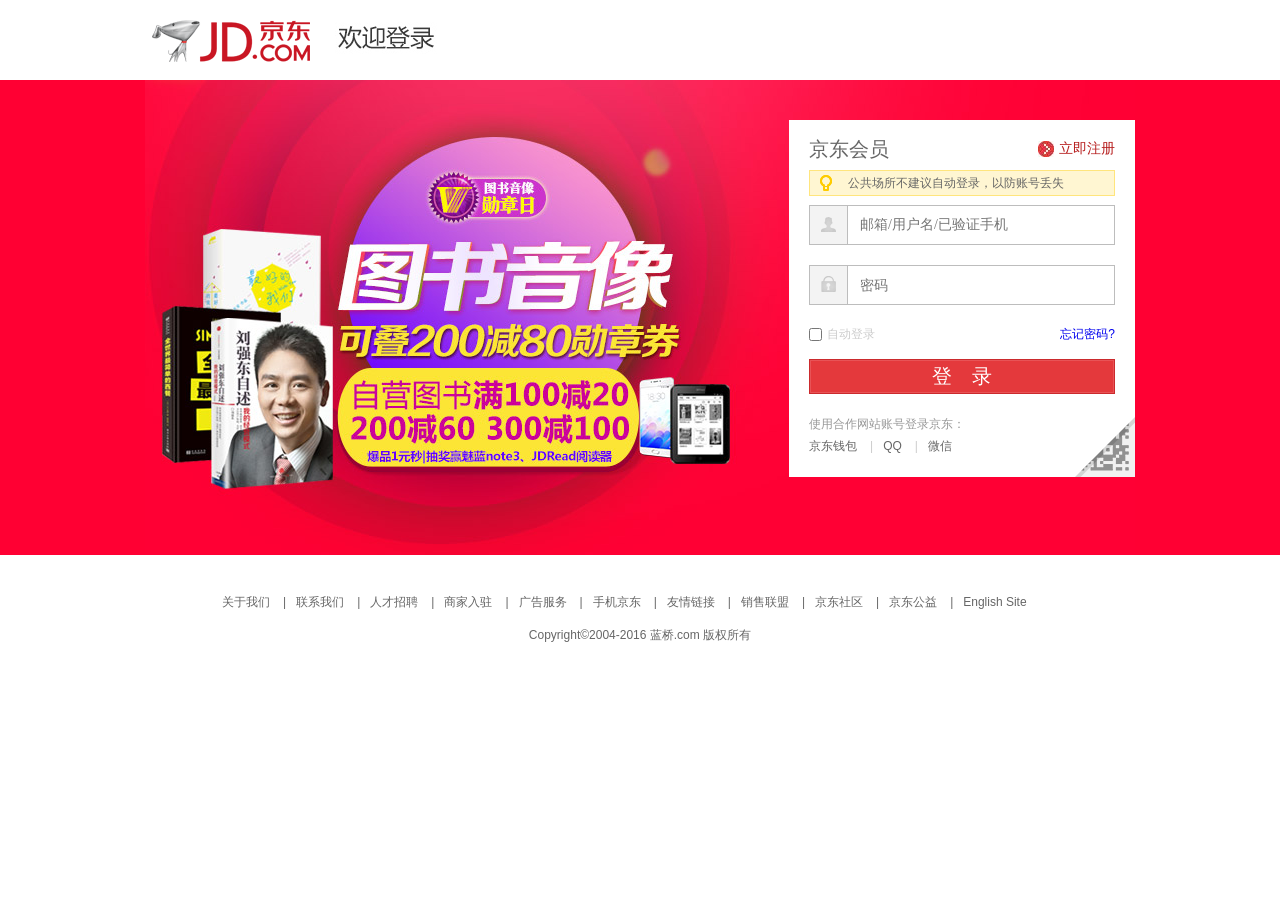
<file: WebRoot/WEB-INF/jsp/user/login.html>
<!DOCTYPE HTML PUBLIC "-//W3C//DTD HTML 4.01 Transitional//EN">
<html>

	<head>
		<title>京东-欢迎登录</title>

		<meta http-equiv="content-type" content="text/html; charset=UTF-8">

		<style type="text/css">
			* {
				margin: 0px;
			}
			
			body {
				font: 12px/150% Arial, Verdana, "宋体";
				/*字体大小12px line-height 行高150%*/
				/*京东 \5b8b\4f53为宋体 可以在线找 unicode 转中文网站翻译一下*/
			}
			
			div.logo {
				height: 80px;
			}
			
			div.middle {
				height: 475px;
				background-color: #FF0033;
				position: relative;
			}
			
			div.copyright {
				height: 120px;
				position: relative;
			}
			
			div.logoImage {
				width: 990px;
				height: 60px;
				padding: 10px 0px;
				margin: 0px auto;
			}
			
			img.welcomeLoginClass {
				position: relative;
				left: 17px;
				bottom: 10px;
			}
			
			div.loginMainArea {
				width: 990px;
				height: 475px;
				margin: 0px auto;
				background-image: url("img/imglogin/loginBackground.jpg");
				background-repeat: no-repeat;
				position: relative;
			}
			
			div.loginDivClass {
				width: 306px;
				height: 317px;
				padding: 20px;
				background-color: #ffffff;
				position: absolute;
				right: 0px;
				top: 40px;
			}
			/*登录第一行开始 放京东会员 立即注册*/
			
			div.loginDiv1 {
				height: 27px;
				/*background-color:yellow;*/
				position: relative;
			}
			
			div.jdHuiYuan {
				width: 80px;
				height: 27px;
				float: left;
			}
			
			div.registDiv {
				width: 77px;
				height: 18px;
				float: right;
			}
			
			.jdHuiYuan label {
				color: #666;
				height: 30px;
				font-size: 20px;
				font-family: "微软雅黑";
				position: relative;
			}
			
			.registDiv b {
				display: inline-block;
				width: 16px;
				height: 16px;
				overflow: hidden;
				vertical-align: middle;
				background: url(img/imglogin/jiantou.jpg) no-repeat;
				margin-right: 5px;
				position: relative;
				bottom: 1px;
			}
			
			.registDiv a {
				text-decoration: none;
				color: #b61d1d;
				font-size: 14px;
				font-family: "SimSun";
			}
			/*登录第一行结束*/
			/*登录第二行开始 放 公共场所不建议自动登录*/
			
			div.loginDiv2 {
				height: 18px;
				/*宽度可以不设置 默认和父容器一样宽 当然得去掉补白和边框*/
				padding-top: 3px;
				padding-left: 6px;
				padding-bottom: 3px;
				border: 1px solid #ffe57d;
				margin-top: 3px;
				/*和第一行的间距*/
				background-color: #fff6d2;
				color: #666;
				position: relative;
			}
			
			div.loginDiv2 b {
				display: inline-block;
				width: 16px;
				height: 17px;
				overflow: hidden;
				vertical-align: middle;
				background: url(img/imglogin/dengpao.png) no-repeat;
				position: relative;
				bottom: 1px;
				margin-right: 13px;
			}
			/*登录第二行结束*/
			/*登录第三行开始 放用户名和密码框、登录按钮的div*/
			
			div.loginDiv3 {
				height: 252px;
				/*宽度可以不设置 默认和父容器一样宽 当然得去掉补白和边框*/
				margin-top: 9px;
				/*和第二行的间距*/
				/*background-color:#fff6d2;*/
				position: relative;
			}
			
			div.form {
				height: 188px;
				/*background-color:yellow;*/
				margin-bottom: 20px;
			}
			
			div.loginDiv3Fisrt {
				height: 38px;
				/*宽度可以不设置 默认和父容器一样宽 当然得去掉补白和边框*/
				border: 1px solid #bdbdbd;
				margin-bottom: 20px;
				position: relative;
			}
			
			div.usernameTouXiangDiv {
				width: 38px;
				height: 38px;
				float: left;
			}
			
			label.login-label {
				width: 37px;
				height: 38px;
				background: url(img/imglogin/login.png) no-repeat;
				border-right: 1px solid #bdbdbd;
				display: inline-block;
			}
			
			div.usernameInputDiv {
				width: 246px;
				height: 18px;
				padding: 10px 10px;
				background-color: #ffffff;
				float: right;
			}
			
			input.usernameClass {
				line-height: 18px;
				height: 18px;
				border: 0;
				width: 244px;
				float: none;
				overflow: hidden;
				font-size: 14px;
				color: #666;
				font-family: '宋体';
			}
			
			input[name="password"] {
				font-family: Tahoma, Helvetica, Arial;
			}
			
			label.pwd-label {
				background-position: -48px 0;
				/*x轴左移动48px 实现分割图片的效果*/
			}
			/*放自动登录 忘记密码的大div*/
			
			div.loginDiv3Third {
				height: 18px;
				/*background-color:green;*/
				margin-bottom: 16px;
			}
			
			div.autoLoginDiv {
				width: 75px;
				height: 18px;
				float: left;
				position: relative;
			}
			
			div.forgetPwdDiv {
				width: 70px;
				height: 18px;
				float: right;
				position: relative;
			}
			
			input.autoLoginClass {
				position: absolute;
				bottom: 2px;
			}
			
			label.autoLogin {
				font-size: 12px;
				color: #ccc;
				position: absolute;
				left: 18px;
			}
			
			a.forgetPwdLink {
				position: absolute;
				right: 0px;
			}
			
			a:link {
				text-decoration: none;
			}
			
			a:hover {
				text-decoration: underline;
			}
			/*登录按钮的div*/
			
			div.loginButtonDiv {
				height: 33px;
				border: 1px solid #cb2a2d;
			}
			
			a.btn-img {
				height: 31px;
				width: 302px;
				border: 1px solid #e85356;
				line-height: 31px;
				background: #e4393c;
				display: block;
				color: #fff;
				font-size: 20px;
				font-family: 'Microsoft YaHei';
				text-align: center;
			}
			
			a[class=btn-img]:hover {
				text-decoration: none;
			}
			/* 使用合作网站账号登录京东 的div样式*/
			
			div.useHeZuo {
				line-height: 22px;
				height: 44px;
			}
			
			.useHeZuo h5 {
				font-weight: 400;
				color: #999;
				font-size: 12px;
			}
			
			.horizontal-ul {
				list-style: none;
				margin: 0px;
				padding: 0px;
			}
			
			.horizontal-ul li {
				float: left;
			}
			
			.clear {
				clear: both;
			}
			
			.line {
				color: #ccc;
				padding: 0px 10px;
			}
			
			.horizontal-ul li a {
				color: #666;
			}
			
			a.rightMargin {
				margin-right: 3px;
			}
			
			a.rightMargin {
				margin-right: 3px;
			}
			
			div.saoma {
				width: 60px;
				height: 60px;
				background: url(img/imglogin/saoma.png) no-repeat;
				background-position: -60px 0;
				position: absolute;
				right: 0px;
				bottom: 0px;
			}
			
			div.copyrightFirstLine {
				width: 836px;
				margin: 0px auto;
				text-align: center;
				position: relative;
				top: 38px;
			}
			
			label.copyright-label {
				position: relative;
				top: 15px;
				color: #666;
			}
			
			.copyrightFirstLine ul a {
				margin-right: 3px;
			}
			
			.copyrightFirstLine .horizontal-ul li span {
				color: #666;
			}
			/**获取焦点* */
			.form label.name-focus-label{
				background-position: 0 -48px;
				border-right: 1px solid #3aa2e4;
			}
			
			.form label.pass-focus-label{
				background-position: -48px -48px;
				border-right: 1px solid #3aa2e4;
			}
			
			.form label.name-error-label{
				background-position: 0 -96px;
				border-right: 1px solid #e4393c;
			}
			
			.form label.pass-error-label{
				background-position: -48px -96px;
				border-right: 1px solid #e4393c;
			}
			
			
			/**错误提示处理开始**/
			
			div.item-error {
				border: 1px solid #e4393c;
			}
			
			div.item-foucs {
				border: 1px solid #3aa2e4;
			}
			
			div.loginDivError {
				height: 18px;
				/*宽度可以不设置 默认和父容器一样宽 当然得去掉补白和边框*/
				padding-top: 3px;
				padding-left: 6px;
				padding-bottom: 3px;
				border: 1px solid #faccc6;
				margin-top: 3px;
				/*和第一行的间距*/
				background: #ffebeb none repeat scroll 0 0;
				color: #e4393c;
				position: relative;
				display: none;
			}
			
			div.loginDivError b {
				display: inline-block;
				width: 16px;
				height: 17px;
				overflow: hidden;
				vertical-align: middle;
				background: url(img/imglogin/err.png) no-repeat -3px -1px;
				position: relative;
				bottom: 1px;
				margin-right: 13px;
			}
			/**错误提示处理结束**/
		</style>
	</head>

	<body>
		<div class="logo">
			<div class="logoImage">
				<img src="img/imglogin/jdLogo.png" />
				<img src="img/imglogin/welcomeLogin.png" class="welcomeLoginClass" />
			</div>

		</div>
		<div class="middle">
			<!-- 登录主区域 包含大背景 -->
			<div class="loginMainArea">
				<!-- 右边登录小div  -->
				<div class="loginDivClass">
					<!-- 放扫码图片的div-->
					<div class="saoma"></div>

					<!-- 第一行div-->
					<div class="loginDiv1">
						<div class="jdHuiYuan"><label>京东会员</label></div>

						<div class="registDiv">

							<a href="#"><b></b>立即注册</a>
						</div>
					</div>
					<!-- 第二行 放 公共场所不建议自动登录-->
					<div class="loginDiv2">
						<b></b> 公共场所不建议自动登录，以防账号丢失
					</div>
					<div class="loginDivError">
						<b></b> 请输入账号和密码
					</div>
					<!-- 第三行 放用户名和密码框、登录按钮  合作账号 div 开始-->
					<div class="loginDiv3">
						<div class="form">
							<form>
								<!-- 用户名-->
								<div class="loginDiv3Fisrt">
										<!--小人头图标-->
									<div class="usernameTouXiangDiv">
	
										<label for="loginname" class="login-label">
									</div>
								
									<div class="usernameInputDiv">
										<input type="text" name="username" id="usernameId" class="usernameClass" placeholder="邮箱/用户名/已验证手机"/>
									</div>
								
								
								</div>
							
								<!-- 密码-->
								<div class="loginDiv3Fisrt">
									<!--锁头图标-->
									<div class="usernameTouXiangDiv">
										<label for="password" class="login-label pwd-label">
									</div>
									
									<div class="usernameInputDiv">
										<input type="text" name="password"  id="passwordId" class="usernameClass" placeholder="密码"/>
									</div>
									
									
								</div>

							<!-- 自动登录 忘记密码-->
							<div class="loginDiv3Third">
								<div class="autoLoginDiv">
									<input type="checkbox" class="autoLoginClass" name="autoLogin" /><label class="autoLogin">自动登录</label>
									</div>
									<div class="forgetPwdDiv">
										<a href="#" class="forgetPwdLink">忘记密码?</a>
									</div>
								</div>

								<!-- 登录按钮-->
								<div class="loginButtonDiv">
									<a href="#" onclick="checkUser();" class="btn-img">登&nbsp;&nbsp;&nbsp;&nbsp;录
										<a/>
								</div>

							</form>
						</div>

						<!-- 放 使用合作网站账号登录京东 的 div-->
						<div class="useHeZuo">
							<h5>使用合作网站账号登录京东：</h5>
							<ul class="horizontal-ul">
								<li>
									<a href="" class="rightMargin">京东钱包</a><span class="line">|</span></li>
								<li>
									<a href="" class="rightMargin">QQ</a><span class="line">|</span></li>
								<li>
									<a href="" class="rightMargin">微信</a>
								</li>
							</ul>

							<br class="clear" />
						</div>

					</div>
					<!-- 第三行 放用户名和密码框、登录按钮 合作账号 div 结束-->

				</div>
			</div>
		</div>
		<div class="copyright">
			<div class="copyrightFirstLine">

				<ul class="horizontal-ul">
					<li>
						<a href="">关于我们</a><span class="line">|</span></li>
					<li>
						<a href="">联系我们</a><span class="line">|</span></li>
					<li>
						<a href="">人才招聘</a><span class="line">|</span></li>
					<li>
						<a href="">商家入驻</a><span class="line">|</span></li>
					<li>
						<a href="">广告服务</a><span class="line">|</span></li>
					<li>
						<a href="">手机京东</a><span class="line">|</span></li>
					<li>
						<a href="">友情链接</a><span class="line">|</span></li>
					<li>
						<a href="">销售联盟</a><span class="line">|</span></li>
					<li>
						<a href="">京东社区</a><span class="line">|</span></li>
					<li>
						<a href="">京东公益</a><span class="line">|</span></li>
					<li>
						<a href="">English Site</a>
					</li>
				</ul>

				<label class="copyright-label">Copyright&copy;2004-2016  蓝桥.com 版权所有</label>

			</div>
		</div>
		<script src="js/jquery-1.7.2.min.js" type="text/javascript" charset="utf-8"></script>
		<script type="text/javascript">
			var errors = [
				"请输入账户名和密码",
				"请输入密码"
			];
			
			var $username;
			var $password;
			var $objArr;
			var $errorDiv=$("div.loginDivError");
			var $normalDiv=$("div.loginDiv2");
			/*
			 label.pwd-label {
				background-position: -48px 0;
			}*/
				/*x轴左移动48px 实现分割图片的效果*/
			
			
			$(function() {
				$username = $("#usernameId");
				$password = $("#passwordId");
				$objArr = $("div.loginDiv3Fisrt");

				console.info($objArr)
				$username.focus(function() {
					$($objArr[0]).addClass("item-foucs");
					$($objArr[0]).removeClass("item-error");
					$($objArr[0]).find("label").removeClass("name-error-label");
					$($objArr[0]).find("label").addClass("name-focus-label");
					
				});
				$username.blur(function() {
					$($objArr[0]).removeClass("item-foucs");
					$($objArr[0]).find("label").removeClass("name-focus-label");
				});
				$password.focus(function() {
					$($objArr[1]).removeClass("item-error");$($objArr[0]).removeClass("item-error");
					$($objArr[1]).find("label").removeClass("pass-error-label");
					$($objArr[1]).addClass("item-foucs");
					$($objArr[1]).find("label").addClass("pass-focus-label");
				});
				$password.blur(function() {
					$($objArr[1]).removeClass("item-foucs");
					$($objArr[1]).find("label").removeClass("pass-focus-label");
				});

			});
			
			function checkUser() {
				var username=trim($username.val());
				var password=trim($password.val());
				var flag=true;
				if(username== "") {
						$errorDiv.text("");
						$errorDiv.append("<b><b/>");
						$errorDiv.append(errors[0]);
						$normalDiv.hide();
						$errorDiv.show();
						$($objArr[0]).addClass("item-error");
						$($objArr[0]).find("label").addClass("name-error-label");
						flag=false;
				}
				
				if(password== "" && username!="") {
						$errorDiv.text("");
						$errorDiv.append("<b><b/>");
						$errorDiv.append(errors[1]);
						$normalDiv.hide();
						$errorDiv.show();
						$($objArr[1]).addClass("item-error");
						$($objArr[1]).find("label").addClass("pass-error-label");
						flag=false;
				}
				
			}

			function trim(txt) {
				var afterTrimTxt = txt.replace(/^\s*/, "").replace(/\s*$/, "");
				return afterTrimTxt;
			}
		</script>
	</body>

</html>
</file>
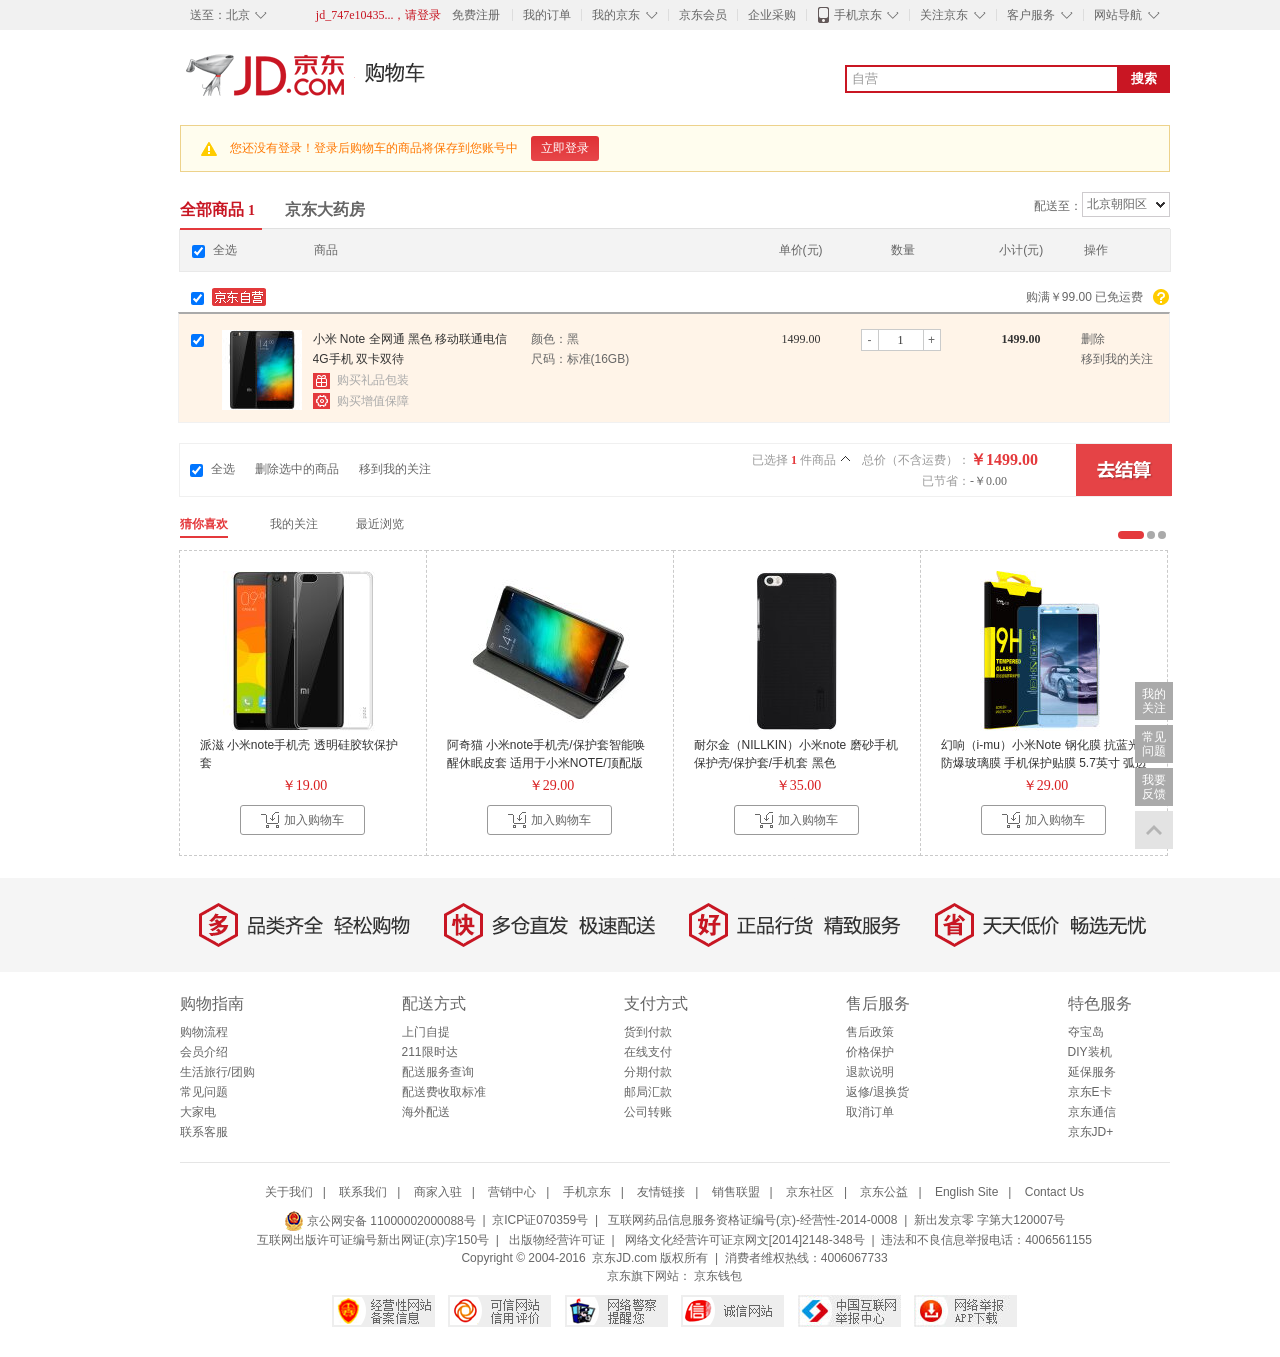
<file: WebRoot/WEB-INF/jsp/user/shoppingcar.html>
<!DOCTYPE HTML PUBLIC "-//W3C//DTD HTML 4.01 Transitional//EN">
<html>
  <head>
    <title>我的购物车</title>
	
    <meta http-equiv="keywords" content="keyword1,keyword2,keyword3">
    <meta http-equiv="description" content="this is my page">
    <meta http-equiv="content-type" content="text/html; charset=UTF-8">
    
<style type="text/css">
	* {
	margin: 0px;
}
.alldiv {
	width: 990px;
	height: auto;
	background: pink;
	margin: 0px auto;
}

body {
    		width: 1349px;
    		font: 12px/150% Arial,Verdana,"\5b8b\4f53";
			color: #666;
    		padding: 0px;
    	}
a {
	text-decoration: none;
	color: #666;
}
a:HOVER {
	color: #c91623;
}

em,i,u {
	font-style: normal;
}

/*最上面导航条*/
/*最上面一条的type 开始*/
			
			#shortcut {
				width: 100%;
				height: 30px;
				line-height: 30px;
				background: #F1F1F1;
			}
			
			.fl {
				float: left;
			}
			
			#shortcut .w {
				width: 990px;
				height: 30px;
				margin: 0 auto;
				background: #F1F1F1;
			}
			
			#shortcut li {
				float: left;
				height: 30px;
				padding: 0 2px;
			}
			
			#shortcut li.dorpdown {
				z-index: 13;
			}
			
			#shortcut #ttbar-mycity {
				padding-left: 0;
			}
			
			#shortcut li.dorpdown:hover {
				padding: 0 1px;
			}
			
			#shortcut li.dropdown {
				position: relative;
				padding-left: 0px;
				z-index: 1;
			}
			
			#shortcut .dt {
				float: left;
				padding: 0 8px;
			}
			
			#shortcut #ttbar-mycity .dt {
				padding: 0 25px 0 10px;
			}
			
			.cw-icon {
				position: relative;
				cursor: default;
				zoom: 1;
			}
			
			#shortcut li.dorpdown:hover .dt {
				background: #fff;
				border: solid #ddd;
				border-width: 0 1px;
				cursor: default;
			}
			
			#ttbar-mycity:hover .dt {
				padding: 0 24px 0 9px;
			}
			
			#shortcut .ci-right {
				position: absolute;
				display: block;
				top: 12px;
				right: 8px;
				height: 7px;
				overflow: hidden;
				font: 400 15px/15px consolas;
				color: #6A6A6A;
				transition: transform .1s ease-in 0s;
				-webkit-transition: -webkit-transform .1s ease-in 0s;
			}
			
			#shortcut li.dorpdown:hover .ci-right {
				transform: rotate(180deg);
				-webkit-transform: rotate(180deg);
			}
			
			#shortcut .ci-right s {
				position: relative;
				top: -7px;
				text-decoration: none;
			}
			
			#shortcut .dorpdown-layer {
				display: none;
				position: absolute;
				line-height: 24px;
				width: 301px;
				//padding: 10px 0 10px 10px;
				top: 30px;
				background: #fff;
				border: 1px solid #ddd;
			}
			
			#shortcut li.dorpdown:hover .dorpdown-layer {
				display: block;
				
				z-index: 2;
			}
			
			#shortcut #ttbar-mycity .dd-spacer {
				left: 0;
				width: 98px;
			}
			
			#shortcut .dd-spacer {
				position: absolute;
				top: -7px;
				height: 10px;
				background: #fff;
				overflow: hidden;
			}
			
			#shortcut #ttbar-mycity .item {
				float: left;
				width: 60px;
				padding: 2px 0;
			}
			
			#shortcut #ttbar-mycity .item a {
				float: left;
				padding: 0 8px;
			}
			
			a.selected {
				background: #C81623;
				color: #fff;
			}
			.selected {
				z-index: =1;
				background: #C81623;
				color: #fff;
			}
			.notselected {
				z-index: =1;
				background: #fff;
				
			}
			
			#shortcut .item a:hover {
				background: #F4F4F4;
			}
			
			.fr {
				float: right;
			}
			
			#shortcut #ttbar-login {
				margin-right: 10px;
			}
			
			#shortcut #ttbar-login .link-login {
				font-family: "verdana,simsun";
			}
			
			#shortcut .style-red {
				color: #C81623;
			}
			
			#shortcut li.spacer {
				width: 1px;
				height: 12px;
				margin-top: 9px;
				padding: 0;
				background: #ddd;
				overflow: hidden;
			}
			
			#ttbar-myjd .dorpdown-layer {
				width: 280px;
			}
			
			#ttbar-myjd .userinfo {
				padding: 10px 0 10px 15px;
				overflow: hidden;
			}
			
			#ttbar-myjd .u-pic {
				float: left;
				margin-right: 10px;
			}
			
			#ttbar-myjd .u-pic img {
				border-radius: 50%;
				-moz-border-radius: 50%;
				-webkit-border-radius: 50%;
			}
			
			#ttbar-myjd .u-name {
				padding: 6px 0 0;
				font-weight: 700;
			}
			
			#ttbar-myjd .otherlist {
				width: 255px;
				padding: 0 0 0 15px;
				margin: 5px 0;
				overflow: hidden;
				margin-bottom: 10px;
			}
			
			#ttbar-myjd .otherlist .fore1,
			#ttbar-myjd .otherlist .fore2 {
				float: left;
				width: 126px;
			}
			
			#ttbar-myjd .dd-spacer {
				left: 0;
				width: 82px;
			}
			
			#shortcut #ttbar-apps .dt {
				padding-left: 25px;
				padding-right: 25px;
			}
			
			#shortcut #ttbar-myjd .dt,
			#shortcut #ttbar-atte .dt,
			#shortcut #ttbar-serv .dt,
			#shortcut #ttbar-navs .dt {
				width: 49px;
				padding-right: 25px;
			}
			
			.cw-icon .i,
			.cw-icon i {
				display: block;
				position: absolute;
				overflow: hidden;
			}
			
			#shortcut #ttbar-apps .dt .ci-left {
				top: 5px;
				left: 7px;
				width: 15px;
				height: 20px;
				background: url(img/images2/jd2015img.png) 0 0 no-repeat;
			}
			
			#shortcut #ttbar-apps:hover .dt .ci-left {
				background: url(img/images2/jd2015img.png) 0 -25px no-repeat;
			}
			
			#shortcut #ttbar-apps .dd-inner {
				position: relative;
				width: 250px;
				height: 186px;
				overflow: hidden;
				background: url(img/images2/erweimamany.png);
			}
			
			#ttbar-apps .dd-spacer {
				left: 0;
				height: 7px;
				width: 98px;
			}
			
			#shortcut #ttbar-atte .dd-spacer,
			#shortcut #ttbar-serv .dd-spacer {
				left: 0;
				height: 7px;
				width: 82px;
			}
			
			#shortcut #ttbar-apps .dd {
				width: 250px;
			}
			
			#shortcut #ttbar-apps .dd a {
				display: block;
				position: absolute;
				width: 56px;
				height: 44px;
				overflow: hidden;
				text-indent: -500px;
			}
			
			#shortcut #ttbar-apps .dd .link {
				width: 100px;
				height: 20px;
				overflow: hidden;
			}
			
			#shortcut #ttbar-apps .dd .link1,
			#shortcut #ttbar-apps .dd .link2,
			#shortcut #ttbar-apps .dd .link3 {
				left: 92px;
				top: 6px;
				background-position: 0 -44px;
			}
			
			#shortcut #ttbar-apps .dd .link3 {
				top: 104px;
				background-position: -1px -66px;
			}
			
			#shortcut #ttbar-apps .dd .link4,
			#shortcut #ttbar-apps .dd .link5 {
				left: 99px;
				top: 23px;
				width: 136px;
				color: #c21a21;
				text-indent: 0;
				cursor: default;
			}
			
			#shortcut #ttbar-apps .dd .link5 {
				top: 120px;
			}
			
			#shortcut #ttbar-apps .jdapp-ios,
			#shortcut #ttbar-apps .wyapp-ios {
				top: 46px;
				left: 92px;
			}
			
			#shortcut #ttbar-apps .jdapp-android,
			#shortcut #ttbar-apps .wyapp-android {
				top: 46px;
				left: 147px;
			}
			#shortcut #ttbar-apps .dd-inner {
				position: relative;
				width: 250px;
				height: 186px;
				overflow: hidden;
				background: url(img/images2/erweimamany.png);
			}
			#shortcut #ttbar-apps .jdapp-ipad,
			#shortcut #ttbar-apps .wyapp-ipad {
				width: 45px;
				top: 46px;
				left: 202px;
			}
			
			#shortcut #ttbar-apps .wyapp-android,
			#shortcut #ttbar-apps .wyapp-ios {
				top: 143px;
			}
			
			#shortcut #ttbar-atte .dt,
			#shortcut #ttbar-serv .dt {
				width: 49px;
				padding-right: 25px;
			}
			
			#shortcut #ttbar-atte .dd,
			#shortcut #ttbar-serv .dd {
				width: 82px;
				padding-bottom: 8px;
			}
			
			#shortcut #ttbar-atte .dd {
				padding-left: 0;
			}
			
			#shortcut #ttbar-serv .dd {
				width: 170px;
			}
			
			#shortcut #ttbar-serv .item-business,
			#shortcut #ttbar-serv .item-client {
				font-weight: 700;
				padding-left: 10px;
			}
			
			#shortcut #ttbar-atte .item,
			#shortcut #ttbar-serv .item {
				display: inline-block;
				width: 70px;
				padding-left: 15px;
			}
			
			#shortcut #ttbar-serv .item {
				padding-left: 10px;
			}
			
			#shortcut #ttbar-serv .item-business {
				border-top: 1px dotted #ccc;
				padding-top: 5px;
				margin-top: 5px;
			}
			
			#shortcut #ttbar-navs .dd-spacer {
				right: 0px;
				height: 7px;
				width: 82px;
			}
			
			#shortcut #ttbar-navs dt {
				font-size: 14px;
				font-weight: 700;
				margin-bottom: 6px;
			}
			
			#shortcut #ttbar-navs .dt {
				width: 49px;
				padding-right: 25px;
			}
			
			#shortcut #ttbar-navs .dd {
				right: 1px;
				width: 1210px;
				padding: 20px 0 16px;
			}
			
			#shortcut #ttbar-navs dl {
				float: left;
				width: 201px;
				padding-left: 20px;
				border-left: 1px solid #ddd;
			}
			
			#shortcut #ttbar-navs dl {
				width: 259px;
			}
			
			#shortcut #ttbar-navs dl.fore1 {
				border-left: none;
				width: 347px;
			}
			
			#shortcut #ttbar-navs .fore2 {
				display: block;
			}
			
			#shortcut #ttbar-navs .item {
				float: left;
				width: 100px;
			}
			
			#shortcut #ttbar-navs .item {
				width: 86px;
			}
			/*最上面一条的type 结束*/
			/*搜索部分 type 开始*/
			
			#logo {
				position: relative;
				z-index: 12;
				float: left;
				width: 362px;
				height: 60px;
				padding: 20px 0;
			}
			
/*������ĵ���������*/
.div-top {

	width: 990px;
	margin: 0px auto;
	height: 30px;
	background-color: #F1F1F1;
}
.div-top-sendTo {
	display: inline-block;
	line-height: 30px;
	padding: 0 25px 0 10px;
}

.div-top-ul {
	display: inline-block;
	list-style: none;
	margin: 0px;
	padding: 0px;
}
/*.ci-right {
    position: absolute;
    display: block;
    top: 12px;
    left: 255px;
    height: 7px;
    overflow: hidden;
    font: 400 15px/15px consolas;
    color: #6A6A6A;
    transition: transform .1s ease-in 0s;
    -webkit-transition: -webkit-transform .1s ease-in 0s;
}*/
.user {
	
	height: 30px;
	line-height: 30px;
	display: inline-block;
	width: 123px;
	float: right;
	padding: 0px 2px;
}
.div-top1 {
	float: right;
	height: 30px;
	line-height: 30px;
	display: inline-block;
	width: 76px;
	text-align: center;
	padding: 0px 2px;
}
.div-top2 {
	float: right;
	height: 30px;
	line-height: 30px;
	display: inline-block;
	width: 58px;
	text-align: center;
	padding: 0px 2px;
}
.div-top3 {
	float: right;
	height: 30px;
	line-height: 30px;
	display: inline-block;
	width: 92px;
	text-align: center;
	padding: 0px 2px;
}
.div-top4 {
	float: right;
	height: 30px;
	line-height: 30px;
	display: inline-block;
	width: 88px;
	text-align: center;
	padding: 0px 2px;
}
.spacer {
    		width: 1px;
			height: 12px;
			
			padding: 0px;
			background: #ddd;
			overflow: hidden;
			float: right;
			margin-top: 9px;
    	}
    	
/*�м�logo*/
.logo {
		width: 990px;
		margin: 0px auto;
	    display:block;
	    float: left;
	    position:relative;
	    width:985px;
	    padding: 15px 0 10px;
	    padding-left: 5px;
	    margin-left: 180px;
}
.link2 {
	overflow: hidden;
	display: block;
	position: absolute;
	width: 100px;
	height: 40px;
	line-height: 99em;
	top: 16px;
	right: 0;
	background: #fff;
	float: left;
}
.logo b {
	display: block;
	position: absolute;
	width: 100px;
	height: 40px;
	line-height: 99em;
	top:-8;
	right: 0;
	background: url(img/images2/gouwuche.png) #fff no-repeat;
	float: left;
}

.div-logo-form {
	display:inline-block;
  	float:right;
	border: 2px solid #c91623;
	background: #c91623;
	height: 24px;
	position: relative;
	top:20px;
  	}
  	
form {
	padding: 0px;
	margin: 0px;
}
/*未登录*/
.nologin-tip {
    border: 1px solid #edd28b;
    background: #fffdee;
    padding: 10px 20px;
    line-height: 25px;
    width: 948px;
    margin: 0px auto;
 	margin-top: 95px;
    margin-bottom: 20px;
    color: #f70;
    display:block;
}
s{
	font-style: normal;
}
.wicon {
    display: inline-block;
    *display: inline;
    *zoom: 1;
    vertical-align: middle;
    margin-right: 10px;
    width: 16px;
    height: 16px;
    overflow: hidden;
    background: url(img/images2/icon16.png) 0 0 no-repeat;
}
.btn-1 {
    font-family: arial,"Microsoft YaHei";
    display: inline-block;
    *display: inline;
    *zoom: 1;
    height: 25px;
    line-height: 25px;
    background-color: #e74649;
    background-image: -moz-linear-gradient(top,#e74649,#df3134);
    background-image: -webkit-gradient(linear,left top,left bottom,color-stop(0,#e74649),color-stop(1,#df3134));
    filter: progid:DXImageTransform.Microsoft.gradient(startColorstr='#e74649', endColorstr='#df3134', GradientType='0');
    -ms-filter: progid:DXImageTransform.Microsoft.gradient(startColorstr='#e74649', endColorstr='#df3134');
    background-image: linear-gradient(to top,#e74649 0,#df3134 100%);
    -webkit-border-radius: 3px;
    -moz-border-radius: 3px;
    border-radius: 3px;
    color: #fff;
    font-size: 12px;
    font-weight: 400;
    padding: 0 10px;
    vertical-align: middle;
    cursor: pointer;
    border: 0;
    float: none;
    -webkit-transition: all .2s ease-out;
    -moz-transition: all .2s ease-out;
    transition: all .2s ease-out;
}
.ml10 {
    margin-left: 10px;
}
/*������*/
   	.itxt {
   		border: 0;
		line-height: 18px;
		width: 270px;
		padding: 3px 5px;
   	}
   	
   
    	/*������ť */
   	.button {
   		display: inline-block;
		vertical-align: top;
		width: 48px;
		height: 24px;
		background: #c91623;
		text-align: center;
		color: #fff;
		font-weight: 700;
		border: 0px;
		
   	}
   	
.div2 {
   		height: 26px;
   		margin: 0 auto;
   		width:990px;
   		position: relative;
   		margin-bottom: 5px;
   		padding-top: 5px;
   	}
.div2login {
	margin-top: 95px;
}

.div2-1 {
    		//float: left;
			position: relative;
			font-weight: 700;
			font-size: 16px;
			height: 26px;
			line-height: 26px;
			text-align: center;
			cursor: pointer;
}

   .toRed{
   	color: #C81623;
   }	
   .w-line {
   	width: 990px;
   	margin: 0 auto;
    position: relative;
    height: 1px;
    background: #e0e0e0;
}
.floater {
    position: absolute;
    height: 2px;
    background: #e4393c;
    left: 0;
    width: 80px;
    overflow: hidden;
}
  .switch {
  	font-weight: 700;
	font-size: 16px;
	line-height: 26px;
	text-align: center;
	cursor: pointer;
  }
    
    .number {
    		font-family: verdana;
			font-size: 14px;
    	}	
    	
  .sendTo {
  	display: inline-block;
  	float: right;
  }
  
  .sendToHere {
  	float:right;
	position: relative;
	top: -5px;
	height: 23px;
	background: #fff;
	border: 1px solid #CECBCE;
	padding: 0 22px 0 4px;
	line-height: 23px;
	overflow: hidden;
  }
  .sendToHere div {
  	display: inline-block;
  }
  .sendToHere b {
  	display: block;
	position: absolute;
	top: 0;
	right: 0;
	width: 17px;
	height: 24px;
	background-image: url(img/images2/down.png);
	background-position: 0 0;
	overflow: hidden;
	margin-bottom: 10px;
  }
  .div2-line {
    position: relative;
    width:990px;
    margin:0px auto;
   /* height: 1px;*/
    background: #e0e0e0;
  }
  
  .item-header {
    background: #fff;
    position: relative;
    z-index: 2;
    height: 26px;
    
}
.cart-tbody .item-header {
    padding: 5px 10px;
    line-height: 26px;
    color: #999;
    display: inline-block;
    display: block;
}
.item-header .f-txt {
    float: left;
    width: 750px;
    white-space: nowrap;
    text-overflow: ellipsis;
}
 .item-header .full-icon {
    position: relative;
    display: inline-block;
    *display: inline;
    *zoom: 1;
    vertical-align: middle;
    background: #f48719;
    border: 1px solid #f48719;
    color: #fff;
    padding: 1px 10px;
    height: 16px;
    line-height: 16px;
    margin: 0 10px 0 5px;
}
.item-header .full-icon b {
    display: block;
    position: absolute;
    width: 5px;
    height: 6px;
    left: -1px;
    bottom: -5px;
    background: url(img/images2/car) 0 0 no-repeat;
    overflow: hidden;
}
.cart-tbody .item-header .btn-1 {
    height: 19px;
    line-height: 19px;
    padding: 0 5px;
    -webkit-border-radius: 2px;
    -moz-border-radius: 2px;
    border-radius: 2px;
}
.btn-1 {
    font-family: arial,"Microsoft YaHei";
    display: inline-block;
    *display: inline;
    *zoom: 1;
    height: 25px;
    line-height: 25px;
    background-color: #e74649;
    background-image: -moz-linear-gradient(top,#e74649,#df3134);
    background-image: -webkit-gradient(linear,left top,left bottom,color-stop(0,#e74649),color-stop(1,#df3134));
    filter: progid:DXImageTransform.Microsoft.gradient(startColorstr='#e74649', endColorstr='#df3134', GradientType='0');
    -ms-filter: progid:DXImageTransform.Microsoft.gradient(startColorstr='#e74649', endColorstr='#df3134');
    background-image: linear-gradient(to top,#e74649 0,#df3134 100%);
    -webkit-border-radius: 3px;
    -moz-border-radius: 3px;
    border-radius: 3px;
    color: #fff;
    font-size: 12px;
    font-weight: 400;
    padding: 0 10px;
    vertical-align: middle;
    cursor: pointer;
    border: 0;
    float: none;
    -webkit-transition: all .2s ease-out;
    -moz-transition: all .2s ease-out;
    transition: all .2s ease-out;
}
.ml20 {
    margin-left: 20px;
}
.item-header a.ftx-05 {
    color: #333;
}
.ftx-05, .ftx05 {
    color: #005ea7;
}
.item-header .f-price {
    float: left;
    min-width: 100px;
    text-align: right;
    font-family: verdana;
    line-height: 13px;
    color: #333;
}
.item-header .f-price strong {
    color: #333;
    font-weight: 400;
}

  /*��������������*/
  .div3 {
  	width:990px;
  	display: inline-block;
	display: block;
	height: 32px;
	line-height: 32px;
	margin:10px auto;
	margin-top:0px;
	padding: 5px 0;
	background: #f3f3f3;
	border: 1px solid #e9e9e9;
	border-top: 0;
	background-color: #f3f3f3;
	margin-bottom: 11px;
  }
  
  .jdcheckbox {
  	float: none;
	position: relative;
	vertical-align: middle;
	_vertical-align: 0px;
	margin: 0px 5px 2px 12px;
	padding: 0;
  }
  
  

  .cart-checkbox div {
  	display: inline-block;
  	position: relative;
  	top:0px;
  }
  
  .t-goods {
		    margin-left: 74px;
		}
		
	.t-price {
	  margin-left: 437px;
	}
	
	.t-quantity {
	   margin-left: 65px;
	}
	
	 .t-sum {
	   margin-left: 81px;
	}
	    	
	.t-action {
	    margin-left: 37px;
	}
	
	/*������Ʒ��Ϣ*/
	.goods {
		width: 990px;
		margin: 0px auto;
		height: 141px;
	}
	.shop{
		
	    line-height: 30px;
	    height: 30px;
	    font-weight: 700;
	}
	.shop-mes {
		position: relative;
		top:-1px;
	}
	.self-shop {
		position: relative;
		left: -1px;
	}
	.shop-a {
		display: inline-block;
		position: relative;
		top:4px;
		left: -1px;
		height: 18px;
		line-height: 18px;
	}
	
	.shop div {
		float:right;
		display: inline-block;
		position: relative;
		font-weight: 400;
	}
	.self-shop-name {
	    width: 54px;
	    height: 18px;
	    background: url(img/images2/all2.png) 0 -177px no-repeat;
	    overflow: hidden;
	    line-height: 18px;
	   color: #e4393c;
	}
	.tips-icon {
	    display: inline-block;
	    *display: inline;
	    *zoom: 1;
	    width: 18px;
	    height: 18px;
	    margin: -3px 0 0 5px;
	    background: url(img/images2/tips-ico.png) no-repeat;
	    overflow: hidden;
	    vertical-align: middle;
	}
	
	.item-list {
	    border-style: solid;
	    border-width: 2px 1px 1px;
	    _border-width: 1px;
	    border-color: #aaa #f1f1f1 #f1f1f1;
	    background: #fff;
	}
	.buygoods {
		position: relative;
		top:-1px;
		height: 108px;
		width:990px;
		margin:0px auto;
		
	}
	.buygoodsselected {
		background: #fff4e8;
	}
	
	.cell {
    float: left;
    padding: 15px 0 10px;
}
.p-checkbox {
    position: absolute;
    left: -960px;
    top: 5;
    width: 30px;
    min-height: 10px;
    _height: 10px;
}

.p-goods {
	width: 300px;
	height: 86px;
	display: inline-block;
	position: relative;
	left: 312px;
	top:-35px;
}

.p-img {
    width: 80px;
    height: 80px;
    position: relative;
    left: -209px;
    top:1px;
    margin-right: 10px;
    /border: 1px solid #eee;
   / background: #fff;
 padding: 0;
   / text-align: center;
   / overflow: hidden;
}

.p-name {
	width:208px;
    height: 40px;
    line-height: 20px;
    overflow: hidden;
    position: relative;
    left:90px;
}

.p-name a {
	color: #333;
	height: 20px;
}

.p-extend {
	position: relative;
	left: -22px;
	top:-4px;
}

.p-extend i {
    display: inline-block;
    *display: inline;
    *zoom: 1;
    width: 17px;
    height: 16px;
    vertical-align: middle;
    overflow: hidden;
    background: url(img/images2/all2.png) no-repeat;
    background-position: -27px -23px;
    margin-right: 7px;
}
.p-extend a {
	color: #aaa;
}
.baozhang {
	
	position: relative;
	top:-9px;
}
.jd-service {
    display: inline-block;
    vertical-align: middle;
}

.p-div2 {
	width:100px;
    height: 80px;
    line-height: 20px;
    overflow: hidden;
    padding: 15px 10px 0;
    position: relative;
    left: 432px;
    top:-146px;
}
.props-txt {
    width: 100px;
    white-space: nowrap;
    text-overflow: ellipsis;
    overflow: hidden;
    cursor: default;
}

.p-div3 {
	position: relative;
	top:-241px;
	left: 612px;
}
.p-div3 strong{
	color: #333;
	font-family: verdana;
	line-height: 20px;
	text-align: right;
	font-weight: 400;
}

/*������������*/
.quantity-form {
    position: relative;
    overflow: hidden;
    height: 22px;
    width: 80px;
    top: -271px;
    left: 732px;
}


.decrement,.increment {
	display:inline-block;
    border: 1px solid #cacbcb;
    border-right: 0;
    height: 18px;
    line-height: 18px;
    padding: 1px 0;
    width: 16px;
    text-align: center;
    color: #666;
    margin: 0;
    background: #fff;
}

.increment {
	float: right;
	border-right: 1px solid #cacbcb;
	border-left: none;
}
.p-quantity-itxt {
	border: 1px solid #cacbcb;
	display:inline-block;
    position: absolute;
    left: 17px;
    top: 0;
    width: 46px;
    line-height: 18px;
    text-align: center;
    padding: 1px;
    margin: 0;
    font-size: 12px;
    font-family: verdana;
    color: #333;
    -webkit-appearance: none;
    
}

.p-sum {
    text-align: right;
    font-family: verdana;
}
.p-sum strong {
    color: #333;
    font-weight: 700;
}
.div4 {
	position: relative;
	top:-313px;
	left: 832px;
}

/*����*/
.p-ops {
    width: 75px;
}

.a1 {
	display: inline-block;
	position: relative;
	top:-10px;
}
.div5 {
	position: relative;
	top:-368px;
	left: 947px;
}

/*����*/
.check {
	width: 990px;
	height: 52px;
	margin: 0px auto;
	margin-top:19px;

	border: 1px solid #f0f0f0;
	position: relative;
}
.selectall {
	    float: left;
	    height: 18px;
	    *width: 60px;
	    line-height: 18px;
	    padding: 16px 0 16px 9px;
	    white-space: nowrap;
	    position: relative;
		left:-11px;
}

.selectall-box {
	display: inline-block;
	position:relative;
	top:1px;
}
.check .operation {
    float: left;
    height: 50px;
    width: 310px;
    line-height: 50px;
    position: relative;
    top:-16px;
}
.operation a {
	display:inline-block;
    float: left;
    margin-left: 20px;
    color: #666;
}

/*�����Ұ벿��*/
.toolbar-right {
    position: relative;
    height: 52px;
    right: 0;
    top: -1px;
    width: 610px;

    top:-53px;
    left: 561px;
}

.amount-sum {
    float: right;
    color: #999;
    height: 44px;
    line-height: 20px;
    margin: 7px 0 0;
    cursor: pointer;
    position: relative;
    left: -321px;
    top:-1px;
}
.amount-sum em {
    color: #e4393c;
    font-family: verdana;
    font-weight: 700;
    margin: 0 3px;
}
.amount-sum b.up {
    background-position: -45px -91px;
}
.amount-sum b {
    display: inline-block;
    *display: inline;
    *zoom: 1;
    width: 9px;
    height: 5px;
    background: url(img/images2/all2.png) -45px -91px;
    overflow: hidden;
    vertical-align: middle;
    margin: -5px 0 0 5px;
    -webkit-transition: all .2s ease-in 0s;
    -moz-transition: all .2s ease-in 0s;
    transition: all .2s ease-in 0s;
}
.txt {
    float: left;
    width: 110px;
    text-align: right;
    color: #999;
}

.toolbar-right-money {
	position: absolute;
	left: 299px;
	top:7px;
}
.price {
    display: inline-block;
    *display: inline;
    *zoom: 1;
    text-align: right;
    font-family: verdana;
}
.price-sum {
    line-height: 20px;
    color: #666;
}
.price-sum {
    line-height: 20px;
    color: #666;
}
.price-sum div {
    white-space: nowrap;
}
.amount-sum {
    float: right;
    color: #999;
    height: 44px;
    line-height: 20px;
    margin: 7px 0 0;
    cursor: pointer;
}
.price em {
    font-size: 16px;
    color: #e4393c;
    font-weight: 700;
}
.btn-area {
    float: right;
    position: relative;
    left: 99px;
}
.submit-btn {
    display: block;
    position: relative;
    width: 96px;
    height: 52px;
    line-height: 52px;
    color: #fff;
    text-align: center;
    font-size: 18px;
    font-family: "Microsoft YaHei";
    background: #e54346;
    overflow: hidden;
}
.submit-btn b {
    display: block;
    position: absolute;
    width: 96px;
    height: 52px;
    top: 0;
    left: 0;
    overflow: hidden;
    background: url(img/images2/jiesuan.png) 0 0 no-repeat;
}
.toolbar-right-money-span {
	display: inline-block;
	position: relative;
	top:3px;
}

/*����ϲ��*/
.w {
    width: 990px;
    margin: 0 auto;
}

#c-tabs-new {
    overflow: visible;
}
#c-tabs-new {
	position: relative;
	top:-31px;
}

#c-tabs-new .mt {
    margin-bottom: 10px;

    position: relative;
 	top:-3px;
}

#c-tabs-new .c-item {
    display: inline-block;
    *display: inline;
    *zoom: 1;
    padding-bottom: 3px;
    border-bottom: 2px solid #fff;
}
.extra-1-1 {
	position: absolute;
	left: 90px;
}
.extra-1-2 {
	position: absolute;
	left: 176px;
}
#c-tabs-new .c-item.curr {
    color: #e4393c;
    font-weight: 700;
    border-color: #e4393c;
}

#c-tabs-new a:HOVER {
	color: #e4393c;
    font-weight: 700;
    border-color: #e4393c;
}

/*�Ƽ��ֻ��*/
#c-tabs-new .mc {
    overflow: visible;
    height: 326px;
}

#c-tabs-new .c-panel {
    position: relative;
    width: 100%;
    height: 100%;
}

#c-tabs-new .goods-list ul {
    display: inline-block;
    display: block;
    width: 100%;
    height: 100%;
    padding: 0px;
 
}
 ul {
    list-style: none;
    padding: 0px;
}
#c-tabs-new .goods-list li {
    float: left;
    margin: 0px;
    padding: 0px;
}
#c-tabs-new .goods-list-tab {
    position: absolute;
    right: 0;
    top: -26px;
    width: 52px;
}
#c-tabs-new .goods-list-tab .curr {
    width: 26px;
    background: #e4393c;
}
#c-tabs-new .goods-list-tab .s-item {
    display: inline-block;
    *display: inline;
    *zoom: 1;
    width: 8px;
    height: 8px;

    overflow: hidden;
    background: #aaa;
    vertical-align: middle;
    -webkit-border-radius: 4px;
    -moz-border-radius: 4px;
    border-radius: 4px;
    position: relative;

}

#c-tabs-new .goods-list-tab .curr {
    width: 26px;
    background: #e4393c;
}

#c-tabs-new .goods-list .item {
    position: relative;
    width: 206px;
    padding: 20px;
    background: #fff;
    margin: -1px 0 0 -1px;
    border: 1px dashed #cacaca;
    overflow: hidden;
}
.pp-img {
    width: 160px;
    margin: 0 auto;
}
img {
    border: 0;
    vertical-align: middle;
}
#c-tabs-new .goods-list .p-name {
    height: 36px;
    line-height: 18px;
    margin: 5px 0;
    overflow: hidden;
    left: 0px;
}
#c-tabs-new .goods-list .p-price {
    width: 100px;
    margin: 5px 0 2px;
    //overflow: hidden;
    text-align: center;
}

.p-price-pos {
	position: relative;
	left: 55px;
}
#c-tabs-new .goods-list .p-price strong {
    font-size: 14px;
    color: #d91f20;
    font-family: verdana;
    font-weight: 400;
}
#c-tabs-new .goods-list .p-btn {
    margin: 10px 0 0;
    text-align: center;
}
#c-tabs-new .goods-list .btn-append {
    display: inline-block;
    *display: inline;
    *zoom: 1;
    height: 28px;
    line-height: 28px;
    padding: 0 20px;
    border: 1px solid #999;
    color: #666;
    text-align: center;
    -webkit-border-radius: 3px;
    -moz-border-radius: 3px;
    border-radius: 3px;
}
#c-tabs-new {
	position: relative;
	
}
.btn-append b {
    display: inline-block;
    height: 18px;
    width: 18px;
    margin-right: 5px;
    background-position: 0 -57px;
    background-repeat: no-repeat;
    overflow: hidden;
    vertical-align: middle;
}
.btn-append b {
    background-image: url(img/images2/gift.png);
}

.backpanel-inner {
    position: fixed;
    z-index: 999;
    left: 50%;
    margin-left: 495px;
    bottom: 51px;

}
.backpanel-inner .bp-item {
    width: 38px;
    height: 38px;
    background: #fff;
}
.backpanel-inner .bp-item .myfollow, .backpanel-inner .bp-item .survey, .backpanel-inner .bp-item .tohelp {
    background-position: 0 0;
    line-height: 14px;
    background-image: none;
    text-decoration: none;
    background-color: #aaa;
    color: #fff;
}

.backpanel-inner .bp-item {
    width: 38px;
    height: 38px;
    background: #fff;
}

.backpanel-inner .bp-item .backtop {
    background-position: 0 -55px;
}
.backpanel-inner .bp-item a {
    display: block;
    background-image: url(img/images2/xiangshang.png);
    background-color: #aaa;
    background-repeat: no-repeat;
    padding: 5px 0 0 7px;
    color: #fff;
    height: 33px;
    line-height: 1000px;
    overflow: hidden;
    margin-top: 5px;
}


/*����*/
#service-2014 {
    margin-bottom: 20px;
    position: relative;
    top:-30px;
}
#service-2014 .slogen .item {
    display: inline-block;
    position: absolute;
    left: 50%;
    top: 20px;
    width: 245px;
    height: 54px;
    text-align: left;
    vertical-align: middle;
    font: 400 18px/50px "microsoft yahei";
}
.slogen {
    position: relative;
    height: 54px;
    padding: 20px 0;
    margin-bottom: 14px;
    background: #F5F5F5;
    text-align: center;
}
#service-2014 .slogen .fore1 i {
    background-image: url(img/images2/duo.png);
}
#service-2014 .slogen .fore2 i {
    background-image: url(img/images2/kuai.png);
}
#service-2014 .slogen .fore3 i {
    background-image: url(img/images2/hao.png);
}
#service-2014 .slogen .fore4 i {
    background-image: url(img/images2/sheng.png);
}
#service-2014 .slogen .fore1 {
    margin-left: -490px;
}
#service-2014 .slogen .item i {
    display: block;
    position: absolute;
    top: 0;
    left: 10px;
    width: 220px;
    height: 54px;
    background-repeat: no-repeat;
    background-position: 0 0;
}
#service-2014 .slogen .item b {
    padding: 0 10px;
    font-size: 24px;
    color: #C81623;
}
#service-2014 .slogen .fore2 {
    margin-left: -245px;
}
#service-2014 .slogen .fore3 {
    margin-left: 0;
}
#service-2014 .slogen .fore4 {
    margin-left: 245px;
}


#service-2014 dl {
    float: left;
    width: 222px;
}
#service-2014 dt {
    padding: 6px 0;
    font: 400 16px/24px "microsoft yahei";
}
#service-2014 dd {
    line-height: 20px;
}
#service-2014 dl.fore5 {
    width: 100px;
}
.clear, .clr {
    display: block;
    overflow: hidden;
    clear: both;
    height: 0;
    line-height: 0;
    font-size: 0;
}

/*�ײ���Ȩ��*/
#footer-2014 {
    border-top: 1px solid #E5E5E5;
    padding-top: 20px;
    text-align: center;
}
#footer-2014 .links a {
    margin: 0 10px;
}
#footer-2014 .copyright {
    margin: 10px 0;
}
#footer-2014 .authentication a {
    margin: 0 5px;
    text-decoration: none;
}
img {
    border: 0;
    vertical-align: middle;
}
.all-bottom {
	width: 0px;
	height: 15px;
}


</style>

  </head>
  
  <body>
  	<a name="top"></a>
  	<!--最顶上的一条开始-->
		<div id="shortcut">
			<div class="w">
				<ul class="fl">
					<li class="dorpdown" id="ttbar-mycity">
						<div class="dt cw-icon area-text-wrap">
							<i class="ci-right"><s>◇</s></i> 送至：<span class="area-text" title="北京">北京</span>
						</div>

						<div class="dd dorpdown-layer">
							<div class="dd-spacer"></div>
							<div class="area-content-wrap">
								<div class="area-content">
									<div class="area-content-list">
										<div class="item">
											<a href="#" class="selected">北京</a>
										</div>
										<div class="item">
											<a href="#">上海</a>
										</div>
										<div class="item">
											<a href="#">天津</a>
										</div>
										<div class="item">
											<a href="">重庆</a>
										</div>
										<div class="item">
											<a href="">河北</a>
										</div>
										<div class="item">
											<a href="">山西</a>
										</div>
										<div class="item">
											<a href="">河南</a>
										</div>
										<div class="item">
											<a href="">辽宁</a>
										</div>
										<div class="item">
											<a href="">吉林</a>
										</div>
										<div class="item">
											<a href="">黑龙江</a>
										</div>
										<div class="item">
											<a href="">内蒙古</a>
										</div>
										<div class="item">
											<a href="">江苏</a>
										</div>
										<div class="item">
											<a href="">山东</a>
										</div>
										<div class="item">
											<a href="">安徽</a>
										</div>
										<div class="item">
											<a href="">浙江</a>
										</div>
										<div class="item">
											<a href="">福建</a>
										</div>
										<div class="item">
											<a href="">湖北</a>
										</div>
										<div class="item">
											<a href="">湖南</a>
										</div>
										<div class="item">
											<a href="">广东</a>
										</div>
										<div class="item">
											<a href="">广西</a>
										</div>
										<div class="item">
											<a href="">江西</a>
										</div>
										<div class="item">
											<a href="">四川</a>
										</div>
										<div class="item">
											<a href="">海南</a>
										</div>
										<div class="item">
											<a href="">贵州</a>
										</div>
										<div class="item">
											<a href="">云南</a>
										</div>
										<div class="item">
											<a href="">西藏</a>
										</div>
										<div class="item">
											<a href="">陕西</a>
										</div>
										<div class="item">
											<a href="">甘肃</a>
										</div>
										<div class="item">
											<a href="">青海</a>
										</div>
										<div class="item">
											<a href="">宁夏</a>
										</div>
										<div class="item">
											<a href="">新疆</a>
										</div>
										<div class="item">
											<a href="">台湾</a>
										</div>
										<div class="item">
											<a href="">香港</a>
										</div>
										<div class="item">
											<a href="">澳门</a>
										</div>
										<div class="item">
											<a href="">钓鱼岛</a>
										</div>
										<div class="item">
											<a href="" target="_blank">海外</a>
										</div>
									</div>
								</div>
							</div>
						</div>
					</li>
				</ul>
				<ul class="fr">
					<li class="fore1 nologin" id="ttbar-login">
						<a href="login.html" class="link-login style-red">jd_747e10435...，请登录</a>&nbsp;&nbsp;
						<a href="../JD/JD_register.html" class="link-regist ">免费注册</a>
					</li>
					<li class="spacer"></li>
					<li class="fore2">
						<div class="dt">
							<a target="_blank" href="">我的订单</a>
						</div>
					</li>
					<li class="spacer"></li>
					<li class="fore3 dorpdown" id="ttbar-myjd">
						<div class="dt cw-icon">
							<i class="ci-right"><s>◇</s></i>
							<a target="_blank" href="">我的京东</a>
						</div>
						<div class="dd dorpdown-layer">
							<div class="dd-spacer"></div>
							<div class="userinfo">
								<div class="u-pic">
									<a href=""><img src="img/images2/no-img_mid_.jpg" width="60" height="60"></a>
								</div>
								<div class="u-name u-login">
									<a href="" class="link-login">你好，请登录</a>
								</div>
								<div class="u-extra">
									<a href="" target="_blank">优惠券<span id="num-ticket"></span></a>&nbsp;&nbsp;&nbsp;|&nbsp;&nbsp;&nbsp;
									<a href="" target="_blank">消息<span id="num-tip"></span></a>
								</div>
							</div>
							<div class="otherlist">
								<div class="fore1">
									<div class="item">
										<a href="" clstag="" target="_blank">待处理订单<span id="num-unfinishedorder"></span></a>
									</div>
									<div class="item">
										<a href="" clstag="" target="_blank">咨询回复<span id="num-consultation"></span></a>
									</div>
									<div class="item">
										<a href="" clstag="" target="_blank">降价商品<span id="num-reduction"></span></a>
									</div>
									<div class="item">
										<a href="" clstag="" target="_blank">返修退换货</a>
									</div>
								</div>
								<div class="fore2">
									<div class="item">
										<a href="" clstag="" target="_blank">我的关注</a>
									</div>
									<div class="item">
										<a href="" clstag="" target="_blank">我的京豆</a>
									</div>
									<div class="item">
										<a href="" clstag="" target="_blank">我的理财</a>
									</div>
									<div class="item baitiao">
										<a href="" target="_blank">京东白条</a>
									</div>
								</div>
							</div>
							<div class="viewlist" style="display:none;">
								<div class="smt">
									<h4>我的足迹</h4>
									<span class="extra">
										<a target="_blank" href="">更多&nbsp;&gt;</a>
									</span>
								</div>
								<div class="smc"></div>
							</div>
						</div>
					</li>
					<li class="spacer"></li>
					<li class="fore4">
						<div class="dt">
							<a target="_blank" href="">京东会员</a>
						</div>
					</li>
					<li class="spacer"></li>
					<li class="fore5">
						<div class="dt">
							<a target="_blank" href="">企业采购</a>
						</div>
					</li>
					<li class="spacer"></li>
					<li class="fore6 dorpdown" id="ttbar-apps">
						<div class="dt cw-icon">
							<i class="ci-left"></i>
							<i class="ci-right"><s>◇</s></i>
							<a target="_blank" href="">手机京东</a>
						</div>
						<div class="dd dorpdown-layer" style="height: 187px;">
							
							<div class="dd-inner" id="ttbar-apps-main">
								<a href="" class="link link1" target="_blank">京东客户端</a>
								<a href="" class="link link3" target="_blank">京东钱包客户端</a>
								<a href="" class="link link4">新人专享188元大礼包</a>
								<a href="" class="link link5">扫一扫封顶立减999元</a>
								<a href="" class="applink jdapp-ios" target="_blank">京东客户端ios版</a>
								<a href="" class="applink jdapp-android" target="_blank">京东客户端android版</a>
								<a href="" class="applink jdapp-ipad" target="_blank">京东客户端ipad版</a>
								<a href="" class="applink wyapp-ios" target="_blank">京东钱包客户端ios版</a>
								<a href="" class="applink wyapp-android" target="_blank">京东钱包客户端android版</a>
							</div>
						</div>
					</li>
					<li class="spacer"></li>
					<li class="fore7 dorpdown" id="ttbar-atte">
						<div class="dt cw-icon">
							<i class="ci-right"><s>◇</s></i>关注京东
						</div>
						<div class="dd dorpdown-layer"></div>
						<div class="dd dorpdown-layer">
							<div class="dd-spacer"></div>
							<div class="dd-inner" id="ttbar-atte-main">
								<img src="img/images2/guanzhujderweima.jpg" alt="关注京东">
							</div>
						</div>
					</li>
					<li class="spacer"></li>
					<li class="fore8 dorpdown" id="ttbar-serv">
						<div class="dt cw-icon">
							<i class="ci-right"><s>◇</s></i>客户服务
						</div>
						<div class="dd dorpdown-layer">
							<div class="dd-spacer"></div>
							<div class="item-client">客户</div>
							<div class="item">
								<a href="" target="_blank" true="">帮助中心</a>
							</div>
							<div class="item">
								<a href="" target="_blank" true="">售后服务</a>
							</div>
							<div class="item">
								<a href="" target="_blank" true="">在线客服</a>
							</div>
							<div class="item">
								<a href="" target="_blank" true="">意见建议</a>
							</div>
							<div class="item">
								<a href="" target="_blank" true="">电话客服</a>
							</div>
							<div class="item">
								<a href="" target="_blank" true="">客服邮箱</a>
							</div>
							<div class="item-business">商户</div>
							<div class="item">
								<a href="" target="_blank" true="">京东商学院</a>
							</div>
							<div class="item">
								<a href="" target="_blank" true="">商家入驻</a>
							</div>
						</div>
					</li>
					<li class="spacer"></li>
					<li class="fore9 dorpdown" id="ttbar-navs" clstag="h|keycount|2015|01j" data-load="1">
						<div class="dt cw-icon">
							<i class="ci-right"><s>◇</s></i>网站导航
						</div>
						<div class="dd dorpdown-layer">
							<div class="dd-spacer"></div>
							<dl class="fore1"> <dt>特色主题</dt>
								<dd>
									<div class="item">
										<a href="//pinpaijie.jd.com/" target="_blank">品牌街</a>
									</div>
									<div class="item">
										<a href="//hao.jd.com/" target="_blank">好物100</a>
									</div>
									<div class="item">
										<a href="//xinpin.jd.com/presale.html " target="_blank">京东预售</a>
									</div>
									<div class="item">
										<a href="//zan.jd.com" target="_blank">尖er货</a>
									</div>
									<div class="item">
										<a href="//xinpin.jd.com/new.html" target="_blank">京东首发</a>
									</div>
									<div class="item">
										<a href="//tuan.jd.com/homevirtual-beijing.html" target="_blank">今日团购</a>
									</div>
									<div class="item">
										<a href="//youhuiquan.jd.com/" target="_blank">优惠券</a>
									</div>
									<div class="item">
										<a href="//red.jd.com/" target="_blank">闪购</a>
									</div>
									<div class="item">
										<a href="//vip.jd.com/" target="_blank">京东会员</a>
									</div>
									<div class="item">
										<a href="//miao.jd.com/" target="_blank">秒杀</a>
									</div>
									<div class="item">
										<a href="//ding.jd.com/" target="_blank">定期送</a>
									</div>
									<div class="item">
										<a href="//diy.jd.com/" target="_blank">装机大师</a>
									</div>
									<div class="item">
										<a href="//hao.jd.com/hwy.html" target="_blank">新奇特</a>
									</div>
									<div class="item">
										<a href="//try.jd.com/" target="_blank">京东试用</a>
									</div>
									<div class="item">
										<a href="//gift.jd.com/" target="_blank">礼品购</a>
									</div>
									<div class="item">
										<a href="//smarthome.jd.com/" target="_blank">智能馆</a>
									</div>
									<div class="item">
										<a href="//sale.jd.com/act/tp6KfYH7wb.html" target="_blank">玩bigger</a>
									</div>
									<div class="item">
										<a href="//sale.jd.com/act/rKhJit1fWVDR.html" target="_blank">大牌免息</a>
									</div>
									<div class="item">
										<a href="//sale.jd.com/act/3je8ZTCxNl6SusId.html " target="_blank">北京老字号</a>
									</div>
								</dd>
							</dl>
							<dl class="fore2"> <dt>行业频道</dt>
								<dd>
									<div class="item">
										<a href="//channel.jd.com/fashion.html" target="_blank">服装城</a>
									</div>
									<div class="item">
										<a href="//channel.jd.com/electronic.html" target="_blank">家用电器</a>
									</div>
									<div class="item">
										<a href="//channel.jd.com/computer.html" target="_blank">电脑办公</a>
									</div>
									<div class="item">
										<a href="//shouji.jd.com/" target="_blank">手机</a>
									</div>
									<div class="item">
										<a href="//channel.jd.com/beauty.html" target="_blank">美妆馆</a>
									</div>
									<div class="item">
										<a href="//channel.jd.com/chaoshi.html" target="_blank">食品</a>
									</div>
									<div class="item">
										<a href="//channel.jd.com/digital.html" target="_blank">数码</a>
									</div>
									<div class="item">
										<a href="//baby.jd.com/" target="_blank">母婴</a>
									</div>
									<div class="item">
										<a href="//channel.jd.com/jiazhuang.html" target="_blank">家装城</a>
									</div>
									<div class="item">
										<a href="//channel.jd.com/sports.html" target="_blank">运动户外</a>
									</div>
									<div class="item">
										<a href="http://car.jd.com" target="_blank">整车</a>
									</div>
									<div class="item">
										<a href="//book.jd.com/" target="_blank">图书</a>
									</div>
									<div class="item">
										<a href="//nong.jd.com/" target="_blank">农资频道</a>
									</div>
									<div class="item">
										<a href="//smart.jd.com/" target="_blank">京东智能</a>
									</div>
								</dd>
							</dl>
							<dl class="fore3"> <dt>生活服务</dt>
								<dd>
									<div class="item">
										<a href="//z.jd.com/" target="_blank">京东众筹</a>
									</div>
									<div class="item">
										<a href="//baitiao.jd.com/activity/third" target="_blank">白条</a>
									</div>
									<div class="item">
										<a href="https://www.jdpay.com/" target="_blank">京东钱包</a>
									</div>
									<div class="item">
										<a href="//trade.jr.jd.com/myxjk/jrbincome.action" target="_blank">京东小金库</a>
									</div>
									<div class="item">
										<a href="//licai.jd.com/" target="_blank">理财</a>
									</div>
									<div class="item">
										<a href="//chongzhi.jd.com/" target="_blank">话费</a>
									</div>
									<div class="item">
										<a href="//trip.jd.com/" target="_blank">旅行</a>
									</div>
									<div class="item">
										<a href="//caipiao.jd.com/" target="_blank">彩票</a>
									</div>
									<div class="item">
										<a href="//game.jd.com/" target="_blank">游戏</a>
									</div>
									<div class="item">
										<a href="//jipiao.jd.com/" target="_blank">机票酒店</a>
									</div>
									<div class="item">
										<a href="//movie.jd.com/" target="_blank">电影票</a>
									</div>
									<div class="item">
										<a href="//jiaofei.jd.com/" target="_blank">水电煤</a>
									</div>
									<div class="item">
										<a href="//daojia.jd.com/html/welcome.html" target="_blank">京东到家</a>
									</div>
									<div class="item">
										<a href="//smartcloud.jd.com/app" target="_blank">京东微联</a>
									</div>
									<div class="item">
										<a href="//try-smart.jd.com/" target="_blank">京东众测</a>
									</div>
								</dd>
							</dl>
							<dl class="fore4"> <dt>更多精选</dt>
								<dd>
									<div class="item">
										<a href="http://group.jd.com" target="_blank">京东社区</a>
									</div>
									<div class="item">
										<a href="//mobile.jd.com/index.do" target="_blank">京东通信</a>
									</div>
									<div class="item">
										<a href="//read.jd.com/" target="_blank">在线读书</a>
									</div>
									<div class="item">
										<a href="//o.jd.com/market/index.action" target="_blank">京东E卡</a>
									</div>
									<div class="item">
										<a href="http://group.jd.com/site/20000121/20000032.htm" target="_blank">智能社区</a>
									</div>
									<div class="item">
										<a href="http://group.jd.com/index/20000001.htm" target="_blank">游戏社区</a>
									</div>
									<div class="item">
										<a href="//you.jd.com/index.html?entrance=jd_home" target="_blank">京友邦</a>
									</div>
									<div class="item">
										<a href="//sale.jd.com/act/wQTpIm7GnXE.html" target="_blank">卖家入驻</a>
									</div>
									<div class="item">
										<a href="//b.jd.com/" target="_blank">企业采购</a>
									</div>
									<div class="item">
										<a href="//fw.jd.com/" target="_blank">服务市场</a>
									</div>
									<div class="item">
										<a href="//zhaomu.jd.com/XCDLzm.html" target="_blank">乡村招募</a>
									</div>
									<div class="item">
										<a href="//zhaomu.jd.com/intro.html" target="_blank">校园加盟</a>
									</div>
									<div class="item">
										<a href="//channel.jd.com/office.html" target="_blank">办公生活馆</a>
									</div>
									<div class="item">
										<a href="//ipr.jd.com/" target="_blank">知识产权维权</a>
									</div>
									<div class="item">
										<a href="//en.jd.com/" target="_blank">English Site</a>
									</div>
								</dd>
							</dl>
						</div>
					</li>
				</ul>

			</div>

		</div>
		<!--最顶上的一条结束-->
    		<div>
    		
    		<!-- 京东图标 -->
    		<div class="logo">
    			<div style="width: 270px;float: left;position: relative;"><a href="//www.jd.com/" class="link1"><img src="img/images2/jd.png" alt="京东商城"/></a>
    			<a href="#none" class="link2"><b></b>购物车</a></div>
    			<div class="div-logo-form" style="display:inline-block;float: right;">
					<div style="padding: 0px;margin: 0px;">
						<form action="getter">
						<input style="color: rgb(153, 153, 153);" class="itxt" type="text" value="自营"/>
						<input class="button" value="搜索"  type="button" />
					</form>
					</div>
				</div>	
    		</div>
    		</div>
    		<div class="nologin-tip">
						<span class="wicon"></span>
								您还没有登录！登录后购物车的商品将保存到您账号中
									<a class="btn-1 ml10" href="login.html" clstag="clickcart|keycount|xincart|cart_pageTopLogin">立即登录</a>
				</div>
    		<!-- 标题处 -->
    		<div class="div2">
    			<a href="#" style="" class="toRed"><em class="div2-1 ">全部商品&nbsp;</em><span class="number switch">1</span></a>
    			<a href="#"><em class="div2-1"style="margin-left: 27px;">京东大药房</em></a>
    			<div class="sendToHere">
    				<div>北京朝阳区</div>
    				<b class="div2-b"></b>
    			</div>
    			<div class="sendTo">配送至：</div>
    			
    		</div>
    		<div class="w-line">
						<div style="width: 82px; left: 0px;" class="floater"></div>
					</div>
    		<div class="div2-line"></div>
    		<div class="div3">
    			<div class="cart-checkbox">
					<input checked="checked" id="selectAll2"class="jdcheckbox"type="checkbox" style="position: relative;top:1px;">
					<label class="checked" for="" >全选</label>
					<div class="t-goods">商品</div>
					<div class="t-price">单价(元)</div>
					<div class="t-quantity">数量</div>
					<div class="t-sum">小计(元)</div>
					<div class="t-action">操作</div>
				</div>
    		</div>
    		
    		
    		<!-- 京东商店-->
    		<div class="goods">
    			<div class="shop">
	    			<input checked="checked" name="checkShop" id="selectShop" class="jdcheckbox self-shop " type="checkbox">
	    			<a class="self-shop-name shop-a"></a>
	    			<div class="shop-mes"><span>购满￥99.00&nbsp;已免运费</span>
	    				<span class="tips-icon"></span>
    				</div>
    				<div class="buygoods buygoodsselected item-list">
    					<div class="p-checkbox cell">
    						<input checked="checked"id="selectGoods" class="jdcheckbox"type="checkbox">
    						<div class="p-goods cell">
							<!-- 手机图片 -->
								<div class="p-img">
									<a target="_blank" "><img alt="小米 Note 全网通 黑色 移动联通电信4G手机 双卡双待"src="img/images2/phone1.jpg" ></a>
								</div>
								<div class="p-name">
									<a  href="//item.jd.com/1601978.html" target="_blank">小米 Note 全网通 黑色 移动联通电信4G手机 双卡双待</a>
								</div>
								<div class="p-extend">
									<span class="promise"><i></i><a>购买礼品包装</a></span><br/>
									<span class="promise baozhang" ><i style="background-position: 0 -23px;"></i><a class="jd-service" href="#none">购买增值保障</a></span>
								</div>
    					</div>
    					
    					<div class="p-div2">
							<div class="props-txt" title="黑">颜色：黑</div>
								<div class="props-txt" title="标准(16GB)">尺码：标准(16GB)</div>
						</div>
  						
  						<div class="cell p-price p-div3">
								<strong>1499.00</strong>																			                	            				
    					</div>
    					
    					<div class="quantity-form">
							<a class="decrement">-</a>
							<input value="1" type="text" autocomplete="off" class="p-quantity-itxt" />
							<a class="increment">+</a>
					    </div>
					    
					    <div class="cell p-sum div4">
							<strong>1499.00</strong>
						</div>
						
						<!--操作  -->
						<div class="cell p-ops div5">
							<!--单品-->
							<a>删除</a>
							<a class="a1">移到我的关注</a>
						</div>
    		</div>
    			
    	</div>
    </div>
    </div>
			
			<!-- 结算 -->
			<div class="check">
			<div class="selectall">
				<div style="float: left;"class="cart-checkbox">
					<input id="selectAll1" checked="checked"  class="jdcheckbox selectall-box" type="checkbox">
					<label class="checked" for="">全选</label>
				</div>
				<div class="operation">
					<a href="#none"  class="remove-batch">删除选中的商品</a>
					<a href="#none" class="follow-batch" >移到我的关注</a>
				</div>
				</div>
			</div>  
			<div class="toolbar-right">
				<div class="amount-sum">
					已选择<em>1</em>件商品<b class="up"></b>
				</div>
				<div class="toolbar-right-money">
					<span class="txt">总价（不含运费）：</span>
					<span class="price sumPrice"><em>￥1499.00</em></span><br/>

					<span class="txt toolbar-right-money-span ">已节省：</span>
					<span class="price totalRePrice toolbar-right-money-span">-￥0.00</span>
				</div>
				<div class="btn-area">
					<a class="submit-btn" href="jiesuan.html">
					去结算<b></b></a>
				</div>
			</div>
			
			<!-- 猜你喜欢 -->
			<div class="w">
				<div class="m m1" id="c-tabs-new">
					<div class="mt">
						<div class="extra-1">
							<a href="#none" class="c-item curr">猜你喜欢</a>
							<a href="#none" class="c-item extra-1-1">我的关注</a>
							<a href="#none" class="c-item extra-1-2">最近浏览</a>
						</div>
					</div>
					<div style="position: relative;" class="mc c-panel-main">
						<div style="position: absolute; z-index: 1; opacity: 1;" class="c-panel ui-switchable-panel-selected" id="guess-products">
							<div class="goods-list-tab">
								<a href="#none" class="s-item curr">&nbsp;</a>
								<a href="#none" class="s-item">&nbsp;</a>
								<a href="#none" class="s-item">&nbsp;</a>
							</div>
						</div>
						<div style="position: absolute; z-index: 1; opacity: 1;" class="goods-list c-panel ui-switchable-panel-selected">
							<ul>
								<li>
									<div class="item">
										<div style="width: 160px;margin: 0 auto;">
											<a target="_blank" href="#"><img src="img/images2/tj1.jpg" alt="派滋 小米note手机壳 透明硅胶软保护套" height="160" width="160"></a>
											
										</div>
										<div class="p-name">
											<a target="_blank" href="#">派滋 小米note手机壳 透明硅胶软保护套<br></a>
										</div>
		
										<div class="p-price p-price-pos">	
											<strong><em>￥</em><i>19.00</i></strong>
										</div>
										<div class="p-btn">
											<a href="#none" _pid="2290998" class="btn-append"><b></b>加入购物车</a>
										</div>
									</div>
								</li>
								<li>
									<div class="item">
										<div style="width: 160px;margin: 0 auto;">
											<a target="_blank" href="#"><img src="img/images2/tj2.jpg" alt="派滋 小米note手机壳 透明硅胶软保护套" height="160" width="160"></a>
											
										</div>
										<div class="p-name">
											<a target="_blank" href="#">阿奇猫 小米note手机壳/保护套智能唤醒休眠皮套 适用于小米NOTE/顶配版<br></a>
										</div>
		
										<div class="p-price p-price-pos">	
											<strong><em>￥</em><i>29.00</i></strong>
										</div>
										<div class="p-btn">
											<a href="#none" _pid="2290998" class="btn-append"><b></b>加入购物车</a>
										</div>
									</div>
								</li>
								<li>
									<div class="item">
										<div style="width: 160px;margin: 0 auto;">
											<a target="_blank" href="#"><img src="img/images2/tj3.jpg" alt="派滋 小米note手机壳 透明硅胶软保护套" height="160" width="160"></a>
											
										</div>
										<div class="p-name">
											<a target="_blank" href="#">耐尔金（NILLKIN）小米note 磨砂手机保护壳/保护套/手机套 黑色<br></a>
										</div>
		
										<div class="p-price p-price-pos">	
											<strong><em>￥</em><i>35.00</i></strong>
										</div>
										<div class="p-btn">
											<a href="#none" _pid="2290998" class="btn-append"><b></b>加入购物车</a>
										</div>
									</div>
								</li>
								<li>
									<div class="item">
										<div style="width: 160px;margin: 0 auto;">
											<a target="_blank" href="//item.jd.com/2290998.html"><img src="img/images2/tj4.jpg" alt="派滋 小米note手机壳 透明硅胶软保护套" height="160" width="160"></a>
											
										</div>
										<div class="p-name">
											<a target="_blank" href="//item.jd.com/2290998.html">幻响（i-mu）小米Note 钢化膜 抗蓝光 防爆玻璃膜 手机保护贴膜 5.7英寸 弧边<br></a>
										</div>
		
										<div class="p-price p-price-pos">	
											<strong><em>￥</em><i>29.00</i></strong>
										</div>
										<div class="p-btn">
											<a href="#none" _pid="2290998" class="btn-append"><b></b>加入购物车</a>
										</div>
									</div>
								</li>
							</ul>
						</div>
					</div>
				</div>
			</div>
			
			<!-- 右边悬浮 -->
			<div class="w">
				<div class="backpanel-inner">
					<div id="bp-follow" class="bp-item ">
						<a target="_blank" class="survey" href="#">我的关注</a>
					</div>
					<div class="bp-item " id="bp-faq">
						<a href="#" class="survey" target="_blank">常见问题</a>
					</div>
					<div class="bp-item " id="bp-survery">
						<a href="#" class="survey" target="_blank">我要反馈</a>
					</div>
					<div style="display: block;" class="bp-item " id="bp-backtop">
						<a href="#top" class="backtop" >返回顶部</a>
					</div>
				</div>	
			</div>
			
			<!--服务 -->
			<div id="service-2014">	
				<div class="slogen">	
					<span class="item fore1"><i></i></span>		
					<span class="item fore2"><i></i></span>		
					<span class="item fore3"><i></i></span>		
					<span class="item fore4"><i></i></span>	
					</div>	
					<div class="w">		
						<dl class="fore1">			
							<dt>购物指南</dt>	
							<dd>
								<div><a rel="nofollow" target="_blank" href="//help.jd.com/user/issue/list-29.html">购物流程</a></div>				
								<div><a rel="nofollow" target="_blank" href="//help.jd.com/user/issue/list-151.html">会员介绍</a></div>				
								<div><a rel="nofollow" target="_blank" href="//help.jd.com/user/issue/list-297.html">生活旅行/团购</a></div>				
								<div><a rel="nofollow" target="_blank" href="//help.jd.com/user/issue.html">常见问题</a></div>				
								<div><a rel="nofollow" target="_blank" href="//help.jd.com/user/issue/list-136.html">大家电</a></div>	
								<div><a rel="nofollow" target="_blank" href="//help.jd.com/user/index.html">联系客服</a></div>
							</dd>		
						</dl>		
						<dl class="fore2">					
							<dt>配送方式</dt>			
							<dd>				
								<div><a rel="nofollow" target="_blank" href="//help.jd.com/user/issue/list-81-100.html">上门自提</a></div>				
								<div><a rel="nofollow" target="_blank" href="//help.jd.com/user/issue/list-81.html">211限时达</a></div>				
								<div><a rel="nofollow" target="_blank" href="//help.jd.com/user/issue/103-983.html">配送服务查询</a></div>				
								<div><a rel="nofollow" target="_blank" href="//help.jd.com/user/issue/109-188.html">配送费收取标准</a></div>								
								<div><a target="_blank" href="//en.jd.com/chinese.html">海外配送</a></div>			
							</dd>		
						</dl>		
						<dl class="fore3">			
							<dt>支付方式</dt>			
							<dd>				
								<div><a rel="nofollow" target="_blank" href="//help.jd.com/user/issue/list-172.html">货到付款</a></div>				
								<div><a rel="nofollow" target="_blank" href="//help.jd.com/user/issue/list-173.html">在线支付</a></div>				
								<div><a rel="nofollow" target="_blank" href="//help.jd.com/user/issue/list-176.html">分期付款</a></div>				
								<div><a rel="nofollow" target="_blank" href="//help.jd.com/user/issue/list-174.html">邮局汇款</a></div>				
								<div><a rel="nofollow" target="_blank" href="//help.jd.com/user/issue/list-175.html">公司转账</a></div>			
							</dd>		
						</dl>		
						<dl class="fore4">					
							<dt>售后服务</dt>			
							<dd>				
								<div><a rel="nofollow" target="_blank" href="//help.jd.com/user/issue/321-981.html">售后政策</a></div>				
								<div><a rel="nofollow" target="_blank" href="//help.jd.com/user/issue/list-132.html">价格保护</a></div>				
								<div><a rel="nofollow" target="_blank" href="//help.jd.com/user/issue/130-978.html">退款说明</a></div>				
								<div><a rel="nofollow" target="_blank" href="//myjd.jd.com/repair/repairs.action">返修/退换货</a></div>				
								<div><a rel="nofollow" target="_blank" href="//help.jd.com/user/issue/list-50.html">取消订单</a></div>			
							</dd>		
						</dl>		
						<dl class="fore5">			
							<dt>特色服务</dt>			
							<dd>						
								<div><a target="_blank" href="//help.jd.com/user/issue/list-133.html">夺宝岛</a></div>				
								<div><a target="_blank" href="//help.jd.com/user/issue/list-134.html">DIY装机</a></div>				
								<div><a rel="nofollow" target="_blank" href="//fuwu.jd.com/">延保服务</a></div>				
								<div><a rel="nofollow" target="_blank" href="//o.jd.com/market/index.action">京东E卡</a></div>								
								<div><a rel="nofollow" target="_blank" href="//mobile.jd.com/">京东通信</a></div>				
								<div><a rel="nofollow" target="_blank" href="//s.jd.com/">京东JD+</a></div>			
								</dd>		
							</dl>		
							<span class="clr"></span>	
						</div>
					</div>
					
					<!-- 底部版权等 -->
					<div class="w" style="position: relative;top:-30px;">	
						<div id="footer-2014">		
							<div class="links">
								<a rel="nofollow" target="_blank" href="//www.jd.com/intro/about.aspx">关于我们</a>|
								<a rel="nofollow" target="_blank" href="//www.jd.com/contact/">联系我们</a>|
								<a rel="nofollow" target="_blank" href="//www.jd.com/contact/joinin.aspx">商家入驻</a>|
								<a rel="nofollow" target="_blank" href="//jzt.jd.com">营销中心</a>|
								<a rel="nofollow" target="_blank" href="//app.jd.com/">手机京东</a>|
								<a target="_blank" href="//club.jd.com/links.aspx">友情链接</a>|
								<a target="_blank" href="//media.jd.com/">销售联盟</a>|
								<a href="//club.jd.com/" target="_blank">京东社区</a>|
								<a href="//gongyi.jd.com" target="_blank">京东公益</a>|
								<a href="//en.jd.com/" target="_blank">English Site</a>|
								<a href="//en.jd.com/help/question-58.html" target="_blank">Contact Us</a>
							</div>		
							<div class="copyright">
								<a target="_blank" href="http://www.beian.gov.cn/portal/registerSystemInfo?recordcode=11000002000088"><img src="img/images2/gongan.png"> 京公网安备 11000002000088号</a>&nbsp;&nbsp;|&nbsp;&nbsp;京ICP证070359号&nbsp;&nbsp;|&nbsp;&nbsp;
								<a target="_blank" href="//img14.360buyimg.com/da/jfs/t256/349/769670066/270505/3b03e0bb/53f16c24N7c04d9e9.jpg">互联网药品信息服务资格证编号(京)-经营性-2014-0008</a>&nbsp;&nbsp;|&nbsp;&nbsp;新出发京零&nbsp;字第大120007号<br>互联网出版许可证编号新出网证(京)字150号&nbsp;&nbsp;|&nbsp;&nbsp;
								<a rel="nofollow" href="//img30.360buyimg.com/uba/jfs/t1036/328/1487467280/1405104/ea57ab94/5732f60aN53b01d06.jpg" target="_blank">出版物经营许可证</a>&nbsp;&nbsp;|&nbsp;&nbsp;
								<a href="//misc.360buyimg.com/wz/wlwhjyxkz.jpg" target="_blank">网络文化经营许可证京网文[2014]2148-348号</a>&nbsp;&nbsp;|&nbsp;&nbsp;违法和不良信息举报电话：4006561155<br>Copyright&nbsp;©&nbsp;2004-2016&nbsp;&nbsp;京东JD.com&nbsp;版权所有&nbsp;&nbsp;|&nbsp;&nbsp;消费者维权热线：4006067733<br>京东旗下网站：
								<a href="https://www.jdpay.com/" target="_blank">京东钱包</a>		
							</div>				
							<div class="authentication">			
								<a rel="nofollow" target="_blank" href="http://www.hd315.gov.cn/beian/view.asp?bianhao=010202007080200026">	<img alt="经营性网站备案中心" src="img/images2/jingying.png" class="err-product" height="32" width="103"></a>			
								<a rel="nofollow" target="_blank" id="urlknet" tabindex="-1" href="https://ss.knet.cn/verifyseal.dll?sn=2008070300100000031&amp;ct=df&amp;pa=294005">	<img onclick="CNNIC_change('urlknet')" oncontextmenu="return false;" name="CNNIC_seal" alt="可信网站" src="img/images2/kexin.png" class="err-product" height="32" border="true" width="103"></a>			
								<a rel="nofollow" target="_blank" href="http://www.bj.cyberpolice.cn/index.do">	<img alt="网络警察" src="img/images2/wangluo.png" class="err-product" height="32" width="103">	</a>			
								<a rel="nofollow" target="_blank" href="https://search.szfw.org/cert/l/CX20120111001803001836">	<img src="img/images2/chengxin.png" class="err-product" height="32" width="103"></a>			
								<a target="_blank" href="http://www.12377.cn"><img src="img/images2/zhongguo.png" height="32" width="103"></a>			
								<a target="_blank" href="http://www.12377.cn/node_548446.htm"><img src="img/images2/jubao.png" height="32" width="103"></a>		
							</div>	
						</div>
					</div>
  </body>
  			<script src="js/jquery-2.1.4.js" type="text/javascript" charset="utf-8"></script>
			<script src="js/bootstrap.js" type="text/javascript" charset="utf-8"></script>
		
			<script src="js/jquery.cookie.js" type="text/javascript" charset="utf-8"></script>
			
			<script type="text/javascript">
				$(function(){
						var isnoLogin = 	$("#ttbar-login").hasClass("nologin");
						if(isnoLogin){//没有登陆
							//$("#ttbar-login").addClass("nologin");
							$(".nologin-tip").show();
							$(".div2").removeClass("div2login");
						}else{
							//$("#ttbar-login").removeClass("nologin");
							$(".nologin-tip").hide();
							$(".div2").addClass("div2login");
						}
				});
				$(function(){
						<!--选中店铺-->
						
							<!--送至北京-->
							Cookie_name="span_name";//定义一个cookie
							if($.cookie(Cookie_name)){//如果该cookie已经存在
								$(".area-text").text($.cookie(Cookie_name));//将span内的地点改为读取到的cookie值
							}
							var $text;
							$(".area-content-list a").click(function(){
								$(".area-content-list a").removeClass("selected");
								$(this).addClass("selected");
								$text = $(this).text();
								//删除原有的cookie
								 $.cookie(Cookie_name, null, { path: '/' });
								 //保存新的cookie
								  $.cookie(Cookie_name, $text , { path: '/', expires: 10 });
								  $(".area-text").text($.cookie(Cookie_name));
							});
				});
			</script>
			<script type="text/javascript">
				$(function(){
					$("#selectAll1").click(function(){
						
						var isAllSelect = $("#selectAll1").prop("checked");
						if(isAllSelect){
							$("#selectGoods").prop("checked",true);
							$(".buygoods").addClass("buygoodsselected");
							$("#selectShop").prop("checked",true);
							$(".cart-checkbox #selectAll2").prop("checked",true);
						}else{
							$("#selectGoods").prop("checked",false);
							$(".buygoods").removeClass("buygoodsselected");
							$("#selectShop").prop("checked",false);
							$(".cart-checkbox #selectAll2").prop("checked",false);
						}
					});
					$("#selectAll2").click(function(){
						
						var isAllSelect = $("#selectAll2").prop("checked");
						if(isAllSelect){
							$("#selectGoods").prop("checked",true);
							$(".buygoods").addClass("buygoodsselected");
							$("#selectShop").prop("checked",true);
							$(".cart-checkbox #selectAll1").prop("checked",true);
						}else{
							$("#selectGoods").prop("checked",false);
							$(".buygoods").removeClass("buygoodsselected");
							$("#selectShop").prop("checked",false);
							$(".cart-checkbox #selectAll1").prop("checked",false);
						}
					});
					$("#selectShop").click(function(){
						//如果选中
						var isShopSelect = $("#selectShop").prop("checked");
						if(isShopSelect){
							$("#selectGoods").prop("checked",true);
							$(".buygoods").addClass("buygoodsselected");
							$("#selectAll2").prop("checked",true);
							$(".cart-checkbox #selectAll1").prop("checked",true);
						}else{
							$("#selectGoods").prop("checked",false);
							$(".buygoods").removeClass("buygoodsselected");
							$("#selectAll2").prop("checked",false);
							$(".cart-checkbox #selectAll1").prop("checked",false);
						}
					});
					$("#selectGoods").click(function(){
							var isgoodsSelected = $("#selectGoods").prop("checked");	
								if(isgoodsSelected){
								$(".buygoods").addClass("buygoodsselected");
								$("#selectShop").prop("checked",true);
								$("#selectAll2").prop("checked",true); 
								$(".cart-checkbox #selectAll1").prop("checked",true);
							}else{
								
								$(".buygoods").removeClass("buygoodsselected");
								$("#selectShop").prop("checked",false);
								$("#selectAll2").prop("checked",false); 
								$(".cart-checkbox #selectAll1").prop("checked",false);
							}
					});
				});
			</script>
</html>
</file>
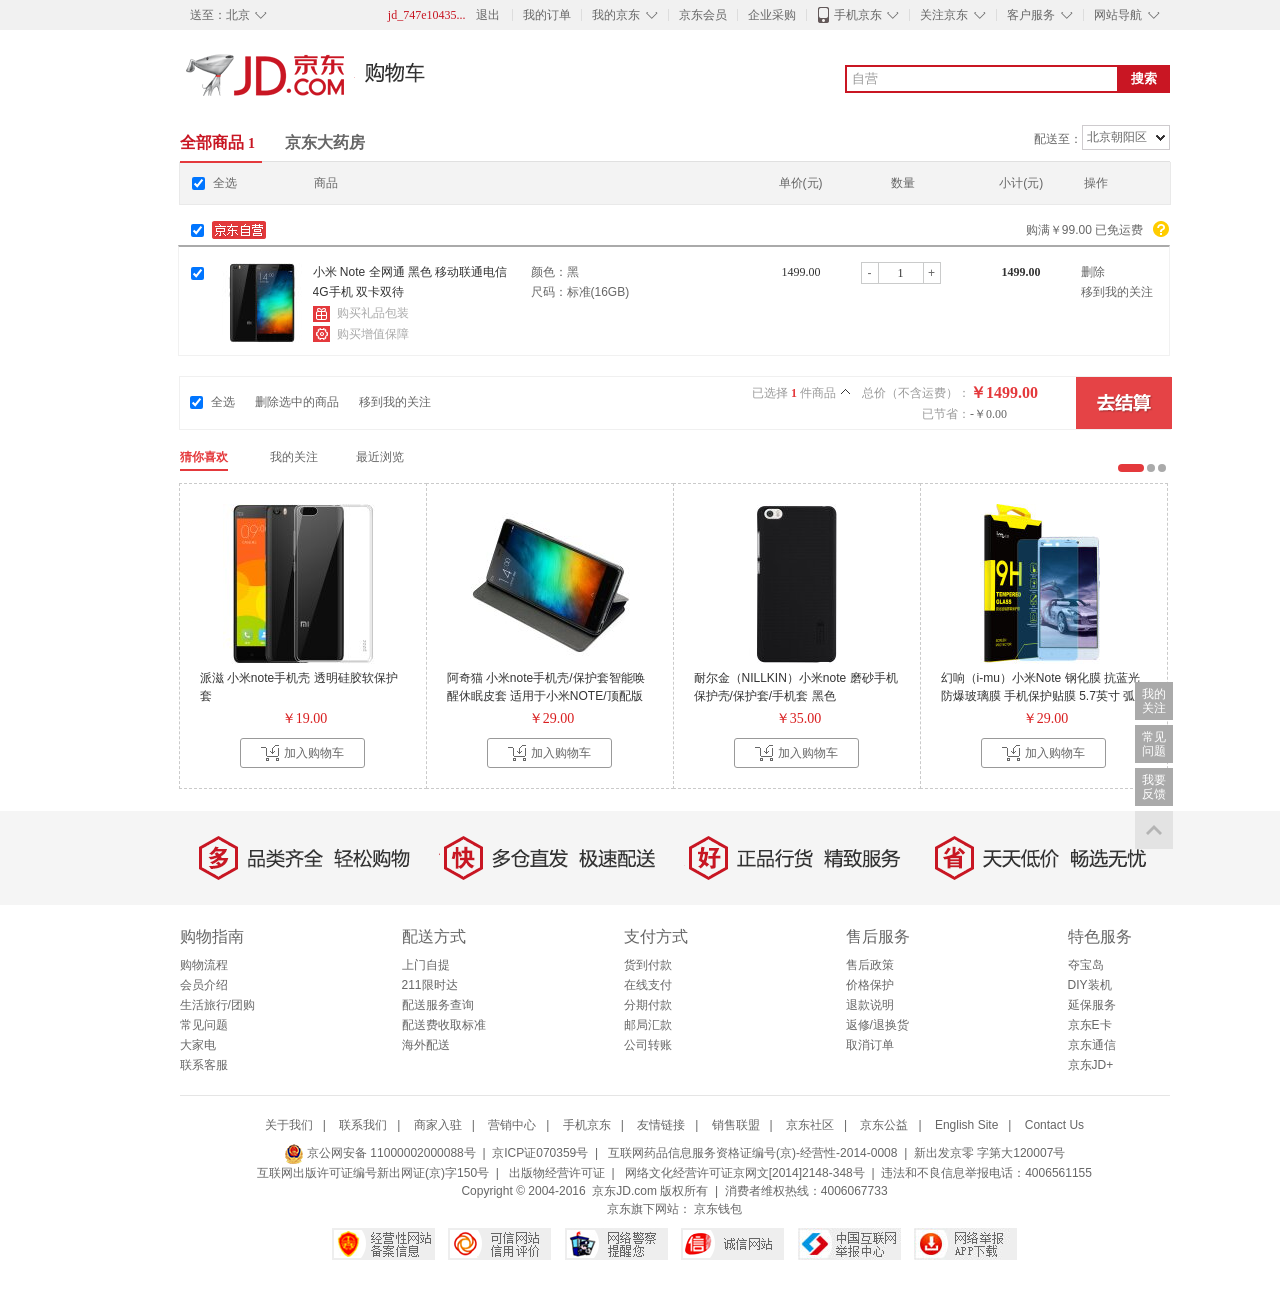
<file: WebRoot/WEB-INF/jsp/user/shoppingcarlogin.html>
<!DOCTYPE HTML PUBLIC "-//W3C//DTD HTML 4.01 Transitional//EN">
<html>
  <head>
    <title>我的购物车</title>
	
    <meta http-equiv="keywords" content="keyword1,keyword2,keyword3">
    <meta http-equiv="description" content="this is my page">
    <meta http-equiv="content-type" content="text/html; charset=UTF-8">
   
<style type="text/css">
	* {
	margin: 0px;
}
.alldiv {
	width: 990px;
	height: auto;
	background: pink;
	margin: 0px auto;
}

body {
    		width: 1349px;
    		font: 12px/150% Arial,Verdana,"\5b8b\4f53";
			color: #666;
    		padding: 0px;
    	}
a {
	text-decoration: none;
	color: #666;
}
a:HOVER {
	color: #c91623;
}

em,i,u {
	font-style: normal;
}

/*最上面导航条*/
/*最上面一条的type 开始*/
			
			#shortcut {
				width: 100%;
				height: 30px;
				line-height: 30px;
				background: #F1F1F1;
			}
			
			.fl {
				float: left;
			}
			
			#shortcut .w {
				width: 990px;
				height: 30px;
				margin: 0 auto;
				background: #F1F1F1;
			}
			
			#shortcut li {
				float: left;
				height: 30px;
				padding: 0 2px;
			}
			
			#shortcut li.dorpdown {
				z-index: 13;
			}
			
			#shortcut #ttbar-mycity {
				padding-left: 0;
			}
			
			#shortcut li.dorpdown:hover {
				padding: 0 1px;
			}
			
			#shortcut li.dropdown {
				position: relative;
				padding-left: 0px;
				z-index: 1;
			}
			
			#shortcut .dt {
				float: left;
				padding: 0 8px;
			}
			
			#shortcut #ttbar-mycity .dt {
				padding: 0 25px 0 10px;
			}
			
			.cw-icon {
				position: relative;
				cursor: default;
				zoom: 1;
			}
			
			#shortcut li.dorpdown:hover .dt {
				background: #fff;
				border: solid #ddd;
				border-width: 0 1px;
				cursor: default;
			}
			
			#ttbar-mycity:hover .dt {
				padding: 0 24px 0 9px;
			}
			
			#shortcut .ci-right {
				position: absolute;
				display: block;
				top: 12px;
				right: 8px;
				height: 7px;
				overflow: hidden;
				font: 400 15px/15px consolas;
				color: #6A6A6A;
				transition: transform .1s ease-in 0s;
				-webkit-transition: -webkit-transform .1s ease-in 0s;
			}
			
			#shortcut li.dorpdown:hover .ci-right {
				transform: rotate(180deg);
				-webkit-transform: rotate(180deg);
			}
			
			#shortcut .ci-right s {
				position: relative;
				top: -7px;
				text-decoration: none;
			}
			
			#shortcut .dorpdown-layer {
				display: none;
				position: absolute;
				line-height: 24px;
				width: 301px;
				//padding: 10px 0 10px 10px;
				top: 30px;
				background: #fff;
				border: 1px solid #ddd;
			}
			
			#shortcut li.dorpdown:hover .dorpdown-layer {
				display: block;
				
				z-index: 2;
			}
			
			#shortcut #ttbar-mycity .dd-spacer {
				left: 0;
				width: 98px;
			}
			
			#shortcut .dd-spacer {
				position: absolute;
				top: -7px;
				height: 10px;
				background: #fff;
				overflow: hidden;
			}
			
			#shortcut #ttbar-mycity .item {
				float: left;
				width: 60px;
				padding: 2px 0;
			}
			
			#shortcut #ttbar-mycity .item a {
				float: left;
				padding: 0 8px;
			}
			
			a.selected {
				background: #C81623;
				color: #fff;
			}
			.selected {
				z-index: =1;
				background: #C81623;
				color: #fff;
			}
			.notselected {
				z-index: =1;
				background: #fff;
				
			}
			
			#shortcut .item a:hover {
				background: #F4F4F4;
			}
			
			.fr {
				float: right;
			}
			
			#shortcut #ttbar-login {
				margin-right: 10px;
			}
			
			#shortcut #ttbar-login .link-login {
				font-family: "verdana,simsun";
			}
			
			#shortcut .style-red {
				color: #C81623;
			}
			
			#shortcut li.spacer {
				width: 1px;
				height: 12px;
				margin-top: 9px;
				padding: 0;
				background: #ddd;
				overflow: hidden;
			}
			
			#ttbar-myjd .dorpdown-layer {
				width: 280px;
			}
			
			#ttbar-myjd .userinfo {
				padding: 10px 0 10px 15px;
				overflow: hidden;
			}
			
			#ttbar-myjd .u-pic {
				float: left;
				margin-right: 10px;
			}
			
			#ttbar-myjd .u-pic img {
				border-radius: 50%;
				-moz-border-radius: 50%;
				-webkit-border-radius: 50%;
			}
			
			#ttbar-myjd .u-name {
				padding: 6px 0 0;
				font-weight: 700;
			}
			
			#ttbar-myjd .otherlist {
				width: 255px;
				padding: 0 0 0 15px;
				margin: 5px 0;
				overflow: hidden;
				margin-bottom: 10px;
			}
			
			#ttbar-myjd .otherlist .fore1,
			#ttbar-myjd .otherlist .fore2 {
				float: left;
				width: 126px;
			}
			
			#ttbar-myjd .dd-spacer {
				left: 0;
				width: 82px;
			}
			
			#shortcut #ttbar-apps .dt {
				padding-left: 25px;
				padding-right: 25px;
			}
			
			#shortcut #ttbar-myjd .dt,
			#shortcut #ttbar-atte .dt,
			#shortcut #ttbar-serv .dt,
			#shortcut #ttbar-navs .dt {
				width: 49px;
				padding-right: 25px;
			}
			
			.cw-icon .i,
			.cw-icon i {
				display: block;
				position: absolute;
				overflow: hidden;
			}
			
			#shortcut #ttbar-apps .dt .ci-left {
				top: 5px;
				left: 7px;
				width: 15px;
				height: 20px;
				background: url(img/images2/jd2015img.png) 0 0 no-repeat;
			}
			
			#shortcut #ttbar-apps:hover .dt .ci-left {
				background: url(img/images2/jd2015img.png) 0 -25px no-repeat;
			}
			
			#shortcut #ttbar-apps .dd-inner {
				position: relative;
				width: 250px;
				height: 186px;
				overflow: hidden;
				background: url(img/images2/erweimamany.png);
			}
			
			#ttbar-apps .dd-spacer {
				left: 0;
				height: 7px;
				width: 98px;
			}
			
			#shortcut #ttbar-atte .dd-spacer,
			#shortcut #ttbar-serv .dd-spacer {
				left: 0;
				height: 7px;
				width: 82px;
			}
			
			#shortcut #ttbar-apps .dd {
				width: 250px;
			}
			
			#shortcut #ttbar-apps .dd a {
				display: block;
				position: absolute;
				width: 56px;
				height: 44px;
				overflow: hidden;
				text-indent: -500px;
			}
			
			#shortcut #ttbar-apps .dd .link {
				width: 100px;
				height: 20px;
				overflow: hidden;
			}
			
			#shortcut #ttbar-apps .dd .link1,
			#shortcut #ttbar-apps .dd .link2,
			#shortcut #ttbar-apps .dd .link3 {
				left: 92px;
				top: 6px;
				background-position: 0 -44px;
			}
			
			#shortcut #ttbar-apps .dd .link3 {
				top: 104px;
				background-position: -1px -66px;
			}
			
			#shortcut #ttbar-apps .dd .link4,
			#shortcut #ttbar-apps .dd .link5 {
				left: 99px;
				top: 23px;
				width: 136px;
				color: #c21a21;
				text-indent: 0;
				cursor: default;
			}
			
			#shortcut #ttbar-apps .dd .link5 {
				top: 120px;
			}
			
			#shortcut #ttbar-apps .jdapp-ios,
			#shortcut #ttbar-apps .wyapp-ios {
				top: 46px;
				left: 92px;
			}
			
			#shortcut #ttbar-apps .jdapp-android,
			#shortcut #ttbar-apps .wyapp-android {
				top: 46px;
				left: 147px;
			}
			#shortcut #ttbar-apps .dd-inner {
				position: relative;
				width: 250px;
				height: 186px;
				overflow: hidden;
				background: url(img/images2/erweimamany.png);
			}
			#shortcut #ttbar-apps .jdapp-ipad,
			#shortcut #ttbar-apps .wyapp-ipad {
				width: 45px;
				top: 46px;
				left: 202px;
			}
			
			#shortcut #ttbar-apps .wyapp-android,
			#shortcut #ttbar-apps .wyapp-ios {
				top: 143px;
			}
			
			#shortcut #ttbar-atte .dt,
			#shortcut #ttbar-serv .dt {
				width: 49px;
				padding-right: 25px;
			}
			
			#shortcut #ttbar-atte .dd,
			#shortcut #ttbar-serv .dd {
				width: 82px;
				padding-bottom: 8px;
			}
			
			#shortcut #ttbar-atte .dd {
				padding-left: 0;
			}
			
			#shortcut #ttbar-serv .dd {
				width: 170px;
			}
			
			#shortcut #ttbar-serv .item-business,
			#shortcut #ttbar-serv .item-client {
				font-weight: 700;
				padding-left: 10px;
			}
			
			#shortcut #ttbar-atte .item,
			#shortcut #ttbar-serv .item {
				display: inline-block;
				width: 70px;
				padding-left: 15px;
			}
			
			#shortcut #ttbar-serv .item {
				padding-left: 10px;
			}
			
			#shortcut #ttbar-serv .item-business {
				border-top: 1px dotted #ccc;
				padding-top: 5px;
				margin-top: 5px;
			}
			
			#shortcut #ttbar-navs .dd-spacer {
				right: 0px;
				height: 7px;
				width: 82px;
			}
			
			#shortcut #ttbar-navs dt {
				font-size: 14px;
				font-weight: 700;
				margin-bottom: 6px;
			}
			
			#shortcut #ttbar-navs .dt {
				width: 49px;
				padding-right: 25px;
			}
			
			#shortcut #ttbar-navs .dd {
				right: 1px;
				width: 1210px;
				padding: 20px 0 16px;
			}
			
			#shortcut #ttbar-navs dl {
				float: left;
				width: 201px;
				padding-left: 20px;
				border-left: 1px solid #ddd;
			}
			
			#shortcut #ttbar-navs dl {
				width: 259px;
			}
			
			#shortcut #ttbar-navs dl.fore1 {
				border-left: none;
				width: 347px;
			}
			
			#shortcut #ttbar-navs .fore2 {
				display: block;
			}
			
			#shortcut #ttbar-navs .item {
				float: left;
				width: 100px;
			}
			
			#shortcut #ttbar-navs .item {
				width: 86px;
			}
			/*最上面一条的type 结束*/
			/*搜索部分 type 开始*/
			
			#logo {
				position: relative;
				z-index: 12;
				float: left;
				width: 362px;
				height: 60px;
				padding: 20px 0;
			}
			
/*������ĵ���������*/
.div-top {

	width: 990px;
	margin: 0px auto;
	height: 30px;
	background-color: #F1F1F1;
}
.div-top-sendTo {
	display: inline-block;
	line-height: 30px;
	padding: 0 25px 0 10px;
}

.div-top-ul {
	display: inline-block;
	list-style: none;
	margin: 0px;
	padding: 0px;
}
/*.ci-right {
    position: absolute;
    display: block;
    top: 12px;
    left: 255px;
    height: 7px;
    overflow: hidden;
    font: 400 15px/15px consolas;
    color: #6A6A6A;
    transition: transform .1s ease-in 0s;
    -webkit-transition: -webkit-transform .1s ease-in 0s;
}*/
.user {
	
	height: 30px;
	line-height: 30px;
	display: inline-block;
	width: 123px;
	float: right;
	padding: 0px 2px;
}
.div-top1 {
	float: right;
	height: 30px;
	line-height: 30px;
	display: inline-block;
	width: 76px;
	text-align: center;
	padding: 0px 2px;
}
.div-top2 {
	float: right;
	height: 30px;
	line-height: 30px;
	display: inline-block;
	width: 58px;
	text-align: center;
	padding: 0px 2px;
}
.div-top3 {
	float: right;
	height: 30px;
	line-height: 30px;
	display: inline-block;
	width: 92px;
	text-align: center;
	padding: 0px 2px;
}
.div-top4 {
	float: right;
	height: 30px;
	line-height: 30px;
	display: inline-block;
	width: 88px;
	text-align: center;
	padding: 0px 2px;
}
.spacer {
    		width: 1px;
			height: 12px;
			
			padding: 0px;
			background: #ddd;
			overflow: hidden;
			float: right;
			margin-top: 9px;
    	}
    	
/*�м�logo*/
.logo {
		width: 990px;
		margin: 0px auto;
	    display:block;
	    float: left;
	    position:relative;
	    width:985px;
	    padding: 15px 0 10px;
	    padding-left: 5px;
	    margin-left: 180px;
}
.link2 {
	overflow: hidden;
	display: block;
	position: absolute;
	width: 100px;
	height: 40px;
	line-height: 99em;
	top: 16px;
	right: 0;
	background: #fff;
	float: left;
}
.logo b {
	display: block;
	position: absolute;
	width: 100px;
	height: 40px;
	line-height: 99em;
	top:-8;
	right: 0;
	background: url(img/images2/gouwuche.png) #fff no-repeat;
	float: left;
}

.div-logo-form {
	display:inline-block;
  	float:right;
	border: 2px solid #c91623;
	background: #c91623;
	height: 24px;
	position: relative;
	top:20px;
  	}
  	
form {
	padding: 0px;
	margin: 0px;
}
/*未登录*/
.nologin-tip {
    border: 1px solid #edd28b;
    background: #fffdee;
    padding: 10px 20px;
    line-height: 25px;
    width: 948px;
    margin: 0px auto;
 	margin-top: 95px;
    margin-bottom: 20px;
    color: #f70;
    display:block;
}
s{
	font-style: normal;
}
.wicon {
    display: inline-block;
    *display: inline;
    *zoom: 1;
    vertical-align: middle;
    margin-right: 10px;
    width: 16px;
    height: 16px;
    overflow: hidden;
    background: url(img/images2/icon16.png) 0 0 no-repeat;
}
.btn-1 {
    font-family: arial,"Microsoft YaHei";
    display: inline-block;
    *display: inline;
    *zoom: 1;
    height: 25px;
    line-height: 25px;
    background-color: #e74649;
    background-image: -moz-linear-gradient(top,#e74649,#df3134);
    background-image: -webkit-gradient(linear,left top,left bottom,color-stop(0,#e74649),color-stop(1,#df3134));
    filter: progid:DXImageTransform.Microsoft.gradient(startColorstr='#e74649', endColorstr='#df3134', GradientType='0');
    -ms-filter: progid:DXImageTransform.Microsoft.gradient(startColorstr='#e74649', endColorstr='#df3134');
    background-image: linear-gradient(to top,#e74649 0,#df3134 100%);
    -webkit-border-radius: 3px;
    -moz-border-radius: 3px;
    border-radius: 3px;
    color: #fff;
    font-size: 12px;
    font-weight: 400;
    padding: 0 10px;
    vertical-align: middle;
    cursor: pointer;
    border: 0;
    float: none;
    -webkit-transition: all .2s ease-out;
    -moz-transition: all .2s ease-out;
    transition: all .2s ease-out;
}
.ml10 {
    margin-left: 10px;
}
/*������*/
   	.itxt {
   		border: 0;
		line-height: 18px;
		width: 270px;
		padding: 3px 5px;
   	}
   	
   
    	/*������ť */
   	.button {
   		display: inline-block;
		vertical-align: top;
		width: 48px;
		height: 24px;
		background: #c91623;
		text-align: center;
		color: #fff;
		font-weight: 700;
		border: 0px;
		
   	}
   	
.div2 {
   		height: 26px;
   		margin: 0 auto;
   		width:990px;
   		position: relative;
   		margin-bottom: 5px;
   		padding-top: 5px;
   	}
.div2login {
	margin-top: 95px;
}

.div2-1 {
    		//float: left;
			position: relative;
			font-weight: 700;
			font-size: 16px;
			height: 26px;
			line-height: 26px;
			text-align: center;
			cursor: pointer;
}

   .toRed{
   	color: #C81623;
   }	
   .w-line {
   	width: 990px;
   	margin: 0 auto;
    position: relative;
    height: 1px;
    background: #e0e0e0;
}
.floater {
    position: absolute;
    height: 2px;
    background: #e4393c;
    left: 0;
    width: 80px;
    overflow: hidden;
}
  .switch {
  	font-weight: 700;
	font-size: 16px;
	line-height: 26px;
	text-align: center;
	cursor: pointer;
  }
    
    .number {
    		font-family: verdana;
			font-size: 14px;
    	}	
    	
  .sendTo {
  	display: inline-block;
  	float: right;
  }
  
  .sendToHere {
  	float:right;
	position: relative;
	top: -5px;
	height: 23px;
	background: #fff;
	border: 1px solid #CECBCE;
	padding: 0 22px 0 4px;
	line-height: 23px;
	overflow: hidden;
  }
  .sendToHere div {
  	display: inline-block;
  }
  .sendToHere b {
  	display: block;
	position: absolute;
	top: 0;
	right: 0;
	width: 17px;
	height: 24px;
	background-image: url(img/images2/down.png);
	background-position: 0 0;
	overflow: hidden;
	margin-bottom: 10px;
  }
  .div2-line {
    position: relative;
    width:990px;
    margin:0px auto;
   /* height: 1px;*/
    background: #e0e0e0;
  }
  
  .item-header {
    background: #fff;
    position: relative;
    z-index: 2;
    height: 26px;
    
}
.cart-tbody .item-header {
    padding: 5px 10px;
    line-height: 26px;
    color: #999;
    display: inline-block;
    display: block;
}
.item-header .f-txt {
    float: left;
    width: 750px;
    white-space: nowrap;
    text-overflow: ellipsis;
}
 .item-header .full-icon {
    position: relative;
    display: inline-block;
    *display: inline;
    *zoom: 1;
    vertical-align: middle;
    background: #f48719;
    border: 1px solid #f48719;
    color: #fff;
    padding: 1px 10px;
    height: 16px;
    line-height: 16px;
    margin: 0 10px 0 5px;
}
.item-header .full-icon b {
    display: block;
    position: absolute;
    width: 5px;
    height: 6px;
    left: -1px;
    bottom: -5px;
    background: url(img/images2/car) 0 0 no-repeat;
    overflow: hidden;
}
.cart-tbody .item-header .btn-1 {
    height: 19px;
    line-height: 19px;
    padding: 0 5px;
    -webkit-border-radius: 2px;
    -moz-border-radius: 2px;
    border-radius: 2px;
}
.btn-1 {
    font-family: arial,"Microsoft YaHei";
    display: inline-block;
    *display: inline;
    *zoom: 1;
    height: 25px;
    line-height: 25px;
    background-color: #e74649;
    background-image: -moz-linear-gradient(top,#e74649,#df3134);
    background-image: -webkit-gradient(linear,left top,left bottom,color-stop(0,#e74649),color-stop(1,#df3134));
    filter: progid:DXImageTransform.Microsoft.gradient(startColorstr='#e74649', endColorstr='#df3134', GradientType='0');
    -ms-filter: progid:DXImageTransform.Microsoft.gradient(startColorstr='#e74649', endColorstr='#df3134');
    background-image: linear-gradient(to top,#e74649 0,#df3134 100%);
    -webkit-border-radius: 3px;
    -moz-border-radius: 3px;
    border-radius: 3px;
    color: #fff;
    font-size: 12px;
    font-weight: 400;
    padding: 0 10px;
    vertical-align: middle;
    cursor: pointer;
    border: 0;
    float: none;
    -webkit-transition: all .2s ease-out;
    -moz-transition: all .2s ease-out;
    transition: all .2s ease-out;
}
.ml20 {
    margin-left: 20px;
}
.item-header a.ftx-05 {
    color: #333;
}
.ftx-05, .ftx05 {
    color: #005ea7;
}
.item-header .f-price {
    float: left;
    min-width: 100px;
    text-align: right;
    font-family: verdana;
    line-height: 13px;
    color: #333;
}
.item-header .f-price strong {
    color: #333;
    font-weight: 400;
}

  /*��������������*/
  .div3 {
  	width:990px;
  	display: inline-block;
	display: block;
	height: 32px;
	line-height: 32px;
	margin:10px auto;
	margin-top:0px;
	padding: 5px 0;
	background: #f3f3f3;
	border: 1px solid #e9e9e9;
	border-top: 0;
	background-color: #f3f3f3;
	margin-bottom: 11px;
  }
  
  .jdcheckbox {
  	float: none;
	position: relative;
	vertical-align: middle;
	_vertical-align: 0px;
	margin: 0px 5px 2px 12px;
	padding: 0;
  }
  
  

  .cart-checkbox div {
  	display: inline-block;
  	position: relative;
  	top:0px;
  }
  
  .t-goods {
		    margin-left: 74px;
		}
		
	.t-price {
	  margin-left: 437px;
	}
	
	.t-quantity {
	   margin-left: 65px;
	}
	
	 .t-sum {
	   margin-left: 81px;
	}
	    	
	.t-action {
	    margin-left: 37px;
	}
	
	/*������Ʒ��Ϣ*/
	.goods {
		width: 990px;
		margin: 0px auto;
		height: 141px;
	}
	.shop{
		
	    line-height: 30px;
	    height: 30px;
	    font-weight: 700;
	}
	.shop-mes {
		position: relative;
		top:-1px;
	}
	.self-shop {
		position: relative;
		left: -1px;
	}
	.shop-a {
		display: inline-block;
		position: relative;
		top:4px;
		left: -1px;
		height: 18px;
		line-height: 18px;
	}
	
	.shop div {
		float:right;
		display: inline-block;
		position: relative;
		font-weight: 400;
	}
	.self-shop-name {
	    width: 54px;
	    height: 18px;
	    background: url(img/images2/all2.png) 0 -177px no-repeat;
	    overflow: hidden;
	    line-height: 18px;
	   color: #e4393c;
	}
	.tips-icon {
	    display: inline-block;
	    *display: inline;
	    *zoom: 1;
	    width: 18px;
	    height: 18px;
	    margin: -3px 0 0 5px;
	    background: url(img/images2/tips-ico.png) no-repeat;
	    overflow: hidden;
	    vertical-align: middle;
	}
	
	.item-list {
	    border-style: solid;
	    border-width: 2px 1px 1px;
	    _border-width: 1px;
	    border-color: #aaa #f1f1f1 #f1f1f1;
	    background: #fff;
	}
	.buygoods {
		position: relative;
		top:-1px;
		height: 108px;
		width:990px;
		margin:0px auto;
		
	}
	.buygoodsselected {
		background: #fff4e8;
	}
	
	.cell {
    float: left;
    padding: 15px 0 10px;
}
.p-checkbox {
    position: absolute;
    left: -960px;
    top: 5;
    width: 30px;
    min-height: 10px;
    _height: 10px;
}

.p-goods {
	width: 300px;
	height: 86px;
	display: inline-block;
	position: relative;
	left: 312px;
	top:-35px;
}

.p-img {
    width: 80px;
    height: 80px;
    position: relative;
    left: -209px;
    top:1px;
    margin-right: 10px;
    /border: 1px solid #eee;
   / background: #fff;
 padding: 0;
   / text-align: center;
   / overflow: hidden;
}

.p-name {
	width:208px;
    height: 40px;
    line-height: 20px;
    overflow: hidden;
    position: relative;
    left:90px;
}

.p-name a {
	color: #333;
	height: 20px;
}

.p-extend {
	position: relative;
	left: -22px;
	top:-4px;
}

.p-extend i {
    display: inline-block;
    *display: inline;
    *zoom: 1;
    width: 17px;
    height: 16px;
    vertical-align: middle;
    overflow: hidden;
    background: url(img/images2/all2.png) no-repeat;
    background-position: -27px -23px;
    margin-right: 7px;
}
.p-extend a {
	color: #aaa;
}
.baozhang {
	
	position: relative;
	top:-9px;
}
.jd-service {
    display: inline-block;
    vertical-align: middle;
}

.p-div2 {
	width:100px;
    height: 80px;
    line-height: 20px;
    overflow: hidden;
    padding: 15px 10px 0;
    position: relative;
    left: 432px;
    top:-146px;
}
.props-txt {
    width: 100px;
    white-space: nowrap;
    text-overflow: ellipsis;
    overflow: hidden;
    cursor: default;
}

.p-div3 {
	position: relative;
	top:-241px;
	left: 612px;
}
.p-div3 strong{
	color: #333;
	font-family: verdana;
	line-height: 20px;
	text-align: right;
	font-weight: 400;
}

/*������������*/
.quantity-form {
    position: relative;
    overflow: hidden;
    height: 22px;
    width: 80px;
    top: -271px;
    left: 732px;
}


.decrement,.increment {
	display:inline-block;
    border: 1px solid #cacbcb;
    border-right: 0;
    height: 18px;
    line-height: 18px;
    padding: 1px 0;
    width: 16px;
    text-align: center;
    color: #666;
    margin: 0;
    background: #fff;
}

.increment {
	float: right;
	border-right: 1px solid #cacbcb;
	border-left: none;
}
.p-quantity-itxt {
	border: 1px solid #cacbcb;
	display:inline-block;
    position: absolute;
    left: 17px;
    top: 0;
    width: 46px;
    line-height: 18px;
    text-align: center;
    padding: 1px;
    margin: 0;
    font-size: 12px;
    font-family: verdana;
    color: #333;
    -webkit-appearance: none;
    
}

.p-sum {
    text-align: right;
    font-family: verdana;
}
.p-sum strong {
    color: #333;
    font-weight: 700;
}
.div4 {
	position: relative;
	top:-313px;
	left: 832px;
}

/*����*/
.p-ops {
    width: 75px;
}

.a1 {
	display: inline-block;
	position: relative;
	top:-10px;
}
.div5 {
	position: relative;
	top:-368px;
	left: 947px;
}

/*����*/
.check {
	width: 990px;
	height: 52px;
	margin: 0px auto;
	margin-top:19px;

	border: 1px solid #f0f0f0;
	position: relative;
}
.selectall {
	    float: left;
	    height: 18px;
	    *width: 60px;
	    line-height: 18px;
	    padding: 16px 0 16px 9px;
	    white-space: nowrap;
	    position: relative;
		left:-11px;
}

.selectall-box {
	display: inline-block;
	position:relative;
	top:1px;
}
.check .operation {
    float: left;
    height: 50px;
    width: 310px;
    line-height: 50px;
    position: relative;
    top:-16px;
}
.operation a {
	display:inline-block;
    float: left;
    margin-left: 20px;
    color: #666;
}

/*�����Ұ벿��*/
.toolbar-right {
    position: relative;
    height: 52px;
    right: 0;
    top: -1px;
    width: 610px;

    top:-53px;
    left: 561px;
}

.amount-sum {
    float: right;
    color: #999;
    height: 44px;
    line-height: 20px;
    margin: 7px 0 0;
    cursor: pointer;
    position: relative;
    left: -321px;
    top:-1px;
}
.amount-sum em {
    color: #e4393c;
    font-family: verdana;
    font-weight: 700;
    margin: 0 3px;
}
.amount-sum b.up {
    background-position: -45px -91px;
}
.amount-sum b {
    display: inline-block;
    *display: inline;
    *zoom: 1;
    width: 9px;
    height: 5px;
    background: url(img/images2/all2.png) -45px -91px;
    overflow: hidden;
    vertical-align: middle;
    margin: -5px 0 0 5px;
    -webkit-transition: all .2s ease-in 0s;
    -moz-transition: all .2s ease-in 0s;
    transition: all .2s ease-in 0s;
}
.txt {
    float: left;
    width: 110px;
    text-align: right;
    color: #999;
}

.toolbar-right-money {
	position: absolute;
	left: 299px;
	top:7px;
}
.price {
    display: inline-block;
    *display: inline;
    *zoom: 1;
    text-align: right;
    font-family: verdana;
}
.price-sum {
    line-height: 20px;
    color: #666;
}
.price-sum {
    line-height: 20px;
    color: #666;
}
.price-sum div {
    white-space: nowrap;
}
.amount-sum {
    float: right;
    color: #999;
    height: 44px;
    line-height: 20px;
    margin: 7px 0 0;
    cursor: pointer;
}
.price em {
    font-size: 16px;
    color: #e4393c;
    font-weight: 700;
}
.btn-area {
    float: right;
    position: relative;
    left: 99px;
}
.submit-btn {
    display: block;
    position: relative;
    width: 96px;
    height: 52px;
    line-height: 52px;
    color: #fff;
    text-align: center;
    font-size: 18px;
    font-family: "Microsoft YaHei";
    background: #e54346;
    overflow: hidden;
}
.submit-btn b {
    display: block;
    position: absolute;
    width: 96px;
    height: 52px;
    top: 0;
    left: 0;
    overflow: hidden;
    background: url(img/images2/jiesuan.png) 0 0 no-repeat;
}
.toolbar-right-money-span {
	display: inline-block;
	position: relative;
	top:3px;
}

/*����ϲ��*/
.w {
    width: 990px;
    margin: 0 auto;
}

#c-tabs-new {
    overflow: visible;
}
#c-tabs-new {
	position: relative;
	top:-31px;
}

#c-tabs-new .mt {
    margin-bottom: 10px;

    position: relative;
 	top:-3px;
}

#c-tabs-new .c-item {
    display: inline-block;
    *display: inline;
    *zoom: 1;
    padding-bottom: 3px;
    border-bottom: 2px solid #fff;
}
.extra-1-1 {
	position: absolute;
	left: 90px;
}
.extra-1-2 {
	position: absolute;
	left: 176px;
}
#c-tabs-new .c-item.curr {
    color: #e4393c;
    font-weight: 700;
    border-color: #e4393c;
}

#c-tabs-new a:HOVER {
	color: #e4393c;
    font-weight: 700;
    border-color: #e4393c;
}

/*�Ƽ��ֻ��*/
#c-tabs-new .mc {
    overflow: visible;
    height: 326px;
}

#c-tabs-new .c-panel {
    position: relative;
    width: 100%;
    height: 100%;
}

#c-tabs-new .goods-list ul {
    display: inline-block;
    display: block;
    width: 100%;
    height: 100%;
    padding: 0px;
 
}
 ul {
    list-style: none;
    padding: 0px;
}
#c-tabs-new .goods-list li {
    float: left;
    margin: 0px;
    padding: 0px;
}
#c-tabs-new .goods-list-tab {
    position: absolute;
    right: 0;
    top: -26px;
    width: 52px;
}
#c-tabs-new .goods-list-tab .curr {
    width: 26px;
    background: #e4393c;
}
#c-tabs-new .goods-list-tab .s-item {
    display: inline-block;
    *display: inline;
    *zoom: 1;
    width: 8px;
    height: 8px;

    overflow: hidden;
    background: #aaa;
    vertical-align: middle;
    -webkit-border-radius: 4px;
    -moz-border-radius: 4px;
    border-radius: 4px;
    position: relative;

}

#c-tabs-new .goods-list-tab .curr {
    width: 26px;
    background: #e4393c;
}

#c-tabs-new .goods-list .item {
    position: relative;
    width: 206px;
    padding: 20px;
    background: #fff;
    margin: -1px 0 0 -1px;
    border: 1px dashed #cacaca;
    overflow: hidden;
}
.pp-img {
    width: 160px;
    margin: 0 auto;
}
img {
    border: 0;
    vertical-align: middle;
}
#c-tabs-new .goods-list .p-name {
    height: 36px;
    line-height: 18px;
    margin: 5px 0;
    overflow: hidden;
    left: 0px;
}
#c-tabs-new .goods-list .p-price {
    width: 100px;
    margin: 5px 0 2px;
    //overflow: hidden;
    text-align: center;
}

.p-price-pos {
	position: relative;
	left: 55px;
}
#c-tabs-new .goods-list .p-price strong {
    font-size: 14px;
    color: #d91f20;
    font-family: verdana;
    font-weight: 400;
}
#c-tabs-new .goods-list .p-btn {
    margin: 10px 0 0;
    text-align: center;
}
#c-tabs-new .goods-list .btn-append {
    display: inline-block;
    *display: inline;
    *zoom: 1;
    height: 28px;
    line-height: 28px;
    padding: 0 20px;
    border: 1px solid #999;
    color: #666;
    text-align: center;
    -webkit-border-radius: 3px;
    -moz-border-radius: 3px;
    border-radius: 3px;
}
#c-tabs-new {
	position: relative;
	
}
.btn-append b {
    display: inline-block;
    height: 18px;
    width: 18px;
    margin-right: 5px;
    background-position: 0 -57px;
    background-repeat: no-repeat;
    overflow: hidden;
    vertical-align: middle;
}
.btn-append b {
    background-image: url(img/images2/gift.png);
}

.backpanel-inner {
    position: fixed;
    z-index: 999;
    left: 50%;
    margin-left: 495px;
    bottom: 51px;

}
.backpanel-inner .bp-item {
    width: 38px;
    height: 38px;
    background: #fff;
}
.backpanel-inner .bp-item .myfollow, .backpanel-inner .bp-item .survey, .backpanel-inner .bp-item .tohelp {
    background-position: 0 0;
    line-height: 14px;
    background-image: none;
    text-decoration: none;
    background-color: #aaa;
    color: #fff;
}

.backpanel-inner .bp-item {
    width: 38px;
    height: 38px;
    background: #fff;
}

.backpanel-inner .bp-item .backtop {
    background-position: 0 -55px;
}
.backpanel-inner .bp-item a {
    display: block;
    background-image: url(img/images2/xiangshang.png);
    background-color: #aaa;
    background-repeat: no-repeat;
    padding: 5px 0 0 7px;
    color: #fff;
    height: 33px;
    line-height: 1000px;
    overflow: hidden;
    margin-top: 5px;
}


/*����*/
#service-2014 {
    margin-bottom: 20px;
    position: relative;
    top:-30px;
}
#service-2014 .slogen .item {
    display: inline-block;
    position: absolute;
    left: 50%;
    top: 20px;
    width: 245px;
    height: 54px;
    text-align: left;
    vertical-align: middle;
    font: 400 18px/50px "microsoft yahei";
}
.slogen {
    position: relative;
    height: 54px;
    padding: 20px 0;
    margin-bottom: 14px;
    background: #F5F5F5;
    text-align: center;
}
#service-2014 .slogen .fore1 i {
    background-image: url(img/images2/duo.png);
}
#service-2014 .slogen .fore2 i {
    background-image: url(img/images2/kuai.png);
}
#service-2014 .slogen .fore3 i {
    background-image: url(img/images2/hao.png);
}
#service-2014 .slogen .fore4 i {
    background-image: url(img/images2/sheng.png);
}
#service-2014 .slogen .fore1 {
    margin-left: -490px;
}
#service-2014 .slogen .item i {
    display: block;
    position: absolute;
    top: 0;
    left: 10px;
    width: 220px;
    height: 54px;
    background-repeat: no-repeat;
    background-position: 0 0;
}
#service-2014 .slogen .item b {
    padding: 0 10px;
    font-size: 24px;
    color: #C81623;
}
#service-2014 .slogen .fore2 {
    margin-left: -245px;
}
#service-2014 .slogen .fore3 {
    margin-left: 0;
}
#service-2014 .slogen .fore4 {
    margin-left: 245px;
}


#service-2014 dl {
    float: left;
    width: 222px;
}
#service-2014 dt {
    padding: 6px 0;
    font: 400 16px/24px "microsoft yahei";
}
#service-2014 dd {
    line-height: 20px;
}
#service-2014 dl.fore5 {
    width: 100px;
}
.clear, .clr {
    display: block;
    overflow: hidden;
    clear: both;
    height: 0;
    line-height: 0;
    font-size: 0;
}

/*�ײ���Ȩ��*/
#footer-2014 {
    border-top: 1px solid #E5E5E5;
    padding-top: 20px;
    text-align: center;
}
#footer-2014 .links a {
    margin: 0 10px;
}
#footer-2014 .copyright {
    margin: 10px 0;
}
#footer-2014 .authentication a {
    margin: 0 5px;
    text-decoration: none;
}
img {
    border: 0;
    vertical-align: middle;
}
.all-bottom {
	width: 0px;
	height: 15px;
}


</style>

  </head>
  
  <body>
  	
  	<!--最顶上的一条开始-->
		<div id="shortcut">
			<div class="w">
				<ul class="fl">
					<li class="dorpdown" id="ttbar-mycity">
						<div class="dt cw-icon area-text-wrap">
							<i class="ci-right"><s>◇</s></i> 送至：<span class="area-text" title="北京">北京</span>
						</div>

						<div class="dd dorpdown-layer">
							<div class="dd-spacer"></div>
							<div class="area-content-wrap">
								<div class="area-content">
									<div class="area-content-list">
										<div class="item">
											<a href="#" class="selected">北京</a>
										</div>
										<div class="item">
											<a href="#">上海</a>
										</div>
										<div class="item">
											<a href="#">天津</a>
										</div>
										<div class="item">
											<a href="">重庆</a>
										</div>
										<div class="item">
											<a href="">河北</a>
										</div>
										<div class="item">
											<a href="">山西</a>
										</div>
										<div class="item">
											<a href="">河南</a>
										</div>
										<div class="item">
											<a href="">辽宁</a>
										</div>
										<div class="item">
											<a href="">吉林</a>
										</div>
										<div class="item">
											<a href="">黑龙江</a>
										</div>
										<div class="item">
											<a href="">内蒙古</a>
										</div>
										<div class="item">
											<a href="">江苏</a>
										</div>
										<div class="item">
											<a href="">山东</a>
										</div>
										<div class="item">
											<a href="">安徽</a>
										</div>
										<div class="item">
											<a href="">浙江</a>
										</div>
										<div class="item">
											<a href="">福建</a>
										</div>
										<div class="item">
											<a href="">湖北</a>
										</div>
										<div class="item">
											<a href="">湖南</a>
										</div>
										<div class="item">
											<a href="">广东</a>
										</div>
										<div class="item">
											<a href="">广西</a>
										</div>
										<div class="item">
											<a href="">江西</a>
										</div>
										<div class="item">
											<a href="">四川</a>
										</div>
										<div class="item">
											<a href="">海南</a>
										</div>
										<div class="item">
											<a href="">贵州</a>
										</div>
										<div class="item">
											<a href="">云南</a>
										</div>
										<div class="item">
											<a href="">西藏</a>
										</div>
										<div class="item">
											<a href="">陕西</a>
										</div>
										<div class="item">
											<a href="">甘肃</a>
										</div>
										<div class="item">
											<a href="">青海</a>
										</div>
										<div class="item">
											<a href="">宁夏</a>
										</div>
										<div class="item">
											<a href="">新疆</a>
										</div>
										<div class="item">
											<a href="">台湾</a>
										</div>
										<div class="item">
											<a href="">香港</a>
										</div>
										<div class="item">
											<a href="">澳门</a>
										</div>
										<div class="item">
											<a href="">钓鱼岛</a>
										</div>
										<div class="item">
											<a href="" target="_blank">海外</a>
										</div>
									</div>
								</div>
							</div>
						</div>
					</li>
				</ul>
				<ul class="fr">
					<li class="fore1" id="ttbar-login">
						<a href="" class="link-login style-red">jd_747e10435...</a>&nbsp;&nbsp;
						<a href="../JD/JD_register.html" class="link-regist ">退出</a>
					</li>
					<li class="spacer"></li>
					<li class="fore2">
						<div class="dt">
							<a target="_blank" href="">我的订单</a>
						</div>
					</li>
					<li class="spacer"></li>
					<li class="fore3 dorpdown" id="ttbar-myjd">
						<div class="dt cw-icon">
							<i class="ci-right"><s>◇</s></i>
							<a target="_blank" href="">我的京东</a>
						</div>
						<div class="dd dorpdown-layer">
							<div class="dd-spacer"></div>
							<div class="userinfo">
								<div class="u-pic">
									<a href=""><img src="img/images2/no-img_mid_.jpg" width="60" height="60"></a>
								</div>
								<div class="u-name u-login">
									<a href="" class="link-login">你好，请登录</a>
								</div>
								<div class="u-extra">
									<a href="" target="_blank">优惠券<span id="num-ticket"></span></a>&nbsp;&nbsp;&nbsp;|&nbsp;&nbsp;&nbsp;
									<a href="" target="_blank">消息<span id="num-tip"></span></a>
								</div>
							</div>
							<div class="otherlist">
								<div class="fore1">
									<div class="item">
										<a href="" clstag="" target="_blank">待处理订单<span id="num-unfinishedorder"></span></a>
									</div>
									<div class="item">
										<a href="" clstag="" target="_blank">咨询回复<span id="num-consultation"></span></a>
									</div>
									<div class="item">
										<a href="" clstag="" target="_blank">降价商品<span id="num-reduction"></span></a>
									</div>
									<div class="item">
										<a href="" clstag="" target="_blank">返修退换货</a>
									</div>
								</div>
								<div class="fore2">
									<div class="item">
										<a href="" clstag="" target="_blank">我的关注</a>
									</div>
									<div class="item">
										<a href="" clstag="" target="_blank">我的京豆</a>
									</div>
									<div class="item">
										<a href="" clstag="" target="_blank">我的理财</a>
									</div>
									<div class="item baitiao">
										<a href="" target="_blank">京东白条</a>
									</div>
								</div>
							</div>
							<div class="viewlist" style="display:none;">
								<div class="smt">
									<h4>我的足迹</h4>
									<span class="extra">
										<a target="_blank" href="">更多&nbsp;&gt;</a>
									</span>
								</div>
								<div class="smc"></div>
							</div>
						</div>
					</li>
					<li class="spacer"></li>
					<li class="fore4">
						<div class="dt">
							<a target="_blank" href="">京东会员</a>
						</div>
					</li>
					<li class="spacer"></li>
					<li class="fore5">
						<div class="dt">
							<a target="_blank" href="">企业采购</a>
						</div>
					</li>
					<li class="spacer"></li>
					<li class="fore6 dorpdown" id="ttbar-apps">
						<div class="dt cw-icon">
							<i class="ci-left"></i>
							<i class="ci-right"><s>◇</s></i>
							<a target="_blank" href="">手机京东</a>
						</div>
						<div class="dd dorpdown-layer" style="height: 187px;">
							
							<div class="dd-inner" id="ttbar-apps-main">
								<a href="" class="link link1" target="_blank">京东客户端</a>
								<a href="" class="link link3" target="_blank">京东钱包客户端</a>
								<a href="" class="link link4">新人专享188元大礼包</a>
								<a href="" class="link link5">扫一扫封顶立减999元</a>
								<a href="" class="applink jdapp-ios" target="_blank">京东客户端ios版</a>
								<a href="" class="applink jdapp-android" target="_blank">京东客户端android版</a>
								<a href="" class="applink jdapp-ipad" target="_blank">京东客户端ipad版</a>
								<a href="" class="applink wyapp-ios" target="_blank">京东钱包客户端ios版</a>
								<a href="" class="applink wyapp-android" target="_blank">京东钱包客户端android版</a>
							</div>
						</div>
					</li>
					<li class="spacer"></li>
					<li class="fore7 dorpdown" id="ttbar-atte">
						<div class="dt cw-icon">
							<i class="ci-right"><s>◇</s></i>关注京东
						</div>
						<div class="dd dorpdown-layer"></div>
						<div class="dd dorpdown-layer">
							<div class="dd-spacer"></div>
							<div class="dd-inner" id="ttbar-atte-main">
								<img src="img/images2/guanzhujderweima.jpg" alt="关注京东">
							</div>
						</div>
					</li>
					<li class="spacer"></li>
					<li class="fore8 dorpdown" id="ttbar-serv">
						<div class="dt cw-icon">
							<i class="ci-right"><s>◇</s></i>客户服务
						</div>
						<div class="dd dorpdown-layer">
							<div class="dd-spacer"></div>
							<div class="item-client">客户</div>
							<div class="item">
								<a href="" target="_blank" true="">帮助中心</a>
							</div>
							<div class="item">
								<a href="" target="_blank" true="">售后服务</a>
							</div>
							<div class="item">
								<a href="" target="_blank" true="">在线客服</a>
							</div>
							<div class="item">
								<a href="" target="_blank" true="">意见建议</a>
							</div>
							<div class="item">
								<a href="" target="_blank" true="">电话客服</a>
							</div>
							<div class="item">
								<a href="" target="_blank" true="">客服邮箱</a>
							</div>
							<div class="item-business">商户</div>
							<div class="item">
								<a href="" target="_blank" true="">京东商学院</a>
							</div>
							<div class="item">
								<a href="" target="_blank" true="">商家入驻</a>
							</div>
						</div>
					</li>
					<li class="spacer"></li>
					<li class="fore9 dorpdown" id="ttbar-navs" clstag="h|keycount|2015|01j" data-load="1">
						<div class="dt cw-icon">
							<i class="ci-right"><s>◇</s></i>网站导航
						</div>
						<div class="dd dorpdown-layer">
							<div class="dd-spacer"></div>
							<dl class="fore1"> <dt>特色主题</dt>
								<dd>
									<div class="item">
										<a href="//pinpaijie.jd.com/" target="_blank">品牌街</a>
									</div>
									<div class="item">
										<a href="//hao.jd.com/" target="_blank">好物100</a>
									</div>
									<div class="item">
										<a href="//xinpin.jd.com/presale.html " target="_blank">京东预售</a>
									</div>
									<div class="item">
										<a href="//zan.jd.com" target="_blank">尖er货</a>
									</div>
									<div class="item">
										<a href="//xinpin.jd.com/new.html" target="_blank">京东首发</a>
									</div>
									<div class="item">
										<a href="//tuan.jd.com/homevirtual-beijing.html" target="_blank">今日团购</a>
									</div>
									<div class="item">
										<a href="//youhuiquan.jd.com/" target="_blank">优惠券</a>
									</div>
									<div class="item">
										<a href="//red.jd.com/" target="_blank">闪购</a>
									</div>
									<div class="item">
										<a href="//vip.jd.com/" target="_blank">京东会员</a>
									</div>
									<div class="item">
										<a href="//miao.jd.com/" target="_blank">秒杀</a>
									</div>
									<div class="item">
										<a href="//ding.jd.com/" target="_blank">定期送</a>
									</div>
									<div class="item">
										<a href="//diy.jd.com/" target="_blank">装机大师</a>
									</div>
									<div class="item">
										<a href="//hao.jd.com/hwy.html" target="_blank">新奇特</a>
									</div>
									<div class="item">
										<a href="//try.jd.com/" target="_blank">京东试用</a>
									</div>
									<div class="item">
										<a href="//gift.jd.com/" target="_blank">礼品购</a>
									</div>
									<div class="item">
										<a href="//smarthome.jd.com/" target="_blank">智能馆</a>
									</div>
									<div class="item">
										<a href="//sale.jd.com/act/tp6KfYH7wb.html" target="_blank">玩bigger</a>
									</div>
									<div class="item">
										<a href="//sale.jd.com/act/rKhJit1fWVDR.html" target="_blank">大牌免息</a>
									</div>
									<div class="item">
										<a href="//sale.jd.com/act/3je8ZTCxNl6SusId.html " target="_blank">北京老字号</a>
									</div>
								</dd>
							</dl>
							<dl class="fore2"> <dt>行业频道</dt>
								<dd>
									<div class="item">
										<a href="//channel.jd.com/fashion.html" target="_blank">服装城</a>
									</div>
									<div class="item">
										<a href="//channel.jd.com/electronic.html" target="_blank">家用电器</a>
									</div>
									<div class="item">
										<a href="//channel.jd.com/computer.html" target="_blank">电脑办公</a>
									</div>
									<div class="item">
										<a href="//shouji.jd.com/" target="_blank">手机</a>
									</div>
									<div class="item">
										<a href="//channel.jd.com/beauty.html" target="_blank">美妆馆</a>
									</div>
									<div class="item">
										<a href="//channel.jd.com/chaoshi.html" target="_blank">食品</a>
									</div>
									<div class="item">
										<a href="//channel.jd.com/digital.html" target="_blank">数码</a>
									</div>
									<div class="item">
										<a href="//baby.jd.com/" target="_blank">母婴</a>
									</div>
									<div class="item">
										<a href="//channel.jd.com/jiazhuang.html" target="_blank">家装城</a>
									</div>
									<div class="item">
										<a href="//channel.jd.com/sports.html" target="_blank">运动户外</a>
									</div>
									<div class="item">
										<a href="http://car.jd.com" target="_blank">整车</a>
									</div>
									<div class="item">
										<a href="//book.jd.com/" target="_blank">图书</a>
									</div>
									<div class="item">
										<a href="//nong.jd.com/" target="_blank">农资频道</a>
									</div>
									<div class="item">
										<a href="//smart.jd.com/" target="_blank">京东智能</a>
									</div>
								</dd>
							</dl>
							<dl class="fore3"> <dt>生活服务</dt>
								<dd>
									<div class="item">
										<a href="//z.jd.com/" target="_blank">京东众筹</a>
									</div>
									<div class="item">
										<a href="//baitiao.jd.com/activity/third" target="_blank">白条</a>
									</div>
									<div class="item">
										<a href="https://www.jdpay.com/" target="_blank">京东钱包</a>
									</div>
									<div class="item">
										<a href="//trade.jr.jd.com/myxjk/jrbincome.action" target="_blank">京东小金库</a>
									</div>
									<div class="item">
										<a href="//licai.jd.com/" target="_blank">理财</a>
									</div>
									<div class="item">
										<a href="//chongzhi.jd.com/" target="_blank">话费</a>
									</div>
									<div class="item">
										<a href="//trip.jd.com/" target="_blank">旅行</a>
									</div>
									<div class="item">
										<a href="//caipiao.jd.com/" target="_blank">彩票</a>
									</div>
									<div class="item">
										<a href="//game.jd.com/" target="_blank">游戏</a>
									</div>
									<div class="item">
										<a href="//jipiao.jd.com/" target="_blank">机票酒店</a>
									</div>
									<div class="item">
										<a href="//movie.jd.com/" target="_blank">电影票</a>
									</div>
									<div class="item">
										<a href="//jiaofei.jd.com/" target="_blank">水电煤</a>
									</div>
									<div class="item">
										<a href="//daojia.jd.com/html/welcome.html" target="_blank">京东到家</a>
									</div>
									<div class="item">
										<a href="//smartcloud.jd.com/app" target="_blank">京东微联</a>
									</div>
									<div class="item">
										<a href="//try-smart.jd.com/" target="_blank">京东众测</a>
									</div>
								</dd>
							</dl>
							<dl class="fore4"> <dt>更多精选</dt>
								<dd>
									<div class="item">
										<a href="http://group.jd.com" target="_blank">京东社区</a>
									</div>
									<div class="item">
										<a href="//mobile.jd.com/index.do" target="_blank">京东通信</a>
									</div>
									<div class="item">
										<a href="//read.jd.com/" target="_blank">在线读书</a>
									</div>
									<div class="item">
										<a href="//o.jd.com/market/index.action" target="_blank">京东E卡</a>
									</div>
									<div class="item">
										<a href="http://group.jd.com/site/20000121/20000032.htm" target="_blank">智能社区</a>
									</div>
									<div class="item">
										<a href="http://group.jd.com/index/20000001.htm" target="_blank">游戏社区</a>
									</div>
									<div class="item">
										<a href="//you.jd.com/index.html?entrance=jd_home" target="_blank">京友邦</a>
									</div>
									<div class="item">
										<a href="//sale.jd.com/act/wQTpIm7GnXE.html" target="_blank">卖家入驻</a>
									</div>
									<div class="item">
										<a href="//b.jd.com/" target="_blank">企业采购</a>
									</div>
									<div class="item">
										<a href="//fw.jd.com/" target="_blank">服务市场</a>
									</div>
									<div class="item">
										<a href="//zhaomu.jd.com/XCDLzm.html" target="_blank">乡村招募</a>
									</div>
									<div class="item">
										<a href="//zhaomu.jd.com/intro.html" target="_blank">校园加盟</a>
									</div>
									<div class="item">
										<a href="//channel.jd.com/office.html" target="_blank">办公生活馆</a>
									</div>
									<div class="item">
										<a href="//ipr.jd.com/" target="_blank">知识产权维权</a>
									</div>
									<div class="item">
										<a href="//en.jd.com/" target="_blank">English Site</a>
									</div>
								</dd>
							</dl>
						</div>
					</li>
				</ul>

			</div>

		</div>
		<!--最顶上的一条结束-->
    		<div>
    		
    		<!-- 京东图标 -->
    		<div class="logo">
    			<div style="width: 270px;float: left;position: relative;"><a href="//www.jd.com/" class="link1"><img src="img/images2/jd.png" alt="京东商城"/></a>
    			<a href="#none" class="link2"><b></b>购物车</a></div>
    			<div class="div-logo-form" style="display:inline-block;float: right;">
					<div style="padding: 0px;margin: 0px;">
						<form action="getter">
						<input style="color: rgb(153, 153, 153);" class="itxt" type="text" value="自营"/>
						<input class="button" value="搜索"  type="button" />
					</form>
					</div>
				</div>	
    		</div>
    		</div>
    		<div class="nologin-tip">
						<span class="wicon"></span>
								您还没有登录！登录后购物车的商品将保存到您账号中
									<a class="btn-1 ml10" href="#none" clstag="clickcart|keycount|xincart|cart_pageTopLogin">立即登录</a>
				</div>
    		<!-- 标题处 -->
    		<div class="div2">
    			<a href="#" style="" class="toRed"><em class="div2-1 ">全部商品&nbsp;</em><span class="number switch">1</span></a>
    			<a href="#"><em class="div2-1"style="margin-left: 27px;">京东大药房</em></a>
    			<div class="sendToHere">
    				<div>北京朝阳区</div>
    				<b class="div2-b"></b>
    			</div>
    			<div class="sendTo">配送至：</div>
    			
    		</div>
    		<div class="w-line">
						<div style="width: 82px; left: 0px;" class="floater"></div>
					</div>
    		<div class="div2-line"></div>
    		<div class="div3">
    			<div class="cart-checkbox">
					<input checked="checked"class="jdcheckbox"type="checkbox" style="position: relative;top:1px;">
					<label class="checked" for="" >全选</label>
					<div class="t-goods">商品</div>
					<div class="t-price">单价(元)</div>
					<div class="t-quantity">数量</div>
					<div class="t-sum">小计(元)</div>
					<div class="t-action">操作</div>
				</div>
    		</div>
    		
    		<!-- 京东商店-->
    		<div class="goods">
    			<div class="shop">
	    			<input checked="checked" name="checkShop" class="jdcheckbox self-shop" type="checkbox">
	    			<a class="self-shop-name shop-a"></a>
	    			<div class="shop-mes"><span>购满￥99.00&nbsp;已免运费</span>
	    				<span class="tips-icon"></span>
    				</div>
    				<div class="buygoods item-list">
    					<div class="p-checkbox cell">
    						<input checked="checked"class="jdcheckbox"type="checkbox">
    						<div class="p-goods cell">
							<!-- 手机图片 -->
								<div class="p-img">
									<a target="_blank" "><img alt="小米 Note 全网通 黑色 移动联通电信4G手机 双卡双待"src="img/images2/phone1.jpg" ></a>
								</div>
								<div class="p-name">
									<a  href="//item.jd.com/1601978.html" target="_blank">小米 Note 全网通 黑色 移动联通电信4G手机 双卡双待</a>
								</div>
								<div class="p-extend">
									<span class="promise"><i></i><a>购买礼品包装</a></span><br/>
									<span class="promise baozhang" ><i style="background-position: 0 -23px;"></i><a class="jd-service" href="#none">购买增值保障</a></span>
								</div>
    					</div>
    					
    					<div class="p-div2">
							<div class="props-txt" title="黑">颜色：黑</div>
								<div class="props-txt" title="标准(16GB)">尺码：标准(16GB)</div>
						</div>
  						
  						<div class="cell p-price p-div3">
								<strong>1499.00</strong>																			                	            				
    					</div>
    					
    					<div class="quantity-form">
							<a class="decrement">-</a>
							<input value="1" type="text" autocomplete="off" class="p-quantity-itxt" />
							<a class="increment">+</a>
					    </div>
					    
					    <div class="cell p-sum div4">
							<strong>1499.00</strong>
						</div>
						
						<!--操作  -->
						<div class="cell p-ops div5">
							<!--单品-->
							<a>删除</a>
							<a class="a1">移到我的关注</a>
						</div>
    		</div>
    			
    	</div>
    </div>
    </div>
			
			<!-- 结算 -->
			<div class="check">
			<div class="selectall">
				<div style="float: left;"class="cart-checkbox">
					<input checked="checked" class="jdcheckbox selectall-box" type="checkbox">
					<label class="checked" for="">全选</label>
				</div>
				<div class="operation">
					<a href="#none"  class="remove-batch">删除选中的商品</a>
					<a href="#none" class="follow-batch" >移到我的关注</a>
				</div>
				</div>
			</div>  
			<div class="toolbar-right">
				<div class="amount-sum">
					已选择<em>1</em>件商品<b class="up"></b>
				</div>
				<div class="toolbar-right-money">
					<span class="txt">总价（不含运费）：</span>
					<span class="price sumPrice"><em>￥1499.00</em></span><br/>

					<span class="txt toolbar-right-money-span ">已节省：</span>
					<span class="price totalRePrice toolbar-right-money-span">-￥0.00</span>
				</div>
				<div class="btn-area">
					<a class="submit-btn" href="jiesuan.html">
					去结算<b></b></a>
				</div>
			</div>
			
			<!-- 猜你喜欢 -->
			<div class="w">
				<div class="m m1" id="c-tabs-new">
					<div class="mt">
						<div class="extra-1">
							<a href="#none" class="c-item curr">猜你喜欢</a>
							<a href="#none" class="c-item extra-1-1">我的关注</a>
							<a href="#none" class="c-item extra-1-2">最近浏览</a>
						</div>
					</div>
					<div style="position: relative;" class="mc c-panel-main">
						<div style="position: absolute; z-index: 1; opacity: 1;" class="c-panel ui-switchable-panel-selected" id="guess-products">
							<div class="goods-list-tab">
								<a href="#none" class="s-item curr">&nbsp;</a>
								<a href="#none" class="s-item">&nbsp;</a>
								<a href="#none" class="s-item">&nbsp;</a>
							</div>
						</div>
						<div style="position: absolute; z-index: 1; opacity: 1;" class="goods-list c-panel ui-switchable-panel-selected">
							<ul>
								<li>
									<div class="item">
										<div style="width: 160px;margin: 0 auto;">
											<a target="_blank" href="#"><img src="img/images2/tj1.jpg" alt="派滋 小米note手机壳 透明硅胶软保护套" height="160" width="160"></a>
											
										</div>
										<div class="p-name">
											<a target="_blank" href="#">派滋 小米note手机壳 透明硅胶软保护套<br></a>
										</div>
		
										<div class="p-price p-price-pos">	
											<strong><em>￥</em><i>19.00</i></strong>
										</div>
										<div class="p-btn">
											<a href="#none" _pid="2290998" class="btn-append"><b></b>加入购物车</a>
										</div>
									</div>
								</li>
								<li>
									<div class="item">
										<div style="width: 160px;margin: 0 auto;">
											<a target="_blank" href="#"><img src="img/images2/tj2.jpg" alt="派滋 小米note手机壳 透明硅胶软保护套" height="160" width="160"></a>
											
										</div>
										<div class="p-name">
											<a target="_blank" href="#">阿奇猫 小米note手机壳/保护套智能唤醒休眠皮套 适用于小米NOTE/顶配版<br></a>
										</div>
		
										<div class="p-price p-price-pos">	
											<strong><em>￥</em><i>29.00</i></strong>
										</div>
										<div class="p-btn">
											<a href="#none" _pid="2290998" class="btn-append"><b></b>加入购物车</a>
										</div>
									</div>
								</li>
								<li>
									<div class="item">
										<div style="width: 160px;margin: 0 auto;">
											<a target="_blank" href="#"><img src="img/images2/tj3.jpg" alt="派滋 小米note手机壳 透明硅胶软保护套" height="160" width="160"></a>
											
										</div>
										<div class="p-name">
											<a target="_blank" href="#">耐尔金（NILLKIN）小米note 磨砂手机保护壳/保护套/手机套 黑色<br></a>
										</div>
		
										<div class="p-price p-price-pos">	
											<strong><em>￥</em><i>35.00</i></strong>
										</div>
										<div class="p-btn">
											<a href="#none" _pid="2290998" class="btn-append"><b></b>加入购物车</a>
										</div>
									</div>
								</li>
								<li>
									<div class="item">
										<div style="width: 160px;margin: 0 auto;">
											<a target="_blank" href="//item.jd.com/2290998.html"><img src="img/images2/tj4.jpg" alt="派滋 小米note手机壳 透明硅胶软保护套" height="160" width="160"></a>
											
										</div>
										<div class="p-name">
											<a target="_blank" href="//item.jd.com/2290998.html">幻响（i-mu）小米Note 钢化膜 抗蓝光 防爆玻璃膜 手机保护贴膜 5.7英寸 弧边<br></a>
										</div>
		
										<div class="p-price p-price-pos">	
											<strong><em>￥</em><i>29.00</i></strong>
										</div>
										<div class="p-btn">
											<a href="#none" _pid="2290998" class="btn-append"><b></b>加入购物车</a>
										</div>
									</div>
								</li>
							</ul>
						</div>
					</div>
				</div>
			</div>
			
			<!-- 右边悬浮 -->
			<div class="w">
				<div class="backpanel-inner">
					<div id="bp-follow" class="bp-item ">
						<a target="_blank" class="survey" href="#">我的关注</a>
					</div>
					<div class="bp-item " id="bp-faq">
						<a href="#" class="survey" target="_blank">常见问题</a>
					</div>
					<div class="bp-item " id="bp-survery">
						<a href="#" class="survey" target="_blank">我要反馈</a>
					</div>
					<div style="display: block;" class="bp-item " id="bp-backtop">
						<a href="#none" class="backtop" >返回顶部</a>
					</div>
				</div>	
			</div>
			
			<!--服务 -->
			<div id="service-2014">	
				<div class="slogen">	
					<span class="item fore1"><i></i><b>多</b>品类齐全，轻松购物</span>		
					<span class="item fore2"><i></i><b>快</b>多仓直发，极速配送</span>		
					<span class="item fore3"><i></i><b>好</b>正品行货，精致服务</span>		
					<span class="item fore4"><i></i><b>省</b>天天低价，畅选无忧</span>	
					</div>	
					<div class="w">		
						<dl class="fore1">			
							<dt>购物指南</dt>	
							<dd>
								<div><a rel="nofollow" target="_blank" href="//help.jd.com/user/issue/list-29.html">购物流程</a></div>				
								<div><a rel="nofollow" target="_blank" href="//help.jd.com/user/issue/list-151.html">会员介绍</a></div>				
								<div><a rel="nofollow" target="_blank" href="//help.jd.com/user/issue/list-297.html">生活旅行/团购</a></div>				
								<div><a rel="nofollow" target="_blank" href="//help.jd.com/user/issue.html">常见问题</a></div>				
								<div><a rel="nofollow" target="_blank" href="//help.jd.com/user/issue/list-136.html">大家电</a></div>	
								<div><a rel="nofollow" target="_blank" href="//help.jd.com/user/index.html">联系客服</a></div>
							</dd>		
						</dl>		
						<dl class="fore2">					
							<dt>配送方式</dt>			
							<dd>				
								<div><a rel="nofollow" target="_blank" href="//help.jd.com/user/issue/list-81-100.html">上门自提</a></div>				
								<div><a rel="nofollow" target="_blank" href="//help.jd.com/user/issue/list-81.html">211限时达</a></div>				
								<div><a rel="nofollow" target="_blank" href="//help.jd.com/user/issue/103-983.html">配送服务查询</a></div>				
								<div><a rel="nofollow" target="_blank" href="//help.jd.com/user/issue/109-188.html">配送费收取标准</a></div>								
								<div><a target="_blank" href="//en.jd.com/chinese.html">海外配送</a></div>			
							</dd>		
						</dl>		
						<dl class="fore3">			
							<dt>支付方式</dt>			
							<dd>				
								<div><a rel="nofollow" target="_blank" href="//help.jd.com/user/issue/list-172.html">货到付款</a></div>				
								<div><a rel="nofollow" target="_blank" href="//help.jd.com/user/issue/list-173.html">在线支付</a></div>				
								<div><a rel="nofollow" target="_blank" href="//help.jd.com/user/issue/list-176.html">分期付款</a></div>				
								<div><a rel="nofollow" target="_blank" href="//help.jd.com/user/issue/list-174.html">邮局汇款</a></div>				
								<div><a rel="nofollow" target="_blank" href="//help.jd.com/user/issue/list-175.html">公司转账</a></div>			
							</dd>		
						</dl>		
						<dl class="fore4">					
							<dt>售后服务</dt>			
							<dd>				
								<div><a rel="nofollow" target="_blank" href="//help.jd.com/user/issue/321-981.html">售后政策</a></div>				
								<div><a rel="nofollow" target="_blank" href="//help.jd.com/user/issue/list-132.html">价格保护</a></div>				
								<div><a rel="nofollow" target="_blank" href="//help.jd.com/user/issue/130-978.html">退款说明</a></div>				
								<div><a rel="nofollow" target="_blank" href="//myjd.jd.com/repair/repairs.action">返修/退换货</a></div>				
								<div><a rel="nofollow" target="_blank" href="//help.jd.com/user/issue/list-50.html">取消订单</a></div>			
							</dd>		
						</dl>		
						<dl class="fore5">			
							<dt>特色服务</dt>			
							<dd>						
								<div><a target="_blank" href="//help.jd.com/user/issue/list-133.html">夺宝岛</a></div>				
								<div><a target="_blank" href="//help.jd.com/user/issue/list-134.html">DIY装机</a></div>				
								<div><a rel="nofollow" target="_blank" href="//fuwu.jd.com/">延保服务</a></div>				
								<div><a rel="nofollow" target="_blank" href="//o.jd.com/market/index.action">京东E卡</a></div>								
								<div><a rel="nofollow" target="_blank" href="//mobile.jd.com/">京东通信</a></div>				
								<div><a rel="nofollow" target="_blank" href="//s.jd.com/">京东JD+</a></div>			
								</dd>		
							</dl>		
							<span class="clr"></span>	
						</div>
					</div>
					
					<!-- 底部版权等 -->
					<div class="w">	
						<div id="footer-2014" style="position: relative;top:-30px;">		
							<div class="links">
								<a rel="nofollow" target="_blank" href="//www.jd.com/intro/about.aspx">关于我们</a>|
								<a rel="nofollow" target="_blank" href="//www.jd.com/contact/">联系我们</a>|
								<a rel="nofollow" target="_blank" href="//www.jd.com/contact/joinin.aspx">商家入驻</a>|
								<a rel="nofollow" target="_blank" href="//jzt.jd.com">营销中心</a>|
								<a rel="nofollow" target="_blank" href="//app.jd.com/">手机京东</a>|
								<a target="_blank" href="//club.jd.com/links.aspx">友情链接</a>|
								<a target="_blank" href="//media.jd.com/">销售联盟</a>|
								<a href="//club.jd.com/" target="_blank">京东社区</a>|
								<a href="//gongyi.jd.com" target="_blank">京东公益</a>|
								<a href="//en.jd.com/" target="_blank">English Site</a>|
								<a href="//en.jd.com/help/question-58.html" target="_blank">Contact Us</a>
							</div>		
							<div class="copyright">
								<a target="_blank" href="http://www.beian.gov.cn/portal/registerSystemInfo?recordcode=11000002000088"><img src="img/images2/gongan.png"> 京公网安备 11000002000088号</a>&nbsp;&nbsp;|&nbsp;&nbsp;京ICP证070359号&nbsp;&nbsp;|&nbsp;&nbsp;
								<a target="_blank" href="//img14.360buyimg.com/da/jfs/t256/349/769670066/270505/3b03e0bb/53f16c24N7c04d9e9.jpg">互联网药品信息服务资格证编号(京)-经营性-2014-0008</a>&nbsp;&nbsp;|&nbsp;&nbsp;新出发京零&nbsp;字第大120007号<br>互联网出版许可证编号新出网证(京)字150号&nbsp;&nbsp;|&nbsp;&nbsp;
								<a rel="nofollow" href="//img30.360buyimg.com/uba/jfs/t1036/328/1487467280/1405104/ea57ab94/5732f60aN53b01d06.jpg" target="_blank">出版物经营许可证</a>&nbsp;&nbsp;|&nbsp;&nbsp;
								<a href="//misc.360buyimg.com/wz/wlwhjyxkz.jpg" target="_blank">网络文化经营许可证京网文[2014]2148-348号</a>&nbsp;&nbsp;|&nbsp;&nbsp;违法和不良信息举报电话：4006561155<br>Copyright&nbsp;©&nbsp;2004-2016&nbsp;&nbsp;京东JD.com&nbsp;版权所有&nbsp;&nbsp;|&nbsp;&nbsp;消费者维权热线：4006067733<br>京东旗下网站：
								<a href="https://www.jdpay.com/" target="_blank">京东钱包</a>		
							</div>				
							<div class="authentication">			
								<a rel="nofollow" target="_blank" href="http://www.hd315.gov.cn/beian/view.asp?bianhao=010202007080200026">	<img alt="经营性网站备案中心" src="img/images2/jingying.png" class="err-product" height="32" width="103"></a>			
								<a rel="nofollow" target="_blank" id="urlknet" tabindex="-1" href="https://ss.knet.cn/verifyseal.dll?sn=2008070300100000031&amp;ct=df&amp;pa=294005">	<img onclick="CNNIC_change('urlknet')" oncontextmenu="return false;" name="CNNIC_seal" alt="可信网站" src="img/images2/kexin.png" class="err-product" height="32" border="true" width="103"></a>			
								<a rel="nofollow" target="_blank" href="http://www.bj.cyberpolice.cn/index.do">	<img alt="网络警察" src="img/images2/wangluo.png" class="err-product" height="32" width="103">	</a>			
								<a rel="nofollow" target="_blank" href="https://search.szfw.org/cert/l/CX20120111001803001836">	<img src="img/images2/chengxin.png" class="err-product" height="32" width="103"></a>			
								<a target="_blank" href="http://www.12377.cn"><img src="img/images2/zhongguo.png" height="32" width="103"></a>			
								<a target="_blank" href="http://www.12377.cn/node_548446.htm"><img src="img/images2/jubao.png" height="32" width="103"></a>		
							</div>	
						</div>
					</div>
					<div class="all-bottom"></div>
					
  </body>
  			<script src="js/jquery-2.1.4.js" type="text/javascript" charset="utf-8"></script>
			<script src="js/bootstrap.js" type="text/javascript" charset="utf-8"></script>
		
			<script src="js/jquery.cookie.js" type="text/javascript" charset="utf-8"></script>
			
			<script type="text/javascript">
				$(function(){
						var isnoLogin = 	$("#ttbar-login").hasClass("nologin");
						if(isnoLogin){//没有登陆
							//$("#ttbar-login").addClass("nologin");
							$(".nologin-tip").show();
							$(".div2").removeClass("div2login");
						}else{
							//$("#ttbar-login").removeClass("nologin");
							$(".nologin-tip").hide();
							$(".div2").addClass("div2login");
						}
				});
					$(function(){

							Cookie_name="span_name";//定义一个cookie
							if($.cookie(Cookie_name)){//如果该cookie已经存在
								$(".area-text").text($.cookie(Cookie_name));//将span内的地点改为读取到的cookie值
							}
							var $text;
							$(".area-content-list a").click(function(){
								$(".area-content-list a").removeClass("selected");
								$(this).addClass("selected");
								$text = $(this).text();
								//删除原有的cookie
								 $.cookie(Cookie_name, null, { path: '/' });
								 //保存新的cookie
								  $.cookie(Cookie_name, $text , { path: '/', expires: 10 });
								  $(".area-text").text($.cookie(Cookie_name));
							});
					});
			
				</script>
</html>
</file>
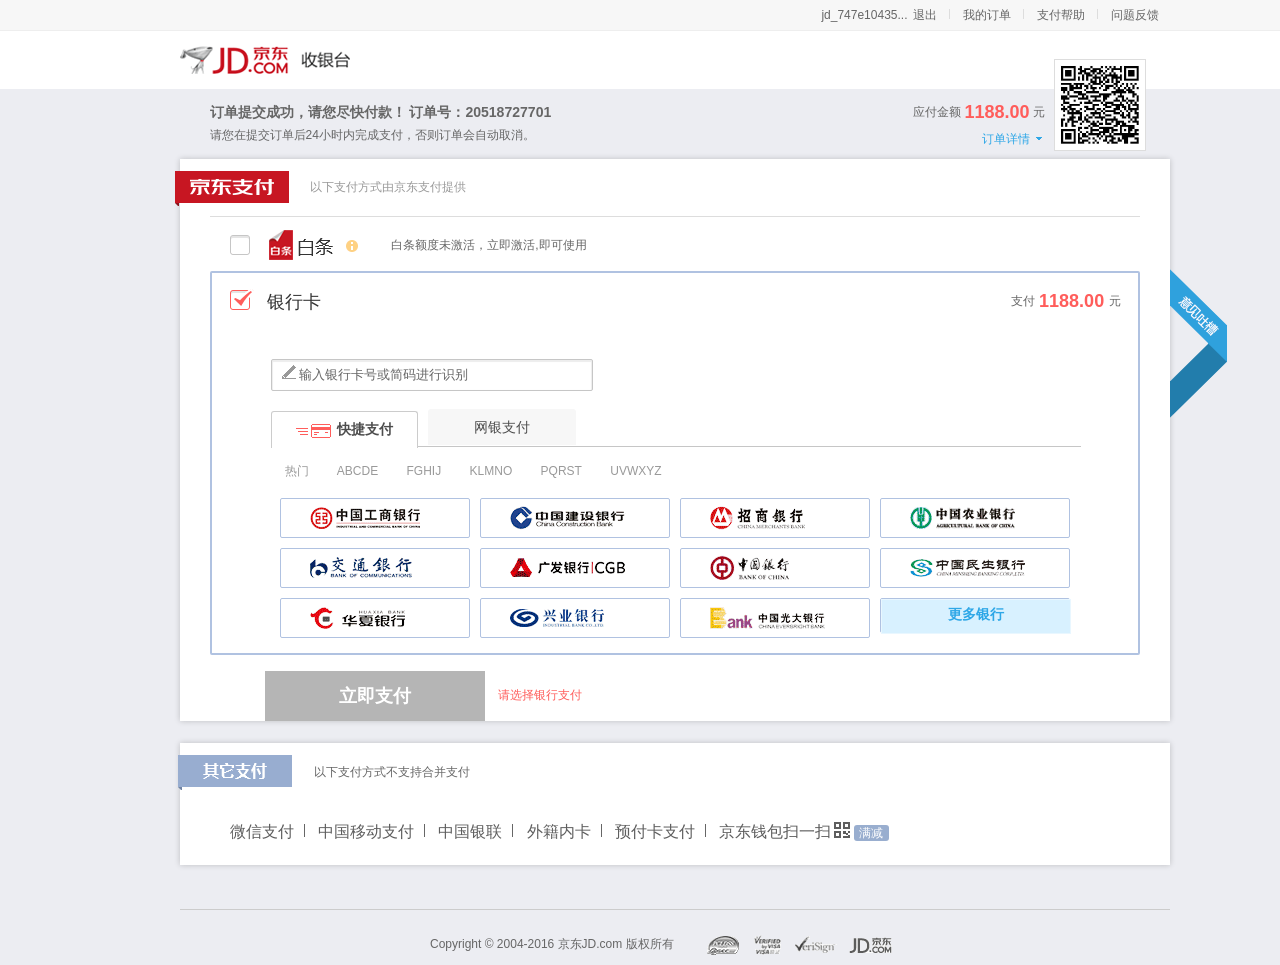
<file: WebRoot/WEB-INF/jsp/user/tijiaodingdan.html>
<!DOCTYPE html>
<html>
	<head>
		<meta charset="UTF-8">
		<title>京东支付-请选择支付方式</title>
	<!--	<link rel="stylesheet" type="text/css" href="tijiaodingdan.css"/>-->
		<style type="text/css">
			* {
				padding: 0px;
				margin: 0px;
			}
			body {
			    		font: 12px/150% Arial,Verdana,"\5b8b\4f53";
						color: #666;
			    		padding: 0px;
			    		width: 1349px;
			    		
			}
			ul {
				list-style: none;
			}
			
			a {
				color:#666 ;
				text-decoration: none;
			}
			a:hover {
				color: red;
			}
			.top {
				height: 30px;
			    background: #F7F7F7;
			   // background-color: pink;
			    border-bottom: 1px solid #eee;
			    padding-left: 18px;
			    padding-right: 36px;
			}
			
			.center {
				width: 990px;
				height: 100%;
				margin: 0px auto;
				
			}
			
			.top2 {
				height: 30px;
				line-height: 30px;
			}
			
			.top2 li {
				float: right;
			}
			.top2 li a {
				margin: 0px 2px 0px 3px;
			}
			.div_1 {
				width: 0px;
				border-left: 1px solid #ddd;
				height: 10px;
				display: inline-block;
				margin: 0px 10px;
			}
			/*收银台*/
			.shouyintai {
				height: 28px;
				//background-color: pink;
				vertical-position: center;
				padding: 15px 0px;
			}
			
			/*main部分*/
			#main {
				width: 1349px;
				height: 350px;
				position: relative;
				background-color: #ecedf2;
				padding-bottom: 50px;
				height: 770px;
			}
			.main-top {
				height: 70px;
				//background-color: pink;
			}
			
			
			
			.main-top h3 {
				
				height: 26px;
				line-height: 26px;
				font: 14px;
				overflow: hidden;
				}
				.main-top1 {
				padding: 10px 0px 10px 30px;
				float: left;
				width: 640px;
			}
			.main-top1 p {
			height: 20px;
			line-height: 20px;
			}
			
			#top-right {
				
				width: 190px;
				padding: 10px 125px 10px 0px;
				//background-color: red;
				float: right;
			}
			
			.main-top-right1 {
				height: 26px;
				line-height: 26px;
				margin-bottom: 4px;
				text-align: right;
				
			}
			
			.main-top-right1 em {
				vertical-align: bottom;
			}
			.main-top-right1 strong {
				font-size: 18px;
				vertical-align: bottom;
				color: #ff5d5b;
				margin: 0 3px;
			}
			
			.main-top-right2 {
			    text-align: right;
			    line-height: 20px;
			    color: #2ea7e7;
			}
			
			.main-top-right2 a {
			    display: inline-block;
			    padding-right: 15px;
			    position: relative;
			    *zoom: 1;
			    color: #2ea7e7;
			}
			
			.main-top-right2 i {
			    right: 0;
			    top: 3px;
			    position: absolute;
			    display: block;
			    width: 12px;
			    height: 12px;
			    background: url(img/images2/many.png) -76px -75px no-repeat;
			}
			
			
			.clr {
			    display: block;
			    overflow: hidden;
			    clear: both;
			    height: 0;
			    line-height: 0;
			    font-size: 0;
			}
			
			#erweima  {
			    position: absolute;
			    right: 203px;
			    top: -30px;
			    width: 92px;
			    height: 92px;
			}
			
			.ewm-img {
				width: 90px;
				height: 90px;
				display: block;
				border: 1px solid #ddd;
				position: absolute;
				left: 0;
				top: 0;
				z-index: 16;
				cursor: default;
			//background: url() center center no-repeat #fff;
			}
			
			.ewm-img img {
				width: 90px;
				height: 90px;
			}
			
			/*京东支付*/
			#payment {
				background-color: #fff;
				padding: 12px 30px 0px;
				height: 550px;
				box-shadow: 0 0 6px rgba(0,0,0,.2);
			}
			
			
			#payment {
				position: relative;
			}
			#jingdonglogo {
				display: block;
			    width: 114px;
			    height: 35px;
			    position: absolute;
			    left: -5px;
			    top: 20;
			    background-image: url(img/images2/jingdong-payment.png);
			    float:left;
			}
			
			.pay-way {
				margin-left: 100px;
				height: 32px;
				line-height: 32px;
				float: left;
				color: #999;
			}
			
			/*白条*/
			.baitiao {
				width: 930px;
				margin-top: 45px;
				border-top: 1px solid #ddd;
				height: 54px;
				//background-color: red;
			}
			
			.baitiaospan {
				display: block;
				width: 926px;
				margin: 10px 0px ;
				height: 32px;
				//background-color: blanchedalmond;
			}
			
			.baitiaobox {
				display: inline-block;
				width: 24px;
				height: 22px;
				margin-left: 10px;
				position: relative;
				top:6px;
				left: 8px;
			}
			.baitiaobox em {
				display: block;
				width: 24px;
				height: 22px;
				background-image: url(img/images2/many.png);
			}
			
			.baitiaobox strong {
			    height: 23px;
			    width: 70px;
			    position: relative;
			    vertical-align: middle;
			    margin-left: 0;
			    padding-left: 10px;
			}
			.baitiaoimg {
			    position: absolute;
			    display: block;
			    width: 78px;
			    height: 30px;
			    left: 87px;
			    top: 71px;
			    background: url(img/images2/baitiao.png) no-repeat;
			    overflow: hidden;
			    text-indent: -2000px;
			}
			
			.ui-icon {
			    display: inline-block;
			    width: 14px;
			    height: 14px;
			    background: url(img/images2/many.png) -9999px -9999px no-repeat;
			    vertical-align: middle;
			    margin-left: 98px;
			    background-position: -1px -62px;
			}
			
			.jihuo {
				height: 32px;
				line-height: 32px;
				margin-left: 29px;
			}
			
			#yinhangka{
			
			    border: 0;
			    border: 2px solid #b0c2e1;
			    padding: 0;
			    border-radius: 2px;
			    background-color: #fff;
			    height: 380px;
			    position: relative;
			}
			.yhk-top {
				height: 32px;
				margin-top: 13px;
				//background-color: red;
			}
			
			.yhkbox {
				display: inline-block;
				width: 24px;
				height: 22px;
				}
			.yhkbox em {
				display: block;
				width: 24px;
				height: 22px;
				background-image: url(img/images2/many.png);
				background-position: -2px -31px;
				margin-left: 18px;
				margin-top: 2px;
			}
			
			.yhk-top strong {
				display:inline-block;
				color: #333;
				margin-left: 28px;
				font-size: 18px;
				font-family: "Microsoft Yahei";
				font-weight: 400;
			}
			
			.p-count {
			text-align: right;
			line-height: 26px;
			position: absolute;
			top:15px;
			right: 17px;
			}
			
			
			.p-count strong {
				font-size: 18px;
			vertical-align: bottom;
			color: #ff5d5b;
			margin: 0 1px;
			}
			.p-count em {
			    vertical-align: bottom;
			}
			em {
			    font-style: normal;
			}
			#yhk-in {
				border: 1px solid #c6c6c6;
				border-radius: 2px;
			box-shadow: 0 1px 1px 1px #ededed inset;
			vertical-align: middle;
				width: 310px;
				height: 20px;
				position: absolute;
				left: 59px;
				top:86px;
				padding: 5px 0px;
				padding-left: 10px;
				line-height: 20px;
			}
			#yhk-in i{
				display: inline-block; 
				width: 14px;
			height: 14px;
			background: url(img/images2/many.png) -9999px -9999px no-repeat;
			background-position: -42px -62px;
			}
			
			#yhk-in input {
				display: inline-block;
				height: 20px;
				width: 280px;
				border:none;
				font: 12px;
				color: #666;
			}
			
			#payway {
				width: 810px;
				height: 34px;
				border-bottom: 1px solid #c6c6c6;
				//background-color: pink;
				position: absolute;
				top:139px;
				left: 59px;
			}
			
			#payway .waydiv1 {
				width: 145px;
				height: 36px;
				
				border-radius: 3px 3px 0 0;
				background-color: #fff;
				border-top:1px solid #ccc ;
				border-left:1px solid #ccc ;
				border-right:1px solid #ccc ;
					border-bottom: none;
				position: relative;
				top:-1px;
				
			}
			
			.waydiv1 a {
				padding-left: 65px;
				padding-top:8px;
			
				color: #4D4D4D;
				display: inline-block;
				font-size: 14px;
				height: 35px;
			font-weight: 700;
			}
			.waydiv1 a i {
			    position: absolute;
			    top: 12px;
			    left: 24px;
			    width: 35px;
			    height: 14px;
			    background: url(img/images2/many.png) -30px -143px no-repeat;
			}
			
			
			.waydiv2 {
				position: relative;
				width: 148px;
				text-align: center;
			left: 157px;
			top: -40px;
			background: #f7f7f7;
				border-radius: 3px 3px 0 0;
			}
			
			.waydiv2 a {
			
			
			line-height: 34px;
			height: 34px;
			padding: 0 20px;
			border: 1px solid #f7f7f7;
			color: #4D4D4D;
			display: inline-block;
			font-size: 14px;
			}
			
			a:hover {
				color: #2ea7e7;
			}
			#remen {
				width: 970px;
				height: 18px;
				margin-bottom: 18px;
				margin-top: 144px;
				margin-left: 68px;
			}
			
			#remen a {
				    margin-right: 15px;
			    padding: 5px;
			    color: #999;
			    cursor: pointer;
			    text-decoration: none;
			}
			
			.yhkList {
				width: 800px;
				height: 168px;
				margin-left: 68px;
				//background-color: pink;
			}
			
			.yhkList ul {
				list-style: none;
			}
			
			.yhkList li {
				margin-left: 0px;
				float: left;
				display: block;
				padding: 5px 0;
				height: 28px;
				width: 188px;
				margin-right: 10px;
				margin-bottom: 10px;
				cursor: pointer;
				border: 1px solid #b0c2e1;
				border-radius: 2px;
				text-align: center;
				//position: absolute;
				text-align: center;
			}
			
			em {
			    font-style: normal;
			}
			#gongshang {
			    background-position: 0 -140px;
			}
			
			.back-logo {
				background-image: url(img/images2/banks.png);
				background-repeat: no-repeat;
				display: block;
				width: 125px;
				height: 28px;
				overflow: hidden;
				text-indent: -9999px;
				margin-left: 25px;
			}
			#jianshe {
				background-position: 0 -336px;
			}
			#zhaoshang {
				background-position: 0 -784px;
			}
			#nongye {
				background-position: 0 -532px;
			}
			#jiaotong {
				background-position: 0 -392px;
			}
			#guangfa {
				background-position: 0 -196px;
			}
			#zhongguo {
				background-position: 0 -840px;
			}
			#minsheng {
				background-position: 0 -448px;
			}
			#huaxia {
				background-position: 0 -308px;
			}
			#xingye {
				background-position: 0 -756px;
			}
			#guangda {
				background-position: 0 -168px;
			}
			
			#more {
				float: left;
				background-color: #d8f1ff;
				padding: 0px 0px 5px 0px;
				height: 28px;
				line-height: 28px;
				font-size: 14px;
				width: 188px;
				border: 1px solid #e9f7ff;
				text-align: center;
				color: #2ea7e7;
				font-weight: 700;
				cursor: pointer;
			}
			
			#zhifu {
				margin-top: 5px;
				margin-left: 53px;
			}
			
			#sure {
				height: 50px;
				line-height: 48px;
				padding: 0;
				font-size: 18px;
				width: 220px;
				font-family: "Microsoft Yahei";
				font-weight: 700;
				background-color: #b5b5b5
				text-align: center;
				color: #fff;
				border: 1px solid #B5B5B5;
			}
			
			#zhifu span {
				color: #ff5d5b;
				margin-left: 10px;
				position: relative;
				top:-3px;
			}
			
			#otherway {
				background-color: #fff;
				padding: 12px 30px 0;
				box-shadow: 0 0 6px rgba(0,0,0,.2);
				height: 110px;
			//	background-color: pink;
				margin-top: 88px;
				width: 930px;
				position: relative;
				left: -30px;
				
			}
			
			#otherspan {
					display: block;
					float: left;
				    width: 114px;
				    height: 35px;
				    background: url(img/images2/payotherway.png) no-repeat;
				    position: relative;
				    left: -32px;
			}
			.otherspan2 {
				display: inline-block;
				margin-left: -10px;
				margin-top: 8px;
			}
			
			.otherway_div {
				height: 57.5px;
				margin-top: 20px;
				margin-left: 20px;
				padding-top:20px;
			}
			.otherway_div a {
				display: inline-block;
				color: #5e5e5e;
				font-family: "Microsoft Yahei";
				font-size: 16px;
			}
			.otherway_div  span{
				display: inline-block;
				height: 13px;
				width: 1px;
				background-color: #666666;
				margin: 0px 10px;
				margin-top: 3px;
			}
			.item-icon {
				display: inline-block;
			    width: 16px;
			    height: 18px;
			    background: url(img/images2/erweima2.png) 0 -26px no-repeat;
			    vertical-align: text-bottom;
			 	margin-left: 3px;
			 	
			}
			
			.item-tips {
				font-size: 12px;
			font-style: normal;
			background: #99aecf;
			color: #fff;
			padding: 1px 6px 1px 5px;
			border-radius: 3px;
			margin-left: 4px;
			}
			
			#line2 {
				width: 990px;
				height: 1px;
				background-color: #CCCCCC;
				margin: 0px auto;
			
			}
			
			#copys {
				height: 30px;
				margin-top: 25px;
				margin-left: 430px;
				background-color: #ecedf2;
			}
			
			#copys span {
				display: inline-block;
				margin: 0px auto;
			}
			
			#copys img {
				margin-left: 30px;
				vertical-align: middle;
			}
			
			#tucao {
			position: absolute;
			left: 1170px;
			top:268px;
			width: 50px;
			height: 100px;
			}
			
			#tucao a {
				display: inline-block;
			width: 57px;
			height: 150px;
			background: url(img/images2/tucao.png) no-repeat;
			}
			.pl-i-info {
				border-radius: 2px;
			    display:inline-block;
			   // width: 60px;
			    width: 100%;
			    border-right: 1px solid red;
			    color: #fff;
			    display: none;
			    height: 20px;
			    line-height: 20px;
			    position: relative;
			    left: -1px;
			    text-align: center;
			    background-color: red;
			    padding: 0 56px;
			    padding-bottom: 5px;
			}
			#yhkbtn {
				width: 58px;
				height: 34px;
				border: 1px solid lightgray;
				background-color: lightgray;
				border-radius: 3px;
				position: absolute;
				top:85px;
				left: 390px;
				display: none;
			}
		</style>
	</head>
	<body>
		<!--最上面的导航条-->
		<div class="top">
			<div class="center top2">
				<ul>
					<li><a href="#">问题反馈</a></li>
					<li><a href="#">支付帮助</a><div class="div_1"></div></li>
					<li><a href="#">我的订单</a><div class="div_1"></div></li>
					<li><a href="#">jd_747e10435...</a><a>退出</a><div class="div_1"></div></li>
				</ul>
			</div>
		</div>
		<!--收银台-->
		<div class="shouyintai center">
			<img src="img/images2/shouyintai.png" alt="收银台"/>
		</div>
		
		<div id="main" class="center">
			<div class="center">
				<div class="main-top">
				<div class="main-top1">
					<h3> 订单提交成功，请您尽快付款！&nbsp;订单号：20518727701</h3>
					<p>请您在提交订单后24小时内完成支付，否则订单会自动取消。</p>
				</div>
				
				<div id="top-right">
					<div class="main-top-right1">
						<em style="font-style: normal;">应付金额</em><strong>1188.00</strong><em>元</em>
					</div>
					<div class="main-top-right2">
						<a href="#">订单详情<i></i></a>
					</div>
				</div>
				
				<div class="clr"></div>
				<div id="erweima">
					<a href="#" class="ewm-img">
						<img src="img/images2/erweima.png" alt="二维码"/>
					</a>
				</div> 
			</div>
				<!--京东支付-->
			<div id="payment">
				<div class="payment-logo">
					<span id="jingdonglogo"></span>
				</div>
				
				<div class="pay-way">以下支付方式由京东支付提供</div>
				<!--白条-->
				<div class="baitiao">
					<span class="baitiaospan">
						<i class="baitiaobox"><em></em></i>
						<strong><b class="baitiaoimg">白条</b></strong>
						<i class="ui-icon"></i>
						<span class="jihuo">
							白条额度未激活，<a herf="#">立即激活</a>,即可使用
						</span>
					</span>					
				</div>
				
				<div id="yinhangka">
					<div class="yhk-top">
						<i class="yhkbox"><em></em></i>
						<strong>银行卡</strong>
					</div>
					
					<div class="p-count">
						<em>支付</em>
						<strong>1188.00</strong>
						<em>元</em>
					</div>
					
						<div id="yhk-in">
						<i></i>
						<input type="text" name="" id="yhk-text" value="输入银行卡号或简码进行识别" />
						</div>	
							<input type="button" name="btn" id="yhkbtn" value="确定" />
					<div id="payway">
						<div class="waydiv1">
							<a href="#">
								<i></i>快捷支付
							</a>
						</div>
						
						<div class="waydiv2">
							<a>网银支付</a>
						</div>
					</div>
					
					
					<div id="remen">
						<a href="#">热门</a>
						<a href="#">ABCDE</a>
						<a href="#">FGHIJ</a>
						<a href="#">KLMNO</a>
						<a href="#">PQRST</a>
						<a href="#">UVWXYZ</a>
					</div>
					<div class="yhkList">
						<ul>
							<li ><span id="gongshang" class="back-logo"  >工商银行</span><em class="pl-i-info">储蓄卡&nbsp;信用卡</em></li>
							<li ><span id="jianshe" class="back-logo"  >建设银行</span><em class="pl-i-info">储蓄卡&nbsp;信用卡</em></li>
							<li ><span id="zhaoshang" class="back-logo"  >招商银行</span><em class="pl-i-info">储蓄卡&nbsp;信用卡</em></li>
							<li ><span id="nongye" class="back-logo"  >农业银行</span><em class="pl-i-info">储蓄卡&nbsp;信用卡</em></li>
							<li ><span id="jiaotong" class="back-logo"  >交通银行</span><em class="pl-i-info">储蓄卡&nbsp;信用卡</em></li>
							<li ><span id="guangfa" class="back-logo"  >广发银行</span><em class="pl-i-info">储蓄卡&nbsp;信用卡</em></li>
							<li ><span id="zhongguo" class="back-logo"  >中国银行</span><em class="pl-i-info">储蓄卡&nbsp;信用卡</em></li>
							<li ><span id="minsheng" class="back-logo"  >民生银行</span><em class="pl-i-info">储蓄卡&nbsp;信用卡</em></li>
							<li ><span id="huaxia" class="back-logo"  >华夏银行</span><em class="pl-i-info">储蓄卡&nbsp;信用卡</em></li>
							<li ><span id="xingye" class="back-logo"  >兴业银行</span><em class="pl-i-info">储蓄卡&nbsp;信用卡</em></li>
							<li ><span id="guangda" class="back-logo"  >光大银行</span><em class="pl-i-info">储蓄卡&nbsp;信用卡</em></li>
							<li style="padding-top: 0px;"><span id="more" class="more"  >更多银行</span></li>
						</ul>
					</div>
					
					<div id="zhifu">
						<input type="submit" id="sure" name="sure" value="立即支付" style="background-color: #b5b5b5;"/>
						<span >
							请选择银行支付
						</span>
					</div>
				</div>
				<!--其他支付方式-->
				<div id="otherway">
					<span id="otherspan"></span>
					<span class="otherspan2">
						以下支付方式不支持合并支付
					</span>
					<div class="otherway_div">
						<a href="#">微信支付</a><span></span>
						<a href="#">中国移动支付</a><span></span>
						<a href="#">中国银联</a><span></span>
						<a href="#">外籍内卡</a><span></span>
						<a href="#">预付卡支付</a><span></span>
						<a href="#">京东钱包扫一扫<i class="item-icon"></i></a><i class="item-tips">满减</i>
					</div>
				</div>
			</div>
			
			</div>
		</div>
		<div style="background-color: #ecedf2">
			
		<div id="line2"></div>
		
		<div id="copys">
			<span>Copyright © 2004-2016 京东JD.com 版权所有</span>
			<img src="img/images2/footer.png"20" width="185">
		</div>
		</div>
		
		<div id="tucao">
			<a target="_blank" href="#"></a>
		</div>
		
		
		<script src="js/jquery-2.1.4.js" type="text/javascript" charset="utf-8"></script>
		<script type="text/javascript">
			
			$(function(){
				$("#yhk-text").focus(function(){
					
					$("#yhkbtn").show();
					$("#yhk-in i").hide();
				});
				$("#yhk-text").blur(function(){
					
					$("#yhkbtn").hide();
					$("#yhk-in i").show();
				});
				$(".yhkList li").mousemove(function(){
					$(this).css("border-color","red");
					$(this).find(".pl-i-info").show();
				});
				$(".yhkList li").mouseout(function(){
					$(this).css("border-color","#b0c2e1");
					$(this).find(".pl-i-info").hide();
				});
				

			});
		</script>
	</body>
</html>
</file>
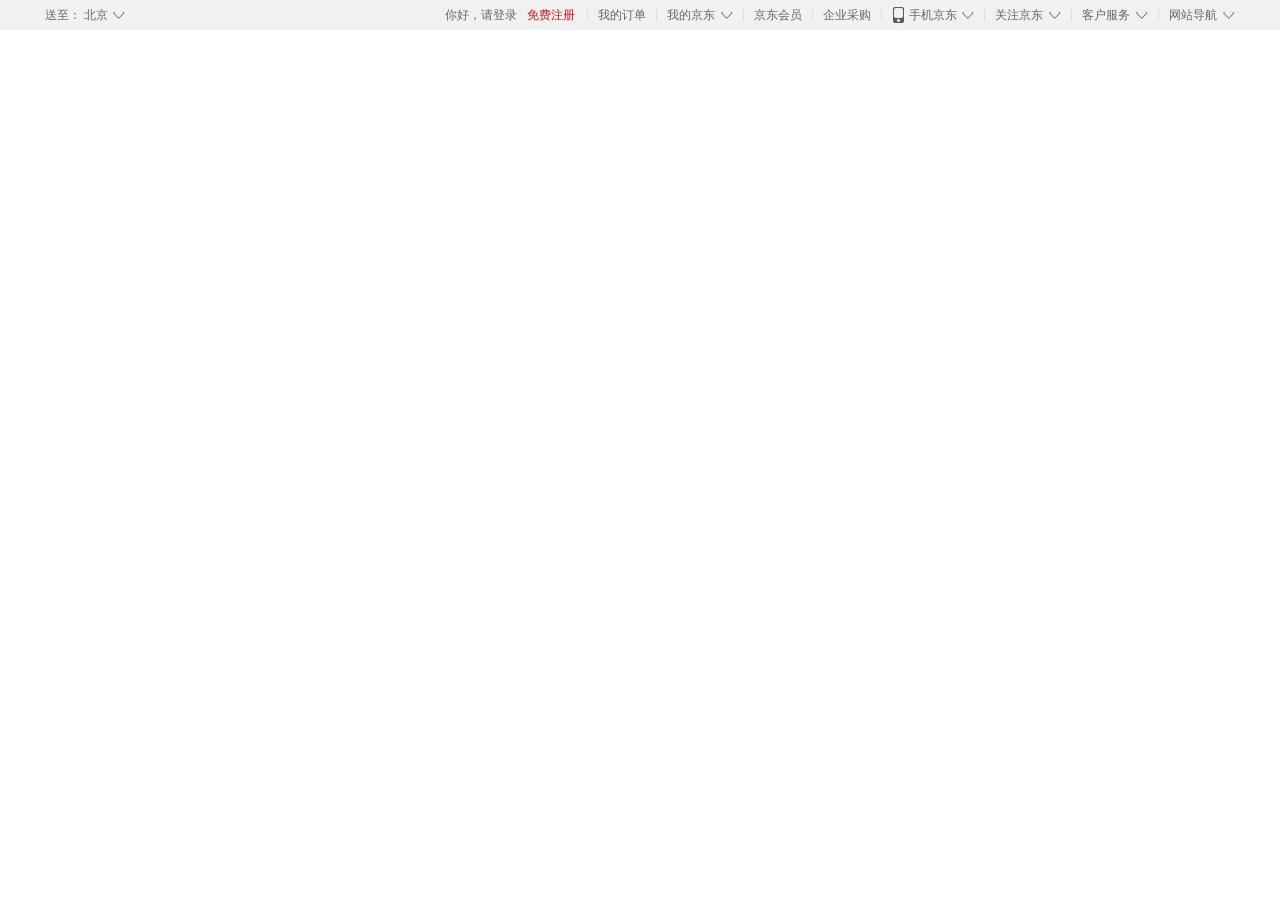
<file: WebRoot/WEB-INF/jsp/user/top.html>
<!DOCTYPE html>
<html>

	<head>
		<meta charset="UTF-8">
		<title></title>
		<style type="text/css">
			body {
				font: 12px/150% Arial, Verdana, "\5b8b\4f53";
				color: #666;
				background: #fff;
				-webkit-font-smoothing: antialiased;
			}
			
			* {
				margin: 0;
				padding: 0;
			}
			
			a:hover {
				color: #C81623;
			}
			
			a {
				color: #666;
				text-decoration: none;
			}
			
			ul {
				list-style: none;
			}
			
			img {
				border: 0;
				vertical-align: middle;
			}
			
			.w {
				width: 1210px;
				height: 100px;
				margin: 0 auto;
			}
			
			.dorpdown {
				position: relative;
			}
			
			.dorpdown-layer {
				display: none;
				position: absolute;
			}
			
			.hide {
				display: none;
			}
			/*最上面一条的type 开始*/
			
			#shortcut {
				width: 100%;
				height: 30px;
				line-height: 30px;
				background: #F1F1F1;
			}
			
			.fl {
				float: left;
			}
			
			#shortcut .w {
				width: 1210px;
				height: 30px;
				margin: 0 auto;
				background: #F1F1F1;
			}
			
			#shortcut li {
				float: left;
				height: 30px;
				padding: 0 2px;
			}
			
			#shortcut li.dorpdown {
				z-index: 13;
			}
			
			#shortcut #ttbar-mycity {
				padding-left: 0;
			}
			
			#shortcut li.dorpdown:hover {
				padding: 0 1px;
			}
			
			#shortcut li.dropdown {
				position: relative;
				padding-left: 0px;
				z-index: 13;
			}
			
			#shortcut .dt {
				float: left;
				padding: 0 8px;
			}
			
			#shortcut #ttbar-mycity .dt {
				padding: 0 25px 0 10px;
			}
			
			.cw-icon {
				position: relative;
				cursor: default;
				zoom: 1;
			}
			
			#shortcut li.dorpdown:hover .dt {
				background: #fff;
				border: solid #ddd;
				border-width: 0 1px;
				cursor: default;
			}
			
			#ttbar-mycity:hover .dt {
				padding: 0 24px 0 9px;
			}
			
			#shortcut .ci-right {
				position: absolute;
				display: block;
				top: 12px;
				right: 8px;
				height: 7px;
				overflow: hidden;
				font: 400 15px/15px consolas;
				color: #6A6A6A;
				transition: transform .1s ease-in 0s;
				-webkit-transition: -webkit-transform .1s ease-in 0s;
			}
			
			#shortcut li.dorpdown:hover .ci-right {
				transform: rotate(180deg);
				-webkit-transform: rotate(180deg);
			}
			
			#shortcut .ci-right s {
				position: relative;
				top: -7px;
				text-decoration: none;
			}
			
			#shortcut .dorpdown-layer {
				display: none;
				position: absolute;
				line-height: 24px;
				width: 301px;
				padding: 10px 0 10px 10px;
				top: 30px;
				background: #fff;
				border: 1px solid #ddd;
			}
			
			#shortcut li.dorpdown:hover .dorpdown-layer {
				display: block;
			}
			
			#shortcut #ttbar-mycity .dd-spacer {
				left: 0;
				width: 98px;
			}
			
			#shortcut .dd-spacer {
				position: absolute;
				top: -7px;
				height: 10px;
				background: #fff;
				overflow: hidden;
			}
			
			#shortcut #ttbar-mycity .item {
				float: left;
				width: 60px;
				padding: 2px 0;
			}
			
			#shortcut #ttbar-mycity .item a {
				float: left;
				padding: 0 8px;
			}
			
			a.selected {
				background: #C81623;
				color: #fff;
			}
			
			#shortcut .item a:hover {
				background: #F4F4F4;
			}
			
			.fr {
				float: right;
			}
			
			#shortcut #ttbar-login {
				margin-right: 10px;
			}
			
			#shortcut #ttbar-login .link-login {
				font-family: "verdana,simsun";
			}
			
			#shortcut .style-red {
				color: #C81623;
			}
			
			#shortcut li.spacer {
				width: 1px;
				height: 12px;
				margin-top: 9px;
				padding: 0;
				background: #ddd;
				overflow: hidden;
			}
			
			#ttbar-myjd .dorpdown-layer {
				width: 280px;
			}
			
			#ttbar-myjd .userinfo {
				padding: 10px 0 10px 15px;
				overflow: hidden;
			}
			
			#ttbar-myjd .u-pic {
				float: left;
				margin-right: 10px;
			}
			
			#ttbar-myjd .u-pic img {
				border-radius: 50%;
				-moz-border-radius: 50%;
				-webkit-border-radius: 50%;
			}
			
			#ttbar-myjd .u-name {
				padding: 6px 0 0;
				font-weight: 700;
			}
			
			#ttbar-myjd .otherlist {
				width: 255px;
				padding: 0 0 0 15px;
				margin: 5px 0;
				overflow: hidden;
				margin-bottom: 10px;
			}
			
			#ttbar-myjd .otherlist .fore1,
			#ttbar-myjd .otherlist .fore2 {
				float: left;
				width: 126px;
			}
			
			#ttbar-myjd .dd-spacer {
				left: 0;
				width: 82px;
			}
			
			#shortcut #ttbar-apps .dt {
				padding-left: 25px;
				padding-right: 25px;
			}
			
			#shortcut #ttbar-myjd .dt,
			#shortcut #ttbar-atte .dt,
			#shortcut #ttbar-serv .dt,
			#shortcut #ttbar-navs .dt {
				width: 49px;
				padding-right: 25px;
			}
			
			.cw-icon .i,
			.cw-icon i {
				display: block;
				position: absolute;
				overflow: hidden;
			}
			
			#shortcut #ttbar-apps .dt .ci-left {
				top: 5px;
				left: 7px;
				width: 15px;
				height: 20px;
				background: url(img/jd2015img.png) 0 0 no-repeat;
			}
			
			#shortcut #ttbar-apps:hover .dt .ci-left {
				background: url(img/jd2015img.png) 0 -25px no-repeat;
			}
			
			#shortcut #ttbar-apps .dd-inner {
				position: relative;
				width: 250px;
				height: 195px;
				overflow: hidden;
				background: url(img/top/571497daNe857f9ed.png);
			}
			
			#ttbar-apps .dd-spacer {
				left: 0;
				height: 7px;
				width: 98px;
			}
			
			#shortcut #ttbar-atte .dd-spacer,
			#shortcut #ttbar-serv .dd-spacer {
				left: 0;
				height: 7px;
				width: 82px;
			}
			
			#shortcut #ttbar-apps .dd {
				width: 250px;
			}
			
			#shortcut #ttbar-apps .dd a {
				display: block;
				position: absolute;
				width: 56px;
				height: 44px;
				overflow: hidden;
				text-indent: -500px;
			}
			
			#shortcut #ttbar-apps .dd .link {
				width: 100px;
				height: 20px;
				overflow: hidden;
			}
			
			#shortcut #ttbar-apps .dd .link1,
			#shortcut #ttbar-apps .dd .link2,
			#shortcut #ttbar-apps .dd .link3 {
				left: 92px;
				top: 6px;
				background-position: 0 -44px;
			}
			
			#shortcut #ttbar-apps .dd .link3 {
				top: 104px;
				background-position: -1px -66px;
			}
			
			#shortcut #ttbar-apps .dd .link4,
			#shortcut #ttbar-apps .dd .link5 {
				left: 99px;
				top: 23px;
				width: 136px;
				color: #c21a21;
				text-indent: 0;
				cursor: default;
			}
			
			#shortcut #ttbar-apps .dd .link5 {
				top: 120px;
			}
			
			#shortcut #ttbar-apps .jdapp-ios,
			#shortcut #ttbar-apps .wyapp-ios {
				top: 46px;
				left: 92px;
			}
			
			#shortcut #ttbar-apps .jdapp-android,
			#shortcut #ttbar-apps .wyapp-android {
				top: 46px;
				left: 147px;
			}
			
			#shortcut #ttbar-apps .jdapp-ipad,
			#shortcut #ttbar-apps .wyapp-ipad {
				width: 45px;
				top: 46px;
				left: 202px;
			}
			
			#shortcut #ttbar-apps .wyapp-android,
			#shortcut #ttbar-apps .wyapp-ios {
				top: 143px;
			}
			
			#shortcut #ttbar-atte .dt,
			#shortcut #ttbar-serv .dt {
				width: 49px;
				padding-right: 25px;
			}
			
			#shortcut #ttbar-atte .dd,
			#shortcut #ttbar-serv .dd {
				width: 82px;
				padding-bottom: 8px;
			}
			
			#shortcut #ttbar-atte .dd {
				padding-left: 0;
			}
			
			#shortcut #ttbar-serv .dd {
				width: 170px;
			}
			
			#shortcut #ttbar-serv .item-business,
			#shortcut #ttbar-serv .item-client {
				font-weight: 700;
				padding-left: 10px;
			}
			
			#shortcut #ttbar-atte .item,
			#shortcut #ttbar-serv .item {
				display: inline-block;
				width: 70px;
				padding-left: 15px;
			}
			
			#shortcut #ttbar-serv .item {
				padding-left: 10px;
			}
			
			#shortcut #ttbar-serv .item-business {
				border-top: 1px dotted #ccc;
				padding-top: 5px;
				margin-top: 5px;
			}
			
			#shortcut #ttbar-navs .dd-spacer {
				right: 0px;
				height: 7px;
				width: 82px;
			}
			
			#shortcut #ttbar-navs dt {
				font-size: 14px;
				font-weight: 700;
				margin-bottom: 6px;
			}
			
			#shortcut #ttbar-navs .dt {
				width: 49px;
				padding-right: 25px;
			}
			
			#shortcut #ttbar-navs .dd {
				right: 1px;
				width: 1210px;
				padding: 20px 0 16px;
			}
			
			#shortcut #ttbar-navs dl {
				float: left;
				width: 201px;
				padding-left: 20px;
				border-left: 1px solid #ddd;
			}
			
			#shortcut #ttbar-navs dl {
				width: 259px;
			}
			
			#shortcut #ttbar-navs dl.fore1 {
				border-left: none;
				width: 347px;
			}
			
			#shortcut #ttbar-navs .fore2 {
				display: block;
			}
			
			#shortcut #ttbar-navs .item {
				float: left;
				width: 100px;
			}
			
			#shortcut #ttbar-navs .item {
				width: 86px;
			}
		</style>
	</head>

	<body>
		<!--最顶上的一条开始-->
		<div id="shortcut">
			<div class="w">
				<ul class="fl">
					<li class="dorpdown" id="ttbar-mycity">
						<div class="dt cw-icon area-text-wrap">
							<i class="ci-right"><s>◇</s></i> 送至：
							<span class="area-text" title="北京">北京</span>
						</div>

						<div class="dd dorpdown-layer">
							<div class="dd-spacer"></div>
							<div class="area-content-wrap">
								<div class="area-content">
									<div class="area-content-list">
										<div class="item">
											<a href="" class="selected">北京</a>
										</div>
										<div class="item">
											<a href="">上海</a>
										</div>
										<div class="item">
											<a href="">天津</a>
										</div>
										<div class="item">
											<a href="">重庆</a>
										</div>
										<div class="item">
											<a href="">河北</a>
										</div>
										<div class="item">
											<a href="">山西</a>
										</div>
										<div class="item">
											<a href="">河南</a>
										</div>
										<div class="item">
											<a href="">辽宁</a>
										</div>
										<div class="item">
											<a href="">吉林</a>
										</div>
										<div class="item">
											<a href="">黑龙江</a>
										</div>
										<div class="item">
											<a href="">内蒙古</a>
										</div>
										<div class="item">
											<a href="">江苏</a>
										</div>
										<div class="item">
											<a href="">山东</a>
										</div>
										<div class="item">
											<a href="">安徽</a>
										</div>
										<div class="item">
											<a href="">浙江</a>
										</div>
										<div class="item">
											<a href="">福建</a>
										</div>
										<div class="item">
											<a href="">湖北</a>
										</div>
										<div class="item">
											<a href="">湖南</a>
										</div>
										<div class="item">
											<a href="">广东</a>
										</div>
										<div class="item">
											<a href="">广西</a>
										</div>
										<div class="item">
											<a href="">江西</a>
										</div>
										<div class="item">
											<a href="">四川</a>
										</div>
										<div class="item">
											<a href="">海南</a>
										</div>
										<div class="item">
											<a href="">贵州</a>
										</div>
										<div class="item">
											<a href="">云南</a>
										</div>
										<div class="item">
											<a href="">西藏</a>
										</div>
										<div class="item">
											<a href="">陕西</a>
										</div>
										<div class="item">
											<a href="">甘肃</a>
										</div>
										<div class="item">
											<a href="">青海</a>
										</div>
										<div class="item">
											<a href="">宁夏</a>
										</div>
										<div class="item">
											<a href="">新疆</a>
										</div>
										<div class="item">
											<a href="">台湾</a>
										</div>
										<div class="item">
											<a href="">香港</a>
										</div>
										<div class="item">
											<a href="">澳门</a>
										</div>
										<div class="item">
											<a href="">钓鱼岛</a>
										</div>
										<div class="item">
											<a href="" target="_blank">海外</a>
										</div>
									</div>
								</div>
							</div>
						</div>
					</li>
				</ul>
				<ul class="fr">
					<li class="fore1" id="ttbar-login">
						<a href="" class="link-login">你好，请登录</a>&nbsp;&nbsp;
						<a href="../JD/JD_register.html" class="link-regist style-red">免费注册</a>
					</li>
					<li class="spacer"></li>
					<li class="fore2">
						<div class="dt">
							<a target="_blank" href="">我的订单</a>
						</div>
					</li>
					<li class="spacer"></li>
					<li class="fore3 dorpdown" id="ttbar-myjd">
						<div class="dt cw-icon">
							<i class="ci-right"><s>◇</s></i>
							<a target="_blank" href="">我的京东</a>
						</div>
						<div class="dd dorpdown-layer">
							<div class="dd-spacer"></div>
							<div class="userinfo">
								<div class="u-pic">
									<a href=""><img src="img/top/no-img_mid_.jpg" width="60" height="60"></a>
								</div>
								<div class="u-name u-login">
									<a href="" class="link-login">你好，请登录</a>
								</div>
								<div class="u-extra">
									<a href="" target="_blank">优惠券<span id="num-ticket"></span></a>&nbsp;&nbsp;&nbsp;|&nbsp;&nbsp;&nbsp;
									<a href="" target="_blank">消息<span id="num-tip"></span></a>
								</div>
							</div>
							<div class="otherlist">
								<div class="fore1">
									<div class="item">
										<a href="" clstag="" target="_blank">待处理订单<span id="num-unfinishedorder"></span></a>
									</div>
									<div class="item">
										<a href="" clstag="" target="_blank">咨询回复<span id="num-consultation"></span></a>
									</div>
									<div class="item">
										<a href="" clstag="" target="_blank">降价商品<span id="num-reduction"></span></a>
									</div>
									<div class="item">
										<a href="" clstag="" target="_blank">返修退换货</a>
									</div>
								</div>
								<div class="fore2">
									<div class="item">
										<a href="" clstag="" target="_blank">我的关注</a>
									</div>
									<div class="item">
										<a href="" clstag="" target="_blank">我的京豆</a>
									</div>
									<div class="item">
										<a href="" clstag="" target="_blank">我的理财</a>
									</div>
									<div class="item baitiao">
										<a href="" target="_blank">京东白条</a>
									</div>
								</div>
							</div>
							<div class="viewlist" style="display:none;">
								<div class="smt">
									<h4>我的足迹</h4>
									<span class="extra">
										<a target="_blank" href="">更多&nbsp;&gt;</a>
									</span>
								</div>
								<div class="smc"></div>
							</div>
						</div>
					</li>
					<li class="spacer"></li>
					<li class="fore4">
						<div class="dt">
							<a target="_blank" href="">京东会员</a>
						</div>
					</li>
					<li class="spacer"></li>
					<li class="fore5">
						<div class="dt">
							<a target="_blank" href="">企业采购</a>
						</div>
					</li>
					<li class="spacer"></li>
					<li class="fore6 dorpdown" id="ttbar-apps">
						<div class="dt cw-icon">
							<i class="ci-left"></i>
							<i class="ci-right"><s>◇</s></i>
							<a target="_blank" href="">手机京东</a>
						</div>
						<div class="dd dorpdown-layer">
							<div class="dd-spacer"></div>
							<div class="dd-inner" id="ttbar-apps-main">
								<a href="" class="link link1" target="_blank">京东客户端</a>
								<a href="" class="link link3" target="_blank">京东钱包客户端</a>
								<a href="" class="link link4">新人专享188元大礼包</a>
								<a href="" class="link link5">扫一扫封顶立减999元</a>
								<a href="" class="applink jdapp-ios" target="_blank">京东客户端ios版</a>
								<a href="" class="applink jdapp-android" target="_blank">京东客户端android版</a>
								<a href="" class="applink jdapp-ipad" target="_blank">京东客户端ipad版</a>
								<a href="" class="applink wyapp-ios" target="_blank">京东钱包客户端ios版</a>
								<a href="" class="applink wyapp-android" target="_blank">京东钱包客户端android版</a>
							</div>
						</div>
					</li>
					<li class="spacer"></li>
					<li class="fore7 dorpdown" id="ttbar-atte">
						<div class="dt cw-icon">
							<i class="ci-right"><s>◇</s></i>关注京东
						</div>
						<div class="dd dorpdown-layer"></div>
						<div class="dd dorpdown-layer">
							<div class="dd-spacer"></div>
							<div class="dd-inner" id="ttbar-atte-main">
								<img src="img/top/54c84f72Ncc1a02a2.jpg" alt="关注京东">
							</div>
						</div>
					</li>
					<li class="spacer"></li>
					<li class="fore8 dorpdown" id="ttbar-serv">
						<div class="dt cw-icon">
							<i class="ci-right"><s>◇</s></i>客户服务
						</div>
						<div class="dd dorpdown-layer">
							<div class="dd-spacer"></div>
							<div class="item-client">客户</div>
							<div class="item">
								<a href="" target="_blank" true="">帮助中心</a>
							</div>
							<div class="item">
								<a href="" target="_blank" true="">售后服务</a>
							</div>
							<div class="item">
								<a href="" target="_blank" true="">在线客服</a>
							</div>
							<div class="item">
								<a href="" target="_blank" true="">意见建议</a>
							</div>
							<div class="item">
								<a href="" target="_blank" true="">电话客服</a>
							</div>
							<div class="item">
								<a href="" target="_blank" true="">客服邮箱</a>
							</div>
							<div class="item-business">商户</div>
							<div class="item">
								<a href="" target="_blank" true="">京东商学院</a>
							</div>
							<div class="item">
								<a href="" target="_blank" true="">商家入驻</a>
							</div>
						</div>
					</li>
					<li class="spacer"></li>
					<li class="fore9 dorpdown" id="ttbar-navs" clstag="h|keycount|2015|01j" data-load="1">
						<div class="dt cw-icon">
							<i class="ci-right"><s>◇</s></i>网站导航
						</div>
						<div class="dd dorpdown-layer">
							<div class="dd-spacer"></div>
							<dl class="fore1"> <dt>特色主题</dt>
								<dd>
									<div class="item">
										<a href="//pinpaijie.jd.com/" target="_blank">品牌街</a>
									</div>
									<div class="item">
										<a href="//hao.jd.com/" target="_blank">好物100</a>
									</div>
									<div class="item">
										<a href="//xinpin.jd.com/presale.html " target="_blank">京东预售</a>
									</div>
									<div class="item">
										<a href="//zan.jd.com" target="_blank">尖er货</a>
									</div>
									<div class="item">
										<a href="//xinpin.jd.com/new.html" target="_blank">京东首发</a>
									</div>
									<div class="item">
										<a href="//tuan.jd.com/homevirtual-beijing.html" target="_blank">今日团购</a>
									</div>
									<div class="item">
										<a href="//youhuiquan.jd.com/" target="_blank">优惠券</a>
									</div>
									<div class="item">
										<a href="//red.jd.com/" target="_blank">闪购</a>
									</div>
									<div class="item">
										<a href="//vip.jd.com/" target="_blank">京东会员</a>
									</div>
									<div class="item">
										<a href="//miao.jd.com/" target="_blank">秒杀</a>
									</div>
									<div class="item">
										<a href="//ding.jd.com/" target="_blank">定期送</a>
									</div>
									<div class="item">
										<a href="//diy.jd.com/" target="_blank">装机大师</a>
									</div>
									<div class="item">
										<a href="//hao.jd.com/hwy.html" target="_blank">新奇特</a>
									</div>
									<div class="item">
										<a href="//try.jd.com/" target="_blank">京东试用</a>
									</div>
									<div class="item">
										<a href="//gift.jd.com/" target="_blank">礼品购</a>
									</div>
									<div class="item">
										<a href="//smarthome.jd.com/" target="_blank">智能馆</a>
									</div>
									<div class="item">
										<a href="//sale.jd.com/act/tp6KfYH7wb.html" target="_blank">玩bigger</a>
									</div>
									<div class="item">
										<a href="//sale.jd.com/act/rKhJit1fWVDR.html" target="_blank">大牌免息</a>
									</div>
									<div class="item">
										<a href="//sale.jd.com/act/3je8ZTCxNl6SusId.html " target="_blank">北京老字号</a>
									</div>
								</dd>
							</dl>
							<dl class="fore2"> <dt>行业频道</dt>
								<dd>
									<div class="item">
										<a href="//channel.jd.com/fashion.html" target="_blank">服装城</a>
									</div>
									<div class="item">
										<a href="//channel.jd.com/electronic.html" target="_blank">家用电器</a>
									</div>
									<div class="item">
										<a href="//channel.jd.com/computer.html" target="_blank">电脑办公</a>
									</div>
									<div class="item">
										<a href="//shouji.jd.com/" target="_blank">手机</a>
									</div>
									<div class="item">
										<a href="//channel.jd.com/beauty.html" target="_blank">美妆馆</a>
									</div>
									<div class="item">
										<a href="//channel.jd.com/chaoshi.html" target="_blank">食品</a>
									</div>
									<div class="item">
										<a href="//channel.jd.com/digital.html" target="_blank">数码</a>
									</div>
									<div class="item">
										<a href="//baby.jd.com/" target="_blank">母婴</a>
									</div>
									<div class="item">
										<a href="//channel.jd.com/jiazhuang.html" target="_blank">家装城</a>
									</div>
									<div class="item">
										<a href="//channel.jd.com/sports.html" target="_blank">运动户外</a>
									</div>
									<div class="item">
										<a href="http://car.jd.com" target="_blank">整车</a>
									</div>
									<div class="item">
										<a href="//book.jd.com/" target="_blank">图书</a>
									</div>
									<div class="item">
										<a href="//nong.jd.com/" target="_blank">农资频道</a>
									</div>
									<div class="item">
										<a href="//smart.jd.com/" target="_blank">京东智能</a>
									</div>
								</dd>
							</dl>
							<dl class="fore3"> <dt>生活服务</dt>
								<dd>
									<div class="item">
										<a href="//z.jd.com/" target="_blank">京东众筹</a>
									</div>
									<div class="item">
										<a href="//baitiao.jd.com/activity/third" target="_blank">白条</a>
									</div>
									<div class="item">
										<a href="https://www.jdpay.com/" target="_blank">京东钱包</a>
									</div>
									<div class="item">
										<a href="//trade.jr.jd.com/myxjk/jrbincome.action" target="_blank">京东小金库</a>
									</div>
									<div class="item">
										<a href="//licai.jd.com/" target="_blank">理财</a>
									</div>
									<div class="item">
										<a href="//chongzhi.jd.com/" target="_blank">话费</a>
									</div>
									<div class="item">
										<a href="//trip.jd.com/" target="_blank">旅行</a>
									</div>
									<div class="item">
										<a href="//caipiao.jd.com/" target="_blank">彩票</a>
									</div>
									<div class="item">
										<a href="//game.jd.com/" target="_blank">游戏</a>
									</div>
									<div class="item">
										<a href="//jipiao.jd.com/" target="_blank">机票酒店</a>
									</div>
									<div class="item">
										<a href="//movie.jd.com/" target="_blank">电影票</a>
									</div>
									<div class="item">
										<a href="//jiaofei.jd.com/" target="_blank">水电煤</a>
									</div>
									<div class="item">
										<a href="//daojia.jd.com/html/welcome.html" target="_blank">京东到家</a>
									</div>
									<div class="item">
										<a href="//smartcloud.jd.com/app" target="_blank">京东微联</a>
									</div>
									<div class="item">
										<a href="//try-smart.jd.com/" target="_blank">京东众测</a>
									</div>
								</dd>
							</dl>
							<dl class="fore4"> <dt>更多精选</dt>
								<dd>
									<div class="item">
										<a href="http://group.jd.com" target="_blank">京东社区</a>
									</div>
									<div class="item">
										<a href="//mobile.jd.com/index.do" target="_blank">京东通信</a>
									</div>
									<div class="item">
										<a href="//read.jd.com/" target="_blank">在线读书</a>
									</div>
									<div class="item">
										<a href="//o.jd.com/market/index.action" target="_blank">京东E卡</a>
									</div>
									<div class="item">
										<a href="http://group.jd.com/site/20000121/20000032.htm" target="_blank">智能社区</a>
									</div>
									<div class="item">
										<a href="http://group.jd.com/index/20000001.htm" target="_blank">游戏社区</a>
									</div>
									<div class="item">
										<a href="//you.jd.com/index.html?entrance=jd_home" target="_blank">京友邦</a>
									</div>
									<div class="item">
										<a href="//sale.jd.com/act/wQTpIm7GnXE.html" target="_blank">卖家入驻</a>
									</div>
									<div class="item">
										<a href="//b.jd.com/" target="_blank">企业采购</a>
									</div>
									<div class="item">
										<a href="//fw.jd.com/" target="_blank">服务市场</a>
									</div>
									<div class="item">
										<a href="//zhaomu.jd.com/XCDLzm.html" target="_blank">乡村招募</a>
									</div>
									<div class="item">
										<a href="//zhaomu.jd.com/intro.html" target="_blank">校园加盟</a>
									</div>
									<div class="item">
										<a href="//channel.jd.com/office.html" target="_blank">办公生活馆</a>
									</div>
									<div class="item">
										<a href="//ipr.jd.com/" target="_blank">知识产权维权</a>
									</div>
									<div class="item">
										<a href="//en.jd.com/" target="_blank">English Site</a>
									</div>
								</dd>
							</dl>
						</div>
					</li>
				</ul>

			</div>

		</div>
		<!--最顶上的一条结束-->

	</body>

</html>
</file>
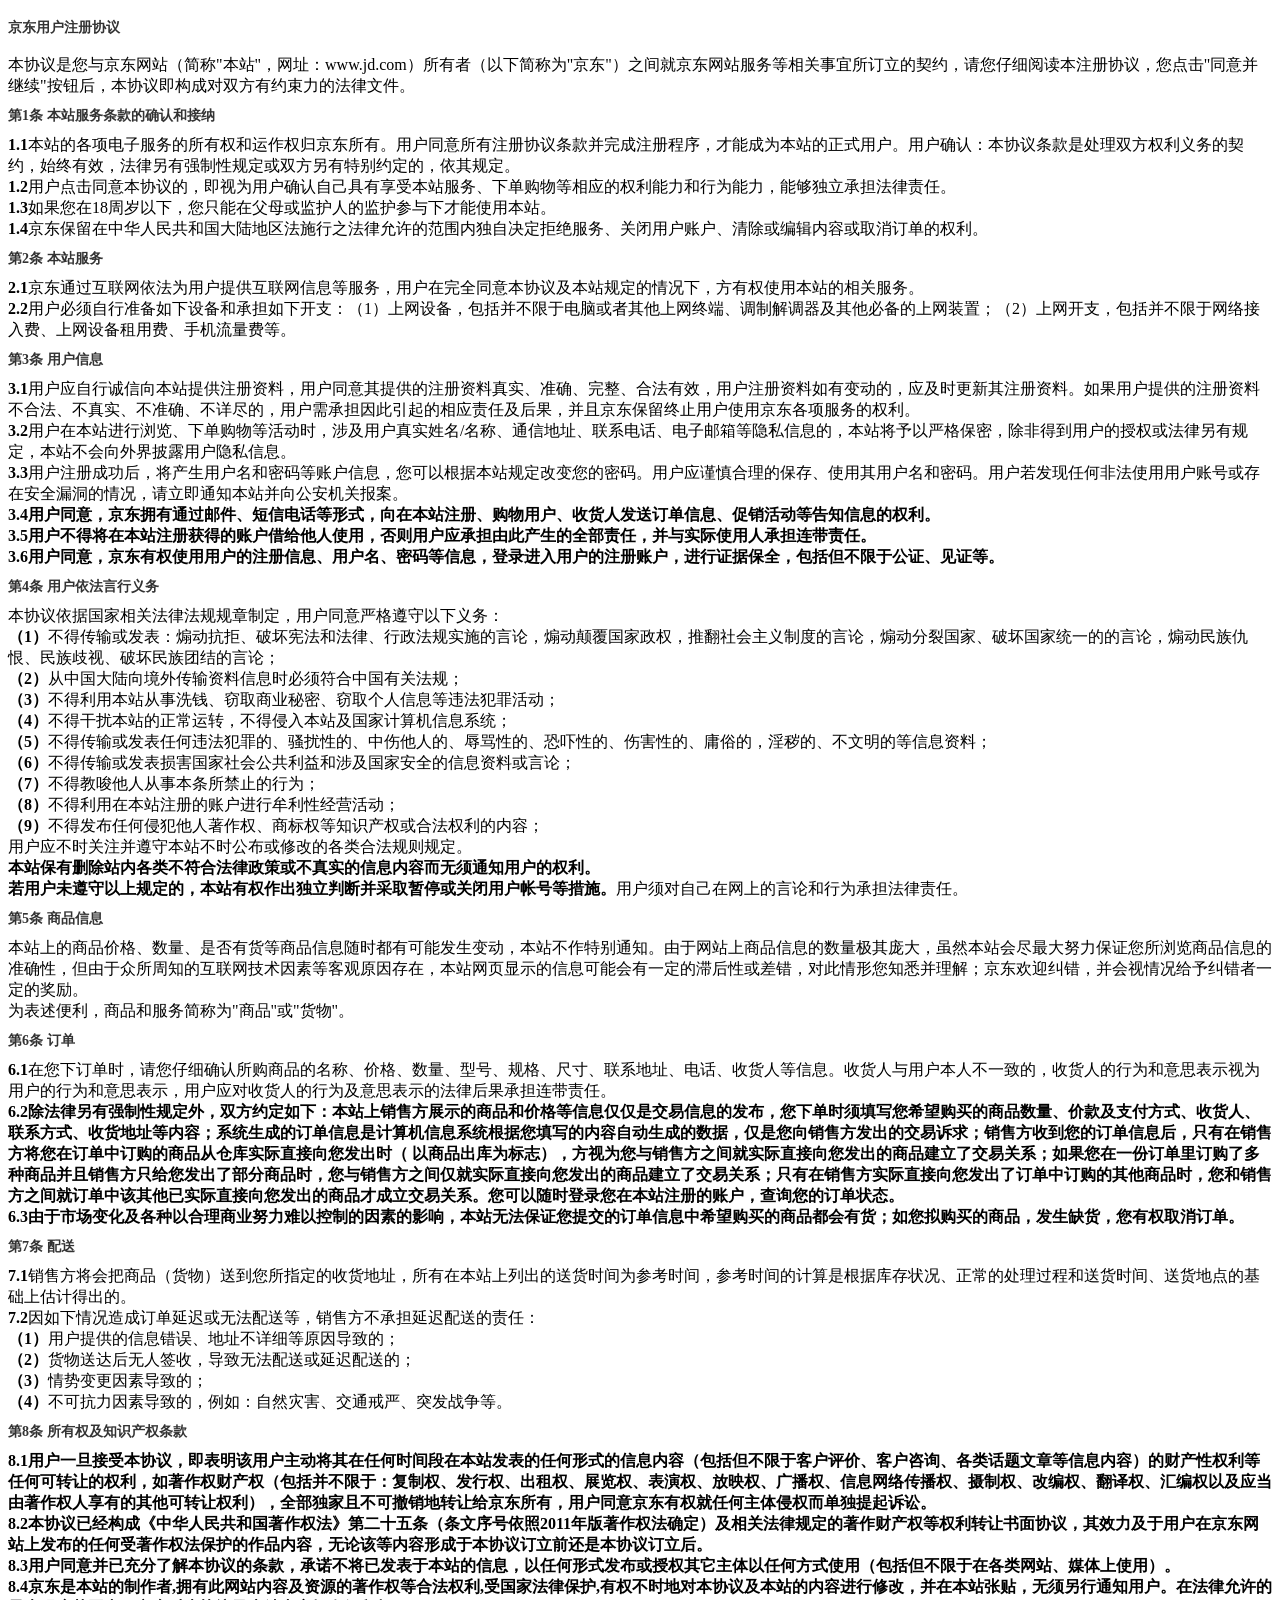
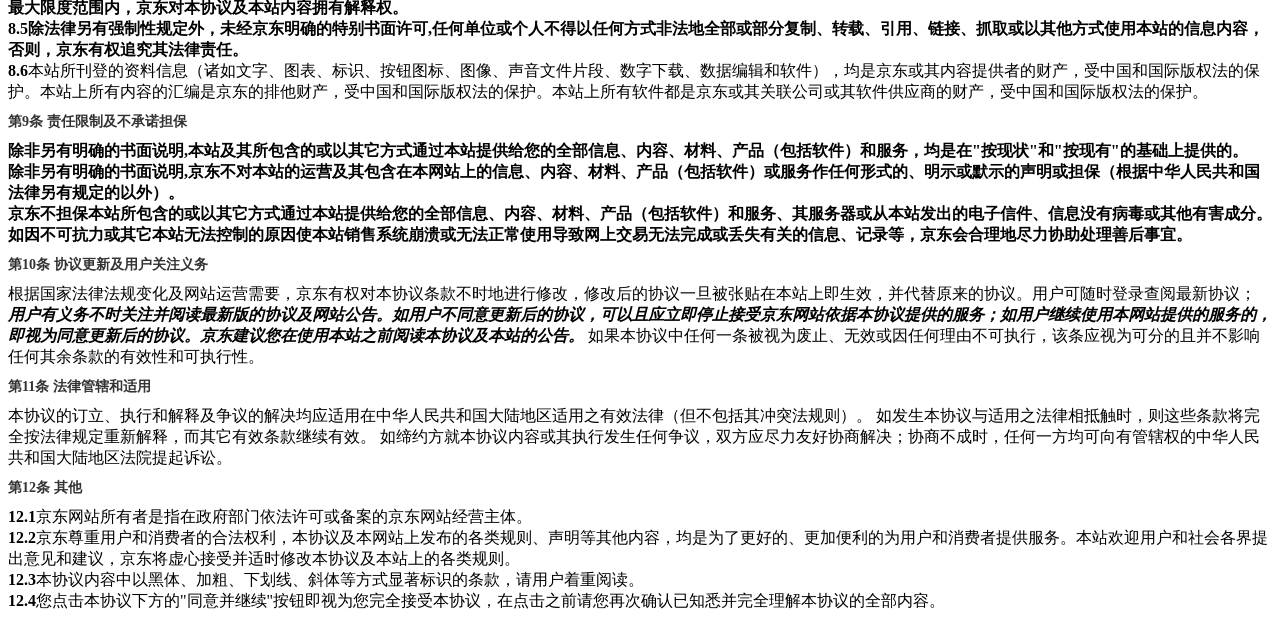
<file: WebRoot/WEB-INF/jsp/user/京东协议.html>
<!DOCTYPE html>
<html>
	<head>
		<meta charset="UTF-8">
		<title></title>
		<style type="text/css">
		
			p {
				margin: 0;
				padding: 0;
			}
		
			.p-detail,
			.p-img,
			.p-market,
			.p-name,
			.p-price {
				overflow: hidden;
			}
			
			.protocol-con h4,
			.protocol-con h5 {
				color: #333;
				font-size: 14px;
			}
			
			.protocol-con h5 {
				margin: 10px 0;
			}
		</style>
	</head>
	<body>
		<div class="protocol-con">
					<h4>京东用户注册协议</h4>

					<p> 本协议是您与京东网站（简称&quot;本站&quot;，网址：www.jd.com）所有者（以下简称为&quot;京东&quot;）之间就京东网站服务等相关事宜所订立的契约，请您仔细阅读本注册协议，您点击&quot;同意并继续&quot;按钮后，本协议即构成对双方有约束力的法律文件。</p>
					<h5> 第1条 本站服务条款的确认和接纳</h5>

					<p><strong>1.1</strong>本站的各项电子服务的所有权和运作权归京东所有。用户同意所有注册协议条款并完成注册程序，才能成为本站的正式用户。用户确认：本协议条款是处理双方权利义务的契约，始终有效，法律另有强制性规定或双方另有特别约定的，依其规定。
					</p>

					<p><strong>1.2</strong>用户点击同意本协议的，即视为用户确认自己具有享受本站服务、下单购物等相应的权利能力和行为能力，能够独立承担法律责任。</p>

					<p><strong>1.3</strong>如果您在18周岁以下，您只能在父母或监护人的监护参与下才能使用本站。</p>

					<p><strong>1.4</strong>京东保留在中华人民共和国大陆地区法施行之法律允许的范围内独自决定拒绝服务、关闭用户账户、清除或编辑内容或取消订单的权利。</p>
					<h5> 第2条 本站服务</h5>

					<p><strong>2.1</strong>京东通过互联网依法为用户提供互联网信息等服务，用户在完全同意本协议及本站规定的情况下，方有权使用本站的相关服务。</p>

					<p><strong>2.2</strong>用户必须自行准备如下设备和承担如下开支：（1）上网设备，包括并不限于电脑或者其他上网终端、调制解调器及其他必备的上网装置；（2）上网开支，包括并不限于网络接入费、上网设备租用费、手机流量费等。
					</p>
					<h5> 第3条 用户信息</h5>

					<p><strong>3.1</strong>用户应自行诚信向本站提供注册资料，用户同意其提供的注册资料真实、准确、完整、合法有效，用户注册资料如有变动的，应及时更新其注册资料。如果用户提供的注册资料不合法、不真实、不准确、不详尽的，用户需承担因此引起的相应责任及后果，并且京东保留终止用户使用京东各项服务的权利。
					</p>

					<p><strong>3.2</strong>用户在本站进行浏览、下单购物等活动时，涉及用户真实姓名/名称、通信地址、联系电话、电子邮箱等隐私信息的，本站将予以严格保密，除非得到用户的授权或法律另有规定，本站不会向外界披露用户隐私信息。
					</p>

					<p><strong>3.3</strong>用户注册成功后，将产生用户名和密码等账户信息，您可以根据本站规定改变您的密码。用户应谨慎合理的保存、使用其用户名和密码。用户若发现任何非法使用用户账号或存在安全漏洞的情况，请立即通知本站并向公安机关报案。
					</p>

					<p><strong>3.4</strong><strong>用户同意，京东拥有通过邮件、短信电话等形式，向在本站注册、购物用户、收货人发送订单信息、促销活动等告知信息的权利。</strong></p>

					<p><strong>3.5</strong><strong>用户不得将在本站注册获得的账户借给他人使用，否则用户应承担由此产生的全部责任，并与实际使用人承担连带责任。</strong></p>

					<p><strong>3.6</strong><strong>用户同意，京东有权使用用户的注册信息、用户名、密码等信息，登录进入用户的注册账户，进行证据保全，包括但不限于公证、见证等。</strong></p>
					<h5> 第4条 用户依法言行义务</h5>

					<p> 本协议依据国家相关法律法规规章制定，用户同意严格遵守以下义务：</p>

					<p><strong>（1）</strong>不得传输或发表：煽动抗拒、破坏宪法和法律、行政法规实施的言论，煽动颠覆国家政权，推翻社会主义制度的言论，煽动分裂国家、破坏国家统一的的言论，煽动民族仇恨、民族歧视、破坏民族团结的言论；
					</p>

					<p><strong>（2）</strong>从中国大陆向境外传输资料信息时必须符合中国有关法规；</p>

					<p><strong>（3）</strong>不得利用本站从事洗钱、窃取商业秘密、窃取个人信息等违法犯罪活动； </p>

					<p><strong>（4）</strong>不得干扰本站的正常运转，不得侵入本站及国家计算机信息系统；</p>

					<p><strong>（5）</strong>不得传输或发表任何违法犯罪的、骚扰性的、中伤他人的、辱骂性的、恐吓性的、伤害性的、庸俗的，淫秽的、不文明的等信息资料；</p>

					<p><strong>（6）</strong>不得传输或发表损害国家社会公共利益和涉及国家安全的信息资料或言论；</p>

					<p><strong>（7）</strong>不得教唆他人从事本条所禁止的行为；</p>

					<p><strong>（8）</strong>不得利用在本站注册的账户进行牟利性经营活动；</p>

					<p><strong>（9）</strong>不得发布任何侵犯他人著作权、商标权等知识产权或合法权利的内容；</p>

					<p> 用户应不时关注并遵守本站不时公布或修改的各类合法规则规定。</p>

					<p><strong>本站保有删除站内各类不符合法律政策或不真实的信息内容而无须通知用户的权利。</strong></p>

					<p><strong>若用户未遵守以上规定的，本站有权作出独立判断并采取暂停或关闭用户帐号等措施。</strong>用户须对自己在网上的言论和行为承担法律责任。</p>
					<h5> 第5条 商品信息</h5>

					<p>
						本站上的商品价格、数量、是否有货等商品信息随时都有可能发生变动，本站不作特别通知。由于网站上商品信息的数量极其庞大，虽然本站会尽最大努力保证您所浏览商品信息的准确性，但由于众所周知的互联网技术因素等客观原因存在，本站网页显示的信息可能会有一定的滞后性或差错，对此情形您知悉并理解；京东欢迎纠错，并会视情况给予纠错者一定的奖励。</p>

					<p> 为表述便利，商品和服务简称为&quot;商品&quot;或&quot;货物&quot;。</p>
					<h5> 第6条 订单</h5>

					<p><strong>6.1</strong>在您下订单时，请您仔细确认所购商品的名称、价格、数量、型号、规格、尺寸、联系地址、电话、收货人等信息。<span>收货人与用户本人不一致的，收货人的行为和意思表示视为用户的行为和意思表示，用户应对收货人的行为及意思表示的法律后果承担连带责任。</span>
					</p>

					<p><strong>6.2</strong><strong>除法律另有强制性规定外，双方约定如下：本站上销售方展示的商品和价格等信息仅仅是交易信息的发布，您下单时须填写您希望购买的商品数量、价款及支付方式、收货人、联系方式、收货地址等内容；系统生成的订单信息是计算机信息系统根据您填写的内容自动生成的数据，仅是您向销售方发出的交易诉求；销售方收到您的订单信息后，只有在销售方将您在订单中订购的商品从仓库实际直接向您发出时（
                以商品出库为标志），方视为您与销售方之间就实际直接向您发出的商品建立了交易关系；如果您在一份订单里订购了多种商品并且销售方只给您发出了部分商品时，您与销售方之间仅就实际直接向您发出的商品建立了交易关系；只有在销售方实际直接向您发出了订单中订购的其他商品时，您和销售方之间就订单中该其他已实际直接向您发出的商品才成立交易关系。您可以随时登录您在本站注册的账户，查询您的订单状态。</strong>
					</p>

					<p>
						<strong>6.3</strong><strong>由于市场变化及各种以合理商业努力难以控制的因素的影响，本站无法保证您提交的订单信息中希望购买的商品都会有货；如您拟购买的商品，发生缺货，您有权取消订单。</strong>
					</p>
					<h5> 第7条 配送</h5>

					<p><strong>7.1</strong>销售方将会把商品（货物）送到您所指定的收货地址，所有在本站上列出的送货时间为参考时间，参考时间的计算是根据库存状况、正常的处理过程和送货时间、送货地点的基础上估计得出的。
					</p>

					<p><strong>7.2</strong>因如下情况造成订单延迟或无法配送等，销售方不承担延迟配送的责任：</p>

					<p><strong>（1）</strong>用户提供的信息错误、地址不详细等原因导致的； </p>

					<p><strong>（2）</strong>货物送达后无人签收，导致无法配送或延迟配送的；</p>

					<p><strong>（3）</strong>情势变更因素导致的；</p>

					<p><strong>（4）</strong>不可抗力因素导致的，例如：自然灾害、交通戒严、突发战争等。</p>
					<h5> 第8条 所有权及知识产权条款</h5>

					<p><strong>8.1</strong><strong>用户一旦接受本协议，即表明该用户主动将其在任何时间段在本站发表的任何形式的信息内容（包括但不限于客户评价、客户咨询、各类话题文章等信息内容）的财产性权利等任何可转让的权利，如著作权财产权（包括并不限于：复制权、发行权、出租权、展览权、表演权、放映权、广播权、信息网络传播权、摄制权、改编权、翻译权、汇编权以及应当由著作权人享有的其他可转让权利），全部独家且不可撤销地转让给京东所有，用户同意京东有权就任何主体侵权而单独提起诉讼。</strong>
					</p>

					<p><strong>8.2</strong><strong>本协议已经构成《中华人民共和国著作权法》第二十五条（条文序号依照2011年版著作权法确定）及相关法律规定的著作财产权等权利转让书面协议，其效力及于用户在京东网站上发布的任何受著作权法保护的作品内容，无论该等内容形成于本协议订立前还是本协议订立后。</strong>
					</p>

					<p>
						<strong>8.3</strong><strong>用户同意并已充分了解本协议的条款，承诺不将已发表于本站的信息，以任何形式发布或授权其它主体以任何方式使用（包括但不限于在各类网站、媒体上使用）。</strong>
					</p>

					<p><strong>8.4</strong><strong>京东是本站的制作者,拥有此网站内容及资源的著作权等合法权利,受国家法律保护,有权不时地对本协议及本站的内容进行修改，并在本站张贴，无须另行通知用户。在法律允许的最大限度范围内，京东对本协议及本站内容拥有解释权。</strong>
					</p>

					<p><strong>8.5</strong><strong>除法律另有强制性规定外，未经京东明确的特别书面许可,任何单位或个人不得以任何方式非法地全部或部分复制、转载、引用、链接、抓取或以其他方式使用本站的信息内容，否则，京东有权追究其法律责任。</strong>
					</p>

					<p><strong>8.6</strong>本站所刊登的资料信息（诸如文字、图表、标识、按钮图标、图像、声音文件片段、数字下载、数据编辑和软件），均是京东或其内容提供者的财产，受中国和国际版权法的保护。本站上所有内容的汇编是京东的排他财产，受中国和国际版权法的保护。本站上所有软件都是京东或其关联公司或其软件供应商的财产，受中国和国际版权法的保护。
					</p>
					<h5> 第9条 责任限制及不承诺担保</h5>

					<p><strong>除非另有明确的书面说明,本站及其所包含的或以其它方式通过本站提供给您的全部信息、内容、材料、产品（包括软件）和服务，均是在&quot;按现状&quot;和&quot;按现有&quot;的基础上提供的。</strong>
					</p>

					<p>
						<strong>除非另有明确的书面说明,京东不对本站的运营及其包含在本网站上的信息、内容、材料、产品（包括软件）或服务作任何形式的、明示或默示的声明或担保（根据中华人民共和国法律另有规定的以外）。</strong>
					</p>

					<p><strong>京东不担保本站所包含的或以其它方式通过本站提供给您的全部信息、内容、材料、产品（包括软件）和服务、其服务器或从本站发出的电子信件、信息没有病毒或其他有害成分。</strong></p>

					<p><strong>如因不可抗力或其它本站无法控制的原因使本站销售系统崩溃或无法正常使用导致网上交易无法完成或丢失有关的信息、记录等，京东会合理地尽力协助处理善后事宜。</strong></p>
					<h5> 第10条 协议更新及用户关注义务</h5> 根据国家法律法规变化及网站运营需要，京东有权对本协议条款不时地进行修改，修改后的协议一旦被张贴在本站上即生效，并代替原来的协议。用户可随时登录查阅最新协议；
					<strong><em>用户有义务不时关注并阅读最新版的协议及网站公告。如用户不同意更新后的协议，可以且应立即停止接受京东网站依据本协议提供的服务；如用户继续使用本网站提供的服务的，即视为同意更新后的协议。京东建议您在使用本站之前阅读本协议及本站的公告。</em></strong> 如果本协议中任何一条被视为废止、无效或因任何理由不可执行，该条应视为可分的且并不影响任何其余条款的有效性和可执行性。
					<h5> 第11条 法律管辖和适用</h5> 本协议的订立、执行和解释及争议的解决均应适用在中华人民共和国大陆地区适用之有效法律（但不包括其冲突法规则）。 如发生本协议与适用之法律相抵触时，则这些条款将完全按法律规定重新解释，而其它有效条款继续有效。 如缔约方就本协议内容或其执行发生任何争议，双方应尽力友好协商解决；协商不成时，任何一方均可向有管辖权的中华人民共和国大陆地区法院提起诉讼。
					<h5> 第12条 其他 </h5>

					<p><strong>12.1</strong>京东网站所有者是指在政府部门依法许可或备案的京东网站经营主体。</p>

					<p><strong>12.2</strong>京东尊重用户和消费者的合法权利，本协议及本网站上发布的各类规则、声明等其他内容，均是为了更好的、更加便利的为用户和消费者提供服务。本站欢迎用户和社会各界提出意见和建议，京东将虚心接受并适时修改本协议及本站上的各类规则。
					</p>

					<p><strong>12.3</strong><span>本协议内容中以黑体、加粗、下划线、斜体等方式显著标识的条款，请用户着重阅读。</span></p>

					<p><strong>12.4</strong><span>您点击本协议下方的&quot;同意并继续&quot;按钮即视为您完全接受本协议，在点击之前请您再次确认已知悉并完全理解本协议的全部内容。</span>
					</p>

				</div>
	</body>
</html>
</file>
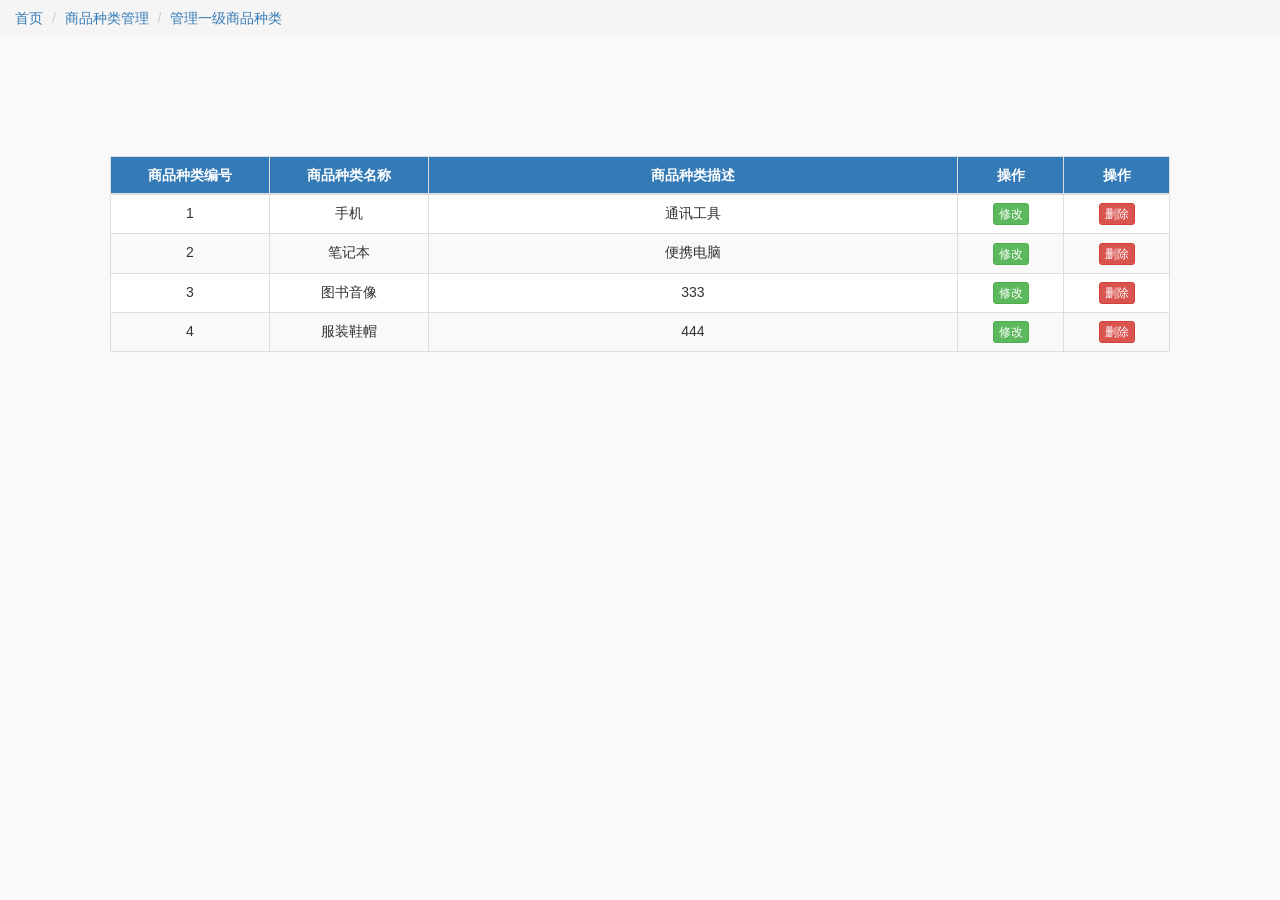
<file: WebRoot/WEB-INF/jsp/admin/category/categoryMain(静态页面).html>
<!DOCTYPE html>
<html>

	<head>
		<meta charset="UTF-8">
		<title>第一个Bootstrap程序</title>
		<meta http-equiv="pragma" content="no-cache">
		<meta http-equiv="cache-control" content="no-cache">
		<meta http-equiv="expires" content="0">
		<link rel="stylesheet" type="text/css" href="../../../../css/bootstrap/css/bootstrap.css"/>
		<style type="text/css">
			body {
				background-color:#F9F9F9;
			}
			
			a:link {
				text-decoration: none;
			}
			
			
		
			tr.tableHead {
				background-color: #337AB7;
				color: #ffffff;
			}
			
			tr.tableHead>th {
				text-align: center;
			}
			
			/*鼠标悬停的 当前行高亮*/
			/*table>tbody>tr:hover {
				background-color:#BAD0EF !important;
			}*/
			
			div.categoryTableDiv {
				width:1060px;
				margin:0px auto;
			}
			
			#categoryTable {
				position:relative;
				top:100px;
			}
		</style>
	</head>

	<body>
		<div>
			<ul class="breadcrumb">
				<li><a href="#">首页</a></li>
				<li><a href="#">商品种类管理</a></li>
				<li><a href="#">管理一级商品种类</a></li>
			</ul>
		</div>
		<div class="text-center categoryTableDiv">

			<table id="categoryTable" class="table table-striped table-bordered table-hover">
				<thead>
					<tr class="tableHead">
						<th width="15%">商品种类编号</th>
						<th width="15%">商品种类名称</th>
						<th width="50%">商品种类描述</th>
						<th width="10%">操作</th>
						<th width="10%">操作</th>
					</tr>
				</thead>

				<tbody>
				
				

					<tr>
						<td>1</td>
						<td>手机</td>
						<td>通讯工具</td>
						
						<td>
							<a href="#" class="btn btn-success btn-xs">修改</a>
						</td>
						<td>
							<a href="#" class="btn btn-danger btn-xs">删除</a>
						</td>
					</tr>

					<tr>
						<td>2</td>
						<td>笔记本</td>
						<td>便携电脑</td>
						
						<td>
							<a href="#" class="btn btn-success btn-xs">修改</a>
						</td>
						<td>
							<a href="#" class="btn btn-danger btn-xs">删除</a>
						</td>
					</tr>

					<tr>
						<td>3</td>
						<td>图书音像</td>
						<td>333</td>
						
						<td>
							<a href="#" class="btn btn-success btn-xs">修改</a>
						</td>
						<td>
							<a href="#" class="btn btn-danger btn-xs">删除</a>
						</td>
					</tr>
				
					
					<tr>
						<td>4</td>
						<td>服装鞋帽</td>
						<td>444</td>
						
						<td>
							<a href="#" class="btn btn-success btn-xs">修改</a>
						</td>
						<td>
							<a href="#" class="btn btn-danger btn-xs">删除</a>
						</td>
					</tr>
					

				</tbody>

			</table>

		</div>

		<script src="../../../../css/bootstrap/js/jquery-2.1.4.js" type="text/javascript" charset="utf-8"></script>
		<script src="../../../../css/bootstrap/js/bootstrap.js" type="text/javascript" charset="utf-8"></script>
		<script type="text/javascript">
			
			$(function(){
				//对id为categoryTable表格进行隔行换色
				$("#categoryTable>tbody>tr:even").css("background-color","#fff");
			});
		</script>
	</body>

</html>
</file>
